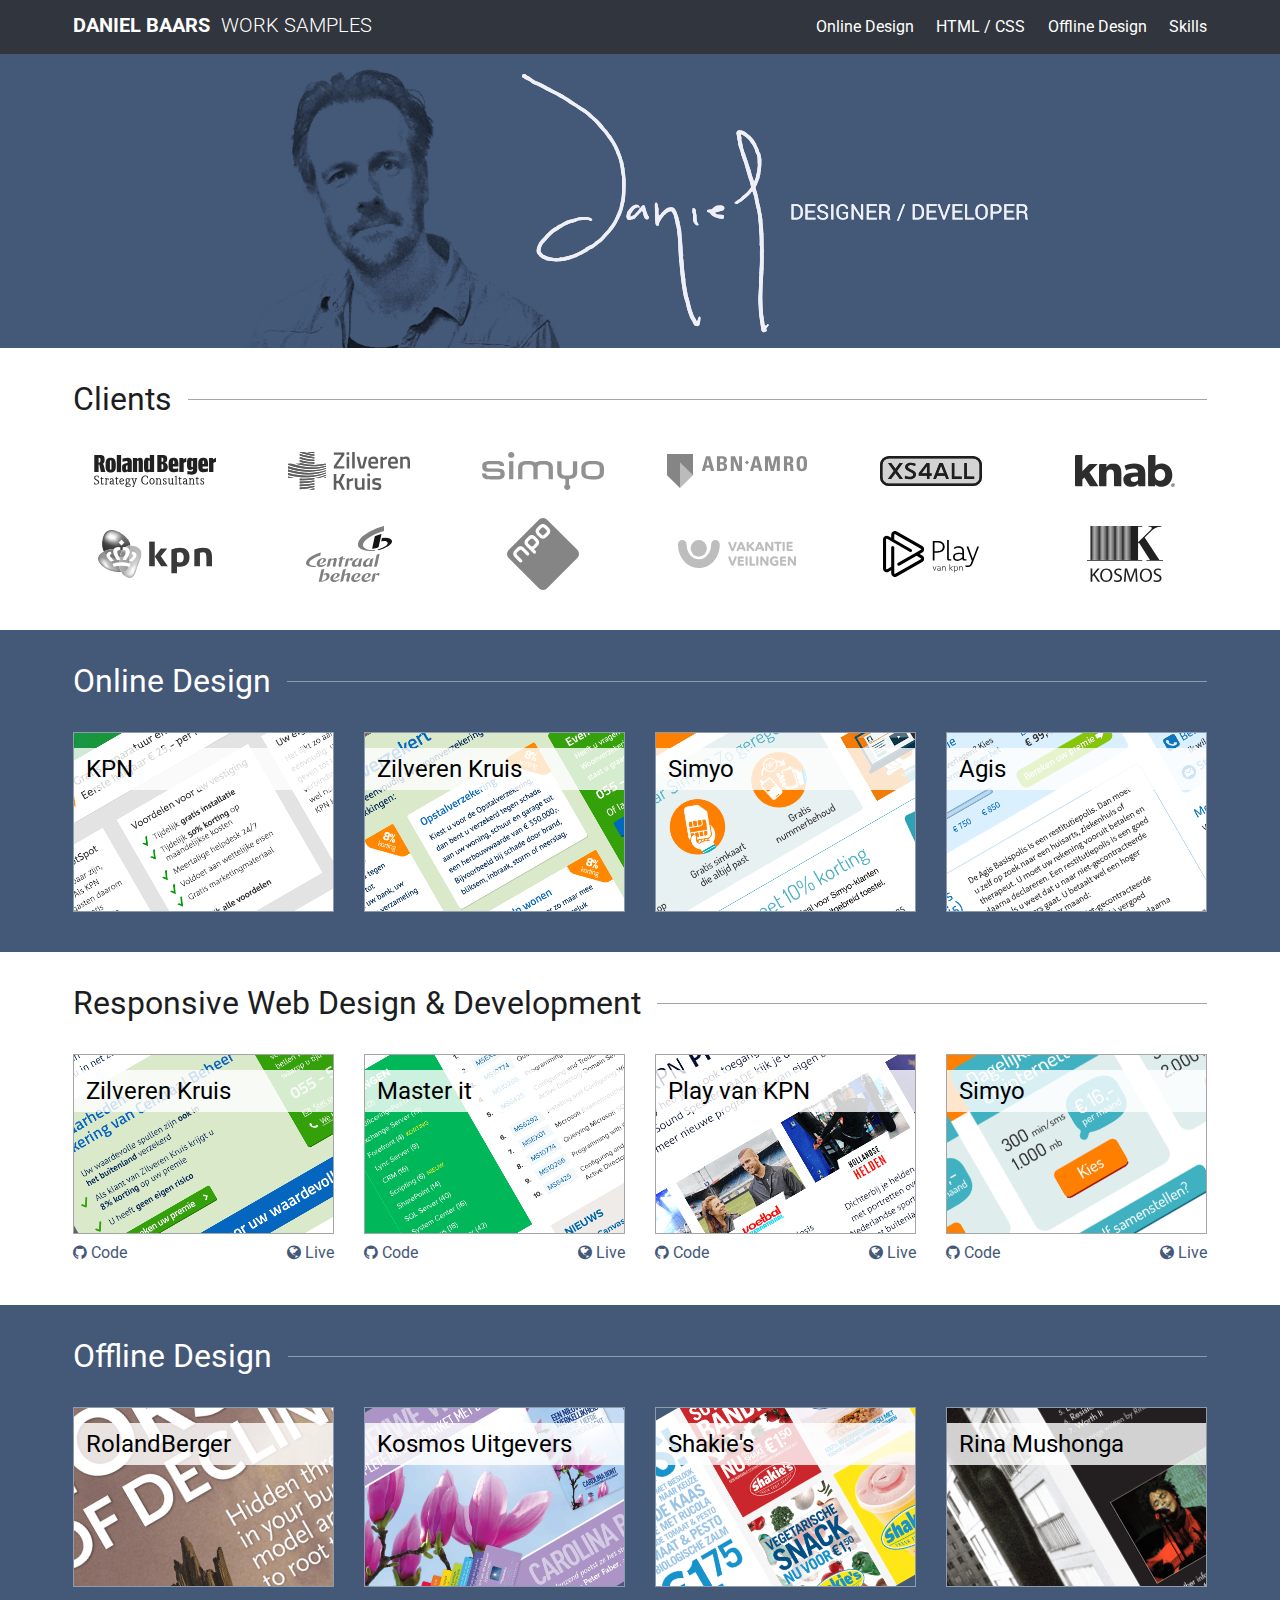
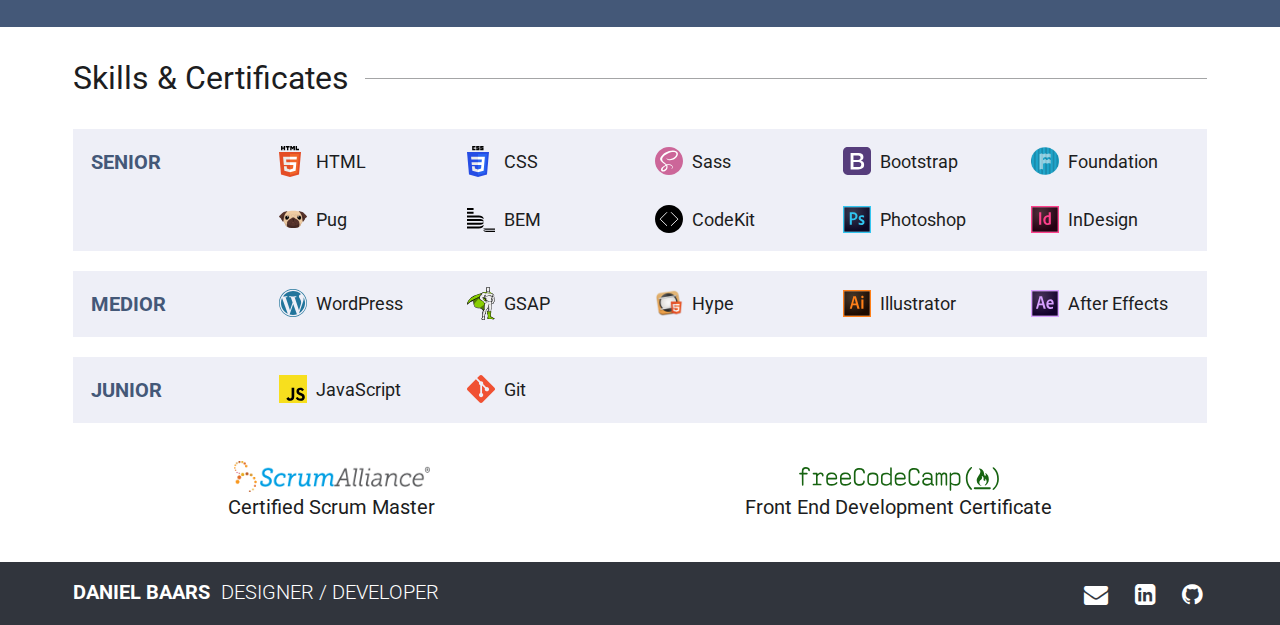
<file: index.html>
<!DOCTYPE html>
<html class="no-js" lang="en">
  <head>
    <meta charset="utf-8">
    <meta http-equiv="X-UA-Compatible" content="IE=edge">
    <meta name="viewport" content="width=device-width, initial-scale=1">
    <meta name="description" content="Portfolio of graphic designer / web developer Daniel Baars.">
    <meta name="author" content="Daniel Baars">
    <meta name="robots" content="noindex, nofollow">
    <title>Daniel Baars | Work Samples</title>
    <link rel="stylesheet" href="https://fonts.googleapis.com/css?family=Caveat:400|Roboto:300,400,400i,500,700">
    <link rel="stylesheet" href="https://maxcdn.bootstrapcdn.com/font-awesome/4.7.0/css/font-awesome.min.css">
    <link rel="stylesheet" href="css/app.css">
  </head>
  <body class="daniel-portfolio daniel-portfolio--design">
        <div class="nav__outer">
          <div class="row arow">
            <div class="column">
              <div class="top-bar nav">
                <div class="top-bar-left">
                  <h1 class="nav__header"><span class="nav__name">Daniel Baars</span> <span class="nav__subheader">Work Samples</span></h1>
                </div>
                <div class="top-bar-right show-for-medium">
                  <ul class="nav__menu menu">
                    <li><a href="#online">Online Design</a></li>
                    <li><a href="#html-css">HTML / CSS</a></li>
                    <li><a href="#offline">Offline Design</a></li>
                    <li><a href="#skills">Skills</a></li>
                  </ul>
                </div>
              </div>
            </div>
          </div>
        </div>
    <div class="hero__outer">
      <div class="row arow">
        <div class="column">
          <div class="hero">
            <div class="hero__content">
              <div class="hero__image imgc"><img src="img/daniel-portrait-bg-chambray.png"></div>
              <div class="hero__header-box">
                <div class="hero__logo imgc"><?xml version="1.0" encoding="utf-8"?>
<!-- Generator: Adobe Illustrator 21.1.0, SVG Export Plug-In . SVG Version: 6.00 Build 0)  -->
<svg version="1.1" xmlns="http://www.w3.org/2000/svg" xmlns:xlink="http://www.w3.org/1999/xlink" x="0px" y="0px"
	 viewBox="0 0 880.7 449.5" style="enable-background:new 0 0 880.7 449.5;" xml:space="preserve">
<g id="name">
	<g class="logo__name">
		<g class="logo__name">
			<path class="logo__name" d="M12,4.3c3.1,2.8,6.5,4.6,9.8,7c7.1,2.4,13.8,6.1,20.5,9.5c3.4,2.7,7.9,3.8,11.5,6.5
				c4.1,2.1,8.2,4.2,12.2,6.2c3.3,2,6.9,3.4,10,6c6.5,3.2,11.9,7.5,18,11.8c10.8,7.1,22.2,12.4,31,23.3c6.1,4.5,11.3,10,16.5,16.2
				c1.6,3.5,4.8,5.2,7,8.2c1.9,3,4.4,6.3,7,9.2c5.4,8.4,10.4,16.9,14,26c1.8,5.2,4,10.1,5.2,15.5c2.6,4.2,1.9,10.4,3.8,15.2
				c-0.4,5.4,1.7,9.9,1.2,15c0.6,0.3-0.1,1,0.5,1.2c0.6,12.7,0.1,26.2-1.2,38.8c-2.6,9-3.7,18.6-7.8,27c-1.9,2.1-1.6,5.2-3.8,7
				c-2.5,6.7-6.8,12.9-11.5,18.5c-5.6,5.9-10.7,12.8-16.8,18.5c-5.7,3.8-11.7,9.3-17.5,13.2c-4.4,0.8-6.9,4.6-11,6
				c-4.7,3.4-10,5.3-15,8c-1.3,1.5-3.8,0-4.8,2.2c-3.7,0-6,3-9.8,2.8c-4.6,1.6-9.8,1.9-14.8,2.8c-7.4,0.7-14.8-0.1-21.8-1.2
				c-3.2,0-5.1-3.2-8.2-3.2c-2.8-2.2-6-3.8-7.5-7c-2.5-1.2-2.8-3.8-3.2-6c0.3-10.1,6.1-18.3,13.2-24.8c4.7-5.6,10.3-11,16.5-15.5
				c4.1-1.1,6.7-5.7,11-6.2c5-3,9.9-6.3,15.5-7.8c5.9-1.9,12.1-3.1,18-5c6.8-0.2,15.2-1.4,21,2.2c0.4,0.4,1,1.1,1.5,1.8
				c0.4,1.6-1.5,2-2.5,2.5c-1.6,0-2.8-0.7-4-1.5c-4.7-0.9-10.1-1-14.5,0.5c-4.1-1-6.2,2.6-9.8,2.8c-2.7,1.2-6,1-8.5,2.8
				c-3.6,1.6-7.3,2.8-10.8,4.8c-2.9,2.4-6.5,3.5-9,6.2c-9.2,4.6-17.1,13.2-23.8,21.2c-4.6,3.7-6.9,9.6-7.2,15.8
				c3.2,7.1,11.3,9.9,18.5,11c4.3,1.1,9.2,2.2,13.8,1c2.5-1.7,6.4-0.2,9-1.8c13-2.2,24.6-7.8,35.8-14.5c1-1,2.4-2,3.8-2.8
				c1.2-0.1,2.1-1.1,3.2-1.2c1.9-2.5,5-2.1,7-4.2c3.1-1.8,4.3-5.1,7.8-6.2c7.2-4.7,11.6-12.1,18-18.2c5.1-6.8,11.2-13.4,14-21.5
				c3.1-7.5,7.2-14.6,8-23c4.4-15.1,3.1-32,3-48.8c-0.9-3.1-1.2-6.8-1.8-9.8c0.2-4-1.2-8-1.8-12c-1.1-6.8-3.4-13.1-6.5-19
				c-0.1-4.1-3.6-6.8-4.2-10.8c-1.2-1.3-2.2-2.8-2.5-4.5c-3.5-4.9-6.4-9.6-10-14.2c-0.5-2.2-3.1-2.8-3.5-5
				c-6.8-6.8-11.6-13.5-18.2-20.5c-1.7-0.7-3.2-3.1-5-4.2c-4.7-3.8-9.6-9.6-15-12.2c-5.7-2.9-10.3-8.2-16.2-10.5
				c-2.5-2.9-6.2-3.3-8.8-6c-5-3-9.2-6.3-14.5-8.5c-7.7-5.6-16.4-8.9-24.8-13c-5.3-4.2-11.7-5.7-17.2-9.2C18.5,18.2,15,12.6,9.8,11
				C7.4,9.1,4.9,9.3,3,6.8C2.4,6.3,1.5,6.6,1,6C0,5.1-0.2,3.5,0.2,2.3c0.4-1.2,2-1.8,3.2-2.2C6.9-0.1,8.7,4,12,4.3"/>
			<path class="logo__name" d="M429.5,437c0-0.9-1.1-1.2-1.8-1.8c-1.2,0.9-1.2,1.9-2.5,2.5c-1.1,0.4-3.1,0.5-3-1.2
				c-0.5-6.6-1.8-12.8-2.8-19.2c-0.4-8.8-1.2-18.3-1.2-27.2c0.3-9,0.3-19.6,1-28.8c-0.1-6.2,1.2-12.7,0.8-19c0.5-0.3,0-1,0.5-1.2
				c-0.3-9,0.5-16.9,0.2-25.5c-0.5-3.9,1-8.6-0.2-12.2c0.3-8.8-0.5-18.3-0.2-26.8c-0.4-0.1,0-0.6-0.5-0.8c0.2-7.7-1.4-15.2-1.5-23
				c-0.9-4.8-1.1-10-2.8-14.5c0-6.3-2.7-11.5-3.5-17.5c-0.5-4.6-1.8-8.8-2.8-13.2c-0.9-2.9-1.8-5.8-2.5-8.8
				c-1.4-3.5,2.8-5.4,2.8-8.8c1.8-2.8,2.2-6.1,3.8-9c0.1-3,1.8-5.3,1.5-8.5c1.7-7.8,1.9-16.5,1.8-24.8c-1-3-1-6.5-2-9.5
				c-2.3-2.5-2.5-5.8-3.8-8.8c-1.1-2.4-2.8-4.6-3.2-7.2c-3.1-5.5-6.5-10.9-11.5-15c-5.8-4.9-11.7-10.7-19.8-9
				c-6.2,3.3-0.8,9.2-1.8,14.5c1.2,1.3,0.6,3.3,1.5,4.8c-0.3,8.6,5.2,14.9,5.5,23.2c2.3,3.9,2.4,8.7,4.8,12.5c1.8,7,4.1,13.8,6,20.8
				c1.5,5,2.8,10,4.8,14.8c-0.2,3.2,2.4,5.7,1.2,9c-4.5,5.6-8.8,11.2-15,14.8c-3.2,6.1-10,6.5-13.5,11.8c-0.3,1.9,0.9-0.4,1.5,0
				c2.1,0.4-0.9,1.3-0.2,2c1.7-0.2,4.5,0.7,5.5-1.8c7.3-2.8,11.4-8.5,17.8-13.5c1.1-1.9,3.3-2.6,4.2-4.8c0.8-0.7,1-2.5,2.5-2
				c1.7,2.6,1.7,5.8,3,8.5c0.8,6.2,2.3,12,3.5,18c2.2,8.2,4,16.5,4,25.5c1.2,5.5,0.8,12,1.2,17.5c1,7.4,1.2,15.5,0.8,23.2
				c0.2,1.2,0.5,2.3,0.8,3.5c-0.7,12.8,0.5,27.9-1,40.8c0.5,2.7-1.4,5.1,0,7.5c-1,4.2-0.5,8.1-1,12.5c0.8,12.2-1.4,23.2-1,35.2
				c0.5,7.3,1.1,14.6,1.2,21.8c1.5,7.4,2,15.3,3.5,22.8c0.2,3,0.1,6.9,3.5,8c2.1,1.6,3.8-0.8,5.8-1.2c1.2-1.4,0.5-2.8-0.5-4
				C425.7,441,428.5,439.5,429.5,437z M404,187.8c-1.6-1.3-0.8-4-2-5.8c-2.7-6.5-3.5-13.8-6.2-20.2c-2.2-6.9-4.3-14-7-20.8
				c-0.1-2.9-2.7-4.9-2.5-8c-2.5-4.9-2.1-11-4.2-16c-0.7-3,0.5-6.8-1-9.5c0.2-0.8-0.6-2.6,0.8-2.5c6.3,3.1,12.9,8.4,16.5,14.8
				c3.3,3.2,4.5,7.3,6.8,11c0.2,2.7,1.5,4.8,2.2,7.2c3.7,5.4,2.2,13.3,3.2,20c-0.6,4.7-0.8,9.5-1.8,14c-0.9,2.5-1.3,5.3-1.8,8
				c-1.2,1.5-0.7,3.6-2,5C405.1,186.1,403.9,186.7,404,187.8z"/>
			<path class="logo__name" d="M236.8,230.5c-0.2,0.9,0.2,2.1,0.8,3c0.1,4-0.2,8.5,0.2,12c1.1,2.1,2.9-0.8,3.8-1.8
				c5.1-6.1,11.8-13.4,20.8-11.5c4,1.3,5.4,5.9,7,9.2c0.8,4.3,3.4,7.9,3.5,12.5c2.3,3,0.4,7.8,2.8,10.8c-0.2,1.8,0.1,3.4,1,4.8
				c1.2,14.4,2.6,27.8,3.2,42.5c1.7,3.2-0.8,7.1,0.8,10.5c0.8,8,1.3,17.2,2.2,25.2l0.5,0.5c0.2,2.8-0.2,5.9,1,8.2
				c-0.7,7.2,2,13.7,2.5,20.8c1,3.1,0.9,6.6,2,9.8c4.6,13.4,5.5,28.4,13.8,40.2c0.8,1,0.4,3.1,2.2,3c2-2.4,0.9-6.5,4-8
				c3.4,1.5,0.8,5.8,1.2,8.8c-0.7,1.9-0.7,4-1.5,5.8c-1.4,1.4-3.2,2.6-5.2,1.8c-5.1-1.3-5.3-6.8-8-10.2c-0.4-1.6-2.1-2.6-2.5-4.2
				c-3.5-8.7-6.4-17.6-8-27c-4.2-10.2-5.1-21.9-7-33c-1.6-11.7-3-23.5-3.8-35.5c-0.2-0.7-0.5-1.3-0.8-2c0.3-10.2-1.6-21-1.2-31.5
				c-0.9-4.8-0.2-10.8-1.5-15.8c-0.3-6.2-1.1-13-3.2-18.8c0.3-2.8-1.6-4.7-1.2-7.5c-1.7-3-0.8-7.1-3.5-9.8c0.3-2.2-2-3.3-3-5
				c-1.8,0.3-4.1,1-5.8,2.2c-2.9,0.5-3.2,3.7-5.8,4.5c-2.1,3.3-5,5.5-6.5,9c-2.2,2-3.2,5-3.2,8.2c-0.2,0.7-1,1.2-1.5,1.8
				c-2.4,0.9-3.7-1.5-4.5-3c-1.2-10.8-0.8-23.4-1.2-34.2c0.4-1.1,0.1-1.9,1.2-2.5c0.7-0.4,1.8-0.4,2.5,0
				C235.4,226.3,236.4,228.3,236.8,230.5"/>
			<path class="logo__name" d="M204.5,230.5c0,0.9,0.2,3.2-1.2,2.2c-1.9-2-4.2,0.5-6.2,0.8c-4.2,2.1-5.2,6.8-8.2,10
				c-0.5,1.4-0.2,3.2-0.2,4.8c2.7,0.4,4.7-2.5,7.2-3.2c2.3-4.1,7.3-6.5,8.8-11c3.2-1.6,3.5-7.1,8-5.5c2.4,3.2,2.3,8,4,11.8
				c1.1,2.9,2,5.8,4.2,8.2c-0.6,0.9,0.2,2.5-0.8,3.2c-1,1.2-2.6,1.6-4,1c-5.4-2.5-4-9.7-6.8-14.2c-0.2-0.3-0.5-0.2-0.8-0.2
				c-3.9,4.4-7.7,7.8-11.8,12.5c-1.7,1.4-3.9,2.5-6,2c-1,2.3-3.8,0.8-5.2,1.2c-2.4-0.9-3.6-3.7-3.8-6.2c0.5-2.8,0.9-5.6,1.8-8.2
				c3.9-4.8,7.8-10.8,14-12.2C200.3,227.2,203.4,227.9,204.5,230.5"/>
			<path class="logo__name" d="M352.2,232.5c0.3,1.6-0.5,2.8-1.2,4c-3.9,2.4-9,2.1-13,4.2c-0.8-0.6-1.8,0-2.5,0.5c0,0.9,1,1.3,1.5,2
				c1.5-0.2,1.7,1.3,3,1.5c3.3,0.6,7.1,0.8,10.5,0.8c1,1.2,1.2,3.3,0.8,5c-0.8,0.5-1.1,1.7-2,1.8c-3.2-0.8-6.8-0.3-9.5-2.2
				c-4.2-1-8.3-2.7-11.2-6c-0.2-1-0.5-2-1.5-2.8c-1.9-0.6-4.6-0.5-5.2-3c0-1.1,0.8-1.9,1.8-2.2c2.2,0.5,4.4-0.9,6.8-0.8
				c3-2.5,5.5-4.8,9-6.2C343.9,229.4,350.1,227.6,352.2,232.5"/>
			<path class="logo__name" d="M344.4,233.5c-2.1,0.7-5.2,0.3-7.1,0.4C339.7,232.5,342.2,232.4,344.4,233.5"/>
			<path class="logo__name" d="M301.8,235.5c1.3,2.9,0.4,6.7,1.8,9.5c0.4,5.8-0.3,12.1,3.5,16.5c0.1,0.8,0,1.8-1,1.8
				c-2.9,0.6-4.8-2-6.5-4c-3-4.3-1.6-10.3-2-15.8c-1.8-2.8-0.9-6-0.8-9.2C298.3,232.8,300.9,233.6,301.8,235.5"/>
		</g>
		<g class="logo__name">
			<path class="logo__name" d="M12,4.3c3.1,2.8,6.5,4.6,9.8,7c7.1,2.4,13.8,6.1,20.5,9.5c3.4,2.7,7.9,3.8,11.5,6.5
				c4.1,2.1,8.2,4.2,12.2,6.2c3.3,2,6.9,3.4,10,6c6.5,3.2,11.9,7.5,18,11.8c10.8,7.1,22.2,12.4,31,23.3c6.1,4.5,11.3,10,16.5,16.2
				c1.6,3.5,4.8,5.2,7,8.2c1.9,3,4.4,6.3,7,9.2c5.4,8.4,10.4,16.9,14,26c1.8,5.2,4,10.1,5.2,15.5c2.6,4.2,1.9,10.4,3.8,15.2
				c-0.4,5.4,1.7,9.9,1.2,15c0.6,0.3-0.1,1,0.5,1.2c0.6,12.7,0.1,26.2-1.2,38.8c-2.6,9-3.7,18.6-7.8,27c-1.9,2.1-1.6,5.2-3.8,7
				c-2.5,6.7-6.8,12.9-11.5,18.5c-5.6,5.9-10.7,12.8-16.8,18.5c-5.7,3.8-11.7,9.3-17.5,13.2c-4.4,0.8-6.9,4.6-11,6
				c-4.7,3.4-10,5.3-15,8c-1.3,1.5-3.8,0-4.8,2.2c-3.7,0-6,3-9.8,2.8c-4.6,1.6-9.8,1.9-14.8,2.8c-7.4,0.7-14.8-0.1-21.8-1.2
				c-3.2,0-5.1-3.2-8.2-3.2c-2.8-2.2-6-3.8-7.5-7c-2.5-1.2-2.8-3.8-3.2-6c0.3-10.1,6.1-18.3,13.2-24.8c4.7-5.6,10.3-11,16.5-15.5
				c4.1-1.1,6.7-5.7,11-6.2c5-3,9.9-6.3,15.5-7.8c5.9-1.9,12.1-3.1,18-5c6.8-0.2,15.2-1.4,21,2.2c0.4,0.4,1,1.1,1.5,1.8
				c0.4,1.6-1.5,2-2.5,2.5c-1.6,0-2.8-0.7-4-1.5c-4.7-0.9-10.1-1-14.5,0.5c-4.1-1-6.2,2.6-9.8,2.8c-2.7,1.2-6,1-8.5,2.8
				c-3.6,1.6-7.3,2.8-10.8,4.8c-2.9,2.4-6.5,3.5-9,6.2c-9.2,4.6-17.1,13.2-23.8,21.2c-4.6,3.7-6.9,9.6-7.2,15.8
				c3.2,7.1,11.3,9.9,18.5,11c4.3,1.1,9.2,2.2,13.8,1c2.5-1.7,6.4-0.2,9-1.8c13-2.2,24.6-7.8,35.8-14.5c1-1,2.4-2,3.8-2.8
				c1.2-0.1,2.1-1.1,3.2-1.2c1.9-2.5,5-2.1,7-4.2c3.1-1.8,4.3-5.1,7.8-6.2c7.2-4.7,11.6-12.1,18-18.2c5.1-6.8,11.2-13.4,14-21.5
				c3.1-7.5,7.2-14.6,8-23c4.4-15.1,3.1-32,3-48.8c-0.9-3.1-1.2-6.8-1.8-9.8c0.2-4-1.2-8-1.8-12c-1.1-6.8-3.4-13.1-6.5-19
				c-0.1-4.1-3.6-6.8-4.2-10.8c-1.2-1.3-2.2-2.8-2.5-4.5c-3.5-4.9-6.4-9.6-10-14.2c-0.5-2.2-3.1-2.8-3.5-5
				c-6.8-6.8-11.6-13.5-18.2-20.5c-1.7-0.7-3.2-3.1-5-4.2c-4.7-3.8-9.6-9.6-15-12.2c-5.7-2.9-10.3-8.2-16.2-10.5
				c-2.5-2.9-6.2-3.3-8.8-6c-5-3-9.2-6.3-14.5-8.5c-7.7-5.6-16.4-8.9-24.8-13c-5.3-4.2-11.7-5.7-17.2-9.2C18.5,18.2,15,12.6,9.8,11
				C7.4,9.1,4.9,9.3,3,6.8C2.4,6.3,1.5,6.6,1,6C0,5.1-0.2,3.5,0.2,2.3c0.4-1.2,2-1.8,3.2-2.2C6.9-0.1,8.7,4,12,4.3"/>
			<path class="logo__name" d="M429.5,437c0-0.9-1.1-1.2-1.8-1.8c-1.2,0.9-1.2,1.9-2.5,2.5c-1.1,0.4-3.1,0.5-3-1.2
				c-0.5-6.6-1.8-12.8-2.8-19.2c-0.4-8.8-1.2-18.3-1.2-27.2c0.3-9,0.3-19.6,1-28.8c-0.1-6.2,1.2-12.7,0.8-19c0.5-0.3,0-1,0.5-1.2
				c-0.3-9,0.5-16.9,0.2-25.5c-0.5-3.9,1-8.6-0.2-12.2c0.3-8.8-0.5-18.3-0.2-26.8c-0.4-0.1,0-0.6-0.5-0.8c0.2-7.7-1.4-15.2-1.5-23
				c-0.9-4.8-1.1-10-2.8-14.5c0-6.3-2.7-11.5-3.5-17.5c-0.5-4.6-1.8-8.8-2.8-13.2c-0.9-2.9-1.8-5.8-2.5-8.8
				c-1.4-3.5,2.8-5.4,2.8-8.8c1.8-2.8,2.2-6.1,3.8-9c0.1-3,1.8-5.3,1.5-8.5c1.7-7.8,1.9-16.5,1.8-24.8c-1-3-1-6.5-2-9.5
				c-2.3-2.5-2.5-5.8-3.8-8.8c-1.1-2.4-2.8-4.6-3.2-7.2c-3.1-5.5-6.5-10.9-11.5-15c-5.8-4.9-11.7-10.7-19.8-9
				c-6.2,3.3-0.8,9.2-1.8,14.5c1.2,1.3,0.6,3.3,1.5,4.8c-0.3,8.6,5.2,14.9,5.5,23.2c2.3,3.9,2.4,8.7,4.8,12.5c1.8,7,4.1,13.8,6,20.8
				c1.5,5,2.8,10,4.8,14.8c-0.2,3.2,2.4,5.7,1.2,9c-4.5,5.6-8.8,11.2-15,14.8c-3.2,6.1-10,6.5-13.5,11.8c-0.3,1.9,0.9-0.4,1.5,0
				c2.1,0.4-0.9,1.3-0.2,2c1.7-0.2,4.5,0.7,5.5-1.8c7.3-2.8,11.4-8.5,17.8-13.5c1.1-1.9,3.3-2.6,4.2-4.8c0.8-0.7,1-2.5,2.5-2
				c1.7,2.6,1.7,5.8,3,8.5c0.8,6.2,2.3,12,3.5,18c2.2,8.2,4,16.5,4,25.5c1.2,5.5,0.8,12,1.2,17.5c1,7.4,1.2,15.5,0.8,23.2
				c0.2,1.2,0.5,2.3,0.8,3.5c-0.7,12.8,0.5,27.9-1,40.8c0.5,2.7-1.4,5.1,0,7.5c-1,4.2-0.5,8.1-1,12.5c0.8,12.2-1.4,23.2-1,35.2
				c0.5,7.3,1.1,14.6,1.2,21.8c1.5,7.4,2,15.3,3.5,22.8c0.2,3,0.1,6.9,3.5,8c2.1,1.6,3.8-0.8,5.8-1.2c1.2-1.4,0.5-2.8-0.5-4
				C425.7,441,428.5,439.5,429.5,437z M404,187.8c-1.6-1.3-0.8-4-2-5.8c-2.7-6.5-3.5-13.8-6.2-20.2c-2.2-6.9-4.3-14-7-20.8
				c-0.1-2.9-2.7-4.9-2.5-8c-2.5-4.9-2.1-11-4.2-16c-0.7-3,0.5-6.8-1-9.5c0.2-0.8-0.6-2.6,0.8-2.5c6.3,3.1,12.9,8.4,16.5,14.8
				c3.3,3.2,4.5,7.3,6.8,11c0.2,2.7,1.5,4.8,2.2,7.2c3.7,5.4,2.2,13.3,3.2,20c-0.6,4.7-0.8,9.5-1.8,14c-0.9,2.5-1.3,5.3-1.8,8
				c-1.2,1.5-0.7,3.6-2,5C405.1,186.1,403.9,186.7,404,187.8z"/>
			<path class="logo__name" d="M236.8,230.5c-0.2,0.9,0.2,2.1,0.8,3c0.1,4-0.2,8.5,0.2,12c1.1,2.1,2.9-0.8,3.8-1.8
				c5.1-6.1,11.8-13.4,20.8-11.5c4,1.3,5.4,5.9,7,9.2c0.8,4.3,3.4,7.9,3.5,12.5c2.3,3,0.4,7.8,2.8,10.8c-0.2,1.8,0.1,3.4,1,4.8
				c1.2,14.4,2.6,27.8,3.2,42.5c1.7,3.2-0.8,7.1,0.8,10.5c0.8,8,1.3,17.2,2.2,25.2l0.5,0.5c0.2,2.8-0.2,5.9,1,8.2
				c-0.7,7.2,2,13.7,2.5,20.8c1,3.1,0.9,6.6,2,9.8c4.6,13.4,5.5,28.4,13.8,40.2c0.8,1,0.4,3.1,2.2,3c2-2.4,0.9-6.5,4-8
				c3.4,1.5,0.8,5.8,1.2,8.8c-0.7,1.9-0.7,4-1.5,5.8c-1.4,1.4-3.2,2.6-5.2,1.8c-5.1-1.3-5.3-6.8-8-10.2c-0.4-1.6-2.1-2.6-2.5-4.2
				c-3.5-8.7-6.4-17.6-8-27c-4.2-10.2-5.1-21.9-7-33c-1.6-11.7-3-23.5-3.8-35.5c-0.2-0.7-0.5-1.3-0.8-2c0.3-10.2-1.6-21-1.2-31.5
				c-0.9-4.8-0.2-10.8-1.5-15.8c-0.3-6.2-1.1-13-3.2-18.8c0.3-2.8-1.6-4.7-1.2-7.5c-1.7-3-0.8-7.1-3.5-9.8c0.3-2.2-2-3.3-3-5
				c-1.8,0.3-4.1,1-5.8,2.2c-2.9,0.5-3.2,3.7-5.8,4.5c-2.1,3.3-5,5.5-6.5,9c-2.2,2-3.2,5-3.2,8.2c-0.2,0.7-1,1.2-1.5,1.8
				c-2.4,0.9-3.7-1.5-4.5-3c-1.2-10.8-0.8-23.4-1.2-34.2c0.4-1.1,0.1-1.9,1.2-2.5c0.7-0.4,1.8-0.4,2.5,0
				C235.4,226.3,236.4,228.3,236.8,230.5"/>
			<path class="logo__name" d="M204.5,230.5c0,0.9,0.2,3.2-1.2,2.2c-1.9-2-4.2,0.5-6.2,0.8c-4.2,2.1-5.2,6.8-8.2,10
				c-0.5,1.4-0.2,3.2-0.2,4.8c2.7,0.4,4.7-2.5,7.2-3.2c2.3-4.1,7.3-6.5,8.8-11c3.2-1.6,3.5-7.1,8-5.5c2.4,3.2,2.3,8,4,11.8
				c1.1,2.9,2,5.8,4.2,8.2c-0.6,0.9,0.2,2.5-0.8,3.2c-1,1.2-2.6,1.6-4,1c-5.4-2.5-4-9.7-6.8-14.2c-0.2-0.3-0.5-0.2-0.8-0.2
				c-3.9,4.4-7.7,7.8-11.8,12.5c-1.7,1.4-3.9,2.5-6,2c-1,2.3-3.8,0.8-5.2,1.2c-2.4-0.9-3.6-3.7-3.8-6.2c0.5-2.8,0.9-5.6,1.8-8.2
				c3.9-4.8,7.8-10.8,14-12.2C200.3,227.2,203.4,227.9,204.5,230.5"/>
			<path class="logo__name" d="M352.2,232.5c0.3,1.6-0.5,2.8-1.2,4c-3.9,2.4-9,2.1-13,4.2c-0.8-0.6-1.8,0-2.5,0.5c0,0.9,1,1.3,1.5,2
				c1.5-0.2,1.7,1.3,3,1.5c3.3,0.6,7.1,0.8,10.5,0.8c1,1.2,1.2,3.3,0.8,5c-0.8,0.5-1.1,1.7-2,1.8c-3.2-0.8-6.8-0.3-9.5-2.2
				c-4.2-1-8.3-2.7-11.2-6c-0.2-1-0.5-2-1.5-2.8c-1.9-0.6-4.6-0.5-5.2-3c0-1.1,0.8-1.9,1.8-2.2c2.2,0.5,4.4-0.9,6.8-0.8
				c3-2.5,5.5-4.8,9-6.2C343.9,229.4,350.1,227.6,352.2,232.5"/>
			<path class="logo__name" d="M344.4,233.5c-2.1,0.7-5.2,0.3-7.1,0.4C339.7,232.5,342.2,232.4,344.4,233.5"/>
			<path class="logo__name" d="M301.8,235.5c1.3,2.9,0.4,6.7,1.8,9.5c0.4,5.8-0.3,12.1,3.5,16.5c0.1,0.8,0,1.8-1,1.8
				c-2.9,0.6-4.8-2-6.5-4c-3-4.3-1.6-10.3-2-15.8c-1.8-2.8-0.9-6-0.8-9.2C298.3,232.8,300.9,233.6,301.8,235.5"/>
		</g>
	</g>
</g>
<g id="title">
	<g class="logo__title">
		<g class="logo__title">
			<path class="logo__title" d="M469.1,253.2v-26.3h8.1c3.4,0,6.2,1.1,8.3,3.2c2.1,2.1,3.1,4.8,3.1,8.2v3.6c0,3.4-1,6.1-3.1,8.2
				c-2.1,2.1-4.8,3.2-8.3,3.2H469.1z M472.6,229.7v20.7h4.5c2.4,0,4.4-0.8,5.8-2.4c1.4-1.6,2.1-3.7,2.1-6.2v-3.6
				c0-2.5-0.7-4.5-2.1-6.1c-1.4-1.6-3.3-2.4-5.8-2.4H472.6z"/>
			<path class="logo__title" d="M509,241H497v9.4h13.9v2.8h-17.5v-26.3h17.3v2.8H497v8.5H509V241z"/>
			<path class="logo__title" d="M529.4,246.6c0-1.2-0.5-2.2-1.4-3c-0.9-0.8-2.5-1.5-4.8-2c-2.8-0.7-5-1.6-6.5-2.9
				c-1.6-1.3-2.3-2.9-2.3-4.9c0-2.1,0.8-3.8,2.5-5.1c1.7-1.4,3.9-2.1,6.5-2.1c2.9,0,5.2,0.8,6.9,2.4c1.7,1.6,2.5,3.4,2.5,5.5l0,0.1
				h-3.4c0-1.5-0.5-2.8-1.5-3.7c-1-1-2.5-1.4-4.4-1.4c-1.8,0-3.1,0.4-4.1,1.2c-0.9,0.8-1.4,1.8-1.4,3.1c0,1.1,0.5,2.1,1.5,2.9
				c1,0.8,2.7,1.4,5,2c2.8,0.7,4.9,1.7,6.3,3s2.2,3,2.2,5c0,2.1-0.9,3.8-2.6,5.1c-1.7,1.3-4,1.9-6.8,1.9c-2.6,0-4.9-0.7-7-2.1
				c-2-1.4-3-3.3-2.9-5.7l0-0.1h3.4c0,1.7,0.6,3,1.9,3.8c1.2,0.9,2.8,1.3,4.6,1.3c1.8,0,3.2-0.4,4.3-1.1S529.4,247.9,529.4,246.6z"
				/>
			<path class="logo__title" d="M541.9,253.2h-3.6v-26.3h3.6V253.2z"/>
			<path class="logo__title" d="M567.6,249.7c-0.6,1-1.7,1.8-3.3,2.7c-1.5,0.8-3.5,1.2-6,1.2c-3.1,0-5.7-1-7.8-3
				c-2.1-2-3.1-4.6-3.1-7.8v-5.4c0-3.2,1-5.8,2.9-7.8c1.9-2,4.4-3,7.4-3c3,0,5.4,0.7,7.1,2.2s2.6,3.4,2.6,5.7l0,0.1h-3.4
				c-0.1-1.5-0.7-2.8-1.7-3.8c-1.1-1-2.6-1.5-4.6-1.5c-2,0-3.6,0.8-4.9,2.3c-1.2,1.5-1.8,3.4-1.8,5.7v5.5c0,2.3,0.7,4.3,2.1,5.8
				s3.1,2.3,5.2,2.3c1.5,0,2.7-0.2,3.7-0.6c1-0.4,1.6-0.8,2-1.4v-6h-5.8v-2.8h9.3V249.7z"/>
			<path class="logo__title" d="M593.7,253.2h-3.6l-12.7-20.3l-0.1,0v20.3h-3.6v-26.3h3.6l12.7,20.3l0.1,0v-20.3h3.6V253.2z"/>
			<path class="logo__title" d="M615.8,241h-12.1v9.4h13.9v2.8h-17.5v-26.3h17.3v2.8h-13.7v8.5h12.1V241z"/>
			<path class="logo__title" d="M625.4,241.8v11.4h-3.6v-26.3h9.5c2.9,0,5.1,0.6,6.6,1.9c1.5,1.3,2.3,3.1,2.3,5.6
				c0,1.3-0.4,2.5-1.1,3.5c-0.7,1-1.7,1.8-3.1,2.4c1.4,0.5,2.5,1.2,3.1,2.3c0.6,1.1,0.9,2.4,0.9,3.9v2.5c0,0.8,0.1,1.6,0.3,2.2
				c0.2,0.7,0.5,1.2,0.9,1.6v0.4h-3.7c-0.5-0.4-0.8-1-0.9-1.8s-0.2-1.6-0.2-2.5v-2.4c0-1.4-0.4-2.6-1.2-3.4s-1.9-1.3-3.3-1.3H625.4z
				 M625.4,239h5.6c2,0,3.5-0.4,4.3-1.1c0.9-0.8,1.3-1.9,1.3-3.5c0-1.5-0.4-2.6-1.3-3.4c-0.9-0.8-2.2-1.2-4-1.2h-6V239z"/>
			<path class="logo__title" d="M655.6,255.5h-3l11-28.6h3L655.6,255.5z"/>
			<path class="logo__title" d="M680.1,253.2v-26.3h8.1c3.4,0,6.2,1.1,8.3,3.2c2.1,2.1,3.1,4.8,3.1,8.2v3.6c0,3.4-1,6.1-3.1,8.2
				c-2.1,2.1-4.8,3.2-8.3,3.2H680.1z M683.6,229.7v20.7h4.5c2.4,0,4.4-0.8,5.8-2.4c1.4-1.6,2.1-3.7,2.1-6.2v-3.6
				c0-2.5-0.7-4.5-2.1-6.1c-1.4-1.6-3.3-2.4-5.8-2.4H683.6z"/>
			<path class="logo__title" d="M720.1,241H708v9.4h13.9v2.8h-17.5v-26.3h17.3v2.8H708v8.5h12.1V241z"/>
			<path class="logo__title" d="M733.9,246.7l0.6,2.1h0.1l0.6-2.1l6.8-19.8h3.8l-9.8,26.3H733l-9.8-26.3h3.9L733.9,246.7z"/>
			<path class="logo__title" d="M765.1,241H753v9.4h13.9v2.8h-17.5v-26.3h17.3v2.8H753v8.5h12.1V241z"/>
			<path class="logo__title" d="M774.7,250.4h12.4v2.8h-16v-26.3h3.6V250.4z"/>
			<path class="logo__title" d="M810.5,242.4c0,3.2-1,5.9-3,8c-2,2.1-4.6,3.2-7.8,3.2c-3.1,0-5.6-1.1-7.5-3.2
				c-1.9-2.1-2.9-4.8-2.9-8v-4.7c0-3.2,1-5.9,2.9-8s4.4-3.2,7.5-3.2c3.2,0,5.8,1.1,7.8,3.2c2,2.1,3,4.8,3,8V242.4z M807,237.7
				c0-2.4-0.7-4.4-2-5.9c-1.3-1.5-3-2.3-5.2-2.3c-2.1,0-3.7,0.8-5,2.3c-1.2,1.5-1.9,3.5-1.9,5.9v4.7c0,2.4,0.6,4.4,1.9,6
				c1.2,1.5,2.9,2.3,5,2.3c2.2,0,4-0.8,5.2-2.3c1.3-1.5,1.9-3.5,1.9-6V237.7z"/>
			<path class="logo__title" d="M819.4,242.6v10.6h-3.6v-26.3h10.1c2.8,0,5,0.7,6.5,2.2c1.6,1.4,2.3,3.3,2.3,5.7
				c0,2.4-0.8,4.3-2.3,5.7c-1.6,1.4-3.7,2.1-6.5,2.1H819.4z M819.4,239.8h6.5c1.8,0,3.1-0.5,4-1.4c0.9-1,1.3-2.2,1.3-3.6
				c0-1.5-0.4-2.7-1.3-3.6c-0.9-1-2.2-1.5-4-1.5h-6.5V239.8z"/>
			<path class="logo__title" d="M855.2,241h-12.1v9.4H857v2.8h-17.5v-26.3h17.3v2.8h-13.7v8.5h12.1V241z"/>
			<path class="logo__title" d="M864.7,241.8v11.4h-3.6v-26.3h9.5c2.9,0,5.1,0.6,6.6,1.9c1.5,1.3,2.3,3.1,2.3,5.6
				c0,1.3-0.4,2.5-1.1,3.5c-0.7,1-1.7,1.8-3.1,2.4c1.4,0.5,2.5,1.2,3.1,2.3c0.6,1.1,0.9,2.4,0.9,3.9v2.5c0,0.8,0.1,1.6,0.3,2.2
				c0.2,0.7,0.5,1.2,0.9,1.6v0.4H877c-0.5-0.4-0.8-1-0.9-1.8s-0.2-1.6-0.2-2.5v-2.4c0-1.4-0.4-2.6-1.2-3.4s-1.9-1.3-3.3-1.3H864.7z
				 M864.7,239h5.6c2,0,3.5-0.4,4.3-1.1c0.9-0.8,1.3-1.9,1.3-3.5c0-1.5-0.4-2.6-1.3-3.4c-0.9-0.8-2.2-1.2-4-1.2h-6V239z"/>
		</g>
		<g class="logo__title">
			<path class="logo__title" d="M469.1,253.2v-26.3h8.1c3.4,0,6.2,1.1,8.3,3.2c2.1,2.1,3.1,4.8,3.1,8.2v3.6c0,3.4-1,6.1-3.1,8.2
				c-2.1,2.1-4.8,3.2-8.3,3.2H469.1z M472.6,229.7v20.7h4.5c2.4,0,4.4-0.8,5.8-2.4c1.4-1.6,2.1-3.7,2.1-6.2v-3.6
				c0-2.5-0.7-4.5-2.1-6.1c-1.4-1.6-3.3-2.4-5.8-2.4H472.6z"/>
			<path class="logo__title" d="M509,241H497v9.4h13.9v2.8h-17.5v-26.3h17.3v2.8H497v8.5H509V241z"/>
			<path class="logo__title" d="M529.4,246.6c0-1.2-0.5-2.2-1.4-3c-0.9-0.8-2.5-1.5-4.8-2c-2.8-0.7-5-1.6-6.5-2.9
				c-1.6-1.3-2.3-2.9-2.3-4.9c0-2.1,0.8-3.8,2.5-5.1c1.7-1.4,3.9-2.1,6.5-2.1c2.9,0,5.2,0.8,6.9,2.4c1.7,1.6,2.5,3.4,2.5,5.5l0,0.1
				h-3.4c0-1.5-0.5-2.8-1.5-3.7c-1-1-2.5-1.4-4.4-1.4c-1.8,0-3.1,0.4-4.1,1.2c-0.9,0.8-1.4,1.8-1.4,3.1c0,1.1,0.5,2.1,1.5,2.9
				c1,0.8,2.7,1.4,5,2c2.8,0.7,4.9,1.7,6.3,3s2.2,3,2.2,5c0,2.1-0.9,3.8-2.6,5.1c-1.7,1.3-4,1.9-6.8,1.9c-2.6,0-4.9-0.7-7-2.1
				c-2-1.4-3-3.3-2.9-5.7l0-0.1h3.4c0,1.7,0.6,3,1.9,3.8c1.2,0.9,2.8,1.3,4.6,1.3c1.8,0,3.2-0.4,4.3-1.1S529.4,247.9,529.4,246.6z"
				/>
			<path class="logo__title" d="M541.9,253.2h-3.6v-26.3h3.6V253.2z"/>
			<path class="logo__title" d="M567.6,249.7c-0.6,1-1.7,1.8-3.3,2.7c-1.5,0.8-3.5,1.2-6,1.2c-3.1,0-5.7-1-7.8-3
				c-2.1-2-3.1-4.6-3.1-7.8v-5.4c0-3.2,1-5.8,2.9-7.8c1.9-2,4.4-3,7.4-3c3,0,5.4,0.7,7.1,2.2s2.6,3.4,2.6,5.7l0,0.1h-3.4
				c-0.1-1.5-0.7-2.8-1.7-3.8c-1.1-1-2.6-1.5-4.6-1.5c-2,0-3.6,0.8-4.9,2.3c-1.2,1.5-1.8,3.4-1.8,5.7v5.5c0,2.3,0.7,4.3,2.1,5.8
				s3.1,2.3,5.2,2.3c1.5,0,2.7-0.2,3.7-0.6c1-0.4,1.6-0.8,2-1.4v-6h-5.8v-2.8h9.3V249.7z"/>
			<path class="logo__title" d="M593.7,253.2h-3.6l-12.7-20.3l-0.1,0v20.3h-3.6v-26.3h3.6l12.7,20.3l0.1,0v-20.3h3.6V253.2z"/>
			<path class="logo__title" d="M615.8,241h-12.1v9.4h13.9v2.8h-17.5v-26.3h17.3v2.8h-13.7v8.5h12.1V241z"/>
			<path class="logo__title" d="M625.4,241.8v11.4h-3.6v-26.3h9.5c2.9,0,5.1,0.6,6.6,1.9c1.5,1.3,2.3,3.1,2.3,5.6
				c0,1.3-0.4,2.5-1.1,3.5c-0.7,1-1.7,1.8-3.1,2.4c1.4,0.5,2.5,1.2,3.1,2.3c0.6,1.1,0.9,2.4,0.9,3.9v2.5c0,0.8,0.1,1.6,0.3,2.2
				c0.2,0.7,0.5,1.2,0.9,1.6v0.4h-3.7c-0.5-0.4-0.8-1-0.9-1.8s-0.2-1.6-0.2-2.5v-2.4c0-1.4-0.4-2.6-1.2-3.4s-1.9-1.3-3.3-1.3H625.4z
				 M625.4,239h5.6c2,0,3.5-0.4,4.3-1.1c0.9-0.8,1.3-1.9,1.3-3.5c0-1.5-0.4-2.6-1.3-3.4c-0.9-0.8-2.2-1.2-4-1.2h-6V239z"/>
			<path class="logo__title" d="M655.6,255.5h-3l11-28.6h3L655.6,255.5z"/>
			<path class="logo__title" d="M680.1,253.2v-26.3h8.1c3.4,0,6.2,1.1,8.3,3.2c2.1,2.1,3.1,4.8,3.1,8.2v3.6c0,3.4-1,6.1-3.1,8.2
				c-2.1,2.1-4.8,3.2-8.3,3.2H680.1z M683.6,229.7v20.7h4.5c2.4,0,4.4-0.8,5.8-2.4c1.4-1.6,2.1-3.7,2.1-6.2v-3.6
				c0-2.5-0.7-4.5-2.1-6.1c-1.4-1.6-3.3-2.4-5.8-2.4H683.6z"/>
			<path class="logo__title" d="M720.1,241H708v9.4h13.9v2.8h-17.5v-26.3h17.3v2.8H708v8.5h12.1V241z"/>
			<path class="logo__title" d="M733.9,246.7l0.6,2.1h0.1l0.6-2.1l6.8-19.8h3.8l-9.8,26.3H733l-9.8-26.3h3.9L733.9,246.7z"/>
			<path class="logo__title" d="M765.1,241H753v9.4h13.9v2.8h-17.5v-26.3h17.3v2.8H753v8.5h12.1V241z"/>
			<path class="logo__title" d="M774.7,250.4h12.4v2.8h-16v-26.3h3.6V250.4z"/>
			<path class="logo__title" d="M810.5,242.4c0,3.2-1,5.9-3,8c-2,2.1-4.6,3.2-7.8,3.2c-3.1,0-5.6-1.1-7.5-3.2
				c-1.9-2.1-2.9-4.8-2.9-8v-4.7c0-3.2,1-5.9,2.9-8s4.4-3.2,7.5-3.2c3.2,0,5.8,1.1,7.8,3.2c2,2.1,3,4.8,3,8V242.4z M807,237.7
				c0-2.4-0.7-4.4-2-5.9c-1.3-1.5-3-2.3-5.2-2.3c-2.1,0-3.7,0.8-5,2.3c-1.2,1.5-1.9,3.5-1.9,5.9v4.7c0,2.4,0.6,4.4,1.9,6
				c1.2,1.5,2.9,2.3,5,2.3c2.2,0,4-0.8,5.2-2.3c1.3-1.5,1.9-3.5,1.9-6V237.7z"/>
			<path class="logo__title" d="M819.4,242.6v10.6h-3.6v-26.3h10.1c2.8,0,5,0.7,6.5,2.2c1.6,1.4,2.3,3.3,2.3,5.7
				c0,2.4-0.8,4.3-2.3,5.7c-1.6,1.4-3.7,2.1-6.5,2.1H819.4z M819.4,239.8h6.5c1.8,0,3.1-0.5,4-1.4c0.9-1,1.3-2.2,1.3-3.6
				c0-1.5-0.4-2.7-1.3-3.6c-0.9-1-2.2-1.5-4-1.5h-6.5V239.8z"/>
			<path class="logo__title" d="M855.2,241h-12.1v9.4H857v2.8h-17.5v-26.3h17.3v2.8h-13.7v8.5h12.1V241z"/>
			<path class="logo__title" d="M864.7,241.8v11.4h-3.6v-26.3h9.5c2.9,0,5.1,0.6,6.6,1.9c1.5,1.3,2.3,3.1,2.3,5.6
				c0,1.3-0.4,2.5-1.1,3.5c-0.7,1-1.7,1.8-3.1,2.4c1.4,0.5,2.5,1.2,3.1,2.3c0.6,1.1,0.9,2.4,0.9,3.9v2.5c0,0.8,0.1,1.6,0.3,2.2
				c0.2,0.7,0.5,1.2,0.9,1.6v0.4H877c-0.5-0.4-0.8-1-0.9-1.8s-0.2-1.6-0.2-2.5v-2.4c0-1.4-0.4-2.6-1.2-3.4s-1.9-1.3-3.3-1.3H864.7z
				 M864.7,239h5.6c2,0,3.5-0.4,4.3-1.1c0.9-0.8,1.3-1.9,1.3-3.5c0-1.5-0.4-2.6-1.3-3.4c-0.9-0.8-2.2-1.2-4-1.2h-6V239z"/>
		</g>
	</g>
</g>
<g id="Layer_2">
</g>
</svg>

                </div>
              </div>
            </div>
          </div>
        </div>
      </div>
    </div>
    <div class="clients__outer section__outer">
      <div class="row arow">
        <div class="column">
          <h2 class="section-header section-header--clients" id="clients"><span class="section-header__title section-header__title--full">Clients</span><span class="section-header__title section-header__title--short">Clients				</span>
          </h2>
          <div class="row xsmall-up-3 small-up-4 medium-up-5 large-up-6 client-logo-row">
            <div class="column client-logo-column--1">
              <div class="client-logo-box">
                <div class="client-logo client-logo--rb" style="width: 74%;"><img src="logos/rb-logo.svg"></div>
              </div>
            </div>
            <div class="column client-logo-column--2">
              <div class="client-logo-box">
                <div class="client-logo client-logo--zk" style="width: 74%;"><img src="logos/zk-logo.svg"></div>
              </div>
            </div>
            <div class="column client-logo-column--3">
              <div class="client-logo-box">
                <div class="client-logo client-logo--simyo" style="width: 74%;"><img src="logos/simyo-logo.svg"></div>
              </div>
            </div>
            <div class="column client-logo-column--4">
              <div class="client-logo-box">
                <div class="client-logo client-logo--abn" style="width: 85%;"><img src="logos/abn-logo.svg"></div>
              </div>
            </div>
            <div class="column client-logo-column--5">
              <div class="client-logo-box">
                <div class="client-logo client-logo--xs4all" style="width: 62%;"><img src="logos/xs4all-logo.svg"></div>
              </div>
            </div>
            <div class="column client-logo-column--6">
              <div class="client-logo-box">
                <div class="client-logo client-logo--knab" style="width: 61%;"><img src="logos/knab-logo.svg"></div>
              </div>
            </div>
            <div class="column client-logo-column--7">
              <div class="client-logo-box">
                <div class="client-logo client-logo--kpn" style="width: 70%;"><img src="logos/kpn-logo.svg"></div>
              </div>
            </div>
            <div class="column client-logo-column--8">
              <div class="client-logo-box">
                <div class="client-logo client-logo--cb" style="width: 53%;"><img src="logos/cb-logo.svg"></div>
              </div>
            </div>
            <div class="column client-logo-column--9">
              <div class="client-logo-box">
                <div class="client-logo client-logo--npo" style="width: 44%;"><img src="logos/npo-logo.svg"></div>
              </div>
            </div>
            <div class="column client-logo-column--10">
              <div class="client-logo-box">
                <div class="client-logo client-logo--vv" style="width: 72%;"><img src="logos/vv-logo.svg"></div>
              </div>
            </div>
            <div class="column client-logo-column--11">
              <div class="client-logo-box">
                <div class="client-logo client-logo--play" style="width: 58%;"><img src="logos/play-logo.svg"></div>
              </div>
            </div>
            <div class="column client-logo-column--12">
              <div class="client-logo-box">
                <div class="client-logo client-logo--kosmos" style="width: 46%;"><img src="logos/kosmos-logo.svg"></div>
              </div>
            </div>
            <div class="column client-logo-column--13">
              <div class="client-logo-box">
                <div class="client-logo client-logo--achmea" style="width: 97%;"><img src="logos/achmea-logo.svg"></div>
              </div>
            </div>
            <div class="column client-logo-column--14">
              <div class="client-logo-box">
                <div class="client-logo client-logo--nlziet" style="width: 69%;"><img src="logos/nlziet-logo.svg"></div>
              </div>
            </div>
            <div class="column client-logo-column--15">
              <div class="client-logo-box">
                <div class="client-logo client-logo--master-it" style="width: 69%;"><img src="logos/master-it-logo.svg"></div>
              </div>
            </div>
            <div class="column client-logo-column--16">
              <div class="client-logo-box">
                <div class="client-logo client-logo--qicq" style="width: 71%;"><img src="logos/qicq-logo.svg"></div>
              </div>
            </div>
            <div class="column client-logo-column--17">
              <div class="client-logo-box">
                <div class="client-logo client-logo--thuiscomfort" style="width: 88%;"><img src="logos/thuiscomfort-logo.svg"></div>
              </div>
            </div>
            <div class="column client-logo-column--18">
              <div class="client-logo-box">
                <div class="client-logo client-logo--wijnbeurs" style="width: 85%;"><img src="logos/wijnbeurs-logo.svg"></div>
              </div>
            </div>
          </div>
        </div>
      </div>
    </div>
    <div class="online__outer section__outer">
      <div class="row arow">
        <div class="column">
          <h2 class="section-header section-header--online" id="online"><span class="section-header__title section-header__title--full">Online Design</span><span class="section-header__title section-header__title--short">Online Design				</span>
          </h2>
          <div class="row xsmall-up-1 small-up-2 large-up-4">
            <div class="column column-block project-column--d1 project-column--kpn-hotspots-site"><a class="project project--kpn-hotspots-site" data-open="kpn-hotspots-site-modal">
                <div class="project__name">KPN</div></a>
            </div>
            <div class="reveal" id="kpn-hotspots-site-modal" data-reveal="" data-v-offset="20">
              <button class="close-button" data-close="" aria-label="Close modal" type="button"><span aria-hidden="true">&times;</span></button>
              <div class="project__img"><img data-interchange="[img/mockup-portrait-kpn-hotspots-site-686p.png, xsmall], [img/mockup-portrait-kpn-hotspots-site-1096p.png, medium], [img/mockup-kpn-hotspots-site-1920p.png, large], [img/mockup-kpn-hotspots-site-2400p.png, xlarge], [img/mockup-kpn-hotspots-site-1780p.png, full-hd]"/></div>
            </div>
            <div class="column column-block project-column--d2 project-column--zk-lp-woon"><a class="project project--zk-lp-woon" data-open="zk-lp-woon-modal">
                <div class="project__name">Zilveren Kruis</div></a>
            </div>
            <div class="reveal" id="zk-lp-woon-modal" data-reveal="" data-v-offset="20">
              <button class="close-button" data-close="" aria-label="Close modal" type="button"><span aria-hidden="true">&times;</span></button>
              <div class="project__img"><img data-interchange="[img/mockup-portrait-zk-lp-woon-686p.png, xsmall], [img/mockup-portrait-zk-lp-woon-1096p.png, medium], [img/mockup-zk-lp-woon-1920p.png, large], [img/mockup-zk-lp-woon-2400p.png, xlarge], [img/mockup-zk-lp-woon-1780p.png, full-hd]"/></div>
            </div>
            <div class="column column-block project-column--d3 project-column--simyo-homepage"><a class="project project--simyo-homepage" data-open="simyo-homepage-modal">
                <div class="project__name">Simyo</div></a>
            </div>
            <div class="reveal" id="simyo-homepage-modal" data-reveal="" data-v-offset="20">
              <button class="close-button" data-close="" aria-label="Close modal" type="button"><span aria-hidden="true">&times;</span></button>
              <div class="project__img"><img data-interchange="[img/mockup-portrait-simyo-homepage-686p.png, xsmall], [img/mockup-portrait-simyo-homepage-1096p.png, medium], [img/mockup-simyo-homepage-1920p.png, large], [img/mockup-simyo-homepage-2400p.png, xlarge], [img/mockup-simyo-homepage-1780p.png, full-hd]"/></div>
            </div>
            <div class="column column-block project-column--d4 project-column--agis-productpage"><a class="project project--agis-productpage" data-open="agis-productpage-modal">
                <div class="project__name">Agis</div></a>
            </div>
            <div class="reveal" id="agis-productpage-modal" data-reveal="" data-v-offset="20">
              <button class="close-button" data-close="" aria-label="Close modal" type="button"><span aria-hidden="true">&times;</span></button>
              <div class="project__img"><img data-interchange="[img/mockup-portrait-agis-productpage-686p.png, xsmall], [img/mockup-portrait-agis-productpage-1096p.png, medium], [img/mockup-agis-productpage-1920p.png, large], [img/mockup-agis-productpage-2400p.png, xlarge], [img/mockup-agis-productpage-1780p.png, full-hd]"/></div>
            </div>
          </div>
        </div>
      </div>
    </div>
    <div class="html-css__outer section__outer">
      <div class="row arow">
        <div class="column">
          <h2 class="section-header section-header--html-css" id="html-css"><span class="section-header__title section-header__title--full">Responsive Web Design &amp; Development</span><span class="section-header__title section-header__title--short">Responsive Web Design</span>
          </h2>
          <div class="row xsmall-up-1 small-up-2 large-up-4">
            <div class="column column-block project-column--h1 project-column--zk-lp-micro"><a class="project project--zk-lp-micro" data-open="zk-lp-micro-modal">
                <div class="project__name">Zilveren Kruis</div></a>
              <div class="project__links align-justify"><a class="project__code" href="https://github.com/danielbaars/zk-cb-xsell-lp" target="_blank"><i class="fa fa-github"></i> Code</a><a class="project__url" href="https://danielbaars.github.io/zk-cb-xsell-lp/woon-micro-q2-pubers.html" target="_blank"><i class="fa fa-globe"></i> Live</a></div>
            </div>
            <div class="reveal" id="zk-lp-micro-modal" data-reveal="" data-v-offset="20">
              <button class="close-button" data-close="" aria-label="Close modal" type="button"><span aria-hidden="true">&times;</span></button>
              <div class="project__img"><img data-interchange="[img/mockup-portrait-zk-lp-micro-686p.png, xsmall], [img/mockup-portrait-zk-lp-micro-1096p.png, medium], [img/mockup-zk-lp-micro-1920p.png, large], [img/mockup-zk-lp-micro-2400p.png, xlarge], [img/mockup-zk-lp-micro-1780p.png, full-hd]"/></div>
            </div>
            <div class="column column-block project-column--h2 project-column--master-it-site"><a class="project project--master-it-site" data-open="master-it-site-modal">
                <div class="project__name">Master it</div></a>
              <div class="project__links align-justify"><a class="project__code" href="https://github.com/danielbaars/master-it-site" target="_blank"><i class="fa fa-github"></i> Code</a><a class="project__url" href="https://danielbaars.github.io/master-it-site/" target="_blank"><i class="fa fa-globe"></i> Live</a></div>
            </div>
            <div class="reveal" id="master-it-site-modal" data-reveal="" data-v-offset="20">
              <button class="close-button" data-close="" aria-label="Close modal" type="button"><span aria-hidden="true">&times;</span></button>
              <div class="project__img"><img data-interchange="[img/mockup-portrait-master-it-site-686p.png, xsmall], [img/mockup-portrait-master-it-site-1096p.png, medium], [img/mockup-master-it-site-1920p.png, large], [img/mockup-master-it-site-2400p.png, xlarge], [img/mockup-master-it-site-1780p.png, full-hd]"/></div>
            </div>
            <div class="column column-block project-column--h3 project-column--play-lp-sound-speakers"><a class="project project--play-lp-sound-speakers" data-open="play-lp-sound-speakers-modal">
                <div class="project__name">Play van KPN</div></a>
              <div class="project__links align-justify"><a class="project__code" href="https://github.com/danielbaars/play-van-kpn-lp-sound-speakers" target="_blank"><i class="fa fa-github"></i> Code</a><a class="project__url" href="https://danielbaars.github.io/play-van-kpn-lp-sound-speakers/" target="_blank"><i class="fa fa-globe"></i> Live</a></div>
            </div>
            <div class="reveal" id="play-lp-sound-speakers-modal" data-reveal="" data-v-offset="20">
              <button class="close-button" data-close="" aria-label="Close modal" type="button"><span aria-hidden="true">&times;</span></button>
              <div class="project__img"><img data-interchange="[img/mockup-portrait-play-lp-sound-speakers-686p.png, xsmall], [img/mockup-portrait-play-lp-sound-speakers-1096p.png, medium], [img/mockup-play-lp-sound-speakers-1920p.png, large], [img/mockup-play-lp-sound-speakers-2400p.png, xlarge], [img/mockup-play-lp-sound-speakers-1780p.png, full-hd]"/></div>
            </div>
            <div class="column column-block project-column--h4 project-column--simyo-lp"><a class="project project--simyo-lp" data-open="simyo-lp-modal">
                <div class="project__name">Simyo</div></a>
              <div class="project__links align-justify"><a class="project__code" href="https://github.com/danielbaars/simyo-lp-spontane-beslisser" target="_blank"><i class="fa fa-github"></i> Code</a><a class="project__url" href="https://danielbaars.github.io/simyo-lp-spontane-beslisser/" target="_blank"><i class="fa fa-globe"></i> Live</a></div>
            </div>
            <div class="reveal" id="simyo-lp-modal" data-reveal="" data-v-offset="20">
              <button class="close-button" data-close="" aria-label="Close modal" type="button"><span aria-hidden="true">&times;</span></button>
              <div class="project__img"><img data-interchange="[img/mockup-portrait-simyo-lp-686p.png, xsmall], [img/mockup-portrait-simyo-lp-1096p.png, medium], [img/mockup-simyo-lp-1920p.png, large], [img/mockup-simyo-lp-2400p.png, xlarge], [img/mockup-simyo-lp-1780p.png, full-hd]"/></div>
            </div>
          </div>
        </div>
      </div>
    </div>
    <div class="offline__outer section__outer">
      <div class="row arow">
        <div class="column">
          <h2 class="section-header section-header--offline" id="offline"><span class="section-header__title section-header__title--full">Offline Design</span><span class="section-header__title section-header__title--short">Offline Design				</span>
          </h2>
          <div class="row xsmall-up-1 small-up-2 large-up-4">
            <div class="column column-block project-column--d1 project-column--rb-book"><a class="project project--rb-book" data-open="rb-book-modal">
                <div class="project__name">RolandBerger</div></a>
            </div>
            <div class="reveal" id="rb-book-modal" data-reveal="" data-v-offset="20">
              <button class="close-button" data-close="" aria-label="Close modal" type="button"><span aria-hidden="true">&times;</span></button>
              <div class="project__img"><img data-interchange="[img/mockup-portrait-rb-book-686p.png, xsmall], [img/mockup-portrait-rb-book-1096p.png, medium], [img/mockup-rb-book-1920p.png, large], [img/mockup-rb-book-2400p.png, xlarge], [img/mockup-rb-book-1780p.png, full-hd]"/></div>
            </div>
            <div class="column column-block project-column--d2 project-column--carolina-enw"><a class="project project--carolina-enw" data-open="carolina-enw-modal">
                <div class="project__name">Kosmos Uitgevers</div></a>
            </div>
            <div class="reveal" id="carolina-enw-modal" data-reveal="" data-v-offset="20">
              <button class="close-button" data-close="" aria-label="Close modal" type="button"><span aria-hidden="true">&times;</span></button>
              <div class="project__img"><img data-interchange="[img/mockup-portrait-carolina-enw-686p.png, xsmall], [img/mockup-portrait-carolina-enw-1096p.png, medium], [img/mockup-carolina-enw-1920p.png, large], [img/mockup-carolina-enw-2400p.png, xlarge], [img/mockup-carolina-enw-1780p.png, full-hd]"/></div>
            </div>
            <div class="column column-block project-column--d3 project-column--shakies-print"><a class="project project--shakies-print" data-open="shakies-print-modal">
                <div class="project__name">Shakie's</div></a>
            </div>
            <div class="reveal" id="shakies-print-modal" data-reveal="" data-v-offset="20">
              <button class="close-button" data-close="" aria-label="Close modal" type="button"><span aria-hidden="true">&times;</span></button>
              <div class="project__img"><img data-interchange="[img/mockup-portrait-shakies-print-686p.png, xsmall], [img/mockup-portrait-shakies-print-1096p.png, medium], [img/mockup-shakies-print-1920p.png, large], [img/mockup-shakies-print-2400p.png, xlarge], [img/mockup-shakies-print-1780p.png, full-hd]"/></div>
            </div>
            <div class="column column-block project-column--d4 project-column--rina-cd"><a class="project project--rina-cd" data-open="rina-cd-modal">
                <div class="project__name">Rina Mushonga</div></a>
            </div>
            <div class="reveal" id="rina-cd-modal" data-reveal="" data-v-offset="20">
              <button class="close-button" data-close="" aria-label="Close modal" type="button"><span aria-hidden="true">&times;</span></button>
              <div class="project__img"><img data-interchange="[img/mockup-portrait-rina-cd-686p.png, xsmall], [img/mockup-portrait-rina-cd-1096p.png, medium], [img/mockup-rina-cd-1920p.png, large], [img/mockup-rina-cd-2400p.png, xlarge], [img/mockup-rina-cd-1780p.png, full-hd]"/></div>
            </div>
          </div>
        </div>
      </div>
    </div>
    <div class="skills__outer section__outer">
      <div class="row arow">
        <div class="column">
          <h2 class="section-header section-header--skills" id="skills"><span class="section-header__title section-header__title--full">Skills &amp; Certificates</span><span class="section-header__title section-header__title--short">Skills</span>
          </h2>
              <div class="row">
                <div class="column">
                  <div class="skills__row skills__row--senior">
                    <div class="row">
                      <div class="xsmall-5 small-2 medium-3 large-2 column">
                        <div class="skills__level"> <span>senior</span></div>
                      </div>
                      <div class="xsmall-7 small-10 medium-9 large-10 column">
                        <div class="row xsmall-up-1 small-up-3 large-up-5">
                          <div class="column column-block skills__column"><span class="skills__logo imgc skills__logo--html"><img src="skills-logos/HTML5_logo_and_wordmark.svg"></span><span class="skills__name">HTML</span></div>
                          <div class="column column-block skills__column"><span class="skills__logo imgc skills__logo--css"><img src="skills-logos/CSS3_logo_and_wordmark.svg"></span><span class="skills__name">CSS</span></div>
                          <div class="column column-block skills__column"><span class="skills__logo imgc skills__logo--sass"><img src="skills-logos/Sass-Logo-Seal-Color.svg"></span><span class="skills__name">Sass</span></div>
                          <div class="column column-block skills__column"><span class="skills__logo imgc skills__logo--bootstrap"><img src="skills-logos/bootstrap-solid.svg"></span><span class="skills__name">Bootstrap</span></div>
                          <div class="column column-block skills__column"><span class="skills__logo imgc skills__logo--foundation"><img src="skills-logos/intro-foundation.png"></span><span class="skills__name">Foundation</span></div>
                          <div class="column column-block skills__column"><span class="skills__logo imgc skills__logo--pug"><img src="skills-logos/pug-final-logo-_-colour-128.svg"></span><span class="skills__name">Pug</span></div>
                          <div class="column column-block skills__column"><span class="skills__logo imgc skills__logo--bem"><img src="skills-logos/bem-logo.svg"></span><span class="skills__name">BEM</span></div>
                          <div class="column column-block skills__column"><span class="skills__logo imgc skills__logo--codekit"><img src="skills-logos/codekit-logo.svg"></span><span class="skills__name">CodeKit</span></div>
                          <div class="column column-block skills__column"><span class="skills__logo imgc skills__logo--photoshop"><img src="skills-logos/photoshop-cc.svg"></span><span class="skills__name">Photoshop</span></div>
                          <div class="column column-block skills__column"><span class="skills__logo imgc skills__logo--indesign"><img src="skills-logos/indesign-cc.svg"></span><span class="skills__name">InDesign</span></div>
                        </div>
                      </div>
                    </div>
                  </div>
                </div>
              </div>
              <div class="row">
                <div class="column">
                  <div class="skills__row skills__row--medior">
                    <div class="row">
                      <div class="xsmall-5 small-2 medium-3 large-2 column">
                        <div class="skills__level"> <span>medior</span></div>
                      </div>
                      <div class="xsmall-7 small-10 medium-9 large-10 column">
                        <div class="row xsmall-up-1 small-up-3 large-up-5">
                          <div class="column column-block skills__column"><span class="skills__logo imgc skills__logo--wordpress"><img src="skills-logos/wordpress-logo-notext.svg"></span><span class="skills__name">WordPress</span></div>
                          <div class="column column-block skills__column"><span class="skills__logo imgc skills__logo--gsap"><img src="skills-logos/greensock-man-logo.svg"></span><span class="skills__name">GSAP</span></div>
                          <div class="column column-block skills__column"><span class="skills__logo imgc skills__logo--hype"><img src="skills-logos/HypeApp-512.png"></span><span class="skills__name">Hype</span></div>
                          <div class="column column-block skills__column"><span class="skills__logo imgc skills__logo--illustrator"><img src="skills-logos/adobe-illustrator-cc.svg"></span><span class="skills__name">Illustrator</span></div>
                          <div class="column column-block skills__column"><span class="skills__logo imgc skills__logo--aftereffects"><img src="skills-logos/after-effects-cc.svg"></span><span class="skills__name">After Effects</span></div>
                        </div>
                      </div>
                    </div>
                  </div>
                </div>
              </div>
              <div class="row">
                <div class="column">
                  <div class="skills__row skills__row--junior">
                    <div class="row">
                      <div class="xsmall-5 small-2 medium-3 large-2 column">
                        <div class="skills__level"> <span>junior</span></div>
                      </div>
                      <div class="xsmall-7 small-10 medium-9 large-10 column">
                        <div class="row xsmall-up-1 small-up-3 large-up-5">
                          <div class="column column-block skills__column"><span class="skills__logo imgc skills__logo--javascript"><img src="skills-logos/Unofficial_JavaScript_logo_2.svg"></span><span class="skills__name">JavaScript</span></div>
                          <div class="column column-block skills__column"><span class="skills__logo imgc skills__logo--git"><img src="skills-logos/Git-Icon-1788C.svg"></span><span class="skills__name">Git</span></div>
                        </div>
                      </div>
                    </div>
                  </div>
                </div>
              </div>
          <div class="skills__certificate-box">
            <div class="skills__certificate"> <span class="certificate__logo certificate__logo--scrum imgc"><img src="skills-logos/Logos_SCR-Primary-RGB.png"></span><span class="certificate__title">Certified Scrum Master</span></div>
            <div class="skills__certificate"> <span class="certificate__logo certificate__logo--fcc imgc"><img src="skills-logos/Free-Code-Camp-logo.svg"></span><span class="certificate__title">Front End Development Certificate</span></div>
          </div>
        </div>
      </div>
    </div>
    <div class="footer__outer">
      <div class="row arow">
        <div class="column">
          <div class="top-bar footer">
            <div class="top-bar-left show-for-medium">
              <h1 class="nav__header">Daniel Baars <span class="nav__subheader">Designer / Developer</span></h1>
            </div>
            <div class="top-bar-right footer__right">
              <ul class="nav__menu footer__menu menu">
                <li><a href="mailto:info@danielbaars.nl" target="_blank"><i class="fa fa-envelope"></i></a></li>
                <li><a href="https://www.linkedin.com/in/danieldesign/" target="_blank"><i class="fa fa-linkedin-square"></i></a></li>
                <li><a href="https://github.com/danielbaars" target="_blank"><i class="fa fa-github"></i></a></li>
              </ul>
            </div>
          </div>
        </div>
      </div>
    </div>
    <script src="bower_components/jquery/dist/jquery.js"></script>
    <script src="bower_components/what-input/dist/what-input.js"></script>
    <script src="bower_components/foundation-sites/dist/js/foundation.js"></script>
    <script src="js/app.js"></script>
  </body>
</html>
</file>
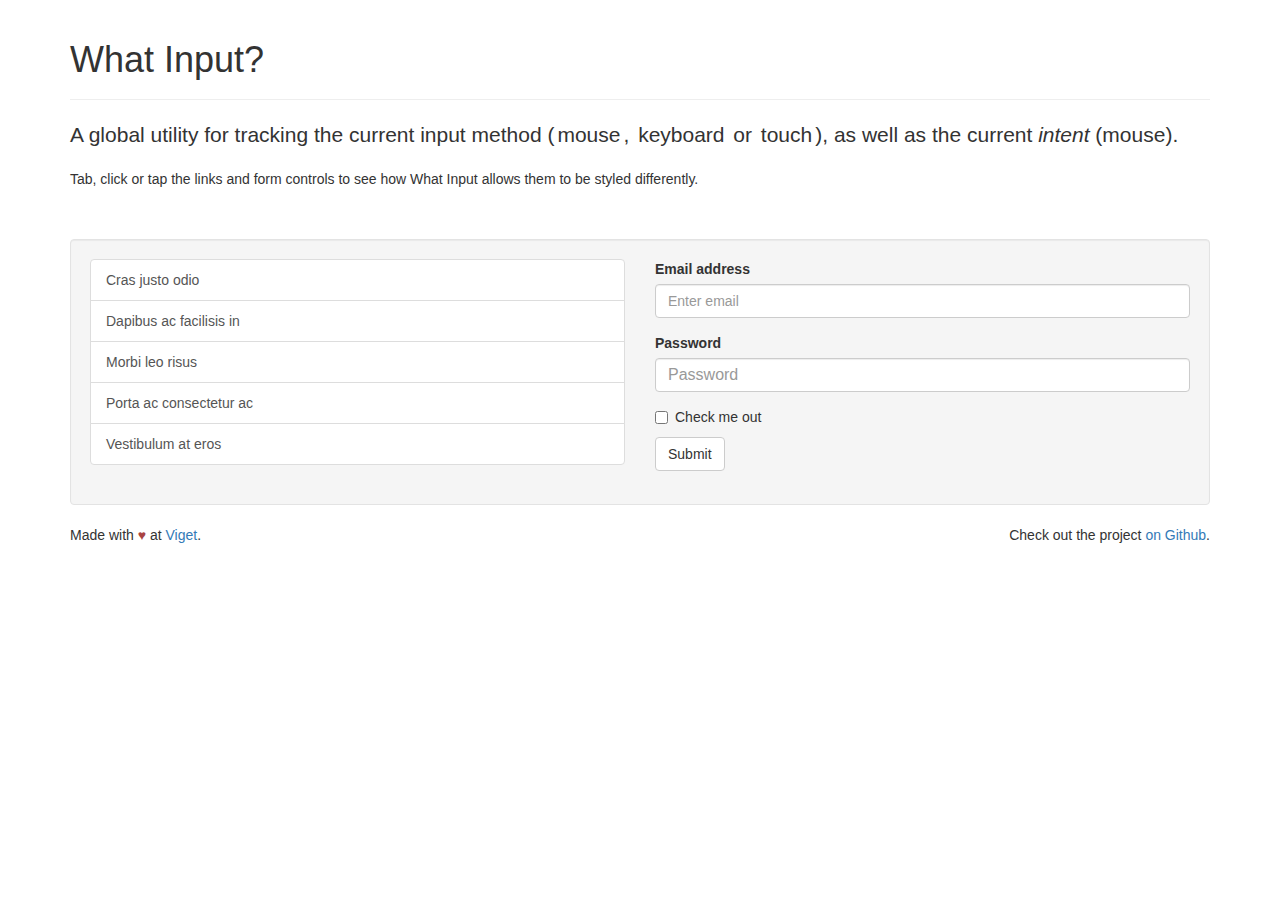
<file: bower_components/what-input/index.html>
<!DOCTYPE html>
<html lang="en">
  <head>

    <meta charset="utf-8">
    <meta name="viewport" content="width=device-width, initial-scale=1">

    <title>What Input?</title>

    <link
      href="https://maxcdn.bootstrapcdn.com/bootstrap/3.3.7/css/bootstrap.min.css"
      rel="stylesheet">

    <style>
      .test-row {
        margin-top: 50px;
      }

      input[type="text"],
      input[type="password"] {
        font-size: 16px;
      }

      /* indicator */
      .input-display {
        border-radius: 3px;
        display: inline-block;
        padding: 0 3px;
        -webkit-transition: all 200ms;
        transition: all 200ms;
      }

      [data-whatinput="mouse"] .input-display.-mouse,
      [data-whatintent="mouse"] .input-intent.-mouse {
        background-color: #d9edf7;
        color: #31708f;
      }

      [data-whatinput="keyboard"] .-keyboard {
        background-color: #dff0d8;
        color: #3c763d;
      }

      [data-whatinput="touch"] .-touch {
        background-color: #fcf8e3;
        color: #8a6d3b;
      }

      /* links */
      a:focus {
        position: relative;
        z-index: 1;
      }

      [data-whatinput="keyboard"]  a:focus {
        box-shadow: 0 0 8px 2px rgba(60, 118, 61, 0.6);
        outline: 2px solid #3c763d;
      }

      /* form controls */
      [data-whatinput="mouse"] .form-control:focus {
        border-color: #31708f;
        outline: 0;
        box-shadow:
          inset 0 1px 1px rgba(0, 0, 0, .075),
          0 0 8px rgba(49, 112, 143, 0.6);
      }

      [data-whatinput="keyboard"] .form-control:focus {
        border-color: #3c763d;
        outline: 0;
        box-shadow:
          inset 0 1px 1px rgba(0, 0, 0, .075),
          0 0 8px rgba(60, 118, 61, 0.6);
      }

      [data-whatinput="touch"] .form-control:focus {
        border-color: #8a6d3b;
        outline: 0;
        box-shadow:
          inset 0 1px 1px rgba(0, 0, 0, .075),
          0 0 8px rgba(138, 109, 59, 0.6);
      }
    </style>

    <!--[if lte IE 8]>
      <script src="dist/lte-IE8.js"></script>
    <![endif]-->

  </head>
  <body>

    <div class="container">
      <div class="page-header">
        <h1>What Input?</h1>
      </div>

      <p class="lead">A global utility for tracking the current input method (<span class="input-display -mouse">mouse</span>, <span class="input-display -keyboard">keyboard</span> or <span class="input-display -touch">touch</span>), as well as the current <em>intent</em> (<span class="input-intent -mouse">mouse</span>).</p>

      <p>Tab, click or tap the links and form controls to see how What Input allows them to be styled differently.</p>

      <div class="well test-row">
        <div class="row">

          <div class="col-md-6">
            <div class="list-group">
              <a class="list-group-item" href="#">Cras justo odio</a>
              <a class="list-group-item" href="#">Dapibus ac facilisis in</a>
              <a class="list-group-item" href="#">Morbi leo risus</a>
              <a class="list-group-item" href="#">Porta ac consectetur ac</a>
              <a class="list-group-item" href="#">Vestibulum at eros</a>
            </div>
          </div>

          <div class="col-md-6">
            <form>
              <div class="form-group">
                <label for="exampleInputEmail1">Email address</label>
                <input type="email" class="form-control" id="exampleInputEmail1" placeholder="Enter email">
              </div>
              <div class="form-group">
                <label for="exampleInputPassword1">Password</label>
                <input type="password" class="form-control" id="exampleInputPassword1" placeholder="Password">
              </div>
              <div class="checkbox">
                <label>
                  <input type="checkbox"> Check me out
                </label>
              </div>
              <button type="submit" class="btn btn-default">Submit</button>
            </form>
          </div>

        </div>
      </div>

      <footer>
        <p class="pull-right">
          Check out the project <a href="https://github.com/ten1seven/what-input">on Github</a>.
        </p>

        <p>
          Made with <span class="text-danger">&hearts;</span> at <a href="http://viget.com/">Viget</a>.
        </p>
      </footer>

    </div>

    <script src="dist/what-input.js"></script>

    <script>
      var links = document.querySelectorAll('a');

      for (var i = 0, len = links.length; i < len; i++) {
        links[i].addEventListener('click', function(event) {
          console.log( '[script test] ' + whatInput.ask() );

          event.preventDefault();
        });
      }
    </script>

  </body>
</html>
</file>
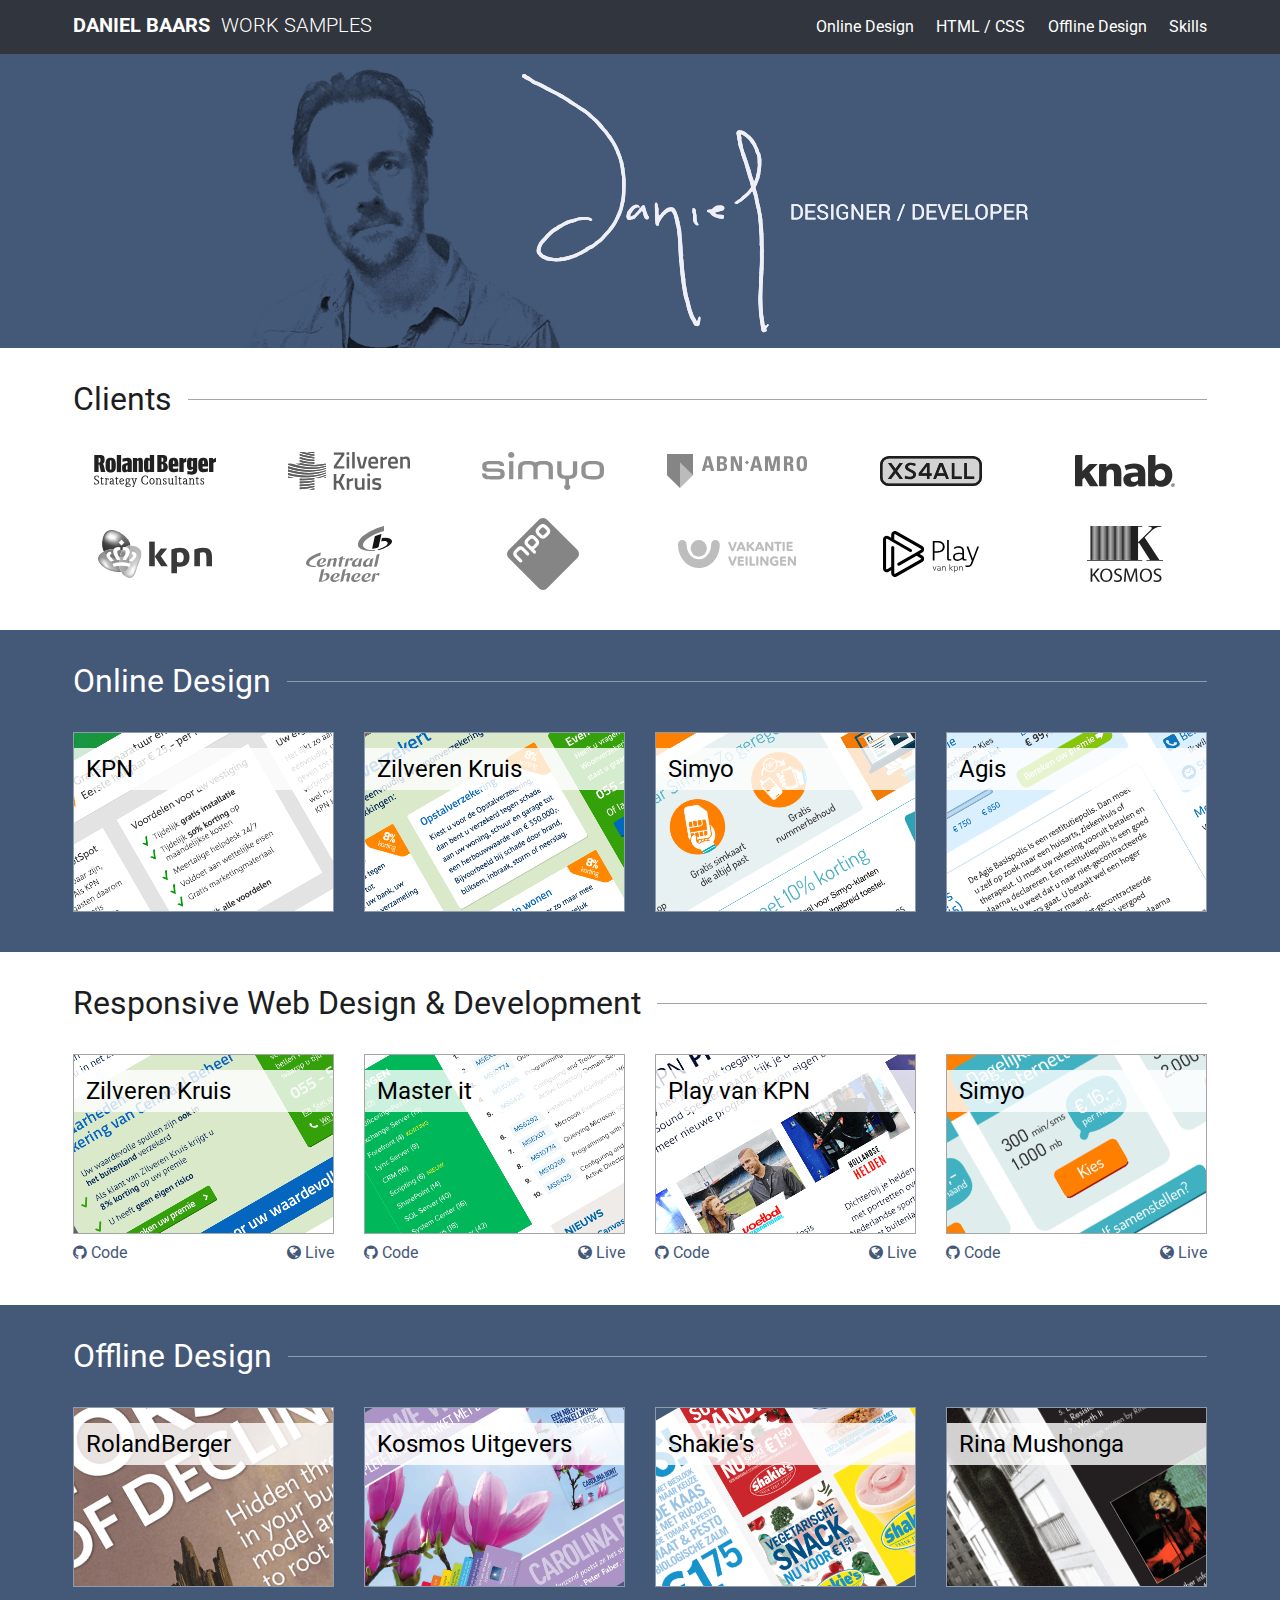
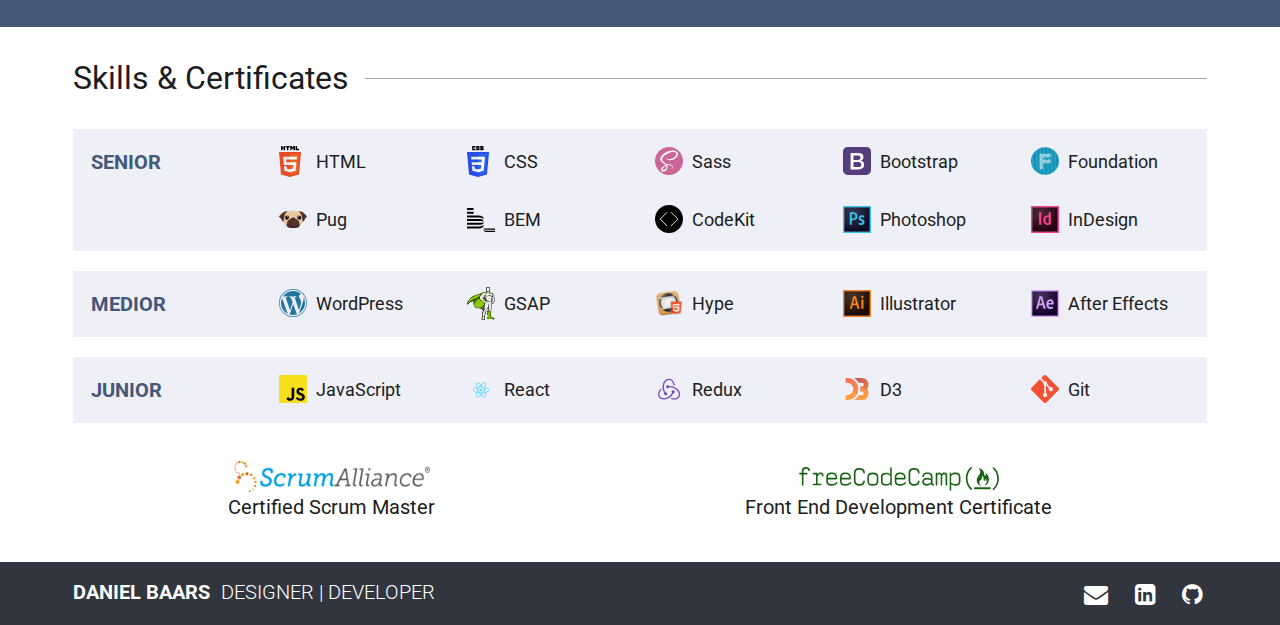
<file: design.html>
<!DOCTYPE html>
<html class="no-js" lang="en">
  <head>
    <meta charset="utf-8">
    <meta http-equiv="X-UA-Compatible" content="IE=edge">
    <meta name="viewport" content="width=device-width, initial-scale=1">
    <meta name="description" content="Portfolio of graphic designer / web developer Daniel Baars.">
    <meta name="author" content="Daniel Baars">
    <meta name="robots" content="noindex, nofollow">
    <title>Daniel Baars | Work Samples</title>
    <link rel="stylesheet" href="https://fonts.googleapis.com/css?family=Caveat:400|Roboto:300,400,400i,500,700">
    <link rel="stylesheet" href="https://maxcdn.bootstrapcdn.com/font-awesome/4.7.0/css/font-awesome.min.css">
    <link rel="stylesheet" href="css/app.css">
  </head>
  <body class="daniel-portfolio daniel-portfolio--design">
        <div class="nav__outer">
          <div class="row arow">
            <div class="column">
              <div class="top-bar nav">
                <div class="top-bar-left">
                  <h1 class="nav__header"><span class="nav__name">Daniel Baars</span> <span class="nav__subheader">Work Samples</span></h1>
                </div>
                <div class="top-bar-right show-for-medium">
                  <ul class="nav__menu menu">
                    <li><a href="#online">Online Design</a></li>
                    <li><a href="#html-css">HTML / CSS</a></li>
                    <li><a href="#offline">Offline Design</a></li>
                    <li><a href="#skills">Skills</a></li>
                  </ul>
                </div>
              </div>
            </div>
          </div>
        </div>
        <div class="hero__outer">
          <div class="row arow">
            <div class="column">
              <div class="hero">
                <div class="hero__content">
                  <div class="hero__image imgc"><img src="img/daniel-portrait-bg-chambray.png"></div>
                  <div class="hero__header-box">
                    <div class="hero__logo imgc"><?xml version="1.0" encoding="utf-8"?>
<!-- Generator: Adobe Illustrator 21.1.0, SVG Export Plug-In . SVG Version: 6.00 Build 0)  -->
<svg version="1.1" xmlns="http://www.w3.org/2000/svg" xmlns:xlink="http://www.w3.org/1999/xlink" x="0px" y="0px"
	 viewBox="0 0 880.7 449.5" style="enable-background:new 0 0 880.7 449.5;" xml:space="preserve">
<g id="name">
	<g class="logo__name">
		<g class="logo__name">
			<path class="logo__name" d="M12,4.3c3.1,2.8,6.5,4.6,9.8,7c7.1,2.4,13.8,6.1,20.5,9.5c3.4,2.7,7.9,3.8,11.5,6.5
				c4.1,2.1,8.2,4.2,12.2,6.2c3.3,2,6.9,3.4,10,6c6.5,3.2,11.9,7.5,18,11.8c10.8,7.1,22.2,12.4,31,23.3c6.1,4.5,11.3,10,16.5,16.2
				c1.6,3.5,4.8,5.2,7,8.2c1.9,3,4.4,6.3,7,9.2c5.4,8.4,10.4,16.9,14,26c1.8,5.2,4,10.1,5.2,15.5c2.6,4.2,1.9,10.4,3.8,15.2
				c-0.4,5.4,1.7,9.9,1.2,15c0.6,0.3-0.1,1,0.5,1.2c0.6,12.7,0.1,26.2-1.2,38.8c-2.6,9-3.7,18.6-7.8,27c-1.9,2.1-1.6,5.2-3.8,7
				c-2.5,6.7-6.8,12.9-11.5,18.5c-5.6,5.9-10.7,12.8-16.8,18.5c-5.7,3.8-11.7,9.3-17.5,13.2c-4.4,0.8-6.9,4.6-11,6
				c-4.7,3.4-10,5.3-15,8c-1.3,1.5-3.8,0-4.8,2.2c-3.7,0-6,3-9.8,2.8c-4.6,1.6-9.8,1.9-14.8,2.8c-7.4,0.7-14.8-0.1-21.8-1.2
				c-3.2,0-5.1-3.2-8.2-3.2c-2.8-2.2-6-3.8-7.5-7c-2.5-1.2-2.8-3.8-3.2-6c0.3-10.1,6.1-18.3,13.2-24.8c4.7-5.6,10.3-11,16.5-15.5
				c4.1-1.1,6.7-5.7,11-6.2c5-3,9.9-6.3,15.5-7.8c5.9-1.9,12.1-3.1,18-5c6.8-0.2,15.2-1.4,21,2.2c0.4,0.4,1,1.1,1.5,1.8
				c0.4,1.6-1.5,2-2.5,2.5c-1.6,0-2.8-0.7-4-1.5c-4.7-0.9-10.1-1-14.5,0.5c-4.1-1-6.2,2.6-9.8,2.8c-2.7,1.2-6,1-8.5,2.8
				c-3.6,1.6-7.3,2.8-10.8,4.8c-2.9,2.4-6.5,3.5-9,6.2c-9.2,4.6-17.1,13.2-23.8,21.2c-4.6,3.7-6.9,9.6-7.2,15.8
				c3.2,7.1,11.3,9.9,18.5,11c4.3,1.1,9.2,2.2,13.8,1c2.5-1.7,6.4-0.2,9-1.8c13-2.2,24.6-7.8,35.8-14.5c1-1,2.4-2,3.8-2.8
				c1.2-0.1,2.1-1.1,3.2-1.2c1.9-2.5,5-2.1,7-4.2c3.1-1.8,4.3-5.1,7.8-6.2c7.2-4.7,11.6-12.1,18-18.2c5.1-6.8,11.2-13.4,14-21.5
				c3.1-7.5,7.2-14.6,8-23c4.4-15.1,3.1-32,3-48.8c-0.9-3.1-1.2-6.8-1.8-9.8c0.2-4-1.2-8-1.8-12c-1.1-6.8-3.4-13.1-6.5-19
				c-0.1-4.1-3.6-6.8-4.2-10.8c-1.2-1.3-2.2-2.8-2.5-4.5c-3.5-4.9-6.4-9.6-10-14.2c-0.5-2.2-3.1-2.8-3.5-5
				c-6.8-6.8-11.6-13.5-18.2-20.5c-1.7-0.7-3.2-3.1-5-4.2c-4.7-3.8-9.6-9.6-15-12.2c-5.7-2.9-10.3-8.2-16.2-10.5
				c-2.5-2.9-6.2-3.3-8.8-6c-5-3-9.2-6.3-14.5-8.5c-7.7-5.6-16.4-8.9-24.8-13c-5.3-4.2-11.7-5.7-17.2-9.2C18.5,18.2,15,12.6,9.8,11
				C7.4,9.1,4.9,9.3,3,6.8C2.4,6.3,1.5,6.6,1,6C0,5.1-0.2,3.5,0.2,2.3c0.4-1.2,2-1.8,3.2-2.2C6.9-0.1,8.7,4,12,4.3"/>
			<path class="logo__name" d="M429.5,437c0-0.9-1.1-1.2-1.8-1.8c-1.2,0.9-1.2,1.9-2.5,2.5c-1.1,0.4-3.1,0.5-3-1.2
				c-0.5-6.6-1.8-12.8-2.8-19.2c-0.4-8.8-1.2-18.3-1.2-27.2c0.3-9,0.3-19.6,1-28.8c-0.1-6.2,1.2-12.7,0.8-19c0.5-0.3,0-1,0.5-1.2
				c-0.3-9,0.5-16.9,0.2-25.5c-0.5-3.9,1-8.6-0.2-12.2c0.3-8.8-0.5-18.3-0.2-26.8c-0.4-0.1,0-0.6-0.5-0.8c0.2-7.7-1.4-15.2-1.5-23
				c-0.9-4.8-1.1-10-2.8-14.5c0-6.3-2.7-11.5-3.5-17.5c-0.5-4.6-1.8-8.8-2.8-13.2c-0.9-2.9-1.8-5.8-2.5-8.8
				c-1.4-3.5,2.8-5.4,2.8-8.8c1.8-2.8,2.2-6.1,3.8-9c0.1-3,1.8-5.3,1.5-8.5c1.7-7.8,1.9-16.5,1.8-24.8c-1-3-1-6.5-2-9.5
				c-2.3-2.5-2.5-5.8-3.8-8.8c-1.1-2.4-2.8-4.6-3.2-7.2c-3.1-5.5-6.5-10.9-11.5-15c-5.8-4.9-11.7-10.7-19.8-9
				c-6.2,3.3-0.8,9.2-1.8,14.5c1.2,1.3,0.6,3.3,1.5,4.8c-0.3,8.6,5.2,14.9,5.5,23.2c2.3,3.9,2.4,8.7,4.8,12.5c1.8,7,4.1,13.8,6,20.8
				c1.5,5,2.8,10,4.8,14.8c-0.2,3.2,2.4,5.7,1.2,9c-4.5,5.6-8.8,11.2-15,14.8c-3.2,6.1-10,6.5-13.5,11.8c-0.3,1.9,0.9-0.4,1.5,0
				c2.1,0.4-0.9,1.3-0.2,2c1.7-0.2,4.5,0.7,5.5-1.8c7.3-2.8,11.4-8.5,17.8-13.5c1.1-1.9,3.3-2.6,4.2-4.8c0.8-0.7,1-2.5,2.5-2
				c1.7,2.6,1.7,5.8,3,8.5c0.8,6.2,2.3,12,3.5,18c2.2,8.2,4,16.5,4,25.5c1.2,5.5,0.8,12,1.2,17.5c1,7.4,1.2,15.5,0.8,23.2
				c0.2,1.2,0.5,2.3,0.8,3.5c-0.7,12.8,0.5,27.9-1,40.8c0.5,2.7-1.4,5.1,0,7.5c-1,4.2-0.5,8.1-1,12.5c0.8,12.2-1.4,23.2-1,35.2
				c0.5,7.3,1.1,14.6,1.2,21.8c1.5,7.4,2,15.3,3.5,22.8c0.2,3,0.1,6.9,3.5,8c2.1,1.6,3.8-0.8,5.8-1.2c1.2-1.4,0.5-2.8-0.5-4
				C425.7,441,428.5,439.5,429.5,437z M404,187.8c-1.6-1.3-0.8-4-2-5.8c-2.7-6.5-3.5-13.8-6.2-20.2c-2.2-6.9-4.3-14-7-20.8
				c-0.1-2.9-2.7-4.9-2.5-8c-2.5-4.9-2.1-11-4.2-16c-0.7-3,0.5-6.8-1-9.5c0.2-0.8-0.6-2.6,0.8-2.5c6.3,3.1,12.9,8.4,16.5,14.8
				c3.3,3.2,4.5,7.3,6.8,11c0.2,2.7,1.5,4.8,2.2,7.2c3.7,5.4,2.2,13.3,3.2,20c-0.6,4.7-0.8,9.5-1.8,14c-0.9,2.5-1.3,5.3-1.8,8
				c-1.2,1.5-0.7,3.6-2,5C405.1,186.1,403.9,186.7,404,187.8z"/>
			<path class="logo__name" d="M236.8,230.5c-0.2,0.9,0.2,2.1,0.8,3c0.1,4-0.2,8.5,0.2,12c1.1,2.1,2.9-0.8,3.8-1.8
				c5.1-6.1,11.8-13.4,20.8-11.5c4,1.3,5.4,5.9,7,9.2c0.8,4.3,3.4,7.9,3.5,12.5c2.3,3,0.4,7.8,2.8,10.8c-0.2,1.8,0.1,3.4,1,4.8
				c1.2,14.4,2.6,27.8,3.2,42.5c1.7,3.2-0.8,7.1,0.8,10.5c0.8,8,1.3,17.2,2.2,25.2l0.5,0.5c0.2,2.8-0.2,5.9,1,8.2
				c-0.7,7.2,2,13.7,2.5,20.8c1,3.1,0.9,6.6,2,9.8c4.6,13.4,5.5,28.4,13.8,40.2c0.8,1,0.4,3.1,2.2,3c2-2.4,0.9-6.5,4-8
				c3.4,1.5,0.8,5.8,1.2,8.8c-0.7,1.9-0.7,4-1.5,5.8c-1.4,1.4-3.2,2.6-5.2,1.8c-5.1-1.3-5.3-6.8-8-10.2c-0.4-1.6-2.1-2.6-2.5-4.2
				c-3.5-8.7-6.4-17.6-8-27c-4.2-10.2-5.1-21.9-7-33c-1.6-11.7-3-23.5-3.8-35.5c-0.2-0.7-0.5-1.3-0.8-2c0.3-10.2-1.6-21-1.2-31.5
				c-0.9-4.8-0.2-10.8-1.5-15.8c-0.3-6.2-1.1-13-3.2-18.8c0.3-2.8-1.6-4.7-1.2-7.5c-1.7-3-0.8-7.1-3.5-9.8c0.3-2.2-2-3.3-3-5
				c-1.8,0.3-4.1,1-5.8,2.2c-2.9,0.5-3.2,3.7-5.8,4.5c-2.1,3.3-5,5.5-6.5,9c-2.2,2-3.2,5-3.2,8.2c-0.2,0.7-1,1.2-1.5,1.8
				c-2.4,0.9-3.7-1.5-4.5-3c-1.2-10.8-0.8-23.4-1.2-34.2c0.4-1.1,0.1-1.9,1.2-2.5c0.7-0.4,1.8-0.4,2.5,0
				C235.4,226.3,236.4,228.3,236.8,230.5"/>
			<path class="logo__name" d="M204.5,230.5c0,0.9,0.2,3.2-1.2,2.2c-1.9-2-4.2,0.5-6.2,0.8c-4.2,2.1-5.2,6.8-8.2,10
				c-0.5,1.4-0.2,3.2-0.2,4.8c2.7,0.4,4.7-2.5,7.2-3.2c2.3-4.1,7.3-6.5,8.8-11c3.2-1.6,3.5-7.1,8-5.5c2.4,3.2,2.3,8,4,11.8
				c1.1,2.9,2,5.8,4.2,8.2c-0.6,0.9,0.2,2.5-0.8,3.2c-1,1.2-2.6,1.6-4,1c-5.4-2.5-4-9.7-6.8-14.2c-0.2-0.3-0.5-0.2-0.8-0.2
				c-3.9,4.4-7.7,7.8-11.8,12.5c-1.7,1.4-3.9,2.5-6,2c-1,2.3-3.8,0.8-5.2,1.2c-2.4-0.9-3.6-3.7-3.8-6.2c0.5-2.8,0.9-5.6,1.8-8.2
				c3.9-4.8,7.8-10.8,14-12.2C200.3,227.2,203.4,227.9,204.5,230.5"/>
			<path class="logo__name" d="M352.2,232.5c0.3,1.6-0.5,2.8-1.2,4c-3.9,2.4-9,2.1-13,4.2c-0.8-0.6-1.8,0-2.5,0.5c0,0.9,1,1.3,1.5,2
				c1.5-0.2,1.7,1.3,3,1.5c3.3,0.6,7.1,0.8,10.5,0.8c1,1.2,1.2,3.3,0.8,5c-0.8,0.5-1.1,1.7-2,1.8c-3.2-0.8-6.8-0.3-9.5-2.2
				c-4.2-1-8.3-2.7-11.2-6c-0.2-1-0.5-2-1.5-2.8c-1.9-0.6-4.6-0.5-5.2-3c0-1.1,0.8-1.9,1.8-2.2c2.2,0.5,4.4-0.9,6.8-0.8
				c3-2.5,5.5-4.8,9-6.2C343.9,229.4,350.1,227.6,352.2,232.5"/>
			<path class="logo__name" d="M344.4,233.5c-2.1,0.7-5.2,0.3-7.1,0.4C339.7,232.5,342.2,232.4,344.4,233.5"/>
			<path class="logo__name" d="M301.8,235.5c1.3,2.9,0.4,6.7,1.8,9.5c0.4,5.8-0.3,12.1,3.5,16.5c0.1,0.8,0,1.8-1,1.8
				c-2.9,0.6-4.8-2-6.5-4c-3-4.3-1.6-10.3-2-15.8c-1.8-2.8-0.9-6-0.8-9.2C298.3,232.8,300.9,233.6,301.8,235.5"/>
		</g>
		<g class="logo__name">
			<path class="logo__name" d="M12,4.3c3.1,2.8,6.5,4.6,9.8,7c7.1,2.4,13.8,6.1,20.5,9.5c3.4,2.7,7.9,3.8,11.5,6.5
				c4.1,2.1,8.2,4.2,12.2,6.2c3.3,2,6.9,3.4,10,6c6.5,3.2,11.9,7.5,18,11.8c10.8,7.1,22.2,12.4,31,23.3c6.1,4.5,11.3,10,16.5,16.2
				c1.6,3.5,4.8,5.2,7,8.2c1.9,3,4.4,6.3,7,9.2c5.4,8.4,10.4,16.9,14,26c1.8,5.2,4,10.1,5.2,15.5c2.6,4.2,1.9,10.4,3.8,15.2
				c-0.4,5.4,1.7,9.9,1.2,15c0.6,0.3-0.1,1,0.5,1.2c0.6,12.7,0.1,26.2-1.2,38.8c-2.6,9-3.7,18.6-7.8,27c-1.9,2.1-1.6,5.2-3.8,7
				c-2.5,6.7-6.8,12.9-11.5,18.5c-5.6,5.9-10.7,12.8-16.8,18.5c-5.7,3.8-11.7,9.3-17.5,13.2c-4.4,0.8-6.9,4.6-11,6
				c-4.7,3.4-10,5.3-15,8c-1.3,1.5-3.8,0-4.8,2.2c-3.7,0-6,3-9.8,2.8c-4.6,1.6-9.8,1.9-14.8,2.8c-7.4,0.7-14.8-0.1-21.8-1.2
				c-3.2,0-5.1-3.2-8.2-3.2c-2.8-2.2-6-3.8-7.5-7c-2.5-1.2-2.8-3.8-3.2-6c0.3-10.1,6.1-18.3,13.2-24.8c4.7-5.6,10.3-11,16.5-15.5
				c4.1-1.1,6.7-5.7,11-6.2c5-3,9.9-6.3,15.5-7.8c5.9-1.9,12.1-3.1,18-5c6.8-0.2,15.2-1.4,21,2.2c0.4,0.4,1,1.1,1.5,1.8
				c0.4,1.6-1.5,2-2.5,2.5c-1.6,0-2.8-0.7-4-1.5c-4.7-0.9-10.1-1-14.5,0.5c-4.1-1-6.2,2.6-9.8,2.8c-2.7,1.2-6,1-8.5,2.8
				c-3.6,1.6-7.3,2.8-10.8,4.8c-2.9,2.4-6.5,3.5-9,6.2c-9.2,4.6-17.1,13.2-23.8,21.2c-4.6,3.7-6.9,9.6-7.2,15.8
				c3.2,7.1,11.3,9.9,18.5,11c4.3,1.1,9.2,2.2,13.8,1c2.5-1.7,6.4-0.2,9-1.8c13-2.2,24.6-7.8,35.8-14.5c1-1,2.4-2,3.8-2.8
				c1.2-0.1,2.1-1.1,3.2-1.2c1.9-2.5,5-2.1,7-4.2c3.1-1.8,4.3-5.1,7.8-6.2c7.2-4.7,11.6-12.1,18-18.2c5.1-6.8,11.2-13.4,14-21.5
				c3.1-7.5,7.2-14.6,8-23c4.4-15.1,3.1-32,3-48.8c-0.9-3.1-1.2-6.8-1.8-9.8c0.2-4-1.2-8-1.8-12c-1.1-6.8-3.4-13.1-6.5-19
				c-0.1-4.1-3.6-6.8-4.2-10.8c-1.2-1.3-2.2-2.8-2.5-4.5c-3.5-4.9-6.4-9.6-10-14.2c-0.5-2.2-3.1-2.8-3.5-5
				c-6.8-6.8-11.6-13.5-18.2-20.5c-1.7-0.7-3.2-3.1-5-4.2c-4.7-3.8-9.6-9.6-15-12.2c-5.7-2.9-10.3-8.2-16.2-10.5
				c-2.5-2.9-6.2-3.3-8.8-6c-5-3-9.2-6.3-14.5-8.5c-7.7-5.6-16.4-8.9-24.8-13c-5.3-4.2-11.7-5.7-17.2-9.2C18.5,18.2,15,12.6,9.8,11
				C7.4,9.1,4.9,9.3,3,6.8C2.4,6.3,1.5,6.6,1,6C0,5.1-0.2,3.5,0.2,2.3c0.4-1.2,2-1.8,3.2-2.2C6.9-0.1,8.7,4,12,4.3"/>
			<path class="logo__name" d="M429.5,437c0-0.9-1.1-1.2-1.8-1.8c-1.2,0.9-1.2,1.9-2.5,2.5c-1.1,0.4-3.1,0.5-3-1.2
				c-0.5-6.6-1.8-12.8-2.8-19.2c-0.4-8.8-1.2-18.3-1.2-27.2c0.3-9,0.3-19.6,1-28.8c-0.1-6.2,1.2-12.7,0.8-19c0.5-0.3,0-1,0.5-1.2
				c-0.3-9,0.5-16.9,0.2-25.5c-0.5-3.9,1-8.6-0.2-12.2c0.3-8.8-0.5-18.3-0.2-26.8c-0.4-0.1,0-0.6-0.5-0.8c0.2-7.7-1.4-15.2-1.5-23
				c-0.9-4.8-1.1-10-2.8-14.5c0-6.3-2.7-11.5-3.5-17.5c-0.5-4.6-1.8-8.8-2.8-13.2c-0.9-2.9-1.8-5.8-2.5-8.8
				c-1.4-3.5,2.8-5.4,2.8-8.8c1.8-2.8,2.2-6.1,3.8-9c0.1-3,1.8-5.3,1.5-8.5c1.7-7.8,1.9-16.5,1.8-24.8c-1-3-1-6.5-2-9.5
				c-2.3-2.5-2.5-5.8-3.8-8.8c-1.1-2.4-2.8-4.6-3.2-7.2c-3.1-5.5-6.5-10.9-11.5-15c-5.8-4.9-11.7-10.7-19.8-9
				c-6.2,3.3-0.8,9.2-1.8,14.5c1.2,1.3,0.6,3.3,1.5,4.8c-0.3,8.6,5.2,14.9,5.5,23.2c2.3,3.9,2.4,8.7,4.8,12.5c1.8,7,4.1,13.8,6,20.8
				c1.5,5,2.8,10,4.8,14.8c-0.2,3.2,2.4,5.7,1.2,9c-4.5,5.6-8.8,11.2-15,14.8c-3.2,6.1-10,6.5-13.5,11.8c-0.3,1.9,0.9-0.4,1.5,0
				c2.1,0.4-0.9,1.3-0.2,2c1.7-0.2,4.5,0.7,5.5-1.8c7.3-2.8,11.4-8.5,17.8-13.5c1.1-1.9,3.3-2.6,4.2-4.8c0.8-0.7,1-2.5,2.5-2
				c1.7,2.6,1.7,5.8,3,8.5c0.8,6.2,2.3,12,3.5,18c2.2,8.2,4,16.5,4,25.5c1.2,5.5,0.8,12,1.2,17.5c1,7.4,1.2,15.5,0.8,23.2
				c0.2,1.2,0.5,2.3,0.8,3.5c-0.7,12.8,0.5,27.9-1,40.8c0.5,2.7-1.4,5.1,0,7.5c-1,4.2-0.5,8.1-1,12.5c0.8,12.2-1.4,23.2-1,35.2
				c0.5,7.3,1.1,14.6,1.2,21.8c1.5,7.4,2,15.3,3.5,22.8c0.2,3,0.1,6.9,3.5,8c2.1,1.6,3.8-0.8,5.8-1.2c1.2-1.4,0.5-2.8-0.5-4
				C425.7,441,428.5,439.5,429.5,437z M404,187.8c-1.6-1.3-0.8-4-2-5.8c-2.7-6.5-3.5-13.8-6.2-20.2c-2.2-6.9-4.3-14-7-20.8
				c-0.1-2.9-2.7-4.9-2.5-8c-2.5-4.9-2.1-11-4.2-16c-0.7-3,0.5-6.8-1-9.5c0.2-0.8-0.6-2.6,0.8-2.5c6.3,3.1,12.9,8.4,16.5,14.8
				c3.3,3.2,4.5,7.3,6.8,11c0.2,2.7,1.5,4.8,2.2,7.2c3.7,5.4,2.2,13.3,3.2,20c-0.6,4.7-0.8,9.5-1.8,14c-0.9,2.5-1.3,5.3-1.8,8
				c-1.2,1.5-0.7,3.6-2,5C405.1,186.1,403.9,186.7,404,187.8z"/>
			<path class="logo__name" d="M236.8,230.5c-0.2,0.9,0.2,2.1,0.8,3c0.1,4-0.2,8.5,0.2,12c1.1,2.1,2.9-0.8,3.8-1.8
				c5.1-6.1,11.8-13.4,20.8-11.5c4,1.3,5.4,5.9,7,9.2c0.8,4.3,3.4,7.9,3.5,12.5c2.3,3,0.4,7.8,2.8,10.8c-0.2,1.8,0.1,3.4,1,4.8
				c1.2,14.4,2.6,27.8,3.2,42.5c1.7,3.2-0.8,7.1,0.8,10.5c0.8,8,1.3,17.2,2.2,25.2l0.5,0.5c0.2,2.8-0.2,5.9,1,8.2
				c-0.7,7.2,2,13.7,2.5,20.8c1,3.1,0.9,6.6,2,9.8c4.6,13.4,5.5,28.4,13.8,40.2c0.8,1,0.4,3.1,2.2,3c2-2.4,0.9-6.5,4-8
				c3.4,1.5,0.8,5.8,1.2,8.8c-0.7,1.9-0.7,4-1.5,5.8c-1.4,1.4-3.2,2.6-5.2,1.8c-5.1-1.3-5.3-6.8-8-10.2c-0.4-1.6-2.1-2.6-2.5-4.2
				c-3.5-8.7-6.4-17.6-8-27c-4.2-10.2-5.1-21.9-7-33c-1.6-11.7-3-23.5-3.8-35.5c-0.2-0.7-0.5-1.3-0.8-2c0.3-10.2-1.6-21-1.2-31.5
				c-0.9-4.8-0.2-10.8-1.5-15.8c-0.3-6.2-1.1-13-3.2-18.8c0.3-2.8-1.6-4.7-1.2-7.5c-1.7-3-0.8-7.1-3.5-9.8c0.3-2.2-2-3.3-3-5
				c-1.8,0.3-4.1,1-5.8,2.2c-2.9,0.5-3.2,3.7-5.8,4.5c-2.1,3.3-5,5.5-6.5,9c-2.2,2-3.2,5-3.2,8.2c-0.2,0.7-1,1.2-1.5,1.8
				c-2.4,0.9-3.7-1.5-4.5-3c-1.2-10.8-0.8-23.4-1.2-34.2c0.4-1.1,0.1-1.9,1.2-2.5c0.7-0.4,1.8-0.4,2.5,0
				C235.4,226.3,236.4,228.3,236.8,230.5"/>
			<path class="logo__name" d="M204.5,230.5c0,0.9,0.2,3.2-1.2,2.2c-1.9-2-4.2,0.5-6.2,0.8c-4.2,2.1-5.2,6.8-8.2,10
				c-0.5,1.4-0.2,3.2-0.2,4.8c2.7,0.4,4.7-2.5,7.2-3.2c2.3-4.1,7.3-6.5,8.8-11c3.2-1.6,3.5-7.1,8-5.5c2.4,3.2,2.3,8,4,11.8
				c1.1,2.9,2,5.8,4.2,8.2c-0.6,0.9,0.2,2.5-0.8,3.2c-1,1.2-2.6,1.6-4,1c-5.4-2.5-4-9.7-6.8-14.2c-0.2-0.3-0.5-0.2-0.8-0.2
				c-3.9,4.4-7.7,7.8-11.8,12.5c-1.7,1.4-3.9,2.5-6,2c-1,2.3-3.8,0.8-5.2,1.2c-2.4-0.9-3.6-3.7-3.8-6.2c0.5-2.8,0.9-5.6,1.8-8.2
				c3.9-4.8,7.8-10.8,14-12.2C200.3,227.2,203.4,227.9,204.5,230.5"/>
			<path class="logo__name" d="M352.2,232.5c0.3,1.6-0.5,2.8-1.2,4c-3.9,2.4-9,2.1-13,4.2c-0.8-0.6-1.8,0-2.5,0.5c0,0.9,1,1.3,1.5,2
				c1.5-0.2,1.7,1.3,3,1.5c3.3,0.6,7.1,0.8,10.5,0.8c1,1.2,1.2,3.3,0.8,5c-0.8,0.5-1.1,1.7-2,1.8c-3.2-0.8-6.8-0.3-9.5-2.2
				c-4.2-1-8.3-2.7-11.2-6c-0.2-1-0.5-2-1.5-2.8c-1.9-0.6-4.6-0.5-5.2-3c0-1.1,0.8-1.9,1.8-2.2c2.2,0.5,4.4-0.9,6.8-0.8
				c3-2.5,5.5-4.8,9-6.2C343.9,229.4,350.1,227.6,352.2,232.5"/>
			<path class="logo__name" d="M344.4,233.5c-2.1,0.7-5.2,0.3-7.1,0.4C339.7,232.5,342.2,232.4,344.4,233.5"/>
			<path class="logo__name" d="M301.8,235.5c1.3,2.9,0.4,6.7,1.8,9.5c0.4,5.8-0.3,12.1,3.5,16.5c0.1,0.8,0,1.8-1,1.8
				c-2.9,0.6-4.8-2-6.5-4c-3-4.3-1.6-10.3-2-15.8c-1.8-2.8-0.9-6-0.8-9.2C298.3,232.8,300.9,233.6,301.8,235.5"/>
		</g>
	</g>
</g>
<g id="title">
	<g class="logo__title">
		<g class="logo__title">
			<path class="logo__title" d="M469.1,253.2v-26.3h8.1c3.4,0,6.2,1.1,8.3,3.2c2.1,2.1,3.1,4.8,3.1,8.2v3.6c0,3.4-1,6.1-3.1,8.2
				c-2.1,2.1-4.8,3.2-8.3,3.2H469.1z M472.6,229.7v20.7h4.5c2.4,0,4.4-0.8,5.8-2.4c1.4-1.6,2.1-3.7,2.1-6.2v-3.6
				c0-2.5-0.7-4.5-2.1-6.1c-1.4-1.6-3.3-2.4-5.8-2.4H472.6z"/>
			<path class="logo__title" d="M509,241H497v9.4h13.9v2.8h-17.5v-26.3h17.3v2.8H497v8.5H509V241z"/>
			<path class="logo__title" d="M529.4,246.6c0-1.2-0.5-2.2-1.4-3c-0.9-0.8-2.5-1.5-4.8-2c-2.8-0.7-5-1.6-6.5-2.9
				c-1.6-1.3-2.3-2.9-2.3-4.9c0-2.1,0.8-3.8,2.5-5.1c1.7-1.4,3.9-2.1,6.5-2.1c2.9,0,5.2,0.8,6.9,2.4c1.7,1.6,2.5,3.4,2.5,5.5l0,0.1
				h-3.4c0-1.5-0.5-2.8-1.5-3.7c-1-1-2.5-1.4-4.4-1.4c-1.8,0-3.1,0.4-4.1,1.2c-0.9,0.8-1.4,1.8-1.4,3.1c0,1.1,0.5,2.1,1.5,2.9
				c1,0.8,2.7,1.4,5,2c2.8,0.7,4.9,1.7,6.3,3s2.2,3,2.2,5c0,2.1-0.9,3.8-2.6,5.1c-1.7,1.3-4,1.9-6.8,1.9c-2.6,0-4.9-0.7-7-2.1
				c-2-1.4-3-3.3-2.9-5.7l0-0.1h3.4c0,1.7,0.6,3,1.9,3.8c1.2,0.9,2.8,1.3,4.6,1.3c1.8,0,3.2-0.4,4.3-1.1S529.4,247.9,529.4,246.6z"
				/>
			<path class="logo__title" d="M541.9,253.2h-3.6v-26.3h3.6V253.2z"/>
			<path class="logo__title" d="M567.6,249.7c-0.6,1-1.7,1.8-3.3,2.7c-1.5,0.8-3.5,1.2-6,1.2c-3.1,0-5.7-1-7.8-3
				c-2.1-2-3.1-4.6-3.1-7.8v-5.4c0-3.2,1-5.8,2.9-7.8c1.9-2,4.4-3,7.4-3c3,0,5.4,0.7,7.1,2.2s2.6,3.4,2.6,5.7l0,0.1h-3.4
				c-0.1-1.5-0.7-2.8-1.7-3.8c-1.1-1-2.6-1.5-4.6-1.5c-2,0-3.6,0.8-4.9,2.3c-1.2,1.5-1.8,3.4-1.8,5.7v5.5c0,2.3,0.7,4.3,2.1,5.8
				s3.1,2.3,5.2,2.3c1.5,0,2.7-0.2,3.7-0.6c1-0.4,1.6-0.8,2-1.4v-6h-5.8v-2.8h9.3V249.7z"/>
			<path class="logo__title" d="M593.7,253.2h-3.6l-12.7-20.3l-0.1,0v20.3h-3.6v-26.3h3.6l12.7,20.3l0.1,0v-20.3h3.6V253.2z"/>
			<path class="logo__title" d="M615.8,241h-12.1v9.4h13.9v2.8h-17.5v-26.3h17.3v2.8h-13.7v8.5h12.1V241z"/>
			<path class="logo__title" d="M625.4,241.8v11.4h-3.6v-26.3h9.5c2.9,0,5.1,0.6,6.6,1.9c1.5,1.3,2.3,3.1,2.3,5.6
				c0,1.3-0.4,2.5-1.1,3.5c-0.7,1-1.7,1.8-3.1,2.4c1.4,0.5,2.5,1.2,3.1,2.3c0.6,1.1,0.9,2.4,0.9,3.9v2.5c0,0.8,0.1,1.6,0.3,2.2
				c0.2,0.7,0.5,1.2,0.9,1.6v0.4h-3.7c-0.5-0.4-0.8-1-0.9-1.8s-0.2-1.6-0.2-2.5v-2.4c0-1.4-0.4-2.6-1.2-3.4s-1.9-1.3-3.3-1.3H625.4z
				 M625.4,239h5.6c2,0,3.5-0.4,4.3-1.1c0.9-0.8,1.3-1.9,1.3-3.5c0-1.5-0.4-2.6-1.3-3.4c-0.9-0.8-2.2-1.2-4-1.2h-6V239z"/>
			<path class="logo__title" d="M655.6,255.5h-3l11-28.6h3L655.6,255.5z"/>
			<path class="logo__title" d="M680.1,253.2v-26.3h8.1c3.4,0,6.2,1.1,8.3,3.2c2.1,2.1,3.1,4.8,3.1,8.2v3.6c0,3.4-1,6.1-3.1,8.2
				c-2.1,2.1-4.8,3.2-8.3,3.2H680.1z M683.6,229.7v20.7h4.5c2.4,0,4.4-0.8,5.8-2.4c1.4-1.6,2.1-3.7,2.1-6.2v-3.6
				c0-2.5-0.7-4.5-2.1-6.1c-1.4-1.6-3.3-2.4-5.8-2.4H683.6z"/>
			<path class="logo__title" d="M720.1,241H708v9.4h13.9v2.8h-17.5v-26.3h17.3v2.8H708v8.5h12.1V241z"/>
			<path class="logo__title" d="M733.9,246.7l0.6,2.1h0.1l0.6-2.1l6.8-19.8h3.8l-9.8,26.3H733l-9.8-26.3h3.9L733.9,246.7z"/>
			<path class="logo__title" d="M765.1,241H753v9.4h13.9v2.8h-17.5v-26.3h17.3v2.8H753v8.5h12.1V241z"/>
			<path class="logo__title" d="M774.7,250.4h12.4v2.8h-16v-26.3h3.6V250.4z"/>
			<path class="logo__title" d="M810.5,242.4c0,3.2-1,5.9-3,8c-2,2.1-4.6,3.2-7.8,3.2c-3.1,0-5.6-1.1-7.5-3.2
				c-1.9-2.1-2.9-4.8-2.9-8v-4.7c0-3.2,1-5.9,2.9-8s4.4-3.2,7.5-3.2c3.2,0,5.8,1.1,7.8,3.2c2,2.1,3,4.8,3,8V242.4z M807,237.7
				c0-2.4-0.7-4.4-2-5.9c-1.3-1.5-3-2.3-5.2-2.3c-2.1,0-3.7,0.8-5,2.3c-1.2,1.5-1.9,3.5-1.9,5.9v4.7c0,2.4,0.6,4.4,1.9,6
				c1.2,1.5,2.9,2.3,5,2.3c2.2,0,4-0.8,5.2-2.3c1.3-1.5,1.9-3.5,1.9-6V237.7z"/>
			<path class="logo__title" d="M819.4,242.6v10.6h-3.6v-26.3h10.1c2.8,0,5,0.7,6.5,2.2c1.6,1.4,2.3,3.3,2.3,5.7
				c0,2.4-0.8,4.3-2.3,5.7c-1.6,1.4-3.7,2.1-6.5,2.1H819.4z M819.4,239.8h6.5c1.8,0,3.1-0.5,4-1.4c0.9-1,1.3-2.2,1.3-3.6
				c0-1.5-0.4-2.7-1.3-3.6c-0.9-1-2.2-1.5-4-1.5h-6.5V239.8z"/>
			<path class="logo__title" d="M855.2,241h-12.1v9.4H857v2.8h-17.5v-26.3h17.3v2.8h-13.7v8.5h12.1V241z"/>
			<path class="logo__title" d="M864.7,241.8v11.4h-3.6v-26.3h9.5c2.9,0,5.1,0.6,6.6,1.9c1.5,1.3,2.3,3.1,2.3,5.6
				c0,1.3-0.4,2.5-1.1,3.5c-0.7,1-1.7,1.8-3.1,2.4c1.4,0.5,2.5,1.2,3.1,2.3c0.6,1.1,0.9,2.4,0.9,3.9v2.5c0,0.8,0.1,1.6,0.3,2.2
				c0.2,0.7,0.5,1.2,0.9,1.6v0.4H877c-0.5-0.4-0.8-1-0.9-1.8s-0.2-1.6-0.2-2.5v-2.4c0-1.4-0.4-2.6-1.2-3.4s-1.9-1.3-3.3-1.3H864.7z
				 M864.7,239h5.6c2,0,3.5-0.4,4.3-1.1c0.9-0.8,1.3-1.9,1.3-3.5c0-1.5-0.4-2.6-1.3-3.4c-0.9-0.8-2.2-1.2-4-1.2h-6V239z"/>
		</g>
		<g class="logo__title">
			<path class="logo__title" d="M469.1,253.2v-26.3h8.1c3.4,0,6.2,1.1,8.3,3.2c2.1,2.1,3.1,4.8,3.1,8.2v3.6c0,3.4-1,6.1-3.1,8.2
				c-2.1,2.1-4.8,3.2-8.3,3.2H469.1z M472.6,229.7v20.7h4.5c2.4,0,4.4-0.8,5.8-2.4c1.4-1.6,2.1-3.7,2.1-6.2v-3.6
				c0-2.5-0.7-4.5-2.1-6.1c-1.4-1.6-3.3-2.4-5.8-2.4H472.6z"/>
			<path class="logo__title" d="M509,241H497v9.4h13.9v2.8h-17.5v-26.3h17.3v2.8H497v8.5H509V241z"/>
			<path class="logo__title" d="M529.4,246.6c0-1.2-0.5-2.2-1.4-3c-0.9-0.8-2.5-1.5-4.8-2c-2.8-0.7-5-1.6-6.5-2.9
				c-1.6-1.3-2.3-2.9-2.3-4.9c0-2.1,0.8-3.8,2.5-5.1c1.7-1.4,3.9-2.1,6.5-2.1c2.9,0,5.2,0.8,6.9,2.4c1.7,1.6,2.5,3.4,2.5,5.5l0,0.1
				h-3.4c0-1.5-0.5-2.8-1.5-3.7c-1-1-2.5-1.4-4.4-1.4c-1.8,0-3.1,0.4-4.1,1.2c-0.9,0.8-1.4,1.8-1.4,3.1c0,1.1,0.5,2.1,1.5,2.9
				c1,0.8,2.7,1.4,5,2c2.8,0.7,4.9,1.7,6.3,3s2.2,3,2.2,5c0,2.1-0.9,3.8-2.6,5.1c-1.7,1.3-4,1.9-6.8,1.9c-2.6,0-4.9-0.7-7-2.1
				c-2-1.4-3-3.3-2.9-5.7l0-0.1h3.4c0,1.7,0.6,3,1.9,3.8c1.2,0.9,2.8,1.3,4.6,1.3c1.8,0,3.2-0.4,4.3-1.1S529.4,247.9,529.4,246.6z"
				/>
			<path class="logo__title" d="M541.9,253.2h-3.6v-26.3h3.6V253.2z"/>
			<path class="logo__title" d="M567.6,249.7c-0.6,1-1.7,1.8-3.3,2.7c-1.5,0.8-3.5,1.2-6,1.2c-3.1,0-5.7-1-7.8-3
				c-2.1-2-3.1-4.6-3.1-7.8v-5.4c0-3.2,1-5.8,2.9-7.8c1.9-2,4.4-3,7.4-3c3,0,5.4,0.7,7.1,2.2s2.6,3.4,2.6,5.7l0,0.1h-3.4
				c-0.1-1.5-0.7-2.8-1.7-3.8c-1.1-1-2.6-1.5-4.6-1.5c-2,0-3.6,0.8-4.9,2.3c-1.2,1.5-1.8,3.4-1.8,5.7v5.5c0,2.3,0.7,4.3,2.1,5.8
				s3.1,2.3,5.2,2.3c1.5,0,2.7-0.2,3.7-0.6c1-0.4,1.6-0.8,2-1.4v-6h-5.8v-2.8h9.3V249.7z"/>
			<path class="logo__title" d="M593.7,253.2h-3.6l-12.7-20.3l-0.1,0v20.3h-3.6v-26.3h3.6l12.7,20.3l0.1,0v-20.3h3.6V253.2z"/>
			<path class="logo__title" d="M615.8,241h-12.1v9.4h13.9v2.8h-17.5v-26.3h17.3v2.8h-13.7v8.5h12.1V241z"/>
			<path class="logo__title" d="M625.4,241.8v11.4h-3.6v-26.3h9.5c2.9,0,5.1,0.6,6.6,1.9c1.5,1.3,2.3,3.1,2.3,5.6
				c0,1.3-0.4,2.5-1.1,3.5c-0.7,1-1.7,1.8-3.1,2.4c1.4,0.5,2.5,1.2,3.1,2.3c0.6,1.1,0.9,2.4,0.9,3.9v2.5c0,0.8,0.1,1.6,0.3,2.2
				c0.2,0.7,0.5,1.2,0.9,1.6v0.4h-3.7c-0.5-0.4-0.8-1-0.9-1.8s-0.2-1.6-0.2-2.5v-2.4c0-1.4-0.4-2.6-1.2-3.4s-1.9-1.3-3.3-1.3H625.4z
				 M625.4,239h5.6c2,0,3.5-0.4,4.3-1.1c0.9-0.8,1.3-1.9,1.3-3.5c0-1.5-0.4-2.6-1.3-3.4c-0.9-0.8-2.2-1.2-4-1.2h-6V239z"/>
			<path class="logo__title" d="M655.6,255.5h-3l11-28.6h3L655.6,255.5z"/>
			<path class="logo__title" d="M680.1,253.2v-26.3h8.1c3.4,0,6.2,1.1,8.3,3.2c2.1,2.1,3.1,4.8,3.1,8.2v3.6c0,3.4-1,6.1-3.1,8.2
				c-2.1,2.1-4.8,3.2-8.3,3.2H680.1z M683.6,229.7v20.7h4.5c2.4,0,4.4-0.8,5.8-2.4c1.4-1.6,2.1-3.7,2.1-6.2v-3.6
				c0-2.5-0.7-4.5-2.1-6.1c-1.4-1.6-3.3-2.4-5.8-2.4H683.6z"/>
			<path class="logo__title" d="M720.1,241H708v9.4h13.9v2.8h-17.5v-26.3h17.3v2.8H708v8.5h12.1V241z"/>
			<path class="logo__title" d="M733.9,246.7l0.6,2.1h0.1l0.6-2.1l6.8-19.8h3.8l-9.8,26.3H733l-9.8-26.3h3.9L733.9,246.7z"/>
			<path class="logo__title" d="M765.1,241H753v9.4h13.9v2.8h-17.5v-26.3h17.3v2.8H753v8.5h12.1V241z"/>
			<path class="logo__title" d="M774.7,250.4h12.4v2.8h-16v-26.3h3.6V250.4z"/>
			<path class="logo__title" d="M810.5,242.4c0,3.2-1,5.9-3,8c-2,2.1-4.6,3.2-7.8,3.2c-3.1,0-5.6-1.1-7.5-3.2
				c-1.9-2.1-2.9-4.8-2.9-8v-4.7c0-3.2,1-5.9,2.9-8s4.4-3.2,7.5-3.2c3.2,0,5.8,1.1,7.8,3.2c2,2.1,3,4.8,3,8V242.4z M807,237.7
				c0-2.4-0.7-4.4-2-5.9c-1.3-1.5-3-2.3-5.2-2.3c-2.1,0-3.7,0.8-5,2.3c-1.2,1.5-1.9,3.5-1.9,5.9v4.7c0,2.4,0.6,4.4,1.9,6
				c1.2,1.5,2.9,2.3,5,2.3c2.2,0,4-0.8,5.2-2.3c1.3-1.5,1.9-3.5,1.9-6V237.7z"/>
			<path class="logo__title" d="M819.4,242.6v10.6h-3.6v-26.3h10.1c2.8,0,5,0.7,6.5,2.2c1.6,1.4,2.3,3.3,2.3,5.7
				c0,2.4-0.8,4.3-2.3,5.7c-1.6,1.4-3.7,2.1-6.5,2.1H819.4z M819.4,239.8h6.5c1.8,0,3.1-0.5,4-1.4c0.9-1,1.3-2.2,1.3-3.6
				c0-1.5-0.4-2.7-1.3-3.6c-0.9-1-2.2-1.5-4-1.5h-6.5V239.8z"/>
			<path class="logo__title" d="M855.2,241h-12.1v9.4H857v2.8h-17.5v-26.3h17.3v2.8h-13.7v8.5h12.1V241z"/>
			<path class="logo__title" d="M864.7,241.8v11.4h-3.6v-26.3h9.5c2.9,0,5.1,0.6,6.6,1.9c1.5,1.3,2.3,3.1,2.3,5.6
				c0,1.3-0.4,2.5-1.1,3.5c-0.7,1-1.7,1.8-3.1,2.4c1.4,0.5,2.5,1.2,3.1,2.3c0.6,1.1,0.9,2.4,0.9,3.9v2.5c0,0.8,0.1,1.6,0.3,2.2
				c0.2,0.7,0.5,1.2,0.9,1.6v0.4H877c-0.5-0.4-0.8-1-0.9-1.8s-0.2-1.6-0.2-2.5v-2.4c0-1.4-0.4-2.6-1.2-3.4s-1.9-1.3-3.3-1.3H864.7z
				 M864.7,239h5.6c2,0,3.5-0.4,4.3-1.1c0.9-0.8,1.3-1.9,1.3-3.5c0-1.5-0.4-2.6-1.3-3.4c-0.9-0.8-2.2-1.2-4-1.2h-6V239z"/>
		</g>
	</g>
</g>
</svg>

                    </div>
                  </div>
                </div>
              </div>
            </div>
          </div>
        </div>
    <div class="clients__outer section__outer">
      <div class="row arow">
        <div class="column">
          <h2 class="section-header section-header--clients" id="clients"><span class="section-header__title section-header__title--full">Clients</span><span class="section-header__title section-header__title--short">Clients				</span>
          </h2>
          <div class="row xsmall-up-3 small-up-4 medium-up-5 large-up-6 client-logo-row">
            <div class="column client-logo-column--1">
              <div class="client-logo-box">
                <div class="client-logo client-logo--rb" style="width: 74%;"><img src="logos/rb-logo.svg"></div>
              </div>
            </div>
            <div class="column client-logo-column--2">
              <div class="client-logo-box">
                <div class="client-logo client-logo--zk" style="width: 74%;"><img src="logos/zk-logo.svg"></div>
              </div>
            </div>
            <div class="column client-logo-column--3">
              <div class="client-logo-box">
                <div class="client-logo client-logo--simyo" style="width: 74%;"><img src="logos/simyo-logo.svg"></div>
              </div>
            </div>
            <div class="column client-logo-column--4">
              <div class="client-logo-box">
                <div class="client-logo client-logo--abn" style="width: 85%;"><img src="logos/abn-logo.svg"></div>
              </div>
            </div>
            <div class="column client-logo-column--5">
              <div class="client-logo-box">
                <div class="client-logo client-logo--xs4all" style="width: 62%;"><img src="logos/xs4all-logo.svg"></div>
              </div>
            </div>
            <div class="column client-logo-column--6">
              <div class="client-logo-box">
                <div class="client-logo client-logo--knab" style="width: 61%;"><img src="logos/knab-logo.svg"></div>
              </div>
            </div>
            <div class="column client-logo-column--7">
              <div class="client-logo-box">
                <div class="client-logo client-logo--kpn" style="width: 70%;"><img src="logos/kpn-logo.svg"></div>
              </div>
            </div>
            <div class="column client-logo-column--8">
              <div class="client-logo-box">
                <div class="client-logo client-logo--cb" style="width: 53%;"><img src="logos/cb-logo.svg"></div>
              </div>
            </div>
            <div class="column client-logo-column--9">
              <div class="client-logo-box">
                <div class="client-logo client-logo--npo" style="width: 44%;"><img src="logos/npo-logo.svg"></div>
              </div>
            </div>
            <div class="column client-logo-column--10">
              <div class="client-logo-box">
                <div class="client-logo client-logo--vv" style="width: 72%;"><img src="logos/vv-logo.svg"></div>
              </div>
            </div>
            <div class="column client-logo-column--11">
              <div class="client-logo-box">
                <div class="client-logo client-logo--play" style="width: 58%;"><img src="logos/play-logo.svg"></div>
              </div>
            </div>
            <div class="column client-logo-column--12">
              <div class="client-logo-box">
                <div class="client-logo client-logo--kosmos" style="width: 46%;"><img src="logos/kosmos-logo.svg"></div>
              </div>
            </div>
            <div class="column client-logo-column--13">
              <div class="client-logo-box">
                <div class="client-logo client-logo--achmea" style="width: 97%;"><img src="logos/achmea-logo.svg"></div>
              </div>
            </div>
            <div class="column client-logo-column--14">
              <div class="client-logo-box">
                <div class="client-logo client-logo--nlziet" style="width: 69%;"><img src="logos/nlziet-logo.svg"></div>
              </div>
            </div>
            <div class="column client-logo-column--15">
              <div class="client-logo-box">
                <div class="client-logo client-logo--master-it" style="width: 69%;"><img src="logos/master-it-logo.svg"></div>
              </div>
            </div>
            <div class="column client-logo-column--16">
              <div class="client-logo-box">
                <div class="client-logo client-logo--qicq" style="width: 71%;"><img src="logos/qicq-logo.svg"></div>
              </div>
            </div>
            <div class="column client-logo-column--17">
              <div class="client-logo-box">
                <div class="client-logo client-logo--thuiscomfort" style="width: 88%;"><img src="logos/thuiscomfort-logo.svg"></div>
              </div>
            </div>
            <div class="column client-logo-column--18">
              <div class="client-logo-box">
                <div class="client-logo client-logo--wijnbeurs" style="width: 85%;"><img src="logos/wijnbeurs-logo.svg"></div>
              </div>
            </div>
          </div>
        </div>
      </div>
    </div>
    <div class="online__outer section__outer">
      <div class="row arow">
        <div class="column">
          <h2 class="section-header section-header--online" id="online"><span class="section-header__title section-header__title--full">Online Design</span><span class="section-header__title section-header__title--short">Online Design				</span>
          </h2>
          <div class="row xsmall-up-1 small-up-2 large-up-4">
            <div class="column column-block project-column--d1 project-column--kpn-hotspots-site"><a class="project project--kpn-hotspots-site" data-open="kpn-hotspots-site-modal">
                <div class="project__name">KPN</div></a>
            </div>
            <div class="reveal" id="kpn-hotspots-site-modal" data-reveal="" data-v-offset="20">
              <button class="close-button" data-close="" aria-label="Close modal" type="button"><span aria-hidden="true">&times;</span></button>
              <div class="project__img"><img data-interchange="[img/mockup-portrait-kpn-hotspots-site-686p.png, xsmall], [img/mockup-portrait-kpn-hotspots-site-1096p.png, medium], [img/mockup-kpn-hotspots-site-1920p.png, large], [img/mockup-kpn-hotspots-site-2400p.png, xlarge], [img/mockup-kpn-hotspots-site-1780p.png, full-hd]"/></div>
            </div>
            <div class="column column-block project-column--d2 project-column--zk-lp-woon"><a class="project project--zk-lp-woon" data-open="zk-lp-woon-modal">
                <div class="project__name">Zilveren Kruis</div></a>
            </div>
            <div class="reveal" id="zk-lp-woon-modal" data-reveal="" data-v-offset="20">
              <button class="close-button" data-close="" aria-label="Close modal" type="button"><span aria-hidden="true">&times;</span></button>
              <div class="project__img"><img data-interchange="[img/mockup-portrait-zk-lp-woon-686p.png, xsmall], [img/mockup-portrait-zk-lp-woon-1096p.png, medium], [img/mockup-zk-lp-woon-1920p.png, large], [img/mockup-zk-lp-woon-2400p.png, xlarge], [img/mockup-zk-lp-woon-1780p.png, full-hd]"/></div>
            </div>
            <div class="column column-block project-column--d3 project-column--simyo-homepage"><a class="project project--simyo-homepage" data-open="simyo-homepage-modal">
                <div class="project__name">Simyo</div></a>
            </div>
            <div class="reveal" id="simyo-homepage-modal" data-reveal="" data-v-offset="20">
              <button class="close-button" data-close="" aria-label="Close modal" type="button"><span aria-hidden="true">&times;</span></button>
              <div class="project__img"><img data-interchange="[img/mockup-portrait-simyo-homepage-686p.png, xsmall], [img/mockup-portrait-simyo-homepage-1096p.png, medium], [img/mockup-simyo-homepage-1920p.png, large], [img/mockup-simyo-homepage-2400p.png, xlarge], [img/mockup-simyo-homepage-1780p.png, full-hd]"/></div>
            </div>
            <div class="column column-block project-column--d4 project-column--agis-productpage"><a class="project project--agis-productpage" data-open="agis-productpage-modal">
                <div class="project__name">Agis</div></a>
            </div>
            <div class="reveal" id="agis-productpage-modal" data-reveal="" data-v-offset="20">
              <button class="close-button" data-close="" aria-label="Close modal" type="button"><span aria-hidden="true">&times;</span></button>
              <div class="project__img"><img data-interchange="[img/mockup-portrait-agis-productpage-686p.png, xsmall], [img/mockup-portrait-agis-productpage-1096p.png, medium], [img/mockup-agis-productpage-1920p.png, large], [img/mockup-agis-productpage-2400p.png, xlarge], [img/mockup-agis-productpage-1780p.png, full-hd]"/></div>
            </div>
          </div>
        </div>
      </div>
    </div>
    <div class="html-css__outer section__outer">
      <div class="row arow">
        <div class="column">
          <h2 class="section-header section-header--html-css" id="html-css"><span class="section-header__title section-header__title--full">Responsive Web Design &amp; Development</span><span class="section-header__title section-header__title--short">Responsive Web Design</span>
          </h2>
          <div class="row xsmall-up-1 small-up-2 large-up-4">
            <div class="column column-block project-column--h1 project-column--zk-lp-micro"><a class="project project--zk-lp-micro" data-open="zk-lp-micro-modal">
                <div class="project__name">Zilveren Kruis</div></a>
              <div class="project__links align-justify"><a class="project__code" href="https://github.com/danielbaars/zk-cb-xsell-lp" target="_blank"><i class="fa fa-github"></i> Code</a><a class="project__url" href="https://danielbaars.github.io/zk-cb-xsell-lp/woon-micro-q2-pubers.html" target="_blank"><i class="fa fa-globe"></i> Live</a></div>
            </div>
            <div class="reveal" id="zk-lp-micro-modal" data-reveal="" data-v-offset="20">
              <button class="close-button" data-close="" aria-label="Close modal" type="button"><span aria-hidden="true">&times;</span></button>
              <div class="project__img"><img data-interchange="[img/mockup-portrait-zk-lp-micro-686p.png, xsmall], [img/mockup-portrait-zk-lp-micro-1096p.png, medium], [img/mockup-zk-lp-micro-1920p.png, large], [img/mockup-zk-lp-micro-2400p.png, xlarge], [img/mockup-zk-lp-micro-1780p.png, full-hd]"/></div>
            </div>
            <div class="column column-block project-column--h2 project-column--master-it-site"><a class="project project--master-it-site" data-open="master-it-site-modal">
                <div class="project__name">Master it</div></a>
              <div class="project__links align-justify"><a class="project__code" href="https://github.com/danielbaars/master-it-site" target="_blank"><i class="fa fa-github"></i> Code</a><a class="project__url" href="https://danielbaars.github.io/master-it-site/" target="_blank"><i class="fa fa-globe"></i> Live</a></div>
            </div>
            <div class="reveal" id="master-it-site-modal" data-reveal="" data-v-offset="20">
              <button class="close-button" data-close="" aria-label="Close modal" type="button"><span aria-hidden="true">&times;</span></button>
              <div class="project__img"><img data-interchange="[img/mockup-portrait-master-it-site-686p.png, xsmall], [img/mockup-portrait-master-it-site-1096p.png, medium], [img/mockup-master-it-site-1920p.png, large], [img/mockup-master-it-site-2400p.png, xlarge], [img/mockup-master-it-site-1780p.png, full-hd]"/></div>
            </div>
            <div class="column column-block project-column--h3 project-column--play-lp-sound-speakers"><a class="project project--play-lp-sound-speakers" data-open="play-lp-sound-speakers-modal">
                <div class="project__name">Play van KPN</div></a>
              <div class="project__links align-justify"><a class="project__code" href="https://github.com/danielbaars/play-van-kpn-lp-sound-speakers" target="_blank"><i class="fa fa-github"></i> Code</a><a class="project__url" href="https://danielbaars.github.io/play-van-kpn-lp-sound-speakers/" target="_blank"><i class="fa fa-globe"></i> Live</a></div>
            </div>
            <div class="reveal" id="play-lp-sound-speakers-modal" data-reveal="" data-v-offset="20">
              <button class="close-button" data-close="" aria-label="Close modal" type="button"><span aria-hidden="true">&times;</span></button>
              <div class="project__img"><img data-interchange="[img/mockup-portrait-play-lp-sound-speakers-686p.png, xsmall], [img/mockup-portrait-play-lp-sound-speakers-1096p.png, medium], [img/mockup-play-lp-sound-speakers-1920p.png, large], [img/mockup-play-lp-sound-speakers-2400p.png, xlarge], [img/mockup-play-lp-sound-speakers-1780p.png, full-hd]"/></div>
            </div>
            <div class="column column-block project-column--h4 project-column--simyo-lp"><a class="project project--simyo-lp" data-open="simyo-lp-modal">
                <div class="project__name">Simyo</div></a>
              <div class="project__links align-justify"><a class="project__code" href="https://github.com/danielbaars/simyo-lp-spontane-beslisser" target="_blank"><i class="fa fa-github"></i> Code</a><a class="project__url" href="https://danielbaars.github.io/simyo-lp-spontane-beslisser/" target="_blank"><i class="fa fa-globe"></i> Live</a></div>
            </div>
            <div class="reveal" id="simyo-lp-modal" data-reveal="" data-v-offset="20">
              <button class="close-button" data-close="" aria-label="Close modal" type="button"><span aria-hidden="true">&times;</span></button>
              <div class="project__img"><img data-interchange="[img/mockup-portrait-simyo-lp-686p.png, xsmall], [img/mockup-portrait-simyo-lp-1096p.png, medium], [img/mockup-simyo-lp-1920p.png, large], [img/mockup-simyo-lp-2400p.png, xlarge], [img/mockup-simyo-lp-1780p.png, full-hd]"/></div>
            </div>
          </div>
        </div>
      </div>
    </div>
    <div class="offline__outer section__outer">
      <div class="row arow">
        <div class="column">
          <h2 class="section-header section-header--offline" id="offline"><span class="section-header__title section-header__title--full">Offline Design</span><span class="section-header__title section-header__title--short">Offline Design				</span>
          </h2>
          <div class="row xsmall-up-1 small-up-2 large-up-4">
            <div class="column column-block project-column--d1 project-column--rb-book"><a class="project project--rb-book" data-open="rb-book-modal">
                <div class="project__name">RolandBerger</div></a>
            </div>
            <div class="reveal" id="rb-book-modal" data-reveal="" data-v-offset="20">
              <button class="close-button" data-close="" aria-label="Close modal" type="button"><span aria-hidden="true">&times;</span></button>
              <div class="project__img"><img data-interchange="[img/mockup-portrait-rb-book-686p.png, xsmall], [img/mockup-portrait-rb-book-1096p.png, medium], [img/mockup-rb-book-1920p.png, large], [img/mockup-rb-book-2400p.png, xlarge], [img/mockup-rb-book-1780p.png, full-hd]"/></div>
            </div>
            <div class="column column-block project-column--d2 project-column--carolina-enw"><a class="project project--carolina-enw" data-open="carolina-enw-modal">
                <div class="project__name">Kosmos Uitgevers</div></a>
            </div>
            <div class="reveal" id="carolina-enw-modal" data-reveal="" data-v-offset="20">
              <button class="close-button" data-close="" aria-label="Close modal" type="button"><span aria-hidden="true">&times;</span></button>
              <div class="project__img"><img data-interchange="[img/mockup-portrait-carolina-enw-686p.png, xsmall], [img/mockup-portrait-carolina-enw-1096p.png, medium], [img/mockup-carolina-enw-1920p.png, large], [img/mockup-carolina-enw-2400p.png, xlarge], [img/mockup-carolina-enw-1780p.png, full-hd]"/></div>
            </div>
            <div class="column column-block project-column--d3 project-column--shakies-print"><a class="project project--shakies-print" data-open="shakies-print-modal">
                <div class="project__name">Shakie's</div></a>
            </div>
            <div class="reveal" id="shakies-print-modal" data-reveal="" data-v-offset="20">
              <button class="close-button" data-close="" aria-label="Close modal" type="button"><span aria-hidden="true">&times;</span></button>
              <div class="project__img"><img data-interchange="[img/mockup-portrait-shakies-print-686p.png, xsmall], [img/mockup-portrait-shakies-print-1096p.png, medium], [img/mockup-shakies-print-1920p.png, large], [img/mockup-shakies-print-2400p.png, xlarge], [img/mockup-shakies-print-1780p.png, full-hd]"/></div>
            </div>
            <div class="column column-block project-column--d4 project-column--rina-cd"><a class="project project--rina-cd" data-open="rina-cd-modal">
                <div class="project__name">Rina Mushonga</div></a>
            </div>
            <div class="reveal" id="rina-cd-modal" data-reveal="" data-v-offset="20">
              <button class="close-button" data-close="" aria-label="Close modal" type="button"><span aria-hidden="true">&times;</span></button>
              <div class="project__img"><img data-interchange="[img/mockup-portrait-rina-cd-686p.png, xsmall], [img/mockup-portrait-rina-cd-1096p.png, medium], [img/mockup-rina-cd-1920p.png, large], [img/mockup-rina-cd-2400p.png, xlarge], [img/mockup-rina-cd-1780p.png, full-hd]"/></div>
            </div>
          </div>
        </div>
      </div>
    </div>
    <div class="skills__outer section__outer">
      <div class="row arow">
        <div class="column">
          <h2 class="section-header section-header--skills" id="skills"><span class="section-header__title section-header__title--full">Skills &amp; Certificates</span><span class="section-header__title section-header__title--short">Skills</span>
          </h2>
              <div class="row">
                <div class="column">
                  <div class="skills__row skills__row--senior">
                    <div class="row">
                      <div class="xsmall-5 small-2 medium-3 large-2 column">
                        <div class="skills__level"> <span>senior</span></div>
                      </div>
                      <div class="xsmall-7 small-10 medium-9 large-10 column">
                        <div class="row xsmall-up-1 small-up-3 large-up-5">
                          <div class="column column-block skills__column"><span class="skills__logo imgc skills__logo--html"><img src="skills-logos/HTML5_logo_and_wordmark.svg"></span><span class="skills__name">HTML</span></div>
                          <div class="column column-block skills__column"><span class="skills__logo imgc skills__logo--css"><img src="skills-logos/CSS3_logo_and_wordmark.svg"></span><span class="skills__name">CSS</span></div>
                          <div class="column column-block skills__column"><span class="skills__logo imgc skills__logo--sass"><img src="skills-logos/Sass-Logo-Seal-Color.svg"></span><span class="skills__name">Sass</span></div>
                          <div class="column column-block skills__column"><span class="skills__logo imgc skills__logo--bootstrap"><img src="skills-logos/bootstrap-solid.svg"></span><span class="skills__name">Bootstrap</span></div>
                          <div class="column column-block skills__column"><span class="skills__logo imgc skills__logo--foundation"><img src="skills-logos/intro-foundation.png"></span><span class="skills__name">Foundation</span></div>
                          <div class="column column-block skills__column"><span class="skills__logo imgc skills__logo--pug"><img src="skills-logos/pug-final-logo-_-colour-128.svg"></span><span class="skills__name">Pug</span></div>
                          <div class="column column-block skills__column"><span class="skills__logo imgc skills__logo--bem"><img src="skills-logos/bem-logo.svg"></span><span class="skills__name">BEM</span></div>
                          <div class="column column-block skills__column"><span class="skills__logo imgc skills__logo--codekit"><img src="skills-logos/codekit-logo.svg"></span><span class="skills__name">CodeKit</span></div>
                          <div class="column column-block skills__column"><span class="skills__logo imgc skills__logo--photoshop"><img src="skills-logos/photoshop-cc.svg"></span><span class="skills__name">Photoshop</span></div>
                          <div class="column column-block skills__column"><span class="skills__logo imgc skills__logo--indesign"><img src="skills-logos/indesign-cc.svg"></span><span class="skills__name">InDesign</span></div>
                        </div>
                      </div>
                    </div>
                  </div>
                </div>
              </div>
              <div class="row">
                <div class="column">
                  <div class="skills__row skills__row--medior">
                    <div class="row">
                      <div class="xsmall-5 small-2 medium-3 large-2 column">
                        <div class="skills__level"> <span>medior</span></div>
                      </div>
                      <div class="xsmall-7 small-10 medium-9 large-10 column">
                        <div class="row xsmall-up-1 small-up-3 large-up-5">
                          <div class="column column-block skills__column"><span class="skills__logo imgc skills__logo--wordpress"><img src="skills-logos/wordpress-logo-notext.svg"></span><span class="skills__name">WordPress</span></div>
                          <div class="column column-block skills__column"><span class="skills__logo imgc skills__logo--gsap"><img src="skills-logos/greensock-man-logo.svg"></span><span class="skills__name">GSAP</span></div>
                          <div class="column column-block skills__column"><span class="skills__logo imgc skills__logo--hype"><img src="skills-logos/HypeApp-512.png"></span><span class="skills__name">Hype</span></div>
                          <div class="column column-block skills__column"><span class="skills__logo imgc skills__logo--illustrator"><img src="skills-logos/adobe-illustrator-cc.svg"></span><span class="skills__name">Illustrator</span></div>
                          <div class="column column-block skills__column"><span class="skills__logo imgc skills__logo--aftereffects"><img src="skills-logos/after-effects-cc.svg"></span><span class="skills__name">After Effects</span></div>
                        </div>
                      </div>
                    </div>
                  </div>
                </div>
              </div>
              <div class="row">
                <div class="column">
                  <div class="skills__row skills__row--junior">
                    <div class="row">
                      <div class="xsmall-5 small-2 medium-3 large-2 column">
                        <div class="skills__level"> <span>junior</span></div>
                      </div>
                      <div class="xsmall-7 small-10 medium-9 large-10 column">
                        <div class="row xsmall-up-1 small-up-3 large-up-5">
                          <div class="column column-block skills__column"><span class="skills__logo imgc skills__logo--javascript"><img src="skills-logos/Unofficial_JavaScript_logo_2.svg"></span><span class="skills__name">JavaScript</span></div>
                          <div class="column column-block skills__column"><span class="skills__logo imgc skills__logo--react"><img src="skills-logos/React-icon.svg"></span><span class="skills__name">React</span></div>
                          <div class="column column-block skills__column"><span class="skills__logo imgc skills__logo--redux"><img src="skills-logos/redux-logo.svg"></span><span class="skills__name">Redux</span></div>
                          <div class="column column-block skills__column"><span class="skills__logo imgc skills__logo--d3"><img src="skills-logos/d3-logo.svg"></span><span class="skills__name">D3</span></div>
                          <div class="column column-block skills__column"><span class="skills__logo imgc skills__logo--git"><img src="skills-logos/Git-Icon-1788C.svg"></span><span class="skills__name">Git</span></div>
                        </div>
                      </div>
                    </div>
                  </div>
                </div>
              </div>
          <div class="skills__certificate-box">
            <div class="skills__certificate"> <span class="certificate__logo certificate__logo--scrum imgc"><img src="skills-logos/Logos_SCR-Primary-RGB.png"></span><span class="certificate__title">Certified Scrum Master</span></div>
            <div class="skills__certificate"> <span class="certificate__logo certificate__logo--fcc imgc"><img src="skills-logos/Free-Code-Camp-logo.svg"></span><span class="certificate__title">Front End Development Certificate</span></div>
          </div>
        </div>
      </div>
    </div>
        <div class="footer__outer">
          <div class="row arow">
            <div class="column">
              <div class="top-bar footer">
                <div class="top-bar-left show-for-medium">
                  <h1 class="nav__header">Daniel Baars <span class="nav__subheader">Designer | Developer</span></h1>
                </div>
                <div class="top-bar-right footer__right">
                  <ul class="nav__menu footer__menu menu">
                    <li><a href="mailto:info@danielbaars.nl" target="_blank"><i class="fa fa-envelope"></i></a></li>
                    <li><a href="https://www.linkedin.com/in/danieldesign/" target="_blank"><i class="fa fa-linkedin-square"></i></a></li>
                    <li><a href="https://github.com/danielbaars" target="_blank"><i class="fa fa-github"></i></a></li>
                  </ul>
                </div>
              </div>
            </div>
          </div>
        </div>
    <script src="bower_components/jquery/dist/jquery.js"></script>
    <script src="bower_components/what-input/dist/what-input.js"></script>
    <script src="bower_components/foundation-sites/dist/js/foundation.js"></script>
    <script src="js/app.js"></script>
  </body>
</html>
</file>
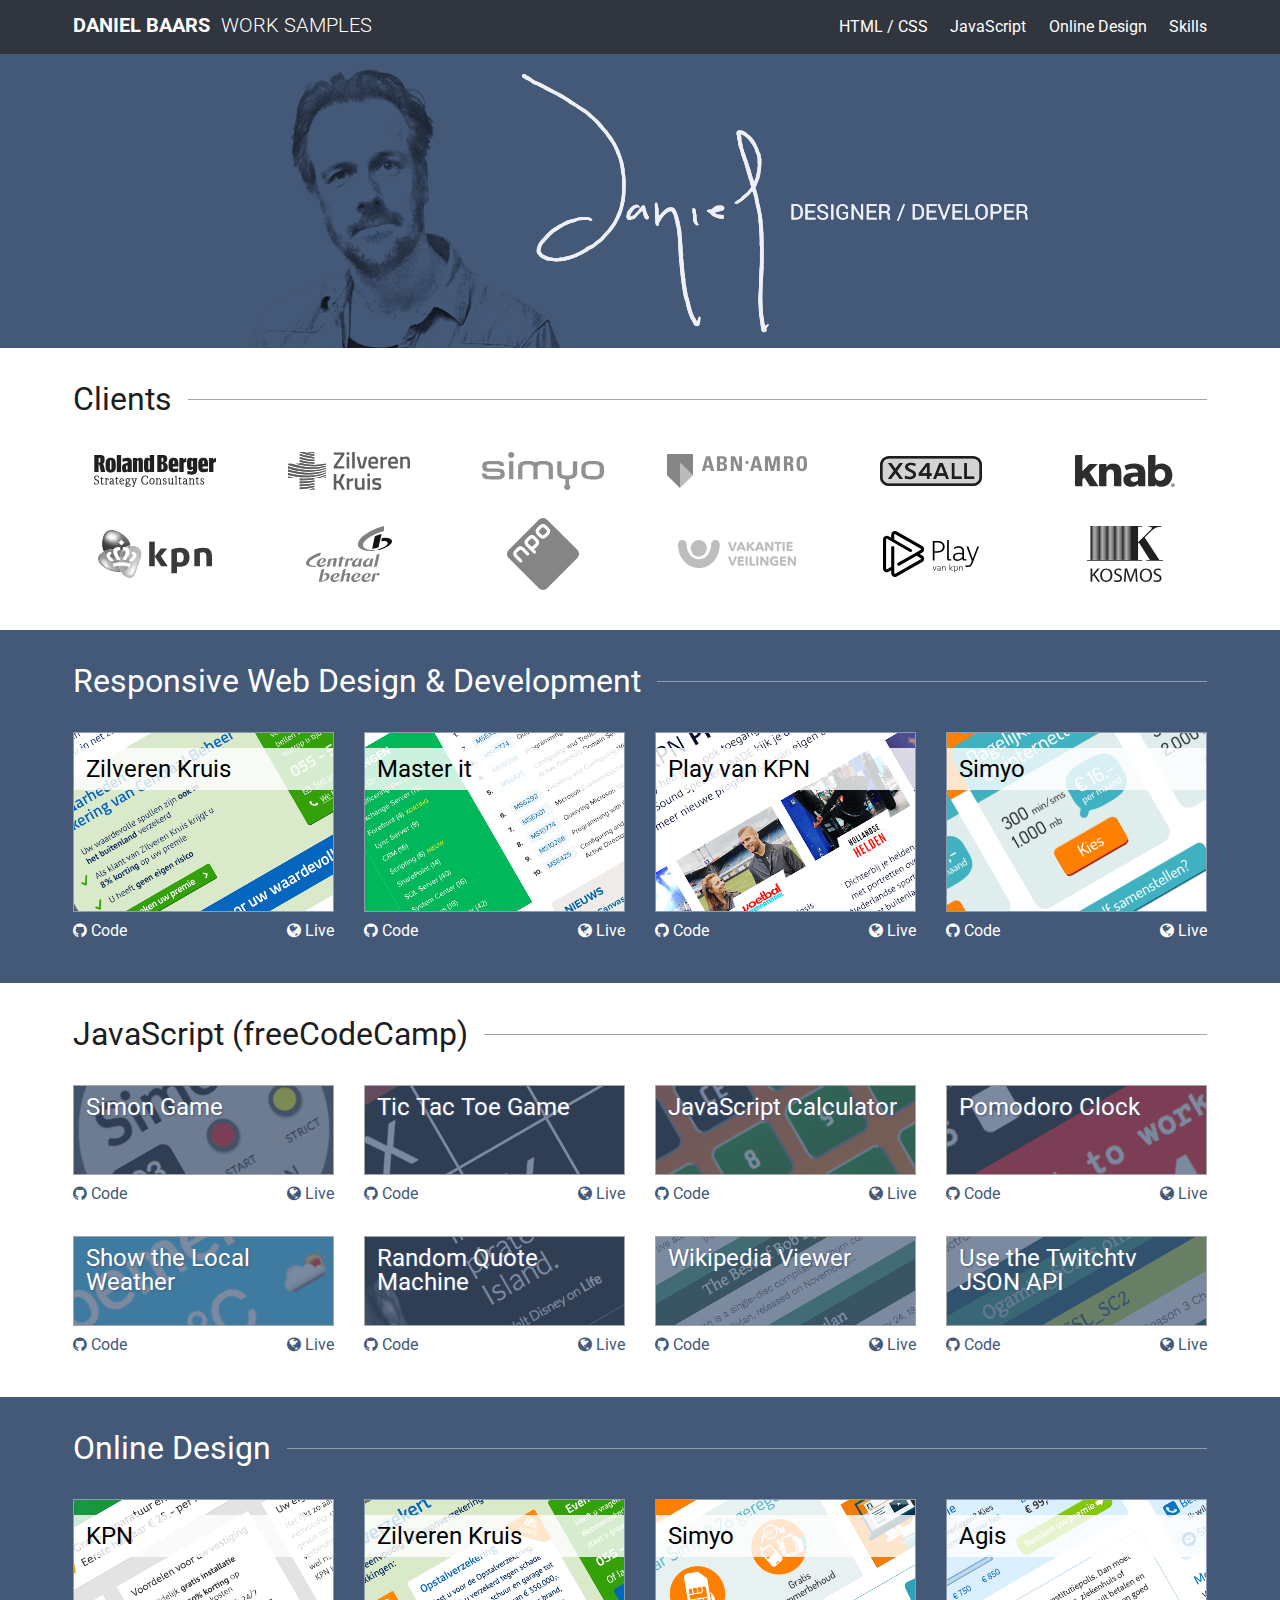
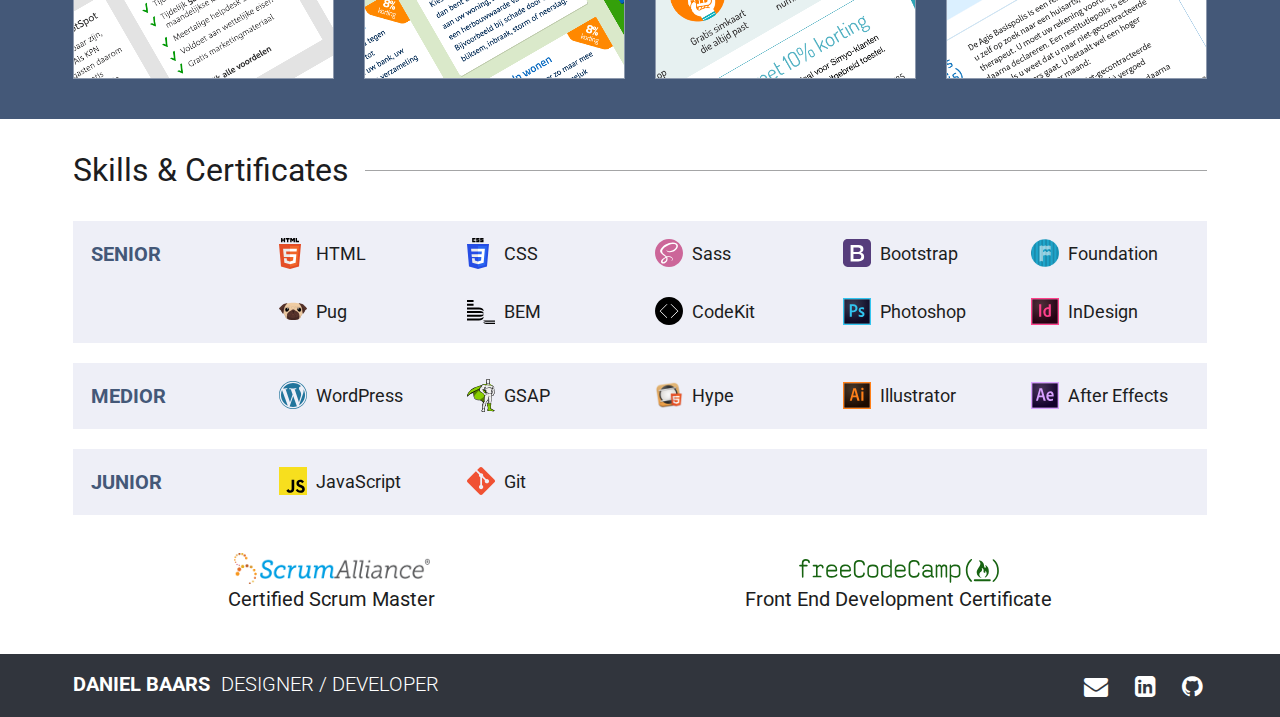
<file: dev.html>
<!DOCTYPE html>
<html class="no-js" lang="en">
  <head>
    <meta charset="utf-8">
    <meta http-equiv="X-UA-Compatible" content="IE=edge">
    <meta name="viewport" content="width=device-width, initial-scale=1">
    <meta name="description" content="Portfolio of web developer Daniel Baars.">
    <meta name="author" content="Daniel Baars">
    <meta name="robots" content="noindex, nofollow">
    <title>Daniel Baars | Work Samples</title>
    <link rel="stylesheet" href="https://fonts.googleapis.com/css?family=Caveat:400|Roboto:300,400,400i,500,700">
    <link rel="stylesheet" href="https://maxcdn.bootstrapcdn.com/font-awesome/4.7.0/css/font-awesome.min.css">
    <link rel="stylesheet" href="css/app.css">
  </head>
  <body class="daniel-portfolio daniel-portfolio--dev">
        <div class="nav__outer">
          <div class="row arow">
            <div class="column">
              <div class="top-bar nav">
                <div class="top-bar-left">
                  <h1 class="nav__header"><span class="nav__name">Daniel Baars</span> <span class="nav__subheader">Work Samples</span></h1>
                </div>
                <div class="top-bar-right show-for-medium">
                  <ul class="nav__menu menu">
                    <li><a href="#html-css">HTML / CSS</a></li>
                    <li><a href="#javascript">JavaScript</a></li>
                    <li><a href="#online">Online Design</a></li>
                    <li><a href="#skills">Skills</a></li>
                  </ul>
                </div>
              </div>
            </div>
          </div>
        </div>
    <div class="hero__outer">
      <div class="row arow">
        <div class="column">
          <div class="hero">
            <div class="hero__content">
              <div class="hero__image imgc"><img src="img/daniel-portrait-bg-chambray.png"></div>
              <div class="hero__header-box">
                <div class="hero__logo imgc"><?xml version="1.0" encoding="utf-8"?>
<!-- Generator: Adobe Illustrator 21.1.0, SVG Export Plug-In . SVG Version: 6.00 Build 0)  -->
<svg version="1.1" xmlns="http://www.w3.org/2000/svg" xmlns:xlink="http://www.w3.org/1999/xlink" x="0px" y="0px"
	 viewBox="0 0 880.7 449.5" style="enable-background:new 0 0 880.7 449.5;" xml:space="preserve">
<g id="name">
	<g class="logo__name">
		<g class="logo__name">
			<path class="logo__name" d="M12,4.3c3.1,2.8,6.5,4.6,9.8,7c7.1,2.4,13.8,6.1,20.5,9.5c3.4,2.7,7.9,3.8,11.5,6.5
				c4.1,2.1,8.2,4.2,12.2,6.2c3.3,2,6.9,3.4,10,6c6.5,3.2,11.9,7.5,18,11.8c10.8,7.1,22.2,12.4,31,23.3c6.1,4.5,11.3,10,16.5,16.2
				c1.6,3.5,4.8,5.2,7,8.2c1.9,3,4.4,6.3,7,9.2c5.4,8.4,10.4,16.9,14,26c1.8,5.2,4,10.1,5.2,15.5c2.6,4.2,1.9,10.4,3.8,15.2
				c-0.4,5.4,1.7,9.9,1.2,15c0.6,0.3-0.1,1,0.5,1.2c0.6,12.7,0.1,26.2-1.2,38.8c-2.6,9-3.7,18.6-7.8,27c-1.9,2.1-1.6,5.2-3.8,7
				c-2.5,6.7-6.8,12.9-11.5,18.5c-5.6,5.9-10.7,12.8-16.8,18.5c-5.7,3.8-11.7,9.3-17.5,13.2c-4.4,0.8-6.9,4.6-11,6
				c-4.7,3.4-10,5.3-15,8c-1.3,1.5-3.8,0-4.8,2.2c-3.7,0-6,3-9.8,2.8c-4.6,1.6-9.8,1.9-14.8,2.8c-7.4,0.7-14.8-0.1-21.8-1.2
				c-3.2,0-5.1-3.2-8.2-3.2c-2.8-2.2-6-3.8-7.5-7c-2.5-1.2-2.8-3.8-3.2-6c0.3-10.1,6.1-18.3,13.2-24.8c4.7-5.6,10.3-11,16.5-15.5
				c4.1-1.1,6.7-5.7,11-6.2c5-3,9.9-6.3,15.5-7.8c5.9-1.9,12.1-3.1,18-5c6.8-0.2,15.2-1.4,21,2.2c0.4,0.4,1,1.1,1.5,1.8
				c0.4,1.6-1.5,2-2.5,2.5c-1.6,0-2.8-0.7-4-1.5c-4.7-0.9-10.1-1-14.5,0.5c-4.1-1-6.2,2.6-9.8,2.8c-2.7,1.2-6,1-8.5,2.8
				c-3.6,1.6-7.3,2.8-10.8,4.8c-2.9,2.4-6.5,3.5-9,6.2c-9.2,4.6-17.1,13.2-23.8,21.2c-4.6,3.7-6.9,9.6-7.2,15.8
				c3.2,7.1,11.3,9.9,18.5,11c4.3,1.1,9.2,2.2,13.8,1c2.5-1.7,6.4-0.2,9-1.8c13-2.2,24.6-7.8,35.8-14.5c1-1,2.4-2,3.8-2.8
				c1.2-0.1,2.1-1.1,3.2-1.2c1.9-2.5,5-2.1,7-4.2c3.1-1.8,4.3-5.1,7.8-6.2c7.2-4.7,11.6-12.1,18-18.2c5.1-6.8,11.2-13.4,14-21.5
				c3.1-7.5,7.2-14.6,8-23c4.4-15.1,3.1-32,3-48.8c-0.9-3.1-1.2-6.8-1.8-9.8c0.2-4-1.2-8-1.8-12c-1.1-6.8-3.4-13.1-6.5-19
				c-0.1-4.1-3.6-6.8-4.2-10.8c-1.2-1.3-2.2-2.8-2.5-4.5c-3.5-4.9-6.4-9.6-10-14.2c-0.5-2.2-3.1-2.8-3.5-5
				c-6.8-6.8-11.6-13.5-18.2-20.5c-1.7-0.7-3.2-3.1-5-4.2c-4.7-3.8-9.6-9.6-15-12.2c-5.7-2.9-10.3-8.2-16.2-10.5
				c-2.5-2.9-6.2-3.3-8.8-6c-5-3-9.2-6.3-14.5-8.5c-7.7-5.6-16.4-8.9-24.8-13c-5.3-4.2-11.7-5.7-17.2-9.2C18.5,18.2,15,12.6,9.8,11
				C7.4,9.1,4.9,9.3,3,6.8C2.4,6.3,1.5,6.6,1,6C0,5.1-0.2,3.5,0.2,2.3c0.4-1.2,2-1.8,3.2-2.2C6.9-0.1,8.7,4,12,4.3"/>
			<path class="logo__name" d="M429.5,437c0-0.9-1.1-1.2-1.8-1.8c-1.2,0.9-1.2,1.9-2.5,2.5c-1.1,0.4-3.1,0.5-3-1.2
				c-0.5-6.6-1.8-12.8-2.8-19.2c-0.4-8.8-1.2-18.3-1.2-27.2c0.3-9,0.3-19.6,1-28.8c-0.1-6.2,1.2-12.7,0.8-19c0.5-0.3,0-1,0.5-1.2
				c-0.3-9,0.5-16.9,0.2-25.5c-0.5-3.9,1-8.6-0.2-12.2c0.3-8.8-0.5-18.3-0.2-26.8c-0.4-0.1,0-0.6-0.5-0.8c0.2-7.7-1.4-15.2-1.5-23
				c-0.9-4.8-1.1-10-2.8-14.5c0-6.3-2.7-11.5-3.5-17.5c-0.5-4.6-1.8-8.8-2.8-13.2c-0.9-2.9-1.8-5.8-2.5-8.8
				c-1.4-3.5,2.8-5.4,2.8-8.8c1.8-2.8,2.2-6.1,3.8-9c0.1-3,1.8-5.3,1.5-8.5c1.7-7.8,1.9-16.5,1.8-24.8c-1-3-1-6.5-2-9.5
				c-2.3-2.5-2.5-5.8-3.8-8.8c-1.1-2.4-2.8-4.6-3.2-7.2c-3.1-5.5-6.5-10.9-11.5-15c-5.8-4.9-11.7-10.7-19.8-9
				c-6.2,3.3-0.8,9.2-1.8,14.5c1.2,1.3,0.6,3.3,1.5,4.8c-0.3,8.6,5.2,14.9,5.5,23.2c2.3,3.9,2.4,8.7,4.8,12.5c1.8,7,4.1,13.8,6,20.8
				c1.5,5,2.8,10,4.8,14.8c-0.2,3.2,2.4,5.7,1.2,9c-4.5,5.6-8.8,11.2-15,14.8c-3.2,6.1-10,6.5-13.5,11.8c-0.3,1.9,0.9-0.4,1.5,0
				c2.1,0.4-0.9,1.3-0.2,2c1.7-0.2,4.5,0.7,5.5-1.8c7.3-2.8,11.4-8.5,17.8-13.5c1.1-1.9,3.3-2.6,4.2-4.8c0.8-0.7,1-2.5,2.5-2
				c1.7,2.6,1.7,5.8,3,8.5c0.8,6.2,2.3,12,3.5,18c2.2,8.2,4,16.5,4,25.5c1.2,5.5,0.8,12,1.2,17.5c1,7.4,1.2,15.5,0.8,23.2
				c0.2,1.2,0.5,2.3,0.8,3.5c-0.7,12.8,0.5,27.9-1,40.8c0.5,2.7-1.4,5.1,0,7.5c-1,4.2-0.5,8.1-1,12.5c0.8,12.2-1.4,23.2-1,35.2
				c0.5,7.3,1.1,14.6,1.2,21.8c1.5,7.4,2,15.3,3.5,22.8c0.2,3,0.1,6.9,3.5,8c2.1,1.6,3.8-0.8,5.8-1.2c1.2-1.4,0.5-2.8-0.5-4
				C425.7,441,428.5,439.5,429.5,437z M404,187.8c-1.6-1.3-0.8-4-2-5.8c-2.7-6.5-3.5-13.8-6.2-20.2c-2.2-6.9-4.3-14-7-20.8
				c-0.1-2.9-2.7-4.9-2.5-8c-2.5-4.9-2.1-11-4.2-16c-0.7-3,0.5-6.8-1-9.5c0.2-0.8-0.6-2.6,0.8-2.5c6.3,3.1,12.9,8.4,16.5,14.8
				c3.3,3.2,4.5,7.3,6.8,11c0.2,2.7,1.5,4.8,2.2,7.2c3.7,5.4,2.2,13.3,3.2,20c-0.6,4.7-0.8,9.5-1.8,14c-0.9,2.5-1.3,5.3-1.8,8
				c-1.2,1.5-0.7,3.6-2,5C405.1,186.1,403.9,186.7,404,187.8z"/>
			<path class="logo__name" d="M236.8,230.5c-0.2,0.9,0.2,2.1,0.8,3c0.1,4-0.2,8.5,0.2,12c1.1,2.1,2.9-0.8,3.8-1.8
				c5.1-6.1,11.8-13.4,20.8-11.5c4,1.3,5.4,5.9,7,9.2c0.8,4.3,3.4,7.9,3.5,12.5c2.3,3,0.4,7.8,2.8,10.8c-0.2,1.8,0.1,3.4,1,4.8
				c1.2,14.4,2.6,27.8,3.2,42.5c1.7,3.2-0.8,7.1,0.8,10.5c0.8,8,1.3,17.2,2.2,25.2l0.5,0.5c0.2,2.8-0.2,5.9,1,8.2
				c-0.7,7.2,2,13.7,2.5,20.8c1,3.1,0.9,6.6,2,9.8c4.6,13.4,5.5,28.4,13.8,40.2c0.8,1,0.4,3.1,2.2,3c2-2.4,0.9-6.5,4-8
				c3.4,1.5,0.8,5.8,1.2,8.8c-0.7,1.9-0.7,4-1.5,5.8c-1.4,1.4-3.2,2.6-5.2,1.8c-5.1-1.3-5.3-6.8-8-10.2c-0.4-1.6-2.1-2.6-2.5-4.2
				c-3.5-8.7-6.4-17.6-8-27c-4.2-10.2-5.1-21.9-7-33c-1.6-11.7-3-23.5-3.8-35.5c-0.2-0.7-0.5-1.3-0.8-2c0.3-10.2-1.6-21-1.2-31.5
				c-0.9-4.8-0.2-10.8-1.5-15.8c-0.3-6.2-1.1-13-3.2-18.8c0.3-2.8-1.6-4.7-1.2-7.5c-1.7-3-0.8-7.1-3.5-9.8c0.3-2.2-2-3.3-3-5
				c-1.8,0.3-4.1,1-5.8,2.2c-2.9,0.5-3.2,3.7-5.8,4.5c-2.1,3.3-5,5.5-6.5,9c-2.2,2-3.2,5-3.2,8.2c-0.2,0.7-1,1.2-1.5,1.8
				c-2.4,0.9-3.7-1.5-4.5-3c-1.2-10.8-0.8-23.4-1.2-34.2c0.4-1.1,0.1-1.9,1.2-2.5c0.7-0.4,1.8-0.4,2.5,0
				C235.4,226.3,236.4,228.3,236.8,230.5"/>
			<path class="logo__name" d="M204.5,230.5c0,0.9,0.2,3.2-1.2,2.2c-1.9-2-4.2,0.5-6.2,0.8c-4.2,2.1-5.2,6.8-8.2,10
				c-0.5,1.4-0.2,3.2-0.2,4.8c2.7,0.4,4.7-2.5,7.2-3.2c2.3-4.1,7.3-6.5,8.8-11c3.2-1.6,3.5-7.1,8-5.5c2.4,3.2,2.3,8,4,11.8
				c1.1,2.9,2,5.8,4.2,8.2c-0.6,0.9,0.2,2.5-0.8,3.2c-1,1.2-2.6,1.6-4,1c-5.4-2.5-4-9.7-6.8-14.2c-0.2-0.3-0.5-0.2-0.8-0.2
				c-3.9,4.4-7.7,7.8-11.8,12.5c-1.7,1.4-3.9,2.5-6,2c-1,2.3-3.8,0.8-5.2,1.2c-2.4-0.9-3.6-3.7-3.8-6.2c0.5-2.8,0.9-5.6,1.8-8.2
				c3.9-4.8,7.8-10.8,14-12.2C200.3,227.2,203.4,227.9,204.5,230.5"/>
			<path class="logo__name" d="M352.2,232.5c0.3,1.6-0.5,2.8-1.2,4c-3.9,2.4-9,2.1-13,4.2c-0.8-0.6-1.8,0-2.5,0.5c0,0.9,1,1.3,1.5,2
				c1.5-0.2,1.7,1.3,3,1.5c3.3,0.6,7.1,0.8,10.5,0.8c1,1.2,1.2,3.3,0.8,5c-0.8,0.5-1.1,1.7-2,1.8c-3.2-0.8-6.8-0.3-9.5-2.2
				c-4.2-1-8.3-2.7-11.2-6c-0.2-1-0.5-2-1.5-2.8c-1.9-0.6-4.6-0.5-5.2-3c0-1.1,0.8-1.9,1.8-2.2c2.2,0.5,4.4-0.9,6.8-0.8
				c3-2.5,5.5-4.8,9-6.2C343.9,229.4,350.1,227.6,352.2,232.5"/>
			<path class="logo__name" d="M344.4,233.5c-2.1,0.7-5.2,0.3-7.1,0.4C339.7,232.5,342.2,232.4,344.4,233.5"/>
			<path class="logo__name" d="M301.8,235.5c1.3,2.9,0.4,6.7,1.8,9.5c0.4,5.8-0.3,12.1,3.5,16.5c0.1,0.8,0,1.8-1,1.8
				c-2.9,0.6-4.8-2-6.5-4c-3-4.3-1.6-10.3-2-15.8c-1.8-2.8-0.9-6-0.8-9.2C298.3,232.8,300.9,233.6,301.8,235.5"/>
		</g>
		<g class="logo__name">
			<path class="logo__name" d="M12,4.3c3.1,2.8,6.5,4.6,9.8,7c7.1,2.4,13.8,6.1,20.5,9.5c3.4,2.7,7.9,3.8,11.5,6.5
				c4.1,2.1,8.2,4.2,12.2,6.2c3.3,2,6.9,3.4,10,6c6.5,3.2,11.9,7.5,18,11.8c10.8,7.1,22.2,12.4,31,23.3c6.1,4.5,11.3,10,16.5,16.2
				c1.6,3.5,4.8,5.2,7,8.2c1.9,3,4.4,6.3,7,9.2c5.4,8.4,10.4,16.9,14,26c1.8,5.2,4,10.1,5.2,15.5c2.6,4.2,1.9,10.4,3.8,15.2
				c-0.4,5.4,1.7,9.9,1.2,15c0.6,0.3-0.1,1,0.5,1.2c0.6,12.7,0.1,26.2-1.2,38.8c-2.6,9-3.7,18.6-7.8,27c-1.9,2.1-1.6,5.2-3.8,7
				c-2.5,6.7-6.8,12.9-11.5,18.5c-5.6,5.9-10.7,12.8-16.8,18.5c-5.7,3.8-11.7,9.3-17.5,13.2c-4.4,0.8-6.9,4.6-11,6
				c-4.7,3.4-10,5.3-15,8c-1.3,1.5-3.8,0-4.8,2.2c-3.7,0-6,3-9.8,2.8c-4.6,1.6-9.8,1.9-14.8,2.8c-7.4,0.7-14.8-0.1-21.8-1.2
				c-3.2,0-5.1-3.2-8.2-3.2c-2.8-2.2-6-3.8-7.5-7c-2.5-1.2-2.8-3.8-3.2-6c0.3-10.1,6.1-18.3,13.2-24.8c4.7-5.6,10.3-11,16.5-15.5
				c4.1-1.1,6.7-5.7,11-6.2c5-3,9.9-6.3,15.5-7.8c5.9-1.9,12.1-3.1,18-5c6.8-0.2,15.2-1.4,21,2.2c0.4,0.4,1,1.1,1.5,1.8
				c0.4,1.6-1.5,2-2.5,2.5c-1.6,0-2.8-0.7-4-1.5c-4.7-0.9-10.1-1-14.5,0.5c-4.1-1-6.2,2.6-9.8,2.8c-2.7,1.2-6,1-8.5,2.8
				c-3.6,1.6-7.3,2.8-10.8,4.8c-2.9,2.4-6.5,3.5-9,6.2c-9.2,4.6-17.1,13.2-23.8,21.2c-4.6,3.7-6.9,9.6-7.2,15.8
				c3.2,7.1,11.3,9.9,18.5,11c4.3,1.1,9.2,2.2,13.8,1c2.5-1.7,6.4-0.2,9-1.8c13-2.2,24.6-7.8,35.8-14.5c1-1,2.4-2,3.8-2.8
				c1.2-0.1,2.1-1.1,3.2-1.2c1.9-2.5,5-2.1,7-4.2c3.1-1.8,4.3-5.1,7.8-6.2c7.2-4.7,11.6-12.1,18-18.2c5.1-6.8,11.2-13.4,14-21.5
				c3.1-7.5,7.2-14.6,8-23c4.4-15.1,3.1-32,3-48.8c-0.9-3.1-1.2-6.8-1.8-9.8c0.2-4-1.2-8-1.8-12c-1.1-6.8-3.4-13.1-6.5-19
				c-0.1-4.1-3.6-6.8-4.2-10.8c-1.2-1.3-2.2-2.8-2.5-4.5c-3.5-4.9-6.4-9.6-10-14.2c-0.5-2.2-3.1-2.8-3.5-5
				c-6.8-6.8-11.6-13.5-18.2-20.5c-1.7-0.7-3.2-3.1-5-4.2c-4.7-3.8-9.6-9.6-15-12.2c-5.7-2.9-10.3-8.2-16.2-10.5
				c-2.5-2.9-6.2-3.3-8.8-6c-5-3-9.2-6.3-14.5-8.5c-7.7-5.6-16.4-8.9-24.8-13c-5.3-4.2-11.7-5.7-17.2-9.2C18.5,18.2,15,12.6,9.8,11
				C7.4,9.1,4.9,9.3,3,6.8C2.4,6.3,1.5,6.6,1,6C0,5.1-0.2,3.5,0.2,2.3c0.4-1.2,2-1.8,3.2-2.2C6.9-0.1,8.7,4,12,4.3"/>
			<path class="logo__name" d="M429.5,437c0-0.9-1.1-1.2-1.8-1.8c-1.2,0.9-1.2,1.9-2.5,2.5c-1.1,0.4-3.1,0.5-3-1.2
				c-0.5-6.6-1.8-12.8-2.8-19.2c-0.4-8.8-1.2-18.3-1.2-27.2c0.3-9,0.3-19.6,1-28.8c-0.1-6.2,1.2-12.7,0.8-19c0.5-0.3,0-1,0.5-1.2
				c-0.3-9,0.5-16.9,0.2-25.5c-0.5-3.9,1-8.6-0.2-12.2c0.3-8.8-0.5-18.3-0.2-26.8c-0.4-0.1,0-0.6-0.5-0.8c0.2-7.7-1.4-15.2-1.5-23
				c-0.9-4.8-1.1-10-2.8-14.5c0-6.3-2.7-11.5-3.5-17.5c-0.5-4.6-1.8-8.8-2.8-13.2c-0.9-2.9-1.8-5.8-2.5-8.8
				c-1.4-3.5,2.8-5.4,2.8-8.8c1.8-2.8,2.2-6.1,3.8-9c0.1-3,1.8-5.3,1.5-8.5c1.7-7.8,1.9-16.5,1.8-24.8c-1-3-1-6.5-2-9.5
				c-2.3-2.5-2.5-5.8-3.8-8.8c-1.1-2.4-2.8-4.6-3.2-7.2c-3.1-5.5-6.5-10.9-11.5-15c-5.8-4.9-11.7-10.7-19.8-9
				c-6.2,3.3-0.8,9.2-1.8,14.5c1.2,1.3,0.6,3.3,1.5,4.8c-0.3,8.6,5.2,14.9,5.5,23.2c2.3,3.9,2.4,8.7,4.8,12.5c1.8,7,4.1,13.8,6,20.8
				c1.5,5,2.8,10,4.8,14.8c-0.2,3.2,2.4,5.7,1.2,9c-4.5,5.6-8.8,11.2-15,14.8c-3.2,6.1-10,6.5-13.5,11.8c-0.3,1.9,0.9-0.4,1.5,0
				c2.1,0.4-0.9,1.3-0.2,2c1.7-0.2,4.5,0.7,5.5-1.8c7.3-2.8,11.4-8.5,17.8-13.5c1.1-1.9,3.3-2.6,4.2-4.8c0.8-0.7,1-2.5,2.5-2
				c1.7,2.6,1.7,5.8,3,8.5c0.8,6.2,2.3,12,3.5,18c2.2,8.2,4,16.5,4,25.5c1.2,5.5,0.8,12,1.2,17.5c1,7.4,1.2,15.5,0.8,23.2
				c0.2,1.2,0.5,2.3,0.8,3.5c-0.7,12.8,0.5,27.9-1,40.8c0.5,2.7-1.4,5.1,0,7.5c-1,4.2-0.5,8.1-1,12.5c0.8,12.2-1.4,23.2-1,35.2
				c0.5,7.3,1.1,14.6,1.2,21.8c1.5,7.4,2,15.3,3.5,22.8c0.2,3,0.1,6.9,3.5,8c2.1,1.6,3.8-0.8,5.8-1.2c1.2-1.4,0.5-2.8-0.5-4
				C425.7,441,428.5,439.5,429.5,437z M404,187.8c-1.6-1.3-0.8-4-2-5.8c-2.7-6.5-3.5-13.8-6.2-20.2c-2.2-6.9-4.3-14-7-20.8
				c-0.1-2.9-2.7-4.9-2.5-8c-2.5-4.9-2.1-11-4.2-16c-0.7-3,0.5-6.8-1-9.5c0.2-0.8-0.6-2.6,0.8-2.5c6.3,3.1,12.9,8.4,16.5,14.8
				c3.3,3.2,4.5,7.3,6.8,11c0.2,2.7,1.5,4.8,2.2,7.2c3.7,5.4,2.2,13.3,3.2,20c-0.6,4.7-0.8,9.5-1.8,14c-0.9,2.5-1.3,5.3-1.8,8
				c-1.2,1.5-0.7,3.6-2,5C405.1,186.1,403.9,186.7,404,187.8z"/>
			<path class="logo__name" d="M236.8,230.5c-0.2,0.9,0.2,2.1,0.8,3c0.1,4-0.2,8.5,0.2,12c1.1,2.1,2.9-0.8,3.8-1.8
				c5.1-6.1,11.8-13.4,20.8-11.5c4,1.3,5.4,5.9,7,9.2c0.8,4.3,3.4,7.9,3.5,12.5c2.3,3,0.4,7.8,2.8,10.8c-0.2,1.8,0.1,3.4,1,4.8
				c1.2,14.4,2.6,27.8,3.2,42.5c1.7,3.2-0.8,7.1,0.8,10.5c0.8,8,1.3,17.2,2.2,25.2l0.5,0.5c0.2,2.8-0.2,5.9,1,8.2
				c-0.7,7.2,2,13.7,2.5,20.8c1,3.1,0.9,6.6,2,9.8c4.6,13.4,5.5,28.4,13.8,40.2c0.8,1,0.4,3.1,2.2,3c2-2.4,0.9-6.5,4-8
				c3.4,1.5,0.8,5.8,1.2,8.8c-0.7,1.9-0.7,4-1.5,5.8c-1.4,1.4-3.2,2.6-5.2,1.8c-5.1-1.3-5.3-6.8-8-10.2c-0.4-1.6-2.1-2.6-2.5-4.2
				c-3.5-8.7-6.4-17.6-8-27c-4.2-10.2-5.1-21.9-7-33c-1.6-11.7-3-23.5-3.8-35.5c-0.2-0.7-0.5-1.3-0.8-2c0.3-10.2-1.6-21-1.2-31.5
				c-0.9-4.8-0.2-10.8-1.5-15.8c-0.3-6.2-1.1-13-3.2-18.8c0.3-2.8-1.6-4.7-1.2-7.5c-1.7-3-0.8-7.1-3.5-9.8c0.3-2.2-2-3.3-3-5
				c-1.8,0.3-4.1,1-5.8,2.2c-2.9,0.5-3.2,3.7-5.8,4.5c-2.1,3.3-5,5.5-6.5,9c-2.2,2-3.2,5-3.2,8.2c-0.2,0.7-1,1.2-1.5,1.8
				c-2.4,0.9-3.7-1.5-4.5-3c-1.2-10.8-0.8-23.4-1.2-34.2c0.4-1.1,0.1-1.9,1.2-2.5c0.7-0.4,1.8-0.4,2.5,0
				C235.4,226.3,236.4,228.3,236.8,230.5"/>
			<path class="logo__name" d="M204.5,230.5c0,0.9,0.2,3.2-1.2,2.2c-1.9-2-4.2,0.5-6.2,0.8c-4.2,2.1-5.2,6.8-8.2,10
				c-0.5,1.4-0.2,3.2-0.2,4.8c2.7,0.4,4.7-2.5,7.2-3.2c2.3-4.1,7.3-6.5,8.8-11c3.2-1.6,3.5-7.1,8-5.5c2.4,3.2,2.3,8,4,11.8
				c1.1,2.9,2,5.8,4.2,8.2c-0.6,0.9,0.2,2.5-0.8,3.2c-1,1.2-2.6,1.6-4,1c-5.4-2.5-4-9.7-6.8-14.2c-0.2-0.3-0.5-0.2-0.8-0.2
				c-3.9,4.4-7.7,7.8-11.8,12.5c-1.7,1.4-3.9,2.5-6,2c-1,2.3-3.8,0.8-5.2,1.2c-2.4-0.9-3.6-3.7-3.8-6.2c0.5-2.8,0.9-5.6,1.8-8.2
				c3.9-4.8,7.8-10.8,14-12.2C200.3,227.2,203.4,227.9,204.5,230.5"/>
			<path class="logo__name" d="M352.2,232.5c0.3,1.6-0.5,2.8-1.2,4c-3.9,2.4-9,2.1-13,4.2c-0.8-0.6-1.8,0-2.5,0.5c0,0.9,1,1.3,1.5,2
				c1.5-0.2,1.7,1.3,3,1.5c3.3,0.6,7.1,0.8,10.5,0.8c1,1.2,1.2,3.3,0.8,5c-0.8,0.5-1.1,1.7-2,1.8c-3.2-0.8-6.8-0.3-9.5-2.2
				c-4.2-1-8.3-2.7-11.2-6c-0.2-1-0.5-2-1.5-2.8c-1.9-0.6-4.6-0.5-5.2-3c0-1.1,0.8-1.9,1.8-2.2c2.2,0.5,4.4-0.9,6.8-0.8
				c3-2.5,5.5-4.8,9-6.2C343.9,229.4,350.1,227.6,352.2,232.5"/>
			<path class="logo__name" d="M344.4,233.5c-2.1,0.7-5.2,0.3-7.1,0.4C339.7,232.5,342.2,232.4,344.4,233.5"/>
			<path class="logo__name" d="M301.8,235.5c1.3,2.9,0.4,6.7,1.8,9.5c0.4,5.8-0.3,12.1,3.5,16.5c0.1,0.8,0,1.8-1,1.8
				c-2.9,0.6-4.8-2-6.5-4c-3-4.3-1.6-10.3-2-15.8c-1.8-2.8-0.9-6-0.8-9.2C298.3,232.8,300.9,233.6,301.8,235.5"/>
		</g>
	</g>
</g>
<g id="title">
	<g class="logo__title">
		<g class="logo__title">
			<path class="logo__title" d="M469.1,253.2v-26.3h8.1c3.4,0,6.2,1.1,8.3,3.2c2.1,2.1,3.1,4.8,3.1,8.2v3.6c0,3.4-1,6.1-3.1,8.2
				c-2.1,2.1-4.8,3.2-8.3,3.2H469.1z M472.6,229.7v20.7h4.5c2.4,0,4.4-0.8,5.8-2.4c1.4-1.6,2.1-3.7,2.1-6.2v-3.6
				c0-2.5-0.7-4.5-2.1-6.1c-1.4-1.6-3.3-2.4-5.8-2.4H472.6z"/>
			<path class="logo__title" d="M509,241H497v9.4h13.9v2.8h-17.5v-26.3h17.3v2.8H497v8.5H509V241z"/>
			<path class="logo__title" d="M529.4,246.6c0-1.2-0.5-2.2-1.4-3c-0.9-0.8-2.5-1.5-4.8-2c-2.8-0.7-5-1.6-6.5-2.9
				c-1.6-1.3-2.3-2.9-2.3-4.9c0-2.1,0.8-3.8,2.5-5.1c1.7-1.4,3.9-2.1,6.5-2.1c2.9,0,5.2,0.8,6.9,2.4c1.7,1.6,2.5,3.4,2.5,5.5l0,0.1
				h-3.4c0-1.5-0.5-2.8-1.5-3.7c-1-1-2.5-1.4-4.4-1.4c-1.8,0-3.1,0.4-4.1,1.2c-0.9,0.8-1.4,1.8-1.4,3.1c0,1.1,0.5,2.1,1.5,2.9
				c1,0.8,2.7,1.4,5,2c2.8,0.7,4.9,1.7,6.3,3s2.2,3,2.2,5c0,2.1-0.9,3.8-2.6,5.1c-1.7,1.3-4,1.9-6.8,1.9c-2.6,0-4.9-0.7-7-2.1
				c-2-1.4-3-3.3-2.9-5.7l0-0.1h3.4c0,1.7,0.6,3,1.9,3.8c1.2,0.9,2.8,1.3,4.6,1.3c1.8,0,3.2-0.4,4.3-1.1S529.4,247.9,529.4,246.6z"
				/>
			<path class="logo__title" d="M541.9,253.2h-3.6v-26.3h3.6V253.2z"/>
			<path class="logo__title" d="M567.6,249.7c-0.6,1-1.7,1.8-3.3,2.7c-1.5,0.8-3.5,1.2-6,1.2c-3.1,0-5.7-1-7.8-3
				c-2.1-2-3.1-4.6-3.1-7.8v-5.4c0-3.2,1-5.8,2.9-7.8c1.9-2,4.4-3,7.4-3c3,0,5.4,0.7,7.1,2.2s2.6,3.4,2.6,5.7l0,0.1h-3.4
				c-0.1-1.5-0.7-2.8-1.7-3.8c-1.1-1-2.6-1.5-4.6-1.5c-2,0-3.6,0.8-4.9,2.3c-1.2,1.5-1.8,3.4-1.8,5.7v5.5c0,2.3,0.7,4.3,2.1,5.8
				s3.1,2.3,5.2,2.3c1.5,0,2.7-0.2,3.7-0.6c1-0.4,1.6-0.8,2-1.4v-6h-5.8v-2.8h9.3V249.7z"/>
			<path class="logo__title" d="M593.7,253.2h-3.6l-12.7-20.3l-0.1,0v20.3h-3.6v-26.3h3.6l12.7,20.3l0.1,0v-20.3h3.6V253.2z"/>
			<path class="logo__title" d="M615.8,241h-12.1v9.4h13.9v2.8h-17.5v-26.3h17.3v2.8h-13.7v8.5h12.1V241z"/>
			<path class="logo__title" d="M625.4,241.8v11.4h-3.6v-26.3h9.5c2.9,0,5.1,0.6,6.6,1.9c1.5,1.3,2.3,3.1,2.3,5.6
				c0,1.3-0.4,2.5-1.1,3.5c-0.7,1-1.7,1.8-3.1,2.4c1.4,0.5,2.5,1.2,3.1,2.3c0.6,1.1,0.9,2.4,0.9,3.9v2.5c0,0.8,0.1,1.6,0.3,2.2
				c0.2,0.7,0.5,1.2,0.9,1.6v0.4h-3.7c-0.5-0.4-0.8-1-0.9-1.8s-0.2-1.6-0.2-2.5v-2.4c0-1.4-0.4-2.6-1.2-3.4s-1.9-1.3-3.3-1.3H625.4z
				 M625.4,239h5.6c2,0,3.5-0.4,4.3-1.1c0.9-0.8,1.3-1.9,1.3-3.5c0-1.5-0.4-2.6-1.3-3.4c-0.9-0.8-2.2-1.2-4-1.2h-6V239z"/>
			<path class="logo__title" d="M655.6,255.5h-3l11-28.6h3L655.6,255.5z"/>
			<path class="logo__title" d="M680.1,253.2v-26.3h8.1c3.4,0,6.2,1.1,8.3,3.2c2.1,2.1,3.1,4.8,3.1,8.2v3.6c0,3.4-1,6.1-3.1,8.2
				c-2.1,2.1-4.8,3.2-8.3,3.2H680.1z M683.6,229.7v20.7h4.5c2.4,0,4.4-0.8,5.8-2.4c1.4-1.6,2.1-3.7,2.1-6.2v-3.6
				c0-2.5-0.7-4.5-2.1-6.1c-1.4-1.6-3.3-2.4-5.8-2.4H683.6z"/>
			<path class="logo__title" d="M720.1,241H708v9.4h13.9v2.8h-17.5v-26.3h17.3v2.8H708v8.5h12.1V241z"/>
			<path class="logo__title" d="M733.9,246.7l0.6,2.1h0.1l0.6-2.1l6.8-19.8h3.8l-9.8,26.3H733l-9.8-26.3h3.9L733.9,246.7z"/>
			<path class="logo__title" d="M765.1,241H753v9.4h13.9v2.8h-17.5v-26.3h17.3v2.8H753v8.5h12.1V241z"/>
			<path class="logo__title" d="M774.7,250.4h12.4v2.8h-16v-26.3h3.6V250.4z"/>
			<path class="logo__title" d="M810.5,242.4c0,3.2-1,5.9-3,8c-2,2.1-4.6,3.2-7.8,3.2c-3.1,0-5.6-1.1-7.5-3.2
				c-1.9-2.1-2.9-4.8-2.9-8v-4.7c0-3.2,1-5.9,2.9-8s4.4-3.2,7.5-3.2c3.2,0,5.8,1.1,7.8,3.2c2,2.1,3,4.8,3,8V242.4z M807,237.7
				c0-2.4-0.7-4.4-2-5.9c-1.3-1.5-3-2.3-5.2-2.3c-2.1,0-3.7,0.8-5,2.3c-1.2,1.5-1.9,3.5-1.9,5.9v4.7c0,2.4,0.6,4.4,1.9,6
				c1.2,1.5,2.9,2.3,5,2.3c2.2,0,4-0.8,5.2-2.3c1.3-1.5,1.9-3.5,1.9-6V237.7z"/>
			<path class="logo__title" d="M819.4,242.6v10.6h-3.6v-26.3h10.1c2.8,0,5,0.7,6.5,2.2c1.6,1.4,2.3,3.3,2.3,5.7
				c0,2.4-0.8,4.3-2.3,5.7c-1.6,1.4-3.7,2.1-6.5,2.1H819.4z M819.4,239.8h6.5c1.8,0,3.1-0.5,4-1.4c0.9-1,1.3-2.2,1.3-3.6
				c0-1.5-0.4-2.7-1.3-3.6c-0.9-1-2.2-1.5-4-1.5h-6.5V239.8z"/>
			<path class="logo__title" d="M855.2,241h-12.1v9.4H857v2.8h-17.5v-26.3h17.3v2.8h-13.7v8.5h12.1V241z"/>
			<path class="logo__title" d="M864.7,241.8v11.4h-3.6v-26.3h9.5c2.9,0,5.1,0.6,6.6,1.9c1.5,1.3,2.3,3.1,2.3,5.6
				c0,1.3-0.4,2.5-1.1,3.5c-0.7,1-1.7,1.8-3.1,2.4c1.4,0.5,2.5,1.2,3.1,2.3c0.6,1.1,0.9,2.4,0.9,3.9v2.5c0,0.8,0.1,1.6,0.3,2.2
				c0.2,0.7,0.5,1.2,0.9,1.6v0.4H877c-0.5-0.4-0.8-1-0.9-1.8s-0.2-1.6-0.2-2.5v-2.4c0-1.4-0.4-2.6-1.2-3.4s-1.9-1.3-3.3-1.3H864.7z
				 M864.7,239h5.6c2,0,3.5-0.4,4.3-1.1c0.9-0.8,1.3-1.9,1.3-3.5c0-1.5-0.4-2.6-1.3-3.4c-0.9-0.8-2.2-1.2-4-1.2h-6V239z"/>
		</g>
		<g class="logo__title">
			<path class="logo__title" d="M469.1,253.2v-26.3h8.1c3.4,0,6.2,1.1,8.3,3.2c2.1,2.1,3.1,4.8,3.1,8.2v3.6c0,3.4-1,6.1-3.1,8.2
				c-2.1,2.1-4.8,3.2-8.3,3.2H469.1z M472.6,229.7v20.7h4.5c2.4,0,4.4-0.8,5.8-2.4c1.4-1.6,2.1-3.7,2.1-6.2v-3.6
				c0-2.5-0.7-4.5-2.1-6.1c-1.4-1.6-3.3-2.4-5.8-2.4H472.6z"/>
			<path class="logo__title" d="M509,241H497v9.4h13.9v2.8h-17.5v-26.3h17.3v2.8H497v8.5H509V241z"/>
			<path class="logo__title" d="M529.4,246.6c0-1.2-0.5-2.2-1.4-3c-0.9-0.8-2.5-1.5-4.8-2c-2.8-0.7-5-1.6-6.5-2.9
				c-1.6-1.3-2.3-2.9-2.3-4.9c0-2.1,0.8-3.8,2.5-5.1c1.7-1.4,3.9-2.1,6.5-2.1c2.9,0,5.2,0.8,6.9,2.4c1.7,1.6,2.5,3.4,2.5,5.5l0,0.1
				h-3.4c0-1.5-0.5-2.8-1.5-3.7c-1-1-2.5-1.4-4.4-1.4c-1.8,0-3.1,0.4-4.1,1.2c-0.9,0.8-1.4,1.8-1.4,3.1c0,1.1,0.5,2.1,1.5,2.9
				c1,0.8,2.7,1.4,5,2c2.8,0.7,4.9,1.7,6.3,3s2.2,3,2.2,5c0,2.1-0.9,3.8-2.6,5.1c-1.7,1.3-4,1.9-6.8,1.9c-2.6,0-4.9-0.7-7-2.1
				c-2-1.4-3-3.3-2.9-5.7l0-0.1h3.4c0,1.7,0.6,3,1.9,3.8c1.2,0.9,2.8,1.3,4.6,1.3c1.8,0,3.2-0.4,4.3-1.1S529.4,247.9,529.4,246.6z"
				/>
			<path class="logo__title" d="M541.9,253.2h-3.6v-26.3h3.6V253.2z"/>
			<path class="logo__title" d="M567.6,249.7c-0.6,1-1.7,1.8-3.3,2.7c-1.5,0.8-3.5,1.2-6,1.2c-3.1,0-5.7-1-7.8-3
				c-2.1-2-3.1-4.6-3.1-7.8v-5.4c0-3.2,1-5.8,2.9-7.8c1.9-2,4.4-3,7.4-3c3,0,5.4,0.7,7.1,2.2s2.6,3.4,2.6,5.7l0,0.1h-3.4
				c-0.1-1.5-0.7-2.8-1.7-3.8c-1.1-1-2.6-1.5-4.6-1.5c-2,0-3.6,0.8-4.9,2.3c-1.2,1.5-1.8,3.4-1.8,5.7v5.5c0,2.3,0.7,4.3,2.1,5.8
				s3.1,2.3,5.2,2.3c1.5,0,2.7-0.2,3.7-0.6c1-0.4,1.6-0.8,2-1.4v-6h-5.8v-2.8h9.3V249.7z"/>
			<path class="logo__title" d="M593.7,253.2h-3.6l-12.7-20.3l-0.1,0v20.3h-3.6v-26.3h3.6l12.7,20.3l0.1,0v-20.3h3.6V253.2z"/>
			<path class="logo__title" d="M615.8,241h-12.1v9.4h13.9v2.8h-17.5v-26.3h17.3v2.8h-13.7v8.5h12.1V241z"/>
			<path class="logo__title" d="M625.4,241.8v11.4h-3.6v-26.3h9.5c2.9,0,5.1,0.6,6.6,1.9c1.5,1.3,2.3,3.1,2.3,5.6
				c0,1.3-0.4,2.5-1.1,3.5c-0.7,1-1.7,1.8-3.1,2.4c1.4,0.5,2.5,1.2,3.1,2.3c0.6,1.1,0.9,2.4,0.9,3.9v2.5c0,0.8,0.1,1.6,0.3,2.2
				c0.2,0.7,0.5,1.2,0.9,1.6v0.4h-3.7c-0.5-0.4-0.8-1-0.9-1.8s-0.2-1.6-0.2-2.5v-2.4c0-1.4-0.4-2.6-1.2-3.4s-1.9-1.3-3.3-1.3H625.4z
				 M625.4,239h5.6c2,0,3.5-0.4,4.3-1.1c0.9-0.8,1.3-1.9,1.3-3.5c0-1.5-0.4-2.6-1.3-3.4c-0.9-0.8-2.2-1.2-4-1.2h-6V239z"/>
			<path class="logo__title" d="M655.6,255.5h-3l11-28.6h3L655.6,255.5z"/>
			<path class="logo__title" d="M680.1,253.2v-26.3h8.1c3.4,0,6.2,1.1,8.3,3.2c2.1,2.1,3.1,4.8,3.1,8.2v3.6c0,3.4-1,6.1-3.1,8.2
				c-2.1,2.1-4.8,3.2-8.3,3.2H680.1z M683.6,229.7v20.7h4.5c2.4,0,4.4-0.8,5.8-2.4c1.4-1.6,2.1-3.7,2.1-6.2v-3.6
				c0-2.5-0.7-4.5-2.1-6.1c-1.4-1.6-3.3-2.4-5.8-2.4H683.6z"/>
			<path class="logo__title" d="M720.1,241H708v9.4h13.9v2.8h-17.5v-26.3h17.3v2.8H708v8.5h12.1V241z"/>
			<path class="logo__title" d="M733.9,246.7l0.6,2.1h0.1l0.6-2.1l6.8-19.8h3.8l-9.8,26.3H733l-9.8-26.3h3.9L733.9,246.7z"/>
			<path class="logo__title" d="M765.1,241H753v9.4h13.9v2.8h-17.5v-26.3h17.3v2.8H753v8.5h12.1V241z"/>
			<path class="logo__title" d="M774.7,250.4h12.4v2.8h-16v-26.3h3.6V250.4z"/>
			<path class="logo__title" d="M810.5,242.4c0,3.2-1,5.9-3,8c-2,2.1-4.6,3.2-7.8,3.2c-3.1,0-5.6-1.1-7.5-3.2
				c-1.9-2.1-2.9-4.8-2.9-8v-4.7c0-3.2,1-5.9,2.9-8s4.4-3.2,7.5-3.2c3.2,0,5.8,1.1,7.8,3.2c2,2.1,3,4.8,3,8V242.4z M807,237.7
				c0-2.4-0.7-4.4-2-5.9c-1.3-1.5-3-2.3-5.2-2.3c-2.1,0-3.7,0.8-5,2.3c-1.2,1.5-1.9,3.5-1.9,5.9v4.7c0,2.4,0.6,4.4,1.9,6
				c1.2,1.5,2.9,2.3,5,2.3c2.2,0,4-0.8,5.2-2.3c1.3-1.5,1.9-3.5,1.9-6V237.7z"/>
			<path class="logo__title" d="M819.4,242.6v10.6h-3.6v-26.3h10.1c2.8,0,5,0.7,6.5,2.2c1.6,1.4,2.3,3.3,2.3,5.7
				c0,2.4-0.8,4.3-2.3,5.7c-1.6,1.4-3.7,2.1-6.5,2.1H819.4z M819.4,239.8h6.5c1.8,0,3.1-0.5,4-1.4c0.9-1,1.3-2.2,1.3-3.6
				c0-1.5-0.4-2.7-1.3-3.6c-0.9-1-2.2-1.5-4-1.5h-6.5V239.8z"/>
			<path class="logo__title" d="M855.2,241h-12.1v9.4H857v2.8h-17.5v-26.3h17.3v2.8h-13.7v8.5h12.1V241z"/>
			<path class="logo__title" d="M864.7,241.8v11.4h-3.6v-26.3h9.5c2.9,0,5.1,0.6,6.6,1.9c1.5,1.3,2.3,3.1,2.3,5.6
				c0,1.3-0.4,2.5-1.1,3.5c-0.7,1-1.7,1.8-3.1,2.4c1.4,0.5,2.5,1.2,3.1,2.3c0.6,1.1,0.9,2.4,0.9,3.9v2.5c0,0.8,0.1,1.6,0.3,2.2
				c0.2,0.7,0.5,1.2,0.9,1.6v0.4H877c-0.5-0.4-0.8-1-0.9-1.8s-0.2-1.6-0.2-2.5v-2.4c0-1.4-0.4-2.6-1.2-3.4s-1.9-1.3-3.3-1.3H864.7z
				 M864.7,239h5.6c2,0,3.5-0.4,4.3-1.1c0.9-0.8,1.3-1.9,1.3-3.5c0-1.5-0.4-2.6-1.3-3.4c-0.9-0.8-2.2-1.2-4-1.2h-6V239z"/>
		</g>
	</g>
</g>
<g id="Layer_2">
</g>
</svg>

                </div>
              </div>
            </div>
          </div>
        </div>
      </div>
    </div>
    <div class="clients__outer section__outer">
      <div class="row arow">
        <div class="column">
          <h2 class="section-header section-header--clients" id="clients"><span class="section-header__title section-header__title--full">Clients</span><span class="section-header__title section-header__title--short">Clients				</span>
          </h2>
          <div class="row xsmall-up-3 small-up-4 medium-up-5 large-up-6 client-logo-row">
            <div class="column client-logo-column--1">
              <div class="client-logo-box">
                <div class="client-logo client-logo--rb" style="width: 74%;"><img src="logos/rb-logo.svg"></div>
              </div>
            </div>
            <div class="column client-logo-column--2">
              <div class="client-logo-box">
                <div class="client-logo client-logo--zk" style="width: 74%;"><img src="logos/zk-logo.svg"></div>
              </div>
            </div>
            <div class="column client-logo-column--3">
              <div class="client-logo-box">
                <div class="client-logo client-logo--simyo" style="width: 74%;"><img src="logos/simyo-logo.svg"></div>
              </div>
            </div>
            <div class="column client-logo-column--4">
              <div class="client-logo-box">
                <div class="client-logo client-logo--abn" style="width: 85%;"><img src="logos/abn-logo.svg"></div>
              </div>
            </div>
            <div class="column client-logo-column--5">
              <div class="client-logo-box">
                <div class="client-logo client-logo--xs4all" style="width: 62%;"><img src="logos/xs4all-logo.svg"></div>
              </div>
            </div>
            <div class="column client-logo-column--6">
              <div class="client-logo-box">
                <div class="client-logo client-logo--knab" style="width: 61%;"><img src="logos/knab-logo.svg"></div>
              </div>
            </div>
            <div class="column client-logo-column--7">
              <div class="client-logo-box">
                <div class="client-logo client-logo--kpn" style="width: 70%;"><img src="logos/kpn-logo.svg"></div>
              </div>
            </div>
            <div class="column client-logo-column--8">
              <div class="client-logo-box">
                <div class="client-logo client-logo--cb" style="width: 53%;"><img src="logos/cb-logo.svg"></div>
              </div>
            </div>
            <div class="column client-logo-column--9">
              <div class="client-logo-box">
                <div class="client-logo client-logo--npo" style="width: 44%;"><img src="logos/npo-logo.svg"></div>
              </div>
            </div>
            <div class="column client-logo-column--10">
              <div class="client-logo-box">
                <div class="client-logo client-logo--vv" style="width: 72%;"><img src="logos/vv-logo.svg"></div>
              </div>
            </div>
            <div class="column client-logo-column--11">
              <div class="client-logo-box">
                <div class="client-logo client-logo--play" style="width: 58%;"><img src="logos/play-logo.svg"></div>
              </div>
            </div>
            <div class="column client-logo-column--12">
              <div class="client-logo-box">
                <div class="client-logo client-logo--kosmos" style="width: 46%;"><img src="logos/kosmos-logo.svg"></div>
              </div>
            </div>
            <div class="column client-logo-column--13">
              <div class="client-logo-box">
                <div class="client-logo client-logo--achmea" style="width: 97%;"><img src="logos/achmea-logo.svg"></div>
              </div>
            </div>
            <div class="column client-logo-column--14">
              <div class="client-logo-box">
                <div class="client-logo client-logo--nlziet" style="width: 69%;"><img src="logos/nlziet-logo.svg"></div>
              </div>
            </div>
            <div class="column client-logo-column--15">
              <div class="client-logo-box">
                <div class="client-logo client-logo--master-it" style="width: 69%;"><img src="logos/master-it-logo.svg"></div>
              </div>
            </div>
            <div class="column client-logo-column--16">
              <div class="client-logo-box">
                <div class="client-logo client-logo--qicq" style="width: 71%;"><img src="logos/qicq-logo.svg"></div>
              </div>
            </div>
            <div class="column client-logo-column--17">
              <div class="client-logo-box">
                <div class="client-logo client-logo--thuiscomfort" style="width: 88%;"><img src="logos/thuiscomfort-logo.svg"></div>
              </div>
            </div>
            <div class="column client-logo-column--18">
              <div class="client-logo-box">
                <div class="client-logo client-logo--wijnbeurs" style="width: 85%;"><img src="logos/wijnbeurs-logo.svg"></div>
              </div>
            </div>
          </div>
        </div>
      </div>
    </div>
    <div class="html-css__outer section__outer">
      <div class="row arow">
        <div class="column">
          <h2 class="section-header section-header--html-css" id="html-css"><span class="section-header__title section-header__title--full">Responsive Web Design &amp; Development</span><span class="section-header__title section-header__title--short">Responsive Web Design</span>
          </h2>
          <div class="row xsmall-up-1 small-up-2 large-up-4">
            <div class="column column-block project-column--h1 project-column--zk-lp-micro"><a class="project project--zk-lp-micro" data-open="zk-lp-micro-modal">
                <div class="project__name">Zilveren Kruis</div></a>
              <div class="project__links align-justify"><a class="project__code" href="https://github.com/danielbaars/zk-cb-xsell-lp" target="_blank"><i class="fa fa-github"></i> Code</a><a class="project__url" href="https://danielbaars.github.io/zk-cb-xsell-lp/woon-micro-q2-pubers.html" target="_blank"><i class="fa fa-globe"></i> Live</a></div>
            </div>
            <div class="reveal" id="zk-lp-micro-modal" data-reveal="" data-v-offset="20">
              <button class="close-button" data-close="" aria-label="Close modal" type="button"><span aria-hidden="true">&times;</span></button>
              <div class="project__img"><img data-interchange="[img/mockup-portrait-zk-lp-micro-686p.png, xsmall], [img/mockup-portrait-zk-lp-micro-1096p.png, medium], [img/mockup-zk-lp-micro-1920p.png, large], [img/mockup-zk-lp-micro-2400p.png, xlarge], [img/mockup-zk-lp-micro-1780p.png, full-hd]"/></div>
            </div>
            <div class="column column-block project-column--h2 project-column--master-it-site"><a class="project project--master-it-site" data-open="master-it-site-modal">
                <div class="project__name">Master it</div></a>
              <div class="project__links align-justify"><a class="project__code" href="https://github.com/danielbaars/master-it-site" target="_blank"><i class="fa fa-github"></i> Code</a><a class="project__url" href="https://danielbaars.github.io/master-it-site/" target="_blank"><i class="fa fa-globe"></i> Live</a></div>
            </div>
            <div class="reveal" id="master-it-site-modal" data-reveal="" data-v-offset="20">
              <button class="close-button" data-close="" aria-label="Close modal" type="button"><span aria-hidden="true">&times;</span></button>
              <div class="project__img"><img data-interchange="[img/mockup-portrait-master-it-site-686p.png, xsmall], [img/mockup-portrait-master-it-site-1096p.png, medium], [img/mockup-master-it-site-1920p.png, large], [img/mockup-master-it-site-2400p.png, xlarge], [img/mockup-master-it-site-1780p.png, full-hd]"/></div>
            </div>
            <div class="column column-block project-column--h3 project-column--play-lp-sound-speakers"><a class="project project--play-lp-sound-speakers" data-open="play-lp-sound-speakers-modal">
                <div class="project__name">Play van KPN</div></a>
              <div class="project__links align-justify"><a class="project__code" href="https://github.com/danielbaars/play-van-kpn-lp-sound-speakers" target="_blank"><i class="fa fa-github"></i> Code</a><a class="project__url" href="https://danielbaars.github.io/play-van-kpn-lp-sound-speakers/" target="_blank"><i class="fa fa-globe"></i> Live</a></div>
            </div>
            <div class="reveal" id="play-lp-sound-speakers-modal" data-reveal="" data-v-offset="20">
              <button class="close-button" data-close="" aria-label="Close modal" type="button"><span aria-hidden="true">&times;</span></button>
              <div class="project__img"><img data-interchange="[img/mockup-portrait-play-lp-sound-speakers-686p.png, xsmall], [img/mockup-portrait-play-lp-sound-speakers-1096p.png, medium], [img/mockup-play-lp-sound-speakers-1920p.png, large], [img/mockup-play-lp-sound-speakers-2400p.png, xlarge], [img/mockup-play-lp-sound-speakers-1780p.png, full-hd]"/></div>
            </div>
            <div class="column column-block project-column--h4 project-column--simyo-lp"><a class="project project--simyo-lp" data-open="simyo-lp-modal">
                <div class="project__name">Simyo</div></a>
              <div class="project__links align-justify"><a class="project__code" href="https://github.com/danielbaars/simyo-lp-spontane-beslisser" target="_blank"><i class="fa fa-github"></i> Code</a><a class="project__url" href="https://danielbaars.github.io/simyo-lp-spontane-beslisser/" target="_blank"><i class="fa fa-globe"></i> Live</a></div>
            </div>
            <div class="reveal" id="simyo-lp-modal" data-reveal="" data-v-offset="20">
              <button class="close-button" data-close="" aria-label="Close modal" type="button"><span aria-hidden="true">&times;</span></button>
              <div class="project__img"><img data-interchange="[img/mockup-portrait-simyo-lp-686p.png, xsmall], [img/mockup-portrait-simyo-lp-1096p.png, medium], [img/mockup-simyo-lp-1920p.png, large], [img/mockup-simyo-lp-2400p.png, xlarge], [img/mockup-simyo-lp-1780p.png, full-hd]"/></div>
            </div>
          </div>
        </div>
      </div>
    </div>
    <div class="javascript__outer section__outer">
      <div class="row arow">
        <div class="column">
          <h2 class="section-header section-header--javascript" id="javascript"><span class="section-header__title section-header__title--full">JavaScript (freeCodeCamp)</span><span class="section-header__title section-header__title--short">JavaScript</span>
          </h2>
          <div class="row xsmall-up-2 small-up-3 medium-up-4">
            <div class="column column-block project-column--j1 project-column--fcc-simon-game"><a class="project project--fcc project--fcc-simon-game" href="https://github.com/danielbaars/fcc-simon-game" target="_blank">
                <div class="project__name">Simon Game</div></a>
              <div class="project__links align-justify"><a class="project__code" href="https://github.com/danielbaars/fcc-simon-game" target="_blank"><i class="fa fa-github"></i> Code</a><a class="project__url" href="https://danielbaars.github.io/fcc-simon-game" target="_blank"><i class="fa fa-globe"></i> Live</a></div>
            </div>
            <div class="column column-block project-column--j2 project-column--fcc-tic-tac-toe"><a class="project project--fcc project--fcc-tic-tac-toe" href="https://github.com/danielbaars/fcc-tic-tac-toe" target="_blank">
                <div class="project__name">Tic Tac Toe Game</div></a>
              <div class="project__links align-justify"><a class="project__code" href="https://github.com/danielbaars/fcc-tic-tac-toe" target="_blank"><i class="fa fa-github"></i> Code</a><a class="project__url" href="https://danielbaars.github.io/fcc-tic-tac-toe" target="_blank"><i class="fa fa-globe"></i> Live</a></div>
            </div>
            <div class="column column-block project-column--j3 project-column--fcc-calculator"><a class="project project--fcc project--fcc-calculator" href="https://github.com/danielbaars/fcc-calculator" target="_blank">
                <div class="project__name">JavaScript Calculator</div></a>
              <div class="project__links align-justify"><a class="project__code" href="https://github.com/danielbaars/fcc-calculator" target="_blank"><i class="fa fa-github"></i> Code</a><a class="project__url" href="https://danielbaars.github.io/fcc-calculator" target="_blank"><i class="fa fa-globe"></i> Live</a></div>
            </div>
            <div class="column column-block project-column--j4 project-column--fcc-pomodoro"><a class="project project--fcc project--fcc-pomodoro" href="https://github.com/danielbaars/fcc-pomodoro" target="_blank">
                <div class="project__name">Pomodoro Clock</div></a>
              <div class="project__links align-justify"><a class="project__code" href="https://github.com/danielbaars/fcc-pomodoro" target="_blank"><i class="fa fa-github"></i> Code</a><a class="project__url" href="https://danielbaars.github.io/fcc-pomodoro" target="_blank"><i class="fa fa-globe"></i> Live</a></div>
            </div>
            <div class="column column-block project-column--j5 project-column--fcc-local-weather"><a class="project project--fcc project--fcc-local-weather" href="https://github.com/danielbaars/fcc-local-weather" target="_blank">
                <div class="project__name">Show the Local Weather</div></a>
              <div class="project__links align-justify"><a class="project__code" href="https://github.com/danielbaars/fcc-local-weather" target="_blank"><i class="fa fa-github"></i> Code</a><a class="project__url" href="https://danielbaars.github.io/fcc-local-weather" target="_blank"><i class="fa fa-globe"></i> Live</a></div>
            </div>
            <div class="column column-block project-column--j6 project-column--fcc-quote-machine"><a class="project project--fcc project--fcc-quote-machine" href="https://github.com/danielbaars/fcc-quote-machine" target="_blank">
                <div class="project__name">Random Quote Machine</div></a>
              <div class="project__links align-justify"><a class="project__code" href="https://github.com/danielbaars/fcc-quote-machine" target="_blank"><i class="fa fa-github"></i> Code</a><a class="project__url" href="https://danielbaars.github.io/fcc-quote-machine" target="_blank"><i class="fa fa-globe"></i> Live</a></div>
            </div>
            <div class="column column-block project-column--j7 project-column--fcc-wikipedia-viewer"><a class="project project--fcc project--fcc-wikipedia-viewer" href="https://github.com/danielbaars/fcc-wikipedia-viewer" target="_blank">
                <div class="project__name">Wikipedia Viewer</div></a>
              <div class="project__links align-justify"><a class="project__code" href="https://github.com/danielbaars/fcc-wikipedia-viewer" target="_blank"><i class="fa fa-github"></i> Code</a><a class="project__url" href="https://danielbaars.github.io/fcc-wikipedia-viewer" target="_blank"><i class="fa fa-globe"></i> Live</a></div>
            </div>
            <div class="column column-block project-column--j8 project-column--fcc-twitch-tv"><a class="project project--fcc project--fcc-twitch-tv" href="https://github.com/danielbaars/fcc-twitch-tv" target="_blank">
                <div class="project__name">Use the Twitchtv JSON API</div></a>
              <div class="project__links align-justify"><a class="project__code" href="https://github.com/danielbaars/fcc-twitch-tv" target="_blank"><i class="fa fa-github"></i> Code</a><a class="project__url" href="https://danielbaars.github.io/fcc-twitch-tv" target="_blank"><i class="fa fa-globe"></i> Live</a></div>
            </div>
          </div>
        </div>
      </div>
    </div>
    <div class="online__outer section__outer">
      <div class="row arow">
        <div class="column">
          <h2 class="section-header section-header--online" id="online"><span class="section-header__title section-header__title--full">Online Design</span><span class="section-header__title section-header__title--short">Online Design				</span>
          </h2>
          <div class="row xsmall-up-1 small-up-2 large-up-4">
            <div class="column column-block project-column--d1 project-column--kpn-hotspots-site"><a class="project project--kpn-hotspots-site" data-open="kpn-hotspots-site-modal">
                <div class="project__name">KPN</div></a>
            </div>
            <div class="reveal" id="kpn-hotspots-site-modal" data-reveal="" data-v-offset="20">
              <button class="close-button" data-close="" aria-label="Close modal" type="button"><span aria-hidden="true">&times;</span></button>
              <div class="project__img"><img data-interchange="[img/mockup-portrait-kpn-hotspots-site-686p.png, xsmall], [img/mockup-portrait-kpn-hotspots-site-1096p.png, medium], [img/mockup-kpn-hotspots-site-1920p.png, large], [img/mockup-kpn-hotspots-site-2400p.png, xlarge], [img/mockup-kpn-hotspots-site-1780p.png, full-hd]"/></div>
            </div>
            <div class="column column-block project-column--d2 project-column--zk-lp-woon"><a class="project project--zk-lp-woon" data-open="zk-lp-woon-modal">
                <div class="project__name">Zilveren Kruis</div></a>
            </div>
            <div class="reveal" id="zk-lp-woon-modal" data-reveal="" data-v-offset="20">
              <button class="close-button" data-close="" aria-label="Close modal" type="button"><span aria-hidden="true">&times;</span></button>
              <div class="project__img"><img data-interchange="[img/mockup-portrait-zk-lp-woon-686p.png, xsmall], [img/mockup-portrait-zk-lp-woon-1096p.png, medium], [img/mockup-zk-lp-woon-1920p.png, large], [img/mockup-zk-lp-woon-2400p.png, xlarge], [img/mockup-zk-lp-woon-1780p.png, full-hd]"/></div>
            </div>
            <div class="column column-block project-column--d3 project-column--simyo-homepage"><a class="project project--simyo-homepage" data-open="simyo-homepage-modal">
                <div class="project__name">Simyo</div></a>
            </div>
            <div class="reveal" id="simyo-homepage-modal" data-reveal="" data-v-offset="20">
              <button class="close-button" data-close="" aria-label="Close modal" type="button"><span aria-hidden="true">&times;</span></button>
              <div class="project__img"><img data-interchange="[img/mockup-portrait-simyo-homepage-686p.png, xsmall], [img/mockup-portrait-simyo-homepage-1096p.png, medium], [img/mockup-simyo-homepage-1920p.png, large], [img/mockup-simyo-homepage-2400p.png, xlarge], [img/mockup-simyo-homepage-1780p.png, full-hd]"/></div>
            </div>
            <div class="column column-block project-column--d4 project-column--agis-productpage"><a class="project project--agis-productpage" data-open="agis-productpage-modal">
                <div class="project__name">Agis</div></a>
            </div>
            <div class="reveal" id="agis-productpage-modal" data-reveal="" data-v-offset="20">
              <button class="close-button" data-close="" aria-label="Close modal" type="button"><span aria-hidden="true">&times;</span></button>
              <div class="project__img"><img data-interchange="[img/mockup-portrait-agis-productpage-686p.png, xsmall], [img/mockup-portrait-agis-productpage-1096p.png, medium], [img/mockup-agis-productpage-1920p.png, large], [img/mockup-agis-productpage-2400p.png, xlarge], [img/mockup-agis-productpage-1780p.png, full-hd]"/></div>
            </div>
          </div>
        </div>
      </div>
    </div>
    <div class="skills__outer section__outer">
      <div class="row arow">
        <div class="column">
          <h2 class="section-header section-header--skills" id="skills"><span class="section-header__title section-header__title--full">Skills &amp; Certificates</span><span class="section-header__title section-header__title--short">Skills</span>
          </h2>
              <div class="row">
                <div class="column">
                  <div class="skills__row skills__row--senior">
                    <div class="row">
                      <div class="xsmall-5 small-2 medium-3 large-2 column">
                        <div class="skills__level"> <span>senior</span></div>
                      </div>
                      <div class="xsmall-7 small-10 medium-9 large-10 column">
                        <div class="row xsmall-up-1 small-up-3 large-up-5">
                          <div class="column column-block skills__column"><span class="skills__logo imgc skills__logo--html"><img src="skills-logos/HTML5_logo_and_wordmark.svg"></span><span class="skills__name">HTML</span></div>
                          <div class="column column-block skills__column"><span class="skills__logo imgc skills__logo--css"><img src="skills-logos/CSS3_logo_and_wordmark.svg"></span><span class="skills__name">CSS</span></div>
                          <div class="column column-block skills__column"><span class="skills__logo imgc skills__logo--sass"><img src="skills-logos/Sass-Logo-Seal-Color.svg"></span><span class="skills__name">Sass</span></div>
                          <div class="column column-block skills__column"><span class="skills__logo imgc skills__logo--bootstrap"><img src="skills-logos/bootstrap-solid.svg"></span><span class="skills__name">Bootstrap</span></div>
                          <div class="column column-block skills__column"><span class="skills__logo imgc skills__logo--foundation"><img src="skills-logos/intro-foundation.png"></span><span class="skills__name">Foundation</span></div>
                          <div class="column column-block skills__column"><span class="skills__logo imgc skills__logo--pug"><img src="skills-logos/pug-final-logo-_-colour-128.svg"></span><span class="skills__name">Pug</span></div>
                          <div class="column column-block skills__column"><span class="skills__logo imgc skills__logo--bem"><img src="skills-logos/bem-logo.svg"></span><span class="skills__name">BEM</span></div>
                          <div class="column column-block skills__column"><span class="skills__logo imgc skills__logo--codekit"><img src="skills-logos/codekit-logo.svg"></span><span class="skills__name">CodeKit</span></div>
                          <div class="column column-block skills__column"><span class="skills__logo imgc skills__logo--photoshop"><img src="skills-logos/photoshop-cc.svg"></span><span class="skills__name">Photoshop</span></div>
                          <div class="column column-block skills__column"><span class="skills__logo imgc skills__logo--indesign"><img src="skills-logos/indesign-cc.svg"></span><span class="skills__name">InDesign</span></div>
                        </div>
                      </div>
                    </div>
                  </div>
                </div>
              </div>
              <div class="row">
                <div class="column">
                  <div class="skills__row skills__row--medior">
                    <div class="row">
                      <div class="xsmall-5 small-2 medium-3 large-2 column">
                        <div class="skills__level"> <span>medior</span></div>
                      </div>
                      <div class="xsmall-7 small-10 medium-9 large-10 column">
                        <div class="row xsmall-up-1 small-up-3 large-up-5">
                          <div class="column column-block skills__column"><span class="skills__logo imgc skills__logo--wordpress"><img src="skills-logos/wordpress-logo-notext.svg"></span><span class="skills__name">WordPress</span></div>
                          <div class="column column-block skills__column"><span class="skills__logo imgc skills__logo--gsap"><img src="skills-logos/greensock-man-logo.svg"></span><span class="skills__name">GSAP</span></div>
                          <div class="column column-block skills__column"><span class="skills__logo imgc skills__logo--hype"><img src="skills-logos/HypeApp-512.png"></span><span class="skills__name">Hype</span></div>
                          <div class="column column-block skills__column"><span class="skills__logo imgc skills__logo--illustrator"><img src="skills-logos/adobe-illustrator-cc.svg"></span><span class="skills__name">Illustrator</span></div>
                          <div class="column column-block skills__column"><span class="skills__logo imgc skills__logo--aftereffects"><img src="skills-logos/after-effects-cc.svg"></span><span class="skills__name">After Effects</span></div>
                        </div>
                      </div>
                    </div>
                  </div>
                </div>
              </div>
              <div class="row">
                <div class="column">
                  <div class="skills__row skills__row--junior">
                    <div class="row">
                      <div class="xsmall-5 small-2 medium-3 large-2 column">
                        <div class="skills__level"> <span>junior</span></div>
                      </div>
                      <div class="xsmall-7 small-10 medium-9 large-10 column">
                        <div class="row xsmall-up-1 small-up-3 large-up-5">
                          <div class="column column-block skills__column"><span class="skills__logo imgc skills__logo--javascript"><img src="skills-logos/Unofficial_JavaScript_logo_2.svg"></span><span class="skills__name">JavaScript</span></div>
                          <div class="column column-block skills__column"><span class="skills__logo imgc skills__logo--git"><img src="skills-logos/Git-Icon-1788C.svg"></span><span class="skills__name">Git</span></div>
                        </div>
                      </div>
                    </div>
                  </div>
                </div>
              </div>
          <div class="skills__certificate-box">
            <div class="skills__certificate"> <span class="certificate__logo certificate__logo--scrum imgc"><img src="skills-logos/Logos_SCR-Primary-RGB.png"></span><span class="certificate__title">Certified Scrum Master</span></div>
            <div class="skills__certificate"> <span class="certificate__logo certificate__logo--fcc imgc"><img src="skills-logos/Free-Code-Camp-logo.svg"></span><span class="certificate__title">Front End Development Certificate</span></div>
          </div>
        </div>
      </div>
    </div>
    <div class="footer__outer">
      <div class="row arow">
        <div class="column">
          <div class="top-bar footer">
            <div class="top-bar-left show-for-medium">
              <h1 class="nav__header">Daniel Baars <span class="nav__subheader">Designer / Developer</span></h1>
            </div>
            <div class="top-bar-right footer__right">
              <ul class="nav__menu footer__menu menu">
                <li><a href="mailto:info@danielbaars.nl" target="_blank"><i class="fa fa-envelope"></i></a></li>
                <li><a href="https://www.linkedin.com/in/danieldesign/" target="_blank"><i class="fa fa-linkedin-square"></i></a></li>
                <li><a href="https://github.com/danielbaars" target="_blank"><i class="fa fa-github"></i></a></li>
              </ul>
            </div>
          </div>
        </div>
      </div>
    </div>
    <script src="bower_components/jquery/dist/jquery.js"></script>
    <script src="bower_components/what-input/dist/what-input.js"></script>
    <script src="bower_components/foundation-sites/dist/js/foundation.js"></script>
    <script src="js/app.js"></script>
  </body>
</html>
</file>
<file: css/app.css>
@charset "UTF-8";
body {
  background-color: white; }

.nav__outer,
.nav,
.nav ul,
.footer__outer,
.footer,
.footer ul {
  background-color: #31353D !important;
  color: white !important; }

.nav ul a,
.footer ul a {
  color: white; }

.hero__outer {
  background-color: #445878; }

.daniel-portfolio--design .clients__outer,
.daniel-portfolio--design .html-css__outer,
.daniel-portfolio--design .skills__outer, .daniel-portfolio--dev .clients__outer,
.daniel-portfolio--dev .javascript__outer,
.daniel-portfolio--dev .skills__outer {
  background-color: white; }
  .daniel-portfolio--design .clients__outer .section-header:before,
  .daniel-portfolio--design .html-css__outer .section-header:before,
  .daniel-portfolio--design .skills__outer .section-header:before, .daniel-portfolio--dev .clients__outer .section-header:before,
  .daniel-portfolio--dev .javascript__outer .section-header:before,
  .daniel-portfolio--dev .skills__outer .section-header:before {
    border-color: rgba(28, 29, 33, 0.4); }
  .daniel-portfolio--design .clients__outer .section-header__title,
  .daniel-portfolio--design .html-css__outer .section-header__title,
  .daniel-portfolio--design .skills__outer .section-header__title, .daniel-portfolio--dev .clients__outer .section-header__title,
  .daniel-portfolio--dev .javascript__outer .section-header__title,
  .daniel-portfolio--dev .skills__outer .section-header__title {
    background-color: white;
    color: #1C1D21; }
  .daniel-portfolio--design .clients__outer .project,
  .daniel-portfolio--design .html-css__outer .project,
  .daniel-portfolio--design .skills__outer .project, .daniel-portfolio--dev .clients__outer .project,
  .daniel-portfolio--dev .javascript__outer .project,
  .daniel-portfolio--dev .skills__outer .project {
    border: 1px solid rgba(28, 29, 33, 0.4); }
  .daniel-portfolio--design .clients__outer .project__links a,
  .daniel-portfolio--design .html-css__outer .project__links a,
  .daniel-portfolio--design .skills__outer .project__links a, .daniel-portfolio--dev .clients__outer .project__links a,
  .daniel-portfolio--dev .javascript__outer .project__links a,
  .daniel-portfolio--dev .skills__outer .project__links a {
    color: #445878; }
    .daniel-portfolio--design .clients__outer .project__links a:hover,
    .daniel-portfolio--design .html-css__outer .project__links a:hover,
    .daniel-portfolio--design .skills__outer .project__links a:hover, .daniel-portfolio--dev .clients__outer .project__links a:hover,
    .daniel-portfolio--dev .javascript__outer .project__links a:hover,
    .daniel-portfolio--dev .skills__outer .project__links a:hover {
      color: #1C1D21; }

.daniel-portfolio--design .online__outer,
.daniel-portfolio--design .offline__outer, .daniel-portfolio--dev .html-css__outer,
.daniel-portfolio--dev .online__outer {
  background-color: #445878; }
  .daniel-portfolio--design .online__outer .section-header:before,
  .daniel-portfolio--design .offline__outer .section-header:before, .daniel-portfolio--dev .html-css__outer .section-header:before,
  .daniel-portfolio--dev .online__outer .section-header:before {
    border-color: rgba(255, 255, 255, 0.4); }
  .daniel-portfolio--design .online__outer .section-header__title,
  .daniel-portfolio--design .offline__outer .section-header__title, .daniel-portfolio--dev .html-css__outer .section-header__title,
  .daniel-portfolio--dev .online__outer .section-header__title {
    background-color: #445878;
    color: white; }
  .daniel-portfolio--design .online__outer .project,
  .daniel-portfolio--design .offline__outer .project, .daniel-portfolio--dev .html-css__outer .project,
  .daniel-portfolio--dev .online__outer .project {
    border: 1px solid rgba(255, 255, 255, 0.4); }
  .daniel-portfolio--design .online__outer .project__links a,
  .daniel-portfolio--design .offline__outer .project__links a, .daniel-portfolio--dev .html-css__outer .project__links a,
  .daniel-portfolio--dev .online__outer .project__links a {
    color: white; }
    .daniel-portfolio--design .online__outer .project__links a:hover,
    .daniel-portfolio--design .offline__outer .project__links a:hover, .daniel-portfolio--dev .html-css__outer .project__links a:hover,
    .daniel-portfolio--dev .online__outer .project__links a:hover {
      color: #92CDCF; }

/*
$breakpoints: (
  small: 0,
  medium: 640px,
  large: 1024px,
  xlarge: 1200px,
  xxlarge: 1440px,
);
$print-breakpoint: large;
$breakpoint-classes: (small medium large);
*/
/**
 * Foundation for Sites by ZURB
 * Version 6.3.1
 * foundation.zurb.com
 * Licensed under MIT Open Source
 */
.slide-in-down.mui-enter {
  -webkit-transition-duration: 500ms;
          transition-duration: 500ms;
  -webkit-transition-timing-function: linear;
          transition-timing-function: linear;
  -webkit-transform: translateY(-100%);
          transform: translateY(-100%);
  -webkit-transition-property: opacity, -webkit-transform;
  transition-property: opacity, -webkit-transform;
  transition-property: transform, opacity;
  transition-property: transform, opacity, -webkit-transform;
  -webkit-backface-visibility: hidden;
          backface-visibility: hidden; }

.slide-in-down.mui-enter.mui-enter-active {
  -webkit-transform: translateY(0);
          transform: translateY(0); }

.slide-in-left.mui-enter {
  -webkit-transition-duration: 500ms;
          transition-duration: 500ms;
  -webkit-transition-timing-function: linear;
          transition-timing-function: linear;
  -webkit-transform: translateX(-100%);
          transform: translateX(-100%);
  -webkit-transition-property: opacity, -webkit-transform;
  transition-property: opacity, -webkit-transform;
  transition-property: transform, opacity;
  transition-property: transform, opacity, -webkit-transform;
  -webkit-backface-visibility: hidden;
          backface-visibility: hidden; }

.slide-in-left.mui-enter.mui-enter-active {
  -webkit-transform: translateX(0);
          transform: translateX(0); }

.slide-in-up.mui-enter {
  -webkit-transition-duration: 500ms;
          transition-duration: 500ms;
  -webkit-transition-timing-function: linear;
          transition-timing-function: linear;
  -webkit-transform: translateY(100%);
          transform: translateY(100%);
  -webkit-transition-property: opacity, -webkit-transform;
  transition-property: opacity, -webkit-transform;
  transition-property: transform, opacity;
  transition-property: transform, opacity, -webkit-transform;
  -webkit-backface-visibility: hidden;
          backface-visibility: hidden; }

.slide-in-up.mui-enter.mui-enter-active {
  -webkit-transform: translateY(0);
          transform: translateY(0); }

.slide-in-right.mui-enter {
  -webkit-transition-duration: 500ms;
          transition-duration: 500ms;
  -webkit-transition-timing-function: linear;
          transition-timing-function: linear;
  -webkit-transform: translateX(100%);
          transform: translateX(100%);
  -webkit-transition-property: opacity, -webkit-transform;
  transition-property: opacity, -webkit-transform;
  transition-property: transform, opacity;
  transition-property: transform, opacity, -webkit-transform;
  -webkit-backface-visibility: hidden;
          backface-visibility: hidden; }

.slide-in-right.mui-enter.mui-enter-active {
  -webkit-transform: translateX(0);
          transform: translateX(0); }

.slide-out-down.mui-leave {
  -webkit-transition-duration: 500ms;
          transition-duration: 500ms;
  -webkit-transition-timing-function: linear;
          transition-timing-function: linear;
  -webkit-transform: translateY(0);
          transform: translateY(0);
  -webkit-transition-property: opacity, -webkit-transform;
  transition-property: opacity, -webkit-transform;
  transition-property: transform, opacity;
  transition-property: transform, opacity, -webkit-transform;
  -webkit-backface-visibility: hidden;
          backface-visibility: hidden; }

.slide-out-down.mui-leave.mui-leave-active {
  -webkit-transform: translateY(100%);
          transform: translateY(100%); }

.slide-out-right.mui-leave {
  -webkit-transition-duration: 500ms;
          transition-duration: 500ms;
  -webkit-transition-timing-function: linear;
          transition-timing-function: linear;
  -webkit-transform: translateX(0);
          transform: translateX(0);
  -webkit-transition-property: opacity, -webkit-transform;
  transition-property: opacity, -webkit-transform;
  transition-property: transform, opacity;
  transition-property: transform, opacity, -webkit-transform;
  -webkit-backface-visibility: hidden;
          backface-visibility: hidden; }

.slide-out-right.mui-leave.mui-leave-active {
  -webkit-transform: translateX(100%);
          transform: translateX(100%); }

.slide-out-up.mui-leave {
  -webkit-transition-duration: 500ms;
          transition-duration: 500ms;
  -webkit-transition-timing-function: linear;
          transition-timing-function: linear;
  -webkit-transform: translateY(0);
          transform: translateY(0);
  -webkit-transition-property: opacity, -webkit-transform;
  transition-property: opacity, -webkit-transform;
  transition-property: transform, opacity;
  transition-property: transform, opacity, -webkit-transform;
  -webkit-backface-visibility: hidden;
          backface-visibility: hidden; }

.slide-out-up.mui-leave.mui-leave-active {
  -webkit-transform: translateY(-100%);
          transform: translateY(-100%); }

.slide-out-left.mui-leave {
  -webkit-transition-duration: 500ms;
          transition-duration: 500ms;
  -webkit-transition-timing-function: linear;
          transition-timing-function: linear;
  -webkit-transform: translateX(0);
          transform: translateX(0);
  -webkit-transition-property: opacity, -webkit-transform;
  transition-property: opacity, -webkit-transform;
  transition-property: transform, opacity;
  transition-property: transform, opacity, -webkit-transform;
  -webkit-backface-visibility: hidden;
          backface-visibility: hidden; }

.slide-out-left.mui-leave.mui-leave-active {
  -webkit-transform: translateX(-100%);
          transform: translateX(-100%); }

.fade-in.mui-enter {
  -webkit-transition-duration: 500ms;
          transition-duration: 500ms;
  -webkit-transition-timing-function: linear;
          transition-timing-function: linear;
  opacity: 0;
  -webkit-transition-property: opacity;
  transition-property: opacity; }

.fade-in.mui-enter.mui-enter-active {
  opacity: 1; }

.fade-out.mui-leave {
  -webkit-transition-duration: 500ms;
          transition-duration: 500ms;
  -webkit-transition-timing-function: linear;
          transition-timing-function: linear;
  opacity: 1;
  -webkit-transition-property: opacity;
  transition-property: opacity; }

.fade-out.mui-leave.mui-leave-active {
  opacity: 0; }

.hinge-in-from-top.mui-enter {
  -webkit-transition-duration: 500ms;
          transition-duration: 500ms;
  -webkit-transition-timing-function: linear;
          transition-timing-function: linear;
  -webkit-transform: perspective(2000px) rotateX(-90deg);
          transform: perspective(2000px) rotateX(-90deg);
  -webkit-transform-origin: top;
          transform-origin: top;
  -webkit-transition-property: opacity, -webkit-transform;
  transition-property: opacity, -webkit-transform;
  transition-property: transform, opacity;
  transition-property: transform, opacity, -webkit-transform;
  opacity: 0; }

.hinge-in-from-top.mui-enter.mui-enter-active {
  -webkit-transform: perspective(2000px) rotate(0deg);
          transform: perspective(2000px) rotate(0deg);
  opacity: 1; }

.hinge-in-from-right.mui-enter {
  -webkit-transition-duration: 500ms;
          transition-duration: 500ms;
  -webkit-transition-timing-function: linear;
          transition-timing-function: linear;
  -webkit-transform: perspective(2000px) rotateY(-90deg);
          transform: perspective(2000px) rotateY(-90deg);
  -webkit-transform-origin: right;
          transform-origin: right;
  -webkit-transition-property: opacity, -webkit-transform;
  transition-property: opacity, -webkit-transform;
  transition-property: transform, opacity;
  transition-property: transform, opacity, -webkit-transform;
  opacity: 0; }

.hinge-in-from-right.mui-enter.mui-enter-active {
  -webkit-transform: perspective(2000px) rotate(0deg);
          transform: perspective(2000px) rotate(0deg);
  opacity: 1; }

.hinge-in-from-bottom.mui-enter {
  -webkit-transition-duration: 500ms;
          transition-duration: 500ms;
  -webkit-transition-timing-function: linear;
          transition-timing-function: linear;
  -webkit-transform: perspective(2000px) rotateX(90deg);
          transform: perspective(2000px) rotateX(90deg);
  -webkit-transform-origin: bottom;
          transform-origin: bottom;
  -webkit-transition-property: opacity, -webkit-transform;
  transition-property: opacity, -webkit-transform;
  transition-property: transform, opacity;
  transition-property: transform, opacity, -webkit-transform;
  opacity: 0; }

.hinge-in-from-bottom.mui-enter.mui-enter-active {
  -webkit-transform: perspective(2000px) rotate(0deg);
          transform: perspective(2000px) rotate(0deg);
  opacity: 1; }

.hinge-in-from-left.mui-enter {
  -webkit-transition-duration: 500ms;
          transition-duration: 500ms;
  -webkit-transition-timing-function: linear;
          transition-timing-function: linear;
  -webkit-transform: perspective(2000px) rotateY(90deg);
          transform: perspective(2000px) rotateY(90deg);
  -webkit-transform-origin: left;
          transform-origin: left;
  -webkit-transition-property: opacity, -webkit-transform;
  transition-property: opacity, -webkit-transform;
  transition-property: transform, opacity;
  transition-property: transform, opacity, -webkit-transform;
  opacity: 0; }

.hinge-in-from-left.mui-enter.mui-enter-active {
  -webkit-transform: perspective(2000px) rotate(0deg);
          transform: perspective(2000px) rotate(0deg);
  opacity: 1; }

.hinge-in-from-middle-x.mui-enter {
  -webkit-transition-duration: 500ms;
          transition-duration: 500ms;
  -webkit-transition-timing-function: linear;
          transition-timing-function: linear;
  -webkit-transform: perspective(2000px) rotateX(-90deg);
          transform: perspective(2000px) rotateX(-90deg);
  -webkit-transform-origin: center;
          transform-origin: center;
  -webkit-transition-property: opacity, -webkit-transform;
  transition-property: opacity, -webkit-transform;
  transition-property: transform, opacity;
  transition-property: transform, opacity, -webkit-transform;
  opacity: 0; }

.hinge-in-from-middle-x.mui-enter.mui-enter-active {
  -webkit-transform: perspective(2000px) rotate(0deg);
          transform: perspective(2000px) rotate(0deg);
  opacity: 1; }

.hinge-in-from-middle-y.mui-enter {
  -webkit-transition-duration: 500ms;
          transition-duration: 500ms;
  -webkit-transition-timing-function: linear;
          transition-timing-function: linear;
  -webkit-transform: perspective(2000px) rotateY(-90deg);
          transform: perspective(2000px) rotateY(-90deg);
  -webkit-transform-origin: center;
          transform-origin: center;
  -webkit-transition-property: opacity, -webkit-transform;
  transition-property: opacity, -webkit-transform;
  transition-property: transform, opacity;
  transition-property: transform, opacity, -webkit-transform;
  opacity: 0; }

.hinge-in-from-middle-y.mui-enter.mui-enter-active {
  -webkit-transform: perspective(2000px) rotate(0deg);
          transform: perspective(2000px) rotate(0deg);
  opacity: 1; }

.hinge-out-from-top.mui-leave {
  -webkit-transition-duration: 500ms;
          transition-duration: 500ms;
  -webkit-transition-timing-function: linear;
          transition-timing-function: linear;
  -webkit-transform: perspective(2000px) rotate(0deg);
          transform: perspective(2000px) rotate(0deg);
  -webkit-transform-origin: top;
          transform-origin: top;
  -webkit-transition-property: opacity, -webkit-transform;
  transition-property: opacity, -webkit-transform;
  transition-property: transform, opacity;
  transition-property: transform, opacity, -webkit-transform;
  opacity: 1; }

.hinge-out-from-top.mui-leave.mui-leave-active {
  -webkit-transform: perspective(2000px) rotateX(-90deg);
          transform: perspective(2000px) rotateX(-90deg);
  opacity: 0; }

.hinge-out-from-right.mui-leave {
  -webkit-transition-duration: 500ms;
          transition-duration: 500ms;
  -webkit-transition-timing-function: linear;
          transition-timing-function: linear;
  -webkit-transform: perspective(2000px) rotate(0deg);
          transform: perspective(2000px) rotate(0deg);
  -webkit-transform-origin: right;
          transform-origin: right;
  -webkit-transition-property: opacity, -webkit-transform;
  transition-property: opacity, -webkit-transform;
  transition-property: transform, opacity;
  transition-property: transform, opacity, -webkit-transform;
  opacity: 1; }

.hinge-out-from-right.mui-leave.mui-leave-active {
  -webkit-transform: perspective(2000px) rotateY(-90deg);
          transform: perspective(2000px) rotateY(-90deg);
  opacity: 0; }

.hinge-out-from-bottom.mui-leave {
  -webkit-transition-duration: 500ms;
          transition-duration: 500ms;
  -webkit-transition-timing-function: linear;
          transition-timing-function: linear;
  -webkit-transform: perspective(2000px) rotate(0deg);
          transform: perspective(2000px) rotate(0deg);
  -webkit-transform-origin: bottom;
          transform-origin: bottom;
  -webkit-transition-property: opacity, -webkit-transform;
  transition-property: opacity, -webkit-transform;
  transition-property: transform, opacity;
  transition-property: transform, opacity, -webkit-transform;
  opacity: 1; }

.hinge-out-from-bottom.mui-leave.mui-leave-active {
  -webkit-transform: perspective(2000px) rotateX(90deg);
          transform: perspective(2000px) rotateX(90deg);
  opacity: 0; }

.hinge-out-from-left.mui-leave {
  -webkit-transition-duration: 500ms;
          transition-duration: 500ms;
  -webkit-transition-timing-function: linear;
          transition-timing-function: linear;
  -webkit-transform: perspective(2000px) rotate(0deg);
          transform: perspective(2000px) rotate(0deg);
  -webkit-transform-origin: left;
          transform-origin: left;
  -webkit-transition-property: opacity, -webkit-transform;
  transition-property: opacity, -webkit-transform;
  transition-property: transform, opacity;
  transition-property: transform, opacity, -webkit-transform;
  opacity: 1; }

.hinge-out-from-left.mui-leave.mui-leave-active {
  -webkit-transform: perspective(2000px) rotateY(90deg);
          transform: perspective(2000px) rotateY(90deg);
  opacity: 0; }

.hinge-out-from-middle-x.mui-leave {
  -webkit-transition-duration: 500ms;
          transition-duration: 500ms;
  -webkit-transition-timing-function: linear;
          transition-timing-function: linear;
  -webkit-transform: perspective(2000px) rotate(0deg);
          transform: perspective(2000px) rotate(0deg);
  -webkit-transform-origin: center;
          transform-origin: center;
  -webkit-transition-property: opacity, -webkit-transform;
  transition-property: opacity, -webkit-transform;
  transition-property: transform, opacity;
  transition-property: transform, opacity, -webkit-transform;
  opacity: 1; }

.hinge-out-from-middle-x.mui-leave.mui-leave-active {
  -webkit-transform: perspective(2000px) rotateX(-90deg);
          transform: perspective(2000px) rotateX(-90deg);
  opacity: 0; }

.hinge-out-from-middle-y.mui-leave {
  -webkit-transition-duration: 500ms;
          transition-duration: 500ms;
  -webkit-transition-timing-function: linear;
          transition-timing-function: linear;
  -webkit-transform: perspective(2000px) rotate(0deg);
          transform: perspective(2000px) rotate(0deg);
  -webkit-transform-origin: center;
          transform-origin: center;
  -webkit-transition-property: opacity, -webkit-transform;
  transition-property: opacity, -webkit-transform;
  transition-property: transform, opacity;
  transition-property: transform, opacity, -webkit-transform;
  opacity: 1; }

.hinge-out-from-middle-y.mui-leave.mui-leave-active {
  -webkit-transform: perspective(2000px) rotateY(-90deg);
          transform: perspective(2000px) rotateY(-90deg);
  opacity: 0; }

.scale-in-up.mui-enter {
  -webkit-transition-duration: 500ms;
          transition-duration: 500ms;
  -webkit-transition-timing-function: linear;
          transition-timing-function: linear;
  -webkit-transform: scale(0.5);
          transform: scale(0.5);
  -webkit-transition-property: opacity, -webkit-transform;
  transition-property: opacity, -webkit-transform;
  transition-property: transform, opacity;
  transition-property: transform, opacity, -webkit-transform;
  opacity: 0; }

.scale-in-up.mui-enter.mui-enter-active {
  -webkit-transform: scale(1);
          transform: scale(1);
  opacity: 1; }

.scale-in-down.mui-enter {
  -webkit-transition-duration: 500ms;
          transition-duration: 500ms;
  -webkit-transition-timing-function: linear;
          transition-timing-function: linear;
  -webkit-transform: scale(1.5);
          transform: scale(1.5);
  -webkit-transition-property: opacity, -webkit-transform;
  transition-property: opacity, -webkit-transform;
  transition-property: transform, opacity;
  transition-property: transform, opacity, -webkit-transform;
  opacity: 0; }

.scale-in-down.mui-enter.mui-enter-active {
  -webkit-transform: scale(1);
          transform: scale(1);
  opacity: 1; }

.scale-out-up.mui-leave {
  -webkit-transition-duration: 500ms;
          transition-duration: 500ms;
  -webkit-transition-timing-function: linear;
          transition-timing-function: linear;
  -webkit-transform: scale(1);
          transform: scale(1);
  -webkit-transition-property: opacity, -webkit-transform;
  transition-property: opacity, -webkit-transform;
  transition-property: transform, opacity;
  transition-property: transform, opacity, -webkit-transform;
  opacity: 1; }

.scale-out-up.mui-leave.mui-leave-active {
  -webkit-transform: scale(1.5);
          transform: scale(1.5);
  opacity: 0; }

.scale-out-down.mui-leave {
  -webkit-transition-duration: 500ms;
          transition-duration: 500ms;
  -webkit-transition-timing-function: linear;
          transition-timing-function: linear;
  -webkit-transform: scale(1);
          transform: scale(1);
  -webkit-transition-property: opacity, -webkit-transform;
  transition-property: opacity, -webkit-transform;
  transition-property: transform, opacity;
  transition-property: transform, opacity, -webkit-transform;
  opacity: 1; }

.scale-out-down.mui-leave.mui-leave-active {
  -webkit-transform: scale(0.5);
          transform: scale(0.5);
  opacity: 0; }

.spin-in.mui-enter {
  -webkit-transition-duration: 500ms;
          transition-duration: 500ms;
  -webkit-transition-timing-function: linear;
          transition-timing-function: linear;
  -webkit-transform: rotate(-0.75turn);
          transform: rotate(-0.75turn);
  -webkit-transition-property: opacity, -webkit-transform;
  transition-property: opacity, -webkit-transform;
  transition-property: transform, opacity;
  transition-property: transform, opacity, -webkit-transform;
  opacity: 0; }

.spin-in.mui-enter.mui-enter-active {
  -webkit-transform: rotate(0);
          transform: rotate(0);
  opacity: 1; }

.spin-out.mui-leave {
  -webkit-transition-duration: 500ms;
          transition-duration: 500ms;
  -webkit-transition-timing-function: linear;
          transition-timing-function: linear;
  -webkit-transform: rotate(0);
          transform: rotate(0);
  -webkit-transition-property: opacity, -webkit-transform;
  transition-property: opacity, -webkit-transform;
  transition-property: transform, opacity;
  transition-property: transform, opacity, -webkit-transform;
  opacity: 1; }

.spin-out.mui-leave.mui-leave-active {
  -webkit-transform: rotate(0.75turn);
          transform: rotate(0.75turn);
  opacity: 0; }

.spin-in-ccw.mui-enter {
  -webkit-transition-duration: 500ms;
          transition-duration: 500ms;
  -webkit-transition-timing-function: linear;
          transition-timing-function: linear;
  -webkit-transform: rotate(0.75turn);
          transform: rotate(0.75turn);
  -webkit-transition-property: opacity, -webkit-transform;
  transition-property: opacity, -webkit-transform;
  transition-property: transform, opacity;
  transition-property: transform, opacity, -webkit-transform;
  opacity: 0; }

.spin-in-ccw.mui-enter.mui-enter-active {
  -webkit-transform: rotate(0);
          transform: rotate(0);
  opacity: 1; }

.spin-out-ccw.mui-leave {
  -webkit-transition-duration: 500ms;
          transition-duration: 500ms;
  -webkit-transition-timing-function: linear;
          transition-timing-function: linear;
  -webkit-transform: rotate(0);
          transform: rotate(0);
  -webkit-transition-property: opacity, -webkit-transform;
  transition-property: opacity, -webkit-transform;
  transition-property: transform, opacity;
  transition-property: transform, opacity, -webkit-transform;
  opacity: 1; }

.spin-out-ccw.mui-leave.mui-leave-active {
  -webkit-transform: rotate(-0.75turn);
          transform: rotate(-0.75turn);
  opacity: 0; }

.slow {
  -webkit-transition-duration: 750ms !important;
          transition-duration: 750ms !important; }

.fast {
  -webkit-transition-duration: 250ms !important;
          transition-duration: 250ms !important; }

.linear {
  -webkit-transition-timing-function: linear !important;
          transition-timing-function: linear !important; }

.ease {
  -webkit-transition-timing-function: ease !important;
          transition-timing-function: ease !important; }

.ease-in {
  -webkit-transition-timing-function: ease-in !important;
          transition-timing-function: ease-in !important; }

.ease-out {
  -webkit-transition-timing-function: ease-out !important;
          transition-timing-function: ease-out !important; }

.ease-in-out {
  -webkit-transition-timing-function: ease-in-out !important;
          transition-timing-function: ease-in-out !important; }

.bounce-in {
  -webkit-transition-timing-function: cubic-bezier(0.485, 0.155, 0.24, 1.245) !important;
          transition-timing-function: cubic-bezier(0.485, 0.155, 0.24, 1.245) !important; }

.bounce-out {
  -webkit-transition-timing-function: cubic-bezier(0.485, 0.155, 0.515, 0.845) !important;
          transition-timing-function: cubic-bezier(0.485, 0.155, 0.515, 0.845) !important; }

.bounce-in-out {
  -webkit-transition-timing-function: cubic-bezier(0.76, -0.245, 0.24, 1.245) !important;
          transition-timing-function: cubic-bezier(0.76, -0.245, 0.24, 1.245) !important; }

.short-delay {
  -webkit-transition-delay: 300ms !important;
          transition-delay: 300ms !important; }

.long-delay {
  -webkit-transition-delay: 700ms !important;
          transition-delay: 700ms !important; }

.shake {
  -webkit-animation-name: shake-7;
          animation-name: shake-7; }

@-webkit-keyframes shake-7 {
  0%, 10%, 20%, 30%, 40%, 50%, 60%, 70%, 80%, 90% {
    -webkit-transform: translateX(7%);
            transform: translateX(7%); }
  5%, 15%, 25%, 35%, 45%, 55%, 65%, 75%, 85%, 95% {
    -webkit-transform: translateX(-7%);
            transform: translateX(-7%); } }

@keyframes shake-7 {
  0%, 10%, 20%, 30%, 40%, 50%, 60%, 70%, 80%, 90% {
    -webkit-transform: translateX(7%);
            transform: translateX(7%); }
  5%, 15%, 25%, 35%, 45%, 55%, 65%, 75%, 85%, 95% {
    -webkit-transform: translateX(-7%);
            transform: translateX(-7%); } }

.spin-cw {
  -webkit-animation-name: spin-cw-1turn;
          animation-name: spin-cw-1turn; }

@-webkit-keyframes spin-cw-1turn {
  0% {
    -webkit-transform: rotate(-1turn);
            transform: rotate(-1turn); }
  100% {
    -webkit-transform: rotate(0);
            transform: rotate(0); } }

@keyframes spin-cw-1turn {
  0% {
    -webkit-transform: rotate(-1turn);
            transform: rotate(-1turn); }
  100% {
    -webkit-transform: rotate(0);
            transform: rotate(0); } }

.spin-ccw {
  -webkit-animation-name: spin-cw-1turn;
          animation-name: spin-cw-1turn; }

@keyframes spin-cw-1turn {
  0% {
    -webkit-transform: rotate(0);
            transform: rotate(0); }
  100% {
    -webkit-transform: rotate(1turn);
            transform: rotate(1turn); } }

.wiggle {
  -webkit-animation-name: wiggle-7deg;
          animation-name: wiggle-7deg; }

@-webkit-keyframes wiggle-7deg {
  40%, 50%, 60% {
    -webkit-transform: rotate(7deg);
            transform: rotate(7deg); }
  35%, 45%, 55%, 65% {
    -webkit-transform: rotate(-7deg);
            transform: rotate(-7deg); }
  0%, 30%, 70%, 100% {
    -webkit-transform: rotate(0);
            transform: rotate(0); } }

@keyframes wiggle-7deg {
  40%, 50%, 60% {
    -webkit-transform: rotate(7deg);
            transform: rotate(7deg); }
  35%, 45%, 55%, 65% {
    -webkit-transform: rotate(-7deg);
            transform: rotate(-7deg); }
  0%, 30%, 70%, 100% {
    -webkit-transform: rotate(0);
            transform: rotate(0); } }

.shake,
.spin-cw,
.spin-ccw,
.wiggle {
  -webkit-animation-duration: 500ms;
          animation-duration: 500ms; }

.infinite {
  -webkit-animation-iteration-count: infinite;
          animation-iteration-count: infinite; }

.slow {
  -webkit-animation-duration: 750ms !important;
          animation-duration: 750ms !important; }

.fast {
  -webkit-animation-duration: 250ms !important;
          animation-duration: 250ms !important; }

.linear {
  -webkit-animation-timing-function: linear !important;
          animation-timing-function: linear !important; }

.ease {
  -webkit-animation-timing-function: ease !important;
          animation-timing-function: ease !important; }

.ease-in {
  -webkit-animation-timing-function: ease-in !important;
          animation-timing-function: ease-in !important; }

.ease-out {
  -webkit-animation-timing-function: ease-out !important;
          animation-timing-function: ease-out !important; }

.ease-in-out {
  -webkit-animation-timing-function: ease-in-out !important;
          animation-timing-function: ease-in-out !important; }

.bounce-in {
  -webkit-animation-timing-function: cubic-bezier(0.485, 0.155, 0.24, 1.245) !important;
          animation-timing-function: cubic-bezier(0.485, 0.155, 0.24, 1.245) !important; }

.bounce-out {
  -webkit-animation-timing-function: cubic-bezier(0.485, 0.155, 0.515, 0.845) !important;
          animation-timing-function: cubic-bezier(0.485, 0.155, 0.515, 0.845) !important; }

.bounce-in-out {
  -webkit-animation-timing-function: cubic-bezier(0.76, -0.245, 0.24, 1.245) !important;
          animation-timing-function: cubic-bezier(0.76, -0.245, 0.24, 1.245) !important; }

.short-delay {
  -webkit-animation-delay: 300ms !important;
          animation-delay: 300ms !important; }

.long-delay {
  -webkit-animation-delay: 700ms !important;
          animation-delay: 700ms !important; }

/*! normalize-scss | MIT/GPLv2 License | bit.ly/normalize-scss */
/* Document
       ========================================================================== */
/**
     * 1. Change the default font family in all browsers (opinionated).
     * 2. Correct the line height in all browsers.
     * 3. Prevent adjustments of font size after orientation changes in
     *    IE on Windows Phone and in iOS.
     */
html {
  font-family: sans-serif;
  /* 1 */
  line-height: 1.15;
  /* 2 */
  -ms-text-size-adjust: 100%;
  /* 3 */
  -webkit-text-size-adjust: 100%;
  /* 3 */ }

/* Sections
       ========================================================================== */
/**
     * Remove the margin in all browsers (opinionated).
     */
body {
  margin: 0; }

/**
     * Add the correct display in IE 9-.
     */
article,
aside,
footer,
header,
nav,
section {
  display: block; }

/**
     * Correct the font size and margin on `h1` elements within `section` and
     * `article` contexts in Chrome, Firefox, and Safari.
     */
h1 {
  font-size: 2em;
  margin: 0.67em 0; }

/* Grouping content
       ========================================================================== */
/**
     * Add the correct display in IE 9-.
     */
figcaption,
figure {
  display: block; }

/**
     * Add the correct margin in IE 8.
     */
figure {
  margin: 1em 40px; }

/**
     * 1. Add the correct box sizing in Firefox.
     * 2. Show the overflow in Edge and IE.
     */
hr {
  box-sizing: content-box;
  /* 1 */
  height: 0;
  /* 1 */
  overflow: visible;
  /* 2 */ }

/**
     * Add the correct display in IE.
     */
main {
  display: block; }

/**
     * 1. Correct the inheritance and scaling of font size in all browsers.
     * 2. Correct the odd `em` font sizing in all browsers.
     */
pre {
  font-family: monospace, monospace;
  /* 1 */
  font-size: 1em;
  /* 2 */ }

/* Links
       ========================================================================== */
/**
     * 1. Remove the gray background on active links in IE 10.
     * 2. Remove gaps in links underline in iOS 8+ and Safari 8+.
     */
a {
  background-color: transparent;
  /* 1 */
  -webkit-text-decoration-skip: objects;
  /* 2 */ }

/**
     * Remove the outline on focused links when they are also active or hovered
     * in all browsers (opinionated).
     */
a:active,
a:hover {
  outline-width: 0; }

/* Text-level semantics
       ========================================================================== */
/**
     * 1. Remove the bottom border in Firefox 39-.
     * 2. Add the correct text decoration in Chrome, Edge, IE, Opera, and Safari.
     */
abbr[title] {
  border-bottom: none;
  /* 1 */
  text-decoration: underline;
  /* 2 */
  text-decoration: underline dotted;
  /* 2 */ }

/**
     * Prevent the duplicate application of `bolder` by the next rule in Safari 6.
     */
b,
strong {
  font-weight: inherit; }

/**
     * Add the correct font weight in Chrome, Edge, and Safari.
     */
b,
strong {
  font-weight: bolder; }

/**
     * 1. Correct the inheritance and scaling of font size in all browsers.
     * 2. Correct the odd `em` font sizing in all browsers.
     */
code,
kbd,
samp {
  font-family: monospace, monospace;
  /* 1 */
  font-size: 1em;
  /* 2 */ }

/**
     * Add the correct font style in Android 4.3-.
     */
dfn {
  font-style: italic; }

/**
     * Add the correct background and color in IE 9-.
     */
mark {
  background-color: #ff0;
  color: #000; }

/**
     * Add the correct font size in all browsers.
     */
small {
  font-size: 80%; }

/**
     * Prevent `sub` and `sup` elements from affecting the line height in
     * all browsers.
     */
sub,
sup {
  font-size: 75%;
  line-height: 0;
  position: relative;
  vertical-align: baseline; }

sub {
  bottom: -0.25em; }

sup {
  top: -0.5em; }

/* Embedded content
       ========================================================================== */
/**
     * Add the correct display in IE 9-.
     */
audio,
video {
  display: inline-block; }

/**
     * Add the correct display in iOS 4-7.
     */
audio:not([controls]) {
  display: none;
  height: 0; }

/**
     * Remove the border on images inside links in IE 10-.
     */
img {
  border-style: none; }

/**
     * Hide the overflow in IE.
     */
svg:not(:root) {
  overflow: hidden; }

/* Forms
       ========================================================================== */
/**
     * 1. Change the font styles in all browsers (opinionated).
     * 2. Remove the margin in Firefox and Safari.
     */
button,
input,
optgroup,
select,
textarea {
  font-family: sans-serif;
  /* 1 */
  font-size: 100%;
  /* 1 */
  line-height: 1.15;
  /* 1 */
  margin: 0;
  /* 2 */ }

/**
     * Show the overflow in IE.
     */
button {
  overflow: visible; }

/**
     * Remove the inheritance of text transform in Edge, Firefox, and IE.
     * 1. Remove the inheritance of text transform in Firefox.
     */
button,
select {
  /* 1 */
  text-transform: none; }

/**
     * 1. Prevent a WebKit bug where (2) destroys native `audio` and `video`
     *    controls in Android 4.
     * 2. Correct the inability to style clickable types in iOS and Safari.
     */
button,
html [type="button"],
[type="reset"],
[type="submit"] {
  -webkit-appearance: button;
  /* 2 */ }

button,
[type="button"],
[type="reset"],
[type="submit"] {
  /**
       * Remove the inner border and padding in Firefox.
       */
  /**
       * Restore the focus styles unset by the previous rule.
       */ }
  button::-moz-focus-inner,
  [type="button"]::-moz-focus-inner,
  [type="reset"]::-moz-focus-inner,
  [type="submit"]::-moz-focus-inner {
    border-style: none;
    padding: 0; }
  button:-moz-focusring,
  [type="button"]:-moz-focusring,
  [type="reset"]:-moz-focusring,
  [type="submit"]:-moz-focusring {
    outline: 1px dotted ButtonText; }

/**
     * Show the overflow in Edge.
     */
input {
  overflow: visible; }

/**
     * 1. Add the correct box sizing in IE 10-.
     * 2. Remove the padding in IE 10-.
     */
[type="checkbox"],
[type="radio"] {
  box-sizing: border-box;
  /* 1 */
  padding: 0;
  /* 2 */ }

/**
     * Correct the cursor style of increment and decrement buttons in Chrome.
     */
[type="number"]::-webkit-inner-spin-button,
[type="number"]::-webkit-outer-spin-button {
  height: auto; }

/**
     * 1. Correct the odd appearance in Chrome and Safari.
     * 2. Correct the outline style in Safari.
     */
[type="search"] {
  -webkit-appearance: textfield;
  /* 1 */
  outline-offset: -2px;
  /* 2 */
  /**
       * Remove the inner padding and cancel buttons in Chrome and Safari on macOS.
       */ }
  [type="search"]::-webkit-search-cancel-button, [type="search"]::-webkit-search-decoration {
    -webkit-appearance: none; }

/**
     * 1. Correct the inability to style clickable types in iOS and Safari.
     * 2. Change font properties to `inherit` in Safari.
     */
::-webkit-file-upload-button {
  -webkit-appearance: button;
  /* 1 */
  font: inherit;
  /* 2 */ }

/**
     * Change the border, margin, and padding in all browsers (opinionated).
     */
fieldset {
  border: 1px solid #c0c0c0;
  margin: 0 2px;
  padding: 0.35em 0.625em 0.75em; }

/**
     * 1. Correct the text wrapping in Edge and IE.
     * 2. Correct the color inheritance from `fieldset` elements in IE.
     * 3. Remove the padding so developers are not caught out when they zero out
     *    `fieldset` elements in all browsers.
     */
legend {
  box-sizing: border-box;
  /* 1 */
  display: table;
  /* 1 */
  max-width: 100%;
  /* 1 */
  padding: 0;
  /* 3 */
  color: inherit;
  /* 2 */
  white-space: normal;
  /* 1 */ }

/**
     * 1. Add the correct display in IE 9-.
     * 2. Add the correct vertical alignment in Chrome, Firefox, and Opera.
     */
progress {
  display: inline-block;
  /* 1 */
  vertical-align: baseline;
  /* 2 */ }

/**
     * Remove the default vertical scrollbar in IE.
     */
textarea {
  overflow: auto; }

/* Interactive
       ========================================================================== */
/*
     * Add the correct display in Edge, IE, and Firefox.
     */
details {
  display: block; }

/*
     * Add the correct display in all browsers.
     */
summary {
  display: list-item; }

/*
     * Add the correct display in IE 9-.
     */
menu {
  display: block; }

/* Scripting
       ========================================================================== */
/**
     * Add the correct display in IE 9-.
     */
canvas {
  display: inline-block; }

/**
     * Add the correct display in IE.
     */
template {
  display: none; }

/* Hidden
       ========================================================================== */
/**
     * Add the correct display in IE 10-.
     */
[hidden] {
  display: none; }

.foundation-mq {
  font-family: "xsmall=0em&small=37.5em&medium=48em&large=64em&xlarge=75em"; }

html {
  box-sizing: border-box;
  font-size: 100%; }

*,
*::before,
*::after {
  box-sizing: inherit; }

body {
  margin: 0;
  padding: 0;
  background: #fefefe;
  font-family: "Roboto", "Helvetica", Helvetica, Roboto, Arial, sans-serif;
  font-weight: normal;
  line-height: 1.5;
  color: #1C1D21;
  -webkit-font-smoothing: antialiased;
  -moz-osx-font-smoothing: grayscale; }

img {
  display: inline-block;
  vertical-align: middle;
  max-width: 100%;
  height: auto;
  -ms-interpolation-mode: bicubic; }

textarea {
  height: auto;
  min-height: 50px;
  border-radius: 0; }

select {
  box-sizing: border-box;
  width: 100%;
  border-radius: 0; }

.map_canvas img,
.map_canvas embed,
.map_canvas object,
.mqa-display img,
.mqa-display embed,
.mqa-display object {
  max-width: none !important; }

button {
  padding: 0;
  -webkit-appearance: none;
     -moz-appearance: none;
          appearance: none;
  border: 0;
  border-radius: 0;
  background: transparent;
  line-height: 1; }
  [data-whatinput='mouse'] button {
    outline: 0; }

pre {
  overflow: auto; }

.is-visible {
  display: block !important; }

.is-hidden {
  display: none !important; }

.row {
  max-width: 72.75rem;
  margin-right: auto;
  margin-left: auto;
  display: -webkit-box;
  display: -ms-flexbox;
  display: flex;
  -webkit-box-orient: horizontal;
  -webkit-box-direction: normal;
      -ms-flex-flow: row wrap;
          flex-flow: row wrap; }
  .row .row {
    margin-right: -0.625rem;
    margin-left: -0.625rem; }
    @media print, screen and (min-width: 37.5em) {
      .row .row {
        margin-right: -0.625rem;
        margin-left: -0.625rem; } }
    @media print, screen and (min-width: 48em) {
      .row .row {
        margin-right: -0.9375rem;
        margin-left: -0.9375rem; } }
    @media print, screen and (min-width: 64em) {
      .row .row {
        margin-right: -0.9375rem;
        margin-left: -0.9375rem; } }
    @media screen and (min-width: 75em) {
      .row .row {
        margin-right: -0.9375rem;
        margin-left: -0.9375rem; } }
    .row .row.collapse {
      margin-right: 0;
      margin-left: 0; }
  .row.expanded {
    max-width: none; }
    .row.expanded .row {
      margin-right: auto;
      margin-left: auto; }
  .row:not(.expanded) .row {
    max-width: none; }
  .row.collapse > .column, .row.collapse > .columns {
    padding-right: 0;
    padding-left: 0; }
  .row.is-collapse-child,
  .row.collapse > .column > .row,
  .row.collapse > .columns > .row {
    margin-right: 0;
    margin-left: 0; }

.column, .columns {
  -webkit-box-flex: 1;
      -ms-flex: 1 1 0px;
          flex: 1 1 0px;
  padding-right: 0.625rem;
  padding-left: 0.625rem;
  min-width: initial; }
  @media print, screen and (min-width: 48em) {
    .column, .columns {
      padding-right: 0.9375rem;
      padding-left: 0.9375rem; } }

.column.row.row, .row.row.columns {
  float: none;
  display: block; }

.row .column.row.row, .row .row.row.columns {
  margin-right: 0;
  margin-left: 0;
  padding-right: 0;
  padding-left: 0; }

.flex-container {
  display: -webkit-box;
  display: -ms-flexbox;
  display: flex; }

.flex-child-auto {
  -webkit-box-flex: 1;
      -ms-flex: 1 1 auto;
          flex: 1 1 auto; }

.flex-child-grow {
  -webkit-box-flex: 1;
      -ms-flex: 1 0 auto;
          flex: 1 0 auto; }

.flex-child-shrink {
  -webkit-box-flex: 0;
      -ms-flex: 0 1 auto;
          flex: 0 1 auto; }

.flex-dir-row {
  -webkit-box-orient: horizontal;
  -webkit-box-direction: normal;
      -ms-flex-direction: row;
          flex-direction: row; }

.flex-dir-row-reverse {
  -webkit-box-orient: horizontal;
  -webkit-box-direction: reverse;
      -ms-flex-direction: row-reverse;
          flex-direction: row-reverse; }

.flex-dir-column {
  -webkit-box-orient: vertical;
  -webkit-box-direction: normal;
      -ms-flex-direction: column;
          flex-direction: column; }

.flex-dir-column-reverse {
  -webkit-box-orient: vertical;
  -webkit-box-direction: reverse;
      -ms-flex-direction: column-reverse;
          flex-direction: column-reverse; }

.xsmall-1 {
  -webkit-box-flex: 0;
      -ms-flex: 0 0 8.3333333333%;
          flex: 0 0 8.3333333333%;
  max-width: 8.3333333333%; }

.xsmall-offset-0 {
  margin-left: 0%; }

.xsmall-2 {
  -webkit-box-flex: 0;
      -ms-flex: 0 0 16.6666666667%;
          flex: 0 0 16.6666666667%;
  max-width: 16.6666666667%; }

.xsmall-offset-1 {
  margin-left: 8.3333333333%; }

.xsmall-3 {
  -webkit-box-flex: 0;
      -ms-flex: 0 0 25%;
          flex: 0 0 25%;
  max-width: 25%; }

.xsmall-offset-2 {
  margin-left: 16.6666666667%; }

.xsmall-4 {
  -webkit-box-flex: 0;
      -ms-flex: 0 0 33.3333333333%;
          flex: 0 0 33.3333333333%;
  max-width: 33.3333333333%; }

.xsmall-offset-3 {
  margin-left: 25%; }

.xsmall-5 {
  -webkit-box-flex: 0;
      -ms-flex: 0 0 41.6666666667%;
          flex: 0 0 41.6666666667%;
  max-width: 41.6666666667%; }

.xsmall-offset-4 {
  margin-left: 33.3333333333%; }

.xsmall-6 {
  -webkit-box-flex: 0;
      -ms-flex: 0 0 50%;
          flex: 0 0 50%;
  max-width: 50%; }

.xsmall-offset-5 {
  margin-left: 41.6666666667%; }

.xsmall-7 {
  -webkit-box-flex: 0;
      -ms-flex: 0 0 58.3333333333%;
          flex: 0 0 58.3333333333%;
  max-width: 58.3333333333%; }

.xsmall-offset-6 {
  margin-left: 50%; }

.xsmall-8 {
  -webkit-box-flex: 0;
      -ms-flex: 0 0 66.6666666667%;
          flex: 0 0 66.6666666667%;
  max-width: 66.6666666667%; }

.xsmall-offset-7 {
  margin-left: 58.3333333333%; }

.xsmall-9 {
  -webkit-box-flex: 0;
      -ms-flex: 0 0 75%;
          flex: 0 0 75%;
  max-width: 75%; }

.xsmall-offset-8 {
  margin-left: 66.6666666667%; }

.xsmall-10 {
  -webkit-box-flex: 0;
      -ms-flex: 0 0 83.3333333333%;
          flex: 0 0 83.3333333333%;
  max-width: 83.3333333333%; }

.xsmall-offset-9 {
  margin-left: 75%; }

.xsmall-11 {
  -webkit-box-flex: 0;
      -ms-flex: 0 0 91.6666666667%;
          flex: 0 0 91.6666666667%;
  max-width: 91.6666666667%; }

.xsmall-offset-10 {
  margin-left: 83.3333333333%; }

.xsmall-12 {
  -webkit-box-flex: 0;
      -ms-flex: 0 0 100%;
          flex: 0 0 100%;
  max-width: 100%; }

.xsmall-offset-11 {
  margin-left: 91.6666666667%; }

.xsmall-order-1 {
  -webkit-box-ordinal-group: 2;
      -ms-flex-order: 1;
          order: 1; }

.xsmall-order-2 {
  -webkit-box-ordinal-group: 3;
      -ms-flex-order: 2;
          order: 2; }

.xsmall-order-3 {
  -webkit-box-ordinal-group: 4;
      -ms-flex-order: 3;
          order: 3; }

.xsmall-order-4 {
  -webkit-box-ordinal-group: 5;
      -ms-flex-order: 4;
          order: 4; }

.xsmall-order-5 {
  -webkit-box-ordinal-group: 6;
      -ms-flex-order: 5;
          order: 5; }

.xsmall-order-6 {
  -webkit-box-ordinal-group: 7;
      -ms-flex-order: 6;
          order: 6; }

.xsmall-up-1 {
  -ms-flex-wrap: wrap;
      flex-wrap: wrap; }
  .xsmall-up-1 > .column, .xsmall-up-1 > .columns {
    -webkit-box-flex: 0;
        -ms-flex: 0 0 100%;
            flex: 0 0 100%;
    max-width: 100%; }

.xsmall-up-2 {
  -ms-flex-wrap: wrap;
      flex-wrap: wrap; }
  .xsmall-up-2 > .column, .xsmall-up-2 > .columns {
    -webkit-box-flex: 0;
        -ms-flex: 0 0 50%;
            flex: 0 0 50%;
    max-width: 50%; }

.xsmall-up-3 {
  -ms-flex-wrap: wrap;
      flex-wrap: wrap; }
  .xsmall-up-3 > .column, .xsmall-up-3 > .columns {
    -webkit-box-flex: 0;
        -ms-flex: 0 0 33.3333333333%;
            flex: 0 0 33.3333333333%;
    max-width: 33.3333333333%; }

.xsmall-up-4 {
  -ms-flex-wrap: wrap;
      flex-wrap: wrap; }
  .xsmall-up-4 > .column, .xsmall-up-4 > .columns {
    -webkit-box-flex: 0;
        -ms-flex: 0 0 25%;
            flex: 0 0 25%;
    max-width: 25%; }

.xsmall-up-5 {
  -ms-flex-wrap: wrap;
      flex-wrap: wrap; }
  .xsmall-up-5 > .column, .xsmall-up-5 > .columns {
    -webkit-box-flex: 0;
        -ms-flex: 0 0 20%;
            flex: 0 0 20%;
    max-width: 20%; }

.xsmall-up-6 {
  -ms-flex-wrap: wrap;
      flex-wrap: wrap; }
  .xsmall-up-6 > .column, .xsmall-up-6 > .columns {
    -webkit-box-flex: 0;
        -ms-flex: 0 0 16.6666666667%;
            flex: 0 0 16.6666666667%;
    max-width: 16.6666666667%; }

.xsmall-up-7 {
  -ms-flex-wrap: wrap;
      flex-wrap: wrap; }
  .xsmall-up-7 > .column, .xsmall-up-7 > .columns {
    -webkit-box-flex: 0;
        -ms-flex: 0 0 14.2857142857%;
            flex: 0 0 14.2857142857%;
    max-width: 14.2857142857%; }

.xsmall-up-8 {
  -ms-flex-wrap: wrap;
      flex-wrap: wrap; }
  .xsmall-up-8 > .column, .xsmall-up-8 > .columns {
    -webkit-box-flex: 0;
        -ms-flex: 0 0 12.5%;
            flex: 0 0 12.5%;
    max-width: 12.5%; }

.xsmall-collapse > .column, .xsmall-collapse > .columns {
  padding-right: 0;
  padding-left: 0; }

.xsmall-uncollapse > .column, .xsmall-uncollapse > .columns {
  padding-right: 0.625rem;
  padding-left: 0.625rem; }

@media print, screen and (min-width: 37.5em) {
  .small-1 {
    -webkit-box-flex: 0;
        -ms-flex: 0 0 8.3333333333%;
            flex: 0 0 8.3333333333%;
    max-width: 8.3333333333%; }
  .small-offset-0 {
    margin-left: 0%; }
  .small-2 {
    -webkit-box-flex: 0;
        -ms-flex: 0 0 16.6666666667%;
            flex: 0 0 16.6666666667%;
    max-width: 16.6666666667%; }
  .small-offset-1 {
    margin-left: 8.3333333333%; }
  .small-3 {
    -webkit-box-flex: 0;
        -ms-flex: 0 0 25%;
            flex: 0 0 25%;
    max-width: 25%; }
  .small-offset-2 {
    margin-left: 16.6666666667%; }
  .small-4 {
    -webkit-box-flex: 0;
        -ms-flex: 0 0 33.3333333333%;
            flex: 0 0 33.3333333333%;
    max-width: 33.3333333333%; }
  .small-offset-3 {
    margin-left: 25%; }
  .small-5 {
    -webkit-box-flex: 0;
        -ms-flex: 0 0 41.6666666667%;
            flex: 0 0 41.6666666667%;
    max-width: 41.6666666667%; }
  .small-offset-4 {
    margin-left: 33.3333333333%; }
  .small-6 {
    -webkit-box-flex: 0;
        -ms-flex: 0 0 50%;
            flex: 0 0 50%;
    max-width: 50%; }
  .small-offset-5 {
    margin-left: 41.6666666667%; }
  .small-7 {
    -webkit-box-flex: 0;
        -ms-flex: 0 0 58.3333333333%;
            flex: 0 0 58.3333333333%;
    max-width: 58.3333333333%; }
  .small-offset-6 {
    margin-left: 50%; }
  .small-8 {
    -webkit-box-flex: 0;
        -ms-flex: 0 0 66.6666666667%;
            flex: 0 0 66.6666666667%;
    max-width: 66.6666666667%; }
  .small-offset-7 {
    margin-left: 58.3333333333%; }
  .small-9 {
    -webkit-box-flex: 0;
        -ms-flex: 0 0 75%;
            flex: 0 0 75%;
    max-width: 75%; }
  .small-offset-8 {
    margin-left: 66.6666666667%; }
  .small-10 {
    -webkit-box-flex: 0;
        -ms-flex: 0 0 83.3333333333%;
            flex: 0 0 83.3333333333%;
    max-width: 83.3333333333%; }
  .small-offset-9 {
    margin-left: 75%; }
  .small-11 {
    -webkit-box-flex: 0;
        -ms-flex: 0 0 91.6666666667%;
            flex: 0 0 91.6666666667%;
    max-width: 91.6666666667%; }
  .small-offset-10 {
    margin-left: 83.3333333333%; }
  .small-12 {
    -webkit-box-flex: 0;
        -ms-flex: 0 0 100%;
            flex: 0 0 100%;
    max-width: 100%; }
  .small-offset-11 {
    margin-left: 91.6666666667%; }
  .small-order-1 {
    -webkit-box-ordinal-group: 2;
        -ms-flex-order: 1;
            order: 1; }
  .small-order-2 {
    -webkit-box-ordinal-group: 3;
        -ms-flex-order: 2;
            order: 2; }
  .small-order-3 {
    -webkit-box-ordinal-group: 4;
        -ms-flex-order: 3;
            order: 3; }
  .small-order-4 {
    -webkit-box-ordinal-group: 5;
        -ms-flex-order: 4;
            order: 4; }
  .small-order-5 {
    -webkit-box-ordinal-group: 6;
        -ms-flex-order: 5;
            order: 5; }
  .small-order-6 {
    -webkit-box-ordinal-group: 7;
        -ms-flex-order: 6;
            order: 6; }
  .small-up-1 {
    -ms-flex-wrap: wrap;
        flex-wrap: wrap; }
    .small-up-1 > .column, .small-up-1 > .columns {
      -webkit-box-flex: 0;
          -ms-flex: 0 0 100%;
              flex: 0 0 100%;
      max-width: 100%; }
  .small-up-2 {
    -ms-flex-wrap: wrap;
        flex-wrap: wrap; }
    .small-up-2 > .column, .small-up-2 > .columns {
      -webkit-box-flex: 0;
          -ms-flex: 0 0 50%;
              flex: 0 0 50%;
      max-width: 50%; }
  .small-up-3 {
    -ms-flex-wrap: wrap;
        flex-wrap: wrap; }
    .small-up-3 > .column, .small-up-3 > .columns {
      -webkit-box-flex: 0;
          -ms-flex: 0 0 33.3333333333%;
              flex: 0 0 33.3333333333%;
      max-width: 33.3333333333%; }
  .small-up-4 {
    -ms-flex-wrap: wrap;
        flex-wrap: wrap; }
    .small-up-4 > .column, .small-up-4 > .columns {
      -webkit-box-flex: 0;
          -ms-flex: 0 0 25%;
              flex: 0 0 25%;
      max-width: 25%; }
  .small-up-5 {
    -ms-flex-wrap: wrap;
        flex-wrap: wrap; }
    .small-up-5 > .column, .small-up-5 > .columns {
      -webkit-box-flex: 0;
          -ms-flex: 0 0 20%;
              flex: 0 0 20%;
      max-width: 20%; }
  .small-up-6 {
    -ms-flex-wrap: wrap;
        flex-wrap: wrap; }
    .small-up-6 > .column, .small-up-6 > .columns {
      -webkit-box-flex: 0;
          -ms-flex: 0 0 16.6666666667%;
              flex: 0 0 16.6666666667%;
      max-width: 16.6666666667%; }
  .small-up-7 {
    -ms-flex-wrap: wrap;
        flex-wrap: wrap; }
    .small-up-7 > .column, .small-up-7 > .columns {
      -webkit-box-flex: 0;
          -ms-flex: 0 0 14.2857142857%;
              flex: 0 0 14.2857142857%;
      max-width: 14.2857142857%; }
  .small-up-8 {
    -ms-flex-wrap: wrap;
        flex-wrap: wrap; }
    .small-up-8 > .column, .small-up-8 > .columns {
      -webkit-box-flex: 0;
          -ms-flex: 0 0 12.5%;
              flex: 0 0 12.5%;
      max-width: 12.5%; } }

@media print, screen and (min-width: 37.5em) and (min-width: 37.5em) {
  .small-expand {
    -webkit-box-flex: 1;
        -ms-flex: 1 1 0px;
            flex: 1 1 0px; } }

@media print, screen and (min-width: 37.5em) {
  .small-flex-dir-row {
    -webkit-box-orient: horizontal;
    -webkit-box-direction: normal;
        -ms-flex-direction: row;
            flex-direction: row; }
  .small-flex-dir-row-reverse {
    -webkit-box-orient: horizontal;
    -webkit-box-direction: reverse;
        -ms-flex-direction: row-reverse;
            flex-direction: row-reverse; }
  .small-flex-dir-column {
    -webkit-box-orient: vertical;
    -webkit-box-direction: normal;
        -ms-flex-direction: column;
            flex-direction: column; }
  .small-flex-dir-column-reverse {
    -webkit-box-orient: vertical;
    -webkit-box-direction: reverse;
        -ms-flex-direction: column-reverse;
            flex-direction: column-reverse; }
  .small-flex-child-auto {
    -webkit-box-flex: 1;
        -ms-flex: 1 1 auto;
            flex: 1 1 auto; }
  .small-flex-child-grow {
    -webkit-box-flex: 1;
        -ms-flex: 1 0 auto;
            flex: 1 0 auto; }
  .small-flex-child-shrink {
    -webkit-box-flex: 0;
        -ms-flex: 0 1 auto;
            flex: 0 1 auto; } }

.row.small-unstack > .column, .row.small-unstack > .columns {
  -webkit-box-flex: 0;
      -ms-flex: 0 0 100%;
          flex: 0 0 100%; }
  @media print, screen and (min-width: 37.5em) {
    .row.small-unstack > .column, .row.small-unstack > .columns {
      -webkit-box-flex: 1;
          -ms-flex: 1 1 0px;
              flex: 1 1 0px; } }

@media print, screen and (min-width: 37.5em) {
  .small-collapse > .column, .small-collapse > .columns {
    padding-right: 0;
    padding-left: 0; }
  .small-uncollapse > .column, .small-uncollapse > .columns {
    padding-right: 0.625rem;
    padding-left: 0.625rem; } }

@media print, screen and (min-width: 48em) {
  .medium-1 {
    -webkit-box-flex: 0;
        -ms-flex: 0 0 8.3333333333%;
            flex: 0 0 8.3333333333%;
    max-width: 8.3333333333%; }
  .medium-offset-0 {
    margin-left: 0%; }
  .medium-2 {
    -webkit-box-flex: 0;
        -ms-flex: 0 0 16.6666666667%;
            flex: 0 0 16.6666666667%;
    max-width: 16.6666666667%; }
  .medium-offset-1 {
    margin-left: 8.3333333333%; }
  .medium-3 {
    -webkit-box-flex: 0;
        -ms-flex: 0 0 25%;
            flex: 0 0 25%;
    max-width: 25%; }
  .medium-offset-2 {
    margin-left: 16.6666666667%; }
  .medium-4 {
    -webkit-box-flex: 0;
        -ms-flex: 0 0 33.3333333333%;
            flex: 0 0 33.3333333333%;
    max-width: 33.3333333333%; }
  .medium-offset-3 {
    margin-left: 25%; }
  .medium-5 {
    -webkit-box-flex: 0;
        -ms-flex: 0 0 41.6666666667%;
            flex: 0 0 41.6666666667%;
    max-width: 41.6666666667%; }
  .medium-offset-4 {
    margin-left: 33.3333333333%; }
  .medium-6 {
    -webkit-box-flex: 0;
        -ms-flex: 0 0 50%;
            flex: 0 0 50%;
    max-width: 50%; }
  .medium-offset-5 {
    margin-left: 41.6666666667%; }
  .medium-7 {
    -webkit-box-flex: 0;
        -ms-flex: 0 0 58.3333333333%;
            flex: 0 0 58.3333333333%;
    max-width: 58.3333333333%; }
  .medium-offset-6 {
    margin-left: 50%; }
  .medium-8 {
    -webkit-box-flex: 0;
        -ms-flex: 0 0 66.6666666667%;
            flex: 0 0 66.6666666667%;
    max-width: 66.6666666667%; }
  .medium-offset-7 {
    margin-left: 58.3333333333%; }
  .medium-9 {
    -webkit-box-flex: 0;
        -ms-flex: 0 0 75%;
            flex: 0 0 75%;
    max-width: 75%; }
  .medium-offset-8 {
    margin-left: 66.6666666667%; }
  .medium-10 {
    -webkit-box-flex: 0;
        -ms-flex: 0 0 83.3333333333%;
            flex: 0 0 83.3333333333%;
    max-width: 83.3333333333%; }
  .medium-offset-9 {
    margin-left: 75%; }
  .medium-11 {
    -webkit-box-flex: 0;
        -ms-flex: 0 0 91.6666666667%;
            flex: 0 0 91.6666666667%;
    max-width: 91.6666666667%; }
  .medium-offset-10 {
    margin-left: 83.3333333333%; }
  .medium-12 {
    -webkit-box-flex: 0;
        -ms-flex: 0 0 100%;
            flex: 0 0 100%;
    max-width: 100%; }
  .medium-offset-11 {
    margin-left: 91.6666666667%; }
  .medium-order-1 {
    -webkit-box-ordinal-group: 2;
        -ms-flex-order: 1;
            order: 1; }
  .medium-order-2 {
    -webkit-box-ordinal-group: 3;
        -ms-flex-order: 2;
            order: 2; }
  .medium-order-3 {
    -webkit-box-ordinal-group: 4;
        -ms-flex-order: 3;
            order: 3; }
  .medium-order-4 {
    -webkit-box-ordinal-group: 5;
        -ms-flex-order: 4;
            order: 4; }
  .medium-order-5 {
    -webkit-box-ordinal-group: 6;
        -ms-flex-order: 5;
            order: 5; }
  .medium-order-6 {
    -webkit-box-ordinal-group: 7;
        -ms-flex-order: 6;
            order: 6; }
  .medium-up-1 {
    -ms-flex-wrap: wrap;
        flex-wrap: wrap; }
    .medium-up-1 > .column, .medium-up-1 > .columns {
      -webkit-box-flex: 0;
          -ms-flex: 0 0 100%;
              flex: 0 0 100%;
      max-width: 100%; }
  .medium-up-2 {
    -ms-flex-wrap: wrap;
        flex-wrap: wrap; }
    .medium-up-2 > .column, .medium-up-2 > .columns {
      -webkit-box-flex: 0;
          -ms-flex: 0 0 50%;
              flex: 0 0 50%;
      max-width: 50%; }
  .medium-up-3 {
    -ms-flex-wrap: wrap;
        flex-wrap: wrap; }
    .medium-up-3 > .column, .medium-up-3 > .columns {
      -webkit-box-flex: 0;
          -ms-flex: 0 0 33.3333333333%;
              flex: 0 0 33.3333333333%;
      max-width: 33.3333333333%; }
  .medium-up-4 {
    -ms-flex-wrap: wrap;
        flex-wrap: wrap; }
    .medium-up-4 > .column, .medium-up-4 > .columns {
      -webkit-box-flex: 0;
          -ms-flex: 0 0 25%;
              flex: 0 0 25%;
      max-width: 25%; }
  .medium-up-5 {
    -ms-flex-wrap: wrap;
        flex-wrap: wrap; }
    .medium-up-5 > .column, .medium-up-5 > .columns {
      -webkit-box-flex: 0;
          -ms-flex: 0 0 20%;
              flex: 0 0 20%;
      max-width: 20%; }
  .medium-up-6 {
    -ms-flex-wrap: wrap;
        flex-wrap: wrap; }
    .medium-up-6 > .column, .medium-up-6 > .columns {
      -webkit-box-flex: 0;
          -ms-flex: 0 0 16.6666666667%;
              flex: 0 0 16.6666666667%;
      max-width: 16.6666666667%; }
  .medium-up-7 {
    -ms-flex-wrap: wrap;
        flex-wrap: wrap; }
    .medium-up-7 > .column, .medium-up-7 > .columns {
      -webkit-box-flex: 0;
          -ms-flex: 0 0 14.2857142857%;
              flex: 0 0 14.2857142857%;
      max-width: 14.2857142857%; }
  .medium-up-8 {
    -ms-flex-wrap: wrap;
        flex-wrap: wrap; }
    .medium-up-8 > .column, .medium-up-8 > .columns {
      -webkit-box-flex: 0;
          -ms-flex: 0 0 12.5%;
              flex: 0 0 12.5%;
      max-width: 12.5%; } }

@media print, screen and (min-width: 48em) and (min-width: 48em) {
  .medium-expand {
    -webkit-box-flex: 1;
        -ms-flex: 1 1 0px;
            flex: 1 1 0px; } }

@media print, screen and (min-width: 48em) {
  .medium-flex-dir-row {
    -webkit-box-orient: horizontal;
    -webkit-box-direction: normal;
        -ms-flex-direction: row;
            flex-direction: row; }
  .medium-flex-dir-row-reverse {
    -webkit-box-orient: horizontal;
    -webkit-box-direction: reverse;
        -ms-flex-direction: row-reverse;
            flex-direction: row-reverse; }
  .medium-flex-dir-column {
    -webkit-box-orient: vertical;
    -webkit-box-direction: normal;
        -ms-flex-direction: column;
            flex-direction: column; }
  .medium-flex-dir-column-reverse {
    -webkit-box-orient: vertical;
    -webkit-box-direction: reverse;
        -ms-flex-direction: column-reverse;
            flex-direction: column-reverse; }
  .medium-flex-child-auto {
    -webkit-box-flex: 1;
        -ms-flex: 1 1 auto;
            flex: 1 1 auto; }
  .medium-flex-child-grow {
    -webkit-box-flex: 1;
        -ms-flex: 1 0 auto;
            flex: 1 0 auto; }
  .medium-flex-child-shrink {
    -webkit-box-flex: 0;
        -ms-flex: 0 1 auto;
            flex: 0 1 auto; } }

.row.medium-unstack > .column, .row.medium-unstack > .columns {
  -webkit-box-flex: 0;
      -ms-flex: 0 0 100%;
          flex: 0 0 100%; }
  @media print, screen and (min-width: 48em) {
    .row.medium-unstack > .column, .row.medium-unstack > .columns {
      -webkit-box-flex: 1;
          -ms-flex: 1 1 0px;
              flex: 1 1 0px; } }

@media print, screen and (min-width: 48em) {
  .medium-collapse > .column, .medium-collapse > .columns {
    padding-right: 0;
    padding-left: 0; }
  .medium-uncollapse > .column, .medium-uncollapse > .columns {
    padding-right: 0.9375rem;
    padding-left: 0.9375rem; } }

@media print, screen and (min-width: 64em) {
  .large-1 {
    -webkit-box-flex: 0;
        -ms-flex: 0 0 8.3333333333%;
            flex: 0 0 8.3333333333%;
    max-width: 8.3333333333%; }
  .large-offset-0 {
    margin-left: 0%; }
  .large-2 {
    -webkit-box-flex: 0;
        -ms-flex: 0 0 16.6666666667%;
            flex: 0 0 16.6666666667%;
    max-width: 16.6666666667%; }
  .large-offset-1 {
    margin-left: 8.3333333333%; }
  .large-3 {
    -webkit-box-flex: 0;
        -ms-flex: 0 0 25%;
            flex: 0 0 25%;
    max-width: 25%; }
  .large-offset-2 {
    margin-left: 16.6666666667%; }
  .large-4 {
    -webkit-box-flex: 0;
        -ms-flex: 0 0 33.3333333333%;
            flex: 0 0 33.3333333333%;
    max-width: 33.3333333333%; }
  .large-offset-3 {
    margin-left: 25%; }
  .large-5 {
    -webkit-box-flex: 0;
        -ms-flex: 0 0 41.6666666667%;
            flex: 0 0 41.6666666667%;
    max-width: 41.6666666667%; }
  .large-offset-4 {
    margin-left: 33.3333333333%; }
  .large-6 {
    -webkit-box-flex: 0;
        -ms-flex: 0 0 50%;
            flex: 0 0 50%;
    max-width: 50%; }
  .large-offset-5 {
    margin-left: 41.6666666667%; }
  .large-7 {
    -webkit-box-flex: 0;
        -ms-flex: 0 0 58.3333333333%;
            flex: 0 0 58.3333333333%;
    max-width: 58.3333333333%; }
  .large-offset-6 {
    margin-left: 50%; }
  .large-8 {
    -webkit-box-flex: 0;
        -ms-flex: 0 0 66.6666666667%;
            flex: 0 0 66.6666666667%;
    max-width: 66.6666666667%; }
  .large-offset-7 {
    margin-left: 58.3333333333%; }
  .large-9 {
    -webkit-box-flex: 0;
        -ms-flex: 0 0 75%;
            flex: 0 0 75%;
    max-width: 75%; }
  .large-offset-8 {
    margin-left: 66.6666666667%; }
  .large-10 {
    -webkit-box-flex: 0;
        -ms-flex: 0 0 83.3333333333%;
            flex: 0 0 83.3333333333%;
    max-width: 83.3333333333%; }
  .large-offset-9 {
    margin-left: 75%; }
  .large-11 {
    -webkit-box-flex: 0;
        -ms-flex: 0 0 91.6666666667%;
            flex: 0 0 91.6666666667%;
    max-width: 91.6666666667%; }
  .large-offset-10 {
    margin-left: 83.3333333333%; }
  .large-12 {
    -webkit-box-flex: 0;
        -ms-flex: 0 0 100%;
            flex: 0 0 100%;
    max-width: 100%; }
  .large-offset-11 {
    margin-left: 91.6666666667%; }
  .large-order-1 {
    -webkit-box-ordinal-group: 2;
        -ms-flex-order: 1;
            order: 1; }
  .large-order-2 {
    -webkit-box-ordinal-group: 3;
        -ms-flex-order: 2;
            order: 2; }
  .large-order-3 {
    -webkit-box-ordinal-group: 4;
        -ms-flex-order: 3;
            order: 3; }
  .large-order-4 {
    -webkit-box-ordinal-group: 5;
        -ms-flex-order: 4;
            order: 4; }
  .large-order-5 {
    -webkit-box-ordinal-group: 6;
        -ms-flex-order: 5;
            order: 5; }
  .large-order-6 {
    -webkit-box-ordinal-group: 7;
        -ms-flex-order: 6;
            order: 6; }
  .large-up-1 {
    -ms-flex-wrap: wrap;
        flex-wrap: wrap; }
    .large-up-1 > .column, .large-up-1 > .columns {
      -webkit-box-flex: 0;
          -ms-flex: 0 0 100%;
              flex: 0 0 100%;
      max-width: 100%; }
  .large-up-2 {
    -ms-flex-wrap: wrap;
        flex-wrap: wrap; }
    .large-up-2 > .column, .large-up-2 > .columns {
      -webkit-box-flex: 0;
          -ms-flex: 0 0 50%;
              flex: 0 0 50%;
      max-width: 50%; }
  .large-up-3 {
    -ms-flex-wrap: wrap;
        flex-wrap: wrap; }
    .large-up-3 > .column, .large-up-3 > .columns {
      -webkit-box-flex: 0;
          -ms-flex: 0 0 33.3333333333%;
              flex: 0 0 33.3333333333%;
      max-width: 33.3333333333%; }
  .large-up-4 {
    -ms-flex-wrap: wrap;
        flex-wrap: wrap; }
    .large-up-4 > .column, .large-up-4 > .columns {
      -webkit-box-flex: 0;
          -ms-flex: 0 0 25%;
              flex: 0 0 25%;
      max-width: 25%; }
  .large-up-5 {
    -ms-flex-wrap: wrap;
        flex-wrap: wrap; }
    .large-up-5 > .column, .large-up-5 > .columns {
      -webkit-box-flex: 0;
          -ms-flex: 0 0 20%;
              flex: 0 0 20%;
      max-width: 20%; }
  .large-up-6 {
    -ms-flex-wrap: wrap;
        flex-wrap: wrap; }
    .large-up-6 > .column, .large-up-6 > .columns {
      -webkit-box-flex: 0;
          -ms-flex: 0 0 16.6666666667%;
              flex: 0 0 16.6666666667%;
      max-width: 16.6666666667%; }
  .large-up-7 {
    -ms-flex-wrap: wrap;
        flex-wrap: wrap; }
    .large-up-7 > .column, .large-up-7 > .columns {
      -webkit-box-flex: 0;
          -ms-flex: 0 0 14.2857142857%;
              flex: 0 0 14.2857142857%;
      max-width: 14.2857142857%; }
  .large-up-8 {
    -ms-flex-wrap: wrap;
        flex-wrap: wrap; }
    .large-up-8 > .column, .large-up-8 > .columns {
      -webkit-box-flex: 0;
          -ms-flex: 0 0 12.5%;
              flex: 0 0 12.5%;
      max-width: 12.5%; } }

@media print, screen and (min-width: 64em) and (min-width: 64em) {
  .large-expand {
    -webkit-box-flex: 1;
        -ms-flex: 1 1 0px;
            flex: 1 1 0px; } }

@media print, screen and (min-width: 64em) {
  .large-flex-dir-row {
    -webkit-box-orient: horizontal;
    -webkit-box-direction: normal;
        -ms-flex-direction: row;
            flex-direction: row; }
  .large-flex-dir-row-reverse {
    -webkit-box-orient: horizontal;
    -webkit-box-direction: reverse;
        -ms-flex-direction: row-reverse;
            flex-direction: row-reverse; }
  .large-flex-dir-column {
    -webkit-box-orient: vertical;
    -webkit-box-direction: normal;
        -ms-flex-direction: column;
            flex-direction: column; }
  .large-flex-dir-column-reverse {
    -webkit-box-orient: vertical;
    -webkit-box-direction: reverse;
        -ms-flex-direction: column-reverse;
            flex-direction: column-reverse; }
  .large-flex-child-auto {
    -webkit-box-flex: 1;
        -ms-flex: 1 1 auto;
            flex: 1 1 auto; }
  .large-flex-child-grow {
    -webkit-box-flex: 1;
        -ms-flex: 1 0 auto;
            flex: 1 0 auto; }
  .large-flex-child-shrink {
    -webkit-box-flex: 0;
        -ms-flex: 0 1 auto;
            flex: 0 1 auto; } }

.row.large-unstack > .column, .row.large-unstack > .columns {
  -webkit-box-flex: 0;
      -ms-flex: 0 0 100%;
          flex: 0 0 100%; }
  @media print, screen and (min-width: 64em) {
    .row.large-unstack > .column, .row.large-unstack > .columns {
      -webkit-box-flex: 1;
          -ms-flex: 1 1 0px;
              flex: 1 1 0px; } }

@media print, screen and (min-width: 64em) {
  .large-collapse > .column, .large-collapse > .columns {
    padding-right: 0;
    padding-left: 0; }
  .large-uncollapse > .column, .large-uncollapse > .columns {
    padding-right: 0.9375rem;
    padding-left: 0.9375rem; } }

@media screen and (min-width: 75em) {
  .xlarge-1 {
    -webkit-box-flex: 0;
        -ms-flex: 0 0 8.3333333333%;
            flex: 0 0 8.3333333333%;
    max-width: 8.3333333333%; }
  .xlarge-offset-0 {
    margin-left: 0%; }
  .xlarge-2 {
    -webkit-box-flex: 0;
        -ms-flex: 0 0 16.6666666667%;
            flex: 0 0 16.6666666667%;
    max-width: 16.6666666667%; }
  .xlarge-offset-1 {
    margin-left: 8.3333333333%; }
  .xlarge-3 {
    -webkit-box-flex: 0;
        -ms-flex: 0 0 25%;
            flex: 0 0 25%;
    max-width: 25%; }
  .xlarge-offset-2 {
    margin-left: 16.6666666667%; }
  .xlarge-4 {
    -webkit-box-flex: 0;
        -ms-flex: 0 0 33.3333333333%;
            flex: 0 0 33.3333333333%;
    max-width: 33.3333333333%; }
  .xlarge-offset-3 {
    margin-left: 25%; }
  .xlarge-5 {
    -webkit-box-flex: 0;
        -ms-flex: 0 0 41.6666666667%;
            flex: 0 0 41.6666666667%;
    max-width: 41.6666666667%; }
  .xlarge-offset-4 {
    margin-left: 33.3333333333%; }
  .xlarge-6 {
    -webkit-box-flex: 0;
        -ms-flex: 0 0 50%;
            flex: 0 0 50%;
    max-width: 50%; }
  .xlarge-offset-5 {
    margin-left: 41.6666666667%; }
  .xlarge-7 {
    -webkit-box-flex: 0;
        -ms-flex: 0 0 58.3333333333%;
            flex: 0 0 58.3333333333%;
    max-width: 58.3333333333%; }
  .xlarge-offset-6 {
    margin-left: 50%; }
  .xlarge-8 {
    -webkit-box-flex: 0;
        -ms-flex: 0 0 66.6666666667%;
            flex: 0 0 66.6666666667%;
    max-width: 66.6666666667%; }
  .xlarge-offset-7 {
    margin-left: 58.3333333333%; }
  .xlarge-9 {
    -webkit-box-flex: 0;
        -ms-flex: 0 0 75%;
            flex: 0 0 75%;
    max-width: 75%; }
  .xlarge-offset-8 {
    margin-left: 66.6666666667%; }
  .xlarge-10 {
    -webkit-box-flex: 0;
        -ms-flex: 0 0 83.3333333333%;
            flex: 0 0 83.3333333333%;
    max-width: 83.3333333333%; }
  .xlarge-offset-9 {
    margin-left: 75%; }
  .xlarge-11 {
    -webkit-box-flex: 0;
        -ms-flex: 0 0 91.6666666667%;
            flex: 0 0 91.6666666667%;
    max-width: 91.6666666667%; }
  .xlarge-offset-10 {
    margin-left: 83.3333333333%; }
  .xlarge-12 {
    -webkit-box-flex: 0;
        -ms-flex: 0 0 100%;
            flex: 0 0 100%;
    max-width: 100%; }
  .xlarge-offset-11 {
    margin-left: 91.6666666667%; }
  .xlarge-order-1 {
    -webkit-box-ordinal-group: 2;
        -ms-flex-order: 1;
            order: 1; }
  .xlarge-order-2 {
    -webkit-box-ordinal-group: 3;
        -ms-flex-order: 2;
            order: 2; }
  .xlarge-order-3 {
    -webkit-box-ordinal-group: 4;
        -ms-flex-order: 3;
            order: 3; }
  .xlarge-order-4 {
    -webkit-box-ordinal-group: 5;
        -ms-flex-order: 4;
            order: 4; }
  .xlarge-order-5 {
    -webkit-box-ordinal-group: 6;
        -ms-flex-order: 5;
            order: 5; }
  .xlarge-order-6 {
    -webkit-box-ordinal-group: 7;
        -ms-flex-order: 6;
            order: 6; }
  .xlarge-up-1 {
    -ms-flex-wrap: wrap;
        flex-wrap: wrap; }
    .xlarge-up-1 > .column, .xlarge-up-1 > .columns {
      -webkit-box-flex: 0;
          -ms-flex: 0 0 100%;
              flex: 0 0 100%;
      max-width: 100%; }
  .xlarge-up-2 {
    -ms-flex-wrap: wrap;
        flex-wrap: wrap; }
    .xlarge-up-2 > .column, .xlarge-up-2 > .columns {
      -webkit-box-flex: 0;
          -ms-flex: 0 0 50%;
              flex: 0 0 50%;
      max-width: 50%; }
  .xlarge-up-3 {
    -ms-flex-wrap: wrap;
        flex-wrap: wrap; }
    .xlarge-up-3 > .column, .xlarge-up-3 > .columns {
      -webkit-box-flex: 0;
          -ms-flex: 0 0 33.3333333333%;
              flex: 0 0 33.3333333333%;
      max-width: 33.3333333333%; }
  .xlarge-up-4 {
    -ms-flex-wrap: wrap;
        flex-wrap: wrap; }
    .xlarge-up-4 > .column, .xlarge-up-4 > .columns {
      -webkit-box-flex: 0;
          -ms-flex: 0 0 25%;
              flex: 0 0 25%;
      max-width: 25%; }
  .xlarge-up-5 {
    -ms-flex-wrap: wrap;
        flex-wrap: wrap; }
    .xlarge-up-5 > .column, .xlarge-up-5 > .columns {
      -webkit-box-flex: 0;
          -ms-flex: 0 0 20%;
              flex: 0 0 20%;
      max-width: 20%; }
  .xlarge-up-6 {
    -ms-flex-wrap: wrap;
        flex-wrap: wrap; }
    .xlarge-up-6 > .column, .xlarge-up-6 > .columns {
      -webkit-box-flex: 0;
          -ms-flex: 0 0 16.6666666667%;
              flex: 0 0 16.6666666667%;
      max-width: 16.6666666667%; }
  .xlarge-up-7 {
    -ms-flex-wrap: wrap;
        flex-wrap: wrap; }
    .xlarge-up-7 > .column, .xlarge-up-7 > .columns {
      -webkit-box-flex: 0;
          -ms-flex: 0 0 14.2857142857%;
              flex: 0 0 14.2857142857%;
      max-width: 14.2857142857%; }
  .xlarge-up-8 {
    -ms-flex-wrap: wrap;
        flex-wrap: wrap; }
    .xlarge-up-8 > .column, .xlarge-up-8 > .columns {
      -webkit-box-flex: 0;
          -ms-flex: 0 0 12.5%;
              flex: 0 0 12.5%;
      max-width: 12.5%; } }

@media screen and (min-width: 75em) and (min-width: 75em) {
  .xlarge-expand {
    -webkit-box-flex: 1;
        -ms-flex: 1 1 0px;
            flex: 1 1 0px; } }

@media screen and (min-width: 75em) {
  .xlarge-flex-dir-row {
    -webkit-box-orient: horizontal;
    -webkit-box-direction: normal;
        -ms-flex-direction: row;
            flex-direction: row; }
  .xlarge-flex-dir-row-reverse {
    -webkit-box-orient: horizontal;
    -webkit-box-direction: reverse;
        -ms-flex-direction: row-reverse;
            flex-direction: row-reverse; }
  .xlarge-flex-dir-column {
    -webkit-box-orient: vertical;
    -webkit-box-direction: normal;
        -ms-flex-direction: column;
            flex-direction: column; }
  .xlarge-flex-dir-column-reverse {
    -webkit-box-orient: vertical;
    -webkit-box-direction: reverse;
        -ms-flex-direction: column-reverse;
            flex-direction: column-reverse; }
  .xlarge-flex-child-auto {
    -webkit-box-flex: 1;
        -ms-flex: 1 1 auto;
            flex: 1 1 auto; }
  .xlarge-flex-child-grow {
    -webkit-box-flex: 1;
        -ms-flex: 1 0 auto;
            flex: 1 0 auto; }
  .xlarge-flex-child-shrink {
    -webkit-box-flex: 0;
        -ms-flex: 0 1 auto;
            flex: 0 1 auto; } }

.row.xlarge-unstack > .column, .row.xlarge-unstack > .columns {
  -webkit-box-flex: 0;
      -ms-flex: 0 0 100%;
          flex: 0 0 100%; }
  @media screen and (min-width: 75em) {
    .row.xlarge-unstack > .column, .row.xlarge-unstack > .columns {
      -webkit-box-flex: 1;
          -ms-flex: 1 1 0px;
              flex: 1 1 0px; } }

@media screen and (min-width: 75em) {
  .xlarge-collapse > .column, .xlarge-collapse > .columns {
    padding-right: 0;
    padding-left: 0; }
  .xlarge-uncollapse > .column, .xlarge-uncollapse > .columns {
    padding-right: 0.9375rem;
    padding-left: 0.9375rem; } }

.shrink {
  -webkit-box-flex: 0;
      -ms-flex: 0 0 auto;
          flex: 0 0 auto;
  max-width: 100%; }

.column-block {
  margin-bottom: 1.25rem; }
  .column-block > :last-child {
    margin-bottom: 0; }
  @media print, screen and (min-width: 48em) {
    .column-block {
      margin-bottom: 1.875rem; }
      .column-block > :last-child {
        margin-bottom: 0; } }

div,
dl,
dt,
dd,
ul,
ol,
li,
h1,
h2,
h3,
h4,
h5,
h6,
pre,
form,
p,
blockquote,
th,
td {
  margin: 0;
  padding: 0; }

p {
  margin-bottom: 1rem;
  font-size: inherit;
  line-height: 1.6;
  text-rendering: optimizeLegibility; }

em,
i {
  font-style: italic;
  line-height: inherit; }

strong,
b {
  font-weight: bold;
  line-height: inherit; }

small {
  font-size: 80%;
  line-height: inherit; }

h1,
h2,
h3,
h4,
h5,
h6 {
  font-family: "Roboto", "Helvetica", Helvetica, Roboto, Arial, sans-serif;
  font-style: normal;
  font-weight: normal;
  color: inherit;
  text-rendering: optimizeLegibility; }
  h1 small,
  h2 small,
  h3 small,
  h4 small,
  h5 small,
  h6 small {
    line-height: 0;
    color: #cacaca; }

@media print, screen and (min-width: 37.5em) {
  h1 {
    font-size: 1.5rem; }
  h2 {
    font-size: 1.25rem; }
  h3 {
    font-size: 1.1875rem; }
  h4 {
    font-size: 1.125rem; }
  h5 {
    font-size: 1.0625rem; }
  h6 {
    font-size: 1rem; } }

@media print, screen and (min-width: 48em) {
  h1 {
    font-size: 3rem; }
  h2 {
    font-size: 2.5rem; }
  h3 {
    font-size: 1.9375rem; }
  h4 {
    font-size: 1.5625rem; }
  h5 {
    font-size: 1.25rem; }
  h6 {
    font-size: 1rem; } }

a {
  line-height: inherit;
  color: #1779ba;
  text-decoration: none;
  cursor: pointer; }
  a:hover, a:focus {
    color: #1468a0; }
  a img {
    border: 0; }

hr {
  clear: both;
  max-width: 72.75rem;
  height: 0;
  margin: 1.25rem auto;
  border-top: 0;
  border-right: 0;
  border-bottom: 1px solid #cacaca;
  border-left: 0; }

ul,
ol,
dl {
  margin-bottom: 1rem;
  list-style-position: outside;
  line-height: 1.6; }

li {
  font-size: inherit; }

ul {
  margin-left: 1.25rem;
  list-style-type: disc; }

ol {
  margin-left: 1.25rem; }

ul ul, ol ul, ul ol, ol ol {
  margin-left: 1.25rem;
  margin-bottom: 0; }

dl {
  margin-bottom: 1rem; }
  dl dt {
    margin-bottom: 0.3rem;
    font-weight: bold; }

blockquote {
  margin: 0 0 1rem;
  padding: 0.5625rem 1.25rem 0 1.1875rem;
  border-left: 1px solid #cacaca; }
  blockquote, blockquote p {
    line-height: 1.6;
    color: #8a8a8a; }

cite {
  display: block;
  font-size: 0.8125rem;
  color: #8a8a8a; }
  cite:before {
    content: "— "; }

abbr {
  border-bottom: 1px dotted #1C1D21;
  color: #1C1D21;
  cursor: help; }

figure {
  margin: 0; }

code {
  padding: 0.125rem 0.3125rem 0.0625rem;
  border: 1px solid #cacaca;
  background-color: #e6e6e6;
  font-family: Consolas, "Liberation Mono", Courier, monospace;
  font-weight: normal;
  color: #1C1D21; }

kbd {
  margin: 0;
  padding: 0.125rem 0.25rem 0;
  background-color: #e6e6e6;
  font-family: Consolas, "Liberation Mono", Courier, monospace;
  color: #1C1D21; }

.subheader {
  margin-top: 0.2rem;
  margin-bottom: 0.5rem;
  font-weight: normal;
  line-height: 1.4;
  color: #8a8a8a; }

.lead {
  font-size: 125%;
  line-height: 1.6; }

.stat {
  font-size: 2.5rem;
  line-height: 1; }
  p + .stat {
    margin-top: -1rem; }

.no-bullet {
  margin-left: 0;
  list-style: none; }

.text-left {
  text-align: left; }

.text-right {
  text-align: right; }

.text-center {
  text-align: center; }

.text-justify {
  text-align: justify; }

@media print, screen and (min-width: 37.5em) {
  .small-text-left {
    text-align: left; }
  .small-text-right {
    text-align: right; }
  .small-text-center {
    text-align: center; }
  .small-text-justify {
    text-align: justify; } }

@media print, screen and (min-width: 48em) {
  .medium-text-left {
    text-align: left; }
  .medium-text-right {
    text-align: right; }
  .medium-text-center {
    text-align: center; }
  .medium-text-justify {
    text-align: justify; } }

@media print, screen and (min-width: 64em) {
  .large-text-left {
    text-align: left; }
  .large-text-right {
    text-align: right; }
  .large-text-center {
    text-align: center; }
  .large-text-justify {
    text-align: justify; } }

@media screen and (min-width: 75em) {
  .xlarge-text-left {
    text-align: left; }
  .xlarge-text-right {
    text-align: right; }
  .xlarge-text-center {
    text-align: center; }
  .xlarge-text-justify {
    text-align: justify; } }

.show-for-print {
  display: none !important; }

@media print {
  * {
    background: transparent !important;
    box-shadow: none !important;
    color: black !important;
    text-shadow: none !important; }
  .show-for-print {
    display: block !important; }
  .hide-for-print {
    display: none !important; }
  table.show-for-print {
    display: table !important; }
  thead.show-for-print {
    display: table-header-group !important; }
  tbody.show-for-print {
    display: table-row-group !important; }
  tr.show-for-print {
    display: table-row !important; }
  td.show-for-print {
    display: table-cell !important; }
  th.show-for-print {
    display: table-cell !important; }
  a,
  a:visited {
    text-decoration: underline; }
  a[href]:after {
    content: " (" attr(href) ")"; }
  .ir a:after,
  a[href^='javascript:']:after,
  a[href^='#']:after {
    content: ''; }
  abbr[title]:after {
    content: " (" attr(title) ")"; }
  pre,
  blockquote {
    border: 1px solid #8a8a8a;
    page-break-inside: avoid; }
  thead {
    display: table-header-group; }
  tr,
  img {
    page-break-inside: avoid; }
  img {
    max-width: 100% !important; }
  @page {
    margin: 0.5cm; }
  p,
  h2,
  h3 {
    orphans: 3;
    widows: 3; }
  h2,
  h3 {
    page-break-after: avoid; }
  .print-break-inside {
    page-break-inside: auto; } }

.button {
  display: inline-block;
  vertical-align: middle;
  margin: 0 0 1rem 0;
  padding: 0.85em 1em;
  -webkit-appearance: none;
  border: 1px solid transparent;
  border-radius: 0;
  -webkit-transition: background-color 0.25s ease-out, color 0.25s ease-out;
  transition: background-color 0.25s ease-out, color 0.25s ease-out;
  font-size: 0.9rem;
  line-height: 1;
  text-align: center;
  cursor: pointer;
  background-color: #1779ba;
  color: #fefefe; }
  [data-whatinput='mouse'] .button {
    outline: 0; }
  .button:hover, .button:focus {
    background-color: #14679e;
    color: #fefefe; }
  .button.tiny {
    font-size: 0.6rem; }
  .button.small {
    font-size: 0.75rem; }
  .button.large {
    font-size: 1.25rem; }
  .button.expanded {
    display: block;
    width: 100%;
    margin-right: 0;
    margin-left: 0; }
  .button.primary {
    background-color: #1779ba;
    color: #fefefe; }
    .button.primary:hover, .button.primary:focus {
      background-color: #126195;
      color: #fefefe; }
  .button.secondary {
    background-color: #767676;
    color: #fefefe; }
    .button.secondary:hover, .button.secondary:focus {
      background-color: #5e5e5e;
      color: #fefefe; }
  .button.success {
    background-color: #3adb76;
    color: #1C1D21; }
    .button.success:hover, .button.success:focus {
      background-color: #22bb5b;
      color: #1C1D21; }
  .button.warning {
    background-color: #ffae00;
    color: #1C1D21; }
    .button.warning:hover, .button.warning:focus {
      background-color: #cc8b00;
      color: #1C1D21; }
  .button.alert {
    background-color: #cc4b37;
    color: #fefefe; }
    .button.alert:hover, .button.alert:focus {
      background-color: #a53b2a;
      color: #fefefe; }
  .button.hollow {
    border: 1px solid #1779ba;
    color: #1779ba; }
    .button.hollow, .button.hollow:hover, .button.hollow:focus {
      background-color: transparent; }
    .button.hollow:hover, .button.hollow:focus {
      border-color: #0c3d5d;
      color: #0c3d5d; }
    .button.hollow.primary {
      border: 1px solid #1779ba;
      color: #1779ba; }
      .button.hollow.primary:hover, .button.hollow.primary:focus {
        border-color: #0c3d5d;
        color: #0c3d5d; }
    .button.hollow.secondary {
      border: 1px solid #767676;
      color: #767676; }
      .button.hollow.secondary:hover, .button.hollow.secondary:focus {
        border-color: #3b3b3b;
        color: #3b3b3b; }
    .button.hollow.success {
      border: 1px solid #3adb76;
      color: #3adb76; }
      .button.hollow.success:hover, .button.hollow.success:focus {
        border-color: #157539;
        color: #157539; }
    .button.hollow.warning {
      border: 1px solid #ffae00;
      color: #ffae00; }
      .button.hollow.warning:hover, .button.hollow.warning:focus {
        border-color: #805700;
        color: #805700; }
    .button.hollow.alert {
      border: 1px solid #cc4b37;
      color: #cc4b37; }
      .button.hollow.alert:hover, .button.hollow.alert:focus {
        border-color: #67251a;
        color: #67251a; }
  .button.disabled, .button[disabled] {
    opacity: 0.25;
    cursor: not-allowed; }
    .button.disabled, .button.disabled:hover, .button.disabled:focus, .button[disabled], .button[disabled]:hover, .button[disabled]:focus {
      background-color: #1779ba;
      color: #fefefe; }
    .button.disabled.primary, .button[disabled].primary {
      opacity: 0.25;
      cursor: not-allowed; }
      .button.disabled.primary, .button.disabled.primary:hover, .button.disabled.primary:focus, .button[disabled].primary, .button[disabled].primary:hover, .button[disabled].primary:focus {
        background-color: #1779ba;
        color: #fefefe; }
    .button.disabled.secondary, .button[disabled].secondary {
      opacity: 0.25;
      cursor: not-allowed; }
      .button.disabled.secondary, .button.disabled.secondary:hover, .button.disabled.secondary:focus, .button[disabled].secondary, .button[disabled].secondary:hover, .button[disabled].secondary:focus {
        background-color: #767676;
        color: #fefefe; }
    .button.disabled.success, .button[disabled].success {
      opacity: 0.25;
      cursor: not-allowed; }
      .button.disabled.success, .button.disabled.success:hover, .button.disabled.success:focus, .button[disabled].success, .button[disabled].success:hover, .button[disabled].success:focus {
        background-color: #3adb76;
        color: #1C1D21; }
    .button.disabled.warning, .button[disabled].warning {
      opacity: 0.25;
      cursor: not-allowed; }
      .button.disabled.warning, .button.disabled.warning:hover, .button.disabled.warning:focus, .button[disabled].warning, .button[disabled].warning:hover, .button[disabled].warning:focus {
        background-color: #ffae00;
        color: #1C1D21; }
    .button.disabled.alert, .button[disabled].alert {
      opacity: 0.25;
      cursor: not-allowed; }
      .button.disabled.alert, .button.disabled.alert:hover, .button.disabled.alert:focus, .button[disabled].alert, .button[disabled].alert:hover, .button[disabled].alert:focus {
        background-color: #cc4b37;
        color: #fefefe; }
  .button.dropdown::after {
    display: block;
    width: 0;
    height: 0;
    border: inset 0.4em;
    content: '';
    border-bottom-width: 0;
    border-top-style: solid;
    border-color: #fefefe transparent transparent;
    position: relative;
    top: 0.4em;
    display: inline-block;
    float: right;
    margin-left: 1em; }
  .button.dropdown.hollow::after {
    border-top-color: #1779ba; }
  .button.dropdown.hollow.primary::after {
    border-top-color: #1779ba; }
  .button.dropdown.hollow.secondary::after {
    border-top-color: #767676; }
  .button.dropdown.hollow.success::after {
    border-top-color: #3adb76; }
  .button.dropdown.hollow.warning::after {
    border-top-color: #ffae00; }
  .button.dropdown.hollow.alert::after {
    border-top-color: #cc4b37; }
  .button.arrow-only::after {
    top: -0.1em;
    float: none;
    margin-left: 0; }

.button-group {
  margin-bottom: 1rem;
  display: -webkit-box;
  display: -ms-flexbox;
  display: flex;
  -ms-flex-wrap: nowrap;
      flex-wrap: nowrap;
  -webkit-box-align: stretch;
      -ms-flex-align: stretch;
          align-items: stretch; }
  .button-group::before, .button-group::after {
    display: table;
    content: ' ';
    -ms-flex-preferred-size: 0;
        flex-basis: 0;
    -webkit-box-ordinal-group: 2;
        -ms-flex-order: 1;
            order: 1; }
  .button-group::after {
    clear: both; }
  .button-group .button {
    margin: 0;
    margin-right: 1px;
    margin-bottom: 1px;
    font-size: 0.9rem;
    -webkit-box-flex: 0;
        -ms-flex: 0 0 auto;
            flex: 0 0 auto; }
    .button-group .button:last-child {
      margin-right: 0; }
  .button-group.tiny .button {
    font-size: 0.6rem; }
  .button-group.small .button {
    font-size: 0.75rem; }
  .button-group.large .button {
    font-size: 1.25rem; }
  .button-group.expanded .button {
    -webkit-box-flex: 1;
        -ms-flex: 1 1 0px;
            flex: 1 1 0px; }
  .button-group.primary .button {
    background-color: #1779ba;
    color: #fefefe; }
    .button-group.primary .button:hover, .button-group.primary .button:focus {
      background-color: #126195;
      color: #fefefe; }
  .button-group.secondary .button {
    background-color: #767676;
    color: #fefefe; }
    .button-group.secondary .button:hover, .button-group.secondary .button:focus {
      background-color: #5e5e5e;
      color: #fefefe; }
  .button-group.success .button {
    background-color: #3adb76;
    color: #1C1D21; }
    .button-group.success .button:hover, .button-group.success .button:focus {
      background-color: #22bb5b;
      color: #1C1D21; }
  .button-group.warning .button {
    background-color: #ffae00;
    color: #1C1D21; }
    .button-group.warning .button:hover, .button-group.warning .button:focus {
      background-color: #cc8b00;
      color: #1C1D21; }
  .button-group.alert .button {
    background-color: #cc4b37;
    color: #fefefe; }
    .button-group.alert .button:hover, .button-group.alert .button:focus {
      background-color: #a53b2a;
      color: #fefefe; }
  .button-group.stacked, .button-group.stacked-for-small, .button-group.stacked-for-medium {
    -ms-flex-wrap: wrap;
        flex-wrap: wrap; }
    .button-group.stacked .button, .button-group.stacked-for-small .button, .button-group.stacked-for-medium .button {
      -webkit-box-flex: 0;
          -ms-flex: 0 0 100%;
              flex: 0 0 100%; }
      .button-group.stacked .button:last-child, .button-group.stacked-for-small .button:last-child, .button-group.stacked-for-medium .button:last-child {
        margin-bottom: 0; }
  @media print, screen and (min-width: 48em) {
    .button-group.stacked-for-small .button {
      -webkit-box-flex: 1;
          -ms-flex: 1 1 0px;
              flex: 1 1 0px;
      margin-bottom: 0; } }
  @media print, screen and (min-width: 64em) {
    .button-group.stacked-for-medium .button {
      -webkit-box-flex: 1;
          -ms-flex: 1 1 0px;
              flex: 1 1 0px;
      margin-bottom: 0; } }
  @media screen and (min-width: 37.5em) and (max-width: 47.9375em) {
    .button-group.stacked-for-small.expanded {
      display: block; }
      .button-group.stacked-for-small.expanded .button {
        display: block;
        margin-right: 0; } }

.callout {
  position: relative;
  margin: 0 0 1rem 0;
  padding: 1rem;
  border: 1px solid rgba(28, 29, 33, 0.25);
  border-radius: 0;
  background-color: white;
  color: #1C1D21; }
  .callout > :first-child {
    margin-top: 0; }
  .callout > :last-child {
    margin-bottom: 0; }
  .callout.primary {
    background-color: #d7ecfa;
    color: #1C1D21; }
  .callout.secondary {
    background-color: #eaeaea;
    color: #1C1D21; }
  .callout.success {
    background-color: #e1faea;
    color: #1C1D21; }
  .callout.warning {
    background-color: #fff3d9;
    color: #1C1D21; }
  .callout.alert {
    background-color: #f7e4e1;
    color: #1C1D21; }
  .callout.small {
    padding-top: 0.5rem;
    padding-right: 0.5rem;
    padding-bottom: 0.5rem;
    padding-left: 0.5rem; }
  .callout.large {
    padding-top: 3rem;
    padding-right: 3rem;
    padding-bottom: 3rem;
    padding-left: 3rem; }

.card {
  display: -webkit-box;
  display: -ms-flexbox;
  display: flex;
  -webkit-box-orient: vertical;
  -webkit-box-direction: normal;
      -ms-flex-direction: column;
          flex-direction: column;
  margin-bottom: 1rem;
  border: 1px solid #e6e6e6;
  border-radius: 0;
  background: #fefefe;
  box-shadow: none;
  overflow: hidden;
  color: #1C1D21; }
  .card > :last-child {
    margin-bottom: 0; }

.card-divider {
  -webkit-box-flex: 0;
      -ms-flex: 0 1 auto;
          flex: 0 1 auto;
  padding: 1rem;
  background: #e6e6e6; }
  .card-divider > :last-child {
    margin-bottom: 0; }

.card-section {
  -webkit-box-flex: 1;
      -ms-flex: 1 0 auto;
          flex: 1 0 auto;
  padding: 1rem; }
  .card-section > :last-child {
    margin-bottom: 0; }

.close-button {
  position: absolute;
  color: #8a8a8a;
  cursor: pointer; }
  [data-whatinput='mouse'] .close-button {
    outline: 0; }
  .close-button:hover, .close-button:focus {
    color: #1C1D21; }
  .close-button.small {
    right: 0.66rem;
    top: 0.33em;
    font-size: 1.5em;
    line-height: 1; }
  .close-button, .close-button.medium {
    right: 1rem;
    top: 0.5rem;
    font-size: 2em;
    line-height: 1; }

.menu {
  margin: 0;
  list-style-type: none;
  display: -webkit-box;
  display: -ms-flexbox;
  display: flex;
  -ms-flex-wrap: nowrap;
      flex-wrap: nowrap;
  -webkit-box-align: center;
      -ms-flex-align: center;
          align-items: center;
  width: 100%; }
  .menu > li {
    -webkit-box-flex: 0;
        -ms-flex: 0 0 auto;
            flex: 0 0 auto; }
    [data-whatinput='mouse'] .menu > li {
      outline: 0; }
  .menu > li > a {
    display: block;
    padding: 0.7rem 1rem;
    line-height: 1; }
  .menu input,
  .menu select,
  .menu a,
  .menu button {
    margin-bottom: 0; }
  .menu > li > a {
    display: -webkit-box;
    display: -ms-flexbox;
    display: flex; }
  .menu > li > a {
    -webkit-box-orient: horizontal;
    -webkit-box-direction: normal;
        -ms-flex-flow: row nowrap;
            flex-flow: row nowrap; }
    .menu > li > a img,
    .menu > li > a i,
    .menu > li > a svg {
      margin-right: 0.25rem; }
  .menu, .menu.horizontal {
    -ms-flex-wrap: nowrap;
        flex-wrap: nowrap; }
    .menu > li, .menu.horizontal > li {
      -webkit-box-flex: 0;
          -ms-flex: 0 0 auto;
              flex: 0 0 auto; }
  .menu.expanded > li {
    -webkit-box-flex: 1;
        -ms-flex: 1 1 0px;
            flex: 1 1 0px; }
  .menu.expanded > li:first-child:last-child {
    width: 100%; }
  .menu.vertical {
    -ms-flex-wrap: wrap;
        flex-wrap: wrap; }
    .menu.vertical > li {
      -webkit-box-flex: 0;
          -ms-flex: 0 0 100%;
              flex: 0 0 100%;
      max-width: 100%; }
    .menu.vertical > li > a {
      -webkit-box-pack: start;
          -ms-flex-pack: start;
              justify-content: flex-start;
      -webkit-box-align: start;
          -ms-flex-align: start;
              align-items: flex-start; }
  @media print, screen and (min-width: 37.5em) {
    .menu.small-horizontal {
      -ms-flex-wrap: nowrap;
          flex-wrap: nowrap; }
      .menu.small-horizontal > li {
        -webkit-box-flex: 0;
            -ms-flex: 0 0 auto;
                flex: 0 0 auto; }
    .menu.small-expanded > li {
      -webkit-box-flex: 1;
          -ms-flex: 1 1 0px;
              flex: 1 1 0px; }
    .menu.small-expanded > li:first-child:last-child {
      width: 100%; }
    .menu.small-vertical {
      -ms-flex-wrap: wrap;
          flex-wrap: wrap; }
      .menu.small-vertical > li {
        -webkit-box-flex: 0;
            -ms-flex: 0 0 100%;
                flex: 0 0 100%;
        max-width: 100%; }
      .menu.small-vertical > li > a {
        -webkit-box-pack: start;
            -ms-flex-pack: start;
                justify-content: flex-start;
        -webkit-box-align: start;
            -ms-flex-align: start;
                align-items: flex-start; } }
  @media print, screen and (min-width: 48em) {
    .menu.medium-horizontal {
      -ms-flex-wrap: nowrap;
          flex-wrap: nowrap; }
      .menu.medium-horizontal > li {
        -webkit-box-flex: 0;
            -ms-flex: 0 0 auto;
                flex: 0 0 auto; }
    .menu.medium-expanded > li {
      -webkit-box-flex: 1;
          -ms-flex: 1 1 0px;
              flex: 1 1 0px; }
    .menu.medium-expanded > li:first-child:last-child {
      width: 100%; }
    .menu.medium-vertical {
      -ms-flex-wrap: wrap;
          flex-wrap: wrap; }
      .menu.medium-vertical > li {
        -webkit-box-flex: 0;
            -ms-flex: 0 0 100%;
                flex: 0 0 100%;
        max-width: 100%; }
      .menu.medium-vertical > li > a {
        -webkit-box-pack: start;
            -ms-flex-pack: start;
                justify-content: flex-start;
        -webkit-box-align: start;
            -ms-flex-align: start;
                align-items: flex-start; } }
  @media print, screen and (min-width: 64em) {
    .menu.large-horizontal {
      -ms-flex-wrap: nowrap;
          flex-wrap: nowrap; }
      .menu.large-horizontal > li {
        -webkit-box-flex: 0;
            -ms-flex: 0 0 auto;
                flex: 0 0 auto; }
    .menu.large-expanded > li {
      -webkit-box-flex: 1;
          -ms-flex: 1 1 0px;
              flex: 1 1 0px; }
    .menu.large-expanded > li:first-child:last-child {
      width: 100%; }
    .menu.large-vertical {
      -ms-flex-wrap: wrap;
          flex-wrap: wrap; }
      .menu.large-vertical > li {
        -webkit-box-flex: 0;
            -ms-flex: 0 0 100%;
                flex: 0 0 100%;
        max-width: 100%; }
      .menu.large-vertical > li > a {
        -webkit-box-pack: start;
            -ms-flex-pack: start;
                justify-content: flex-start;
        -webkit-box-align: start;
            -ms-flex-align: start;
                align-items: flex-start; } }
  @media screen and (min-width: 75em) {
    .menu.xlarge-horizontal {
      -ms-flex-wrap: nowrap;
          flex-wrap: nowrap; }
      .menu.xlarge-horizontal > li {
        -webkit-box-flex: 0;
            -ms-flex: 0 0 auto;
                flex: 0 0 auto; }
    .menu.xlarge-expanded > li {
      -webkit-box-flex: 1;
          -ms-flex: 1 1 0px;
              flex: 1 1 0px; }
    .menu.xlarge-expanded > li:first-child:last-child {
      width: 100%; }
    .menu.xlarge-vertical {
      -ms-flex-wrap: wrap;
          flex-wrap: wrap; }
      .menu.xlarge-vertical > li {
        -webkit-box-flex: 0;
            -ms-flex: 0 0 100%;
                flex: 0 0 100%;
        max-width: 100%; }
      .menu.xlarge-vertical > li > a {
        -webkit-box-pack: start;
            -ms-flex-pack: start;
                justify-content: flex-start;
        -webkit-box-align: start;
            -ms-flex-align: start;
                align-items: flex-start; } }
  .menu.simple li {
    display: inline-block;
    vertical-align: top;
    line-height: 1; }
  .menu.simple a {
    padding: 0; }
  .menu.simple li {
    margin-left: 0;
    margin-right: 1rem; }
  .menu.simple.align-right li {
    margin-right: 0;
    margin-left: 1rem; }
  .menu.align-right {
    -webkit-box-pack: end;
        -ms-flex-pack: end;
            justify-content: flex-end; }
  .menu.icon-top > li > a {
    -webkit-box-orient: vertical;
    -webkit-box-direction: normal;
        -ms-flex-flow: column nowrap;
            flex-flow: column nowrap; }
    .menu.icon-top > li > a img,
    .menu.icon-top > li > a i,
    .menu.icon-top > li > a svg {
      -ms-flex-item-align: stretch;
          -ms-grid-row-align: stretch;
          align-self: stretch;
      margin-bottom: 0.25rem;
      text-align: center; }
  .menu.icon-top.vertical a > span {
    margin: auto; }
  .menu.nested {
    margin-left: 1rem; }
  .menu .active > a {
    background: #1779ba;
    color: #fefefe; }
  .menu.menu-bordered li {
    border: 1px solid #e6e6e6; }
    .menu.menu-bordered li:not(:first-child) {
      border-top: 0; }
  .menu.menu-hover li:hover {
    background-color: #e6e6e6; }

.menu-text {
  padding-top: 0;
  padding-bottom: 0;
  padding: 0.7rem 1rem;
  font-weight: bold;
  line-height: 1;
  color: inherit; }

.menu-centered {
  text-align: center; }
  .menu-centered > .menu {
    -webkit-box-pack: center;
        -ms-flex-pack: center;
            justify-content: center;
    -webkit-box-align: start;
        -ms-flex-align: start;
            align-items: flex-start; }

.no-js [data-responsive-menu] ul {
  display: none; }

.menu-icon {
  position: relative;
  display: inline-block;
  vertical-align: middle;
  width: 20px;
  height: 16px;
  cursor: pointer; }
  .menu-icon::after {
    position: absolute;
    top: 0;
    left: 0;
    display: block;
    width: 100%;
    height: 2px;
    background: #fefefe;
    box-shadow: 0 7px 0 #fefefe, 0 14px 0 #fefefe;
    content: ''; }
  .menu-icon:hover::after {
    background: #cacaca;
    box-shadow: 0 7px 0 #cacaca, 0 14px 0 #cacaca; }

.menu-icon.dark {
  position: relative;
  display: inline-block;
  vertical-align: middle;
  width: 20px;
  height: 16px;
  cursor: pointer; }
  .menu-icon.dark::after {
    position: absolute;
    top: 0;
    left: 0;
    display: block;
    width: 100%;
    height: 2px;
    background: #1C1D21;
    box-shadow: 0 7px 0 #1C1D21, 0 14px 0 #1C1D21;
    content: ''; }
  .menu-icon.dark:hover::after {
    background: #8a8a8a;
    box-shadow: 0 7px 0 #8a8a8a, 0 14px 0 #8a8a8a; }

.responsive-embed,
.flex-video {
  position: relative;
  height: 0;
  margin-bottom: 1rem;
  padding-bottom: 75%;
  overflow: hidden; }
  .responsive-embed iframe,
  .responsive-embed object,
  .responsive-embed embed,
  .responsive-embed video,
  .flex-video iframe,
  .flex-video object,
  .flex-video embed,
  .flex-video video {
    position: absolute;
    top: 0;
    left: 0;
    width: 100%;
    height: 100%; }
  .responsive-embed.widescreen,
  .flex-video.widescreen {
    padding-bottom: 56.25%; }

.label {
  display: inline-block;
  padding: 0.33333rem 0.5rem;
  border-radius: 0;
  font-size: 0.8rem;
  line-height: 1;
  white-space: nowrap;
  cursor: default;
  background: #1779ba;
  color: #fefefe; }
  .label.primary {
    background: #1779ba;
    color: #fefefe; }
  .label.secondary {
    background: #767676;
    color: #fefefe; }
  .label.success {
    background: #3adb76;
    color: #1C1D21; }
  .label.warning {
    background: #ffae00;
    color: #1C1D21; }
  .label.alert {
    background: #cc4b37;
    color: #fefefe; }

.media-object {
  display: -webkit-box;
  display: -ms-flexbox;
  display: flex;
  margin-bottom: 1rem;
  -ms-flex-wrap: nowrap;
      flex-wrap: nowrap; }
  .media-object img {
    max-width: none; }
  @media screen and (max-width: 37.4375em) {
    .media-object.stack-for-xsmall {
      -ms-flex-wrap: wrap;
          flex-wrap: wrap; } }
  @media screen and (max-width: 37.4375em) {
    .media-object.stack-for-xsmall .media-object-section {
      padding: 0;
      padding-bottom: 1rem;
      -ms-flex-preferred-size: 100%;
          flex-basis: 100%;
      max-width: 100%; }
      .media-object.stack-for-xsmall .media-object-section img {
        width: 100%; } }

.media-object-section {
  -webkit-box-flex: 0;
      -ms-flex: 0 1 auto;
          flex: 0 1 auto; }
  .media-object-section:first-child {
    padding-right: 1rem; }
  .media-object-section:last-child:not(:nth-child(2)) {
    padding-left: 1rem; }
  .media-object-section > :last-child {
    margin-bottom: 0; }
  .media-object-section.main-section {
    -webkit-box-flex: 1;
        -ms-flex: 1 1 0px;
            flex: 1 1 0px; }

.is-off-canvas-open {
  overflow: hidden; }

.js-off-canvas-overlay {
  position: absolute;
  top: 0;
  left: 0;
  width: 100%;
  height: 100%;
  -webkit-transition: opacity 0.5s ease, visibility 0.5s ease;
  transition: opacity 0.5s ease, visibility 0.5s ease;
  background: rgba(254, 254, 254, 0.25);
  opacity: 0;
  visibility: hidden;
  overflow: hidden; }
  .js-off-canvas-overlay.is-visible {
    opacity: 1;
    visibility: visible; }
  .js-off-canvas-overlay.is-closable {
    cursor: pointer; }
  .js-off-canvas-overlay.is-overlay-absolute {
    position: absolute; }
  .js-off-canvas-overlay.is-overlay-fixed {
    position: fixed; }

.off-canvas-wrapper {
  position: relative;
  overflow: hidden; }

.off-canvas {
  position: fixed;
  z-index: 1;
  -webkit-transition: -webkit-transform 0.5s ease;
  transition: -webkit-transform 0.5s ease;
  transition: transform 0.5s ease;
  transition: transform 0.5s ease, -webkit-transform 0.5s ease;
  -webkit-backface-visibility: hidden;
          backface-visibility: hidden;
  background: #e6e6e6; }
  [data-whatinput='mouse'] .off-canvas {
    outline: 0; }
  .off-canvas.is-transition-overlap {
    z-index: 10; }
    .off-canvas.is-transition-overlap.is-open {
      box-shadow: 0 0 10px rgba(28, 29, 33, 0.7); }
  .off-canvas.is-open {
    -webkit-transform: translate(0, 0);
            transform: translate(0, 0); }

.off-canvas-absolute {
  position: absolute;
  z-index: 1;
  -webkit-transition: -webkit-transform 0.5s ease;
  transition: -webkit-transform 0.5s ease;
  transition: transform 0.5s ease;
  transition: transform 0.5s ease, -webkit-transform 0.5s ease;
  -webkit-backface-visibility: hidden;
          backface-visibility: hidden;
  background: #e6e6e6; }
  [data-whatinput='mouse'] .off-canvas-absolute {
    outline: 0; }
  .off-canvas-absolute.is-transition-overlap {
    z-index: 10; }
    .off-canvas-absolute.is-transition-overlap.is-open {
      box-shadow: 0 0 10px rgba(28, 29, 33, 0.7); }
  .off-canvas-absolute.is-open {
    -webkit-transform: translate(0, 0);
            transform: translate(0, 0); }

.position-left {
  top: 0;
  left: 0;
  width: 250px;
  height: 100%;
  -webkit-transform: translateX(-250px);
          transform: translateX(-250px);
  overflow-y: auto; }
  .position-left.is-open ~ .off-canvas-content {
    -webkit-transform: translateX(250px);
            transform: translateX(250px); }
  .position-left.is-transition-push::after {
    position: absolute;
    top: 0;
    right: 0;
    height: 100%;
    width: 1px;
    box-shadow: 0 0 10px rgba(28, 29, 33, 0.7);
    content: " "; }
  .position-left.is-transition-overlap.is-open ~ .off-canvas-content {
    -webkit-transform: none;
            transform: none; }

.position-right {
  top: 0;
  right: 0;
  width: 250px;
  height: 100%;
  -webkit-transform: translateX(250px);
          transform: translateX(250px);
  overflow-y: auto; }
  .position-right.is-open ~ .off-canvas-content {
    -webkit-transform: translateX(-250px);
            transform: translateX(-250px); }
  .position-right.is-transition-push::after {
    position: absolute;
    top: 0;
    left: 0;
    height: 100%;
    width: 1px;
    box-shadow: 0 0 10px rgba(28, 29, 33, 0.7);
    content: " "; }
  .position-right.is-transition-overlap.is-open ~ .off-canvas-content {
    -webkit-transform: none;
            transform: none; }

.position-top {
  top: 0;
  left: 0;
  width: 100%;
  height: 250px;
  -webkit-transform: translateY(-250px);
          transform: translateY(-250px);
  overflow-x: auto; }
  .position-top.is-open ~ .off-canvas-content {
    -webkit-transform: translateY(250px);
            transform: translateY(250px); }
  .position-top.is-transition-push::after {
    position: absolute;
    bottom: 0;
    left: 0;
    height: 1px;
    width: 100%;
    box-shadow: 0 0 10px rgba(28, 29, 33, 0.7);
    content: " "; }
  .position-top.is-transition-overlap.is-open ~ .off-canvas-content {
    -webkit-transform: none;
            transform: none; }

.position-bottom {
  bottom: 0;
  left: 0;
  width: 100%;
  height: 250px;
  -webkit-transform: translateY(250px);
          transform: translateY(250px);
  overflow-x: auto; }
  .position-bottom.is-open ~ .off-canvas-content {
    -webkit-transform: translateY(-250px);
            transform: translateY(-250px); }
  .position-bottom.is-transition-push::after {
    position: absolute;
    top: 0;
    left: 0;
    height: 1px;
    width: 100%;
    box-shadow: 0 0 10px rgba(28, 29, 33, 0.7);
    content: " "; }
  .position-bottom.is-transition-overlap.is-open ~ .off-canvas-content {
    -webkit-transform: none;
            transform: none; }

.off-canvas-content {
  -webkit-transition: -webkit-transform 0.5s ease;
  transition: -webkit-transform 0.5s ease;
  transition: transform 0.5s ease;
  transition: transform 0.5s ease, -webkit-transform 0.5s ease;
  -webkit-backface-visibility: hidden;
          backface-visibility: hidden; }

@media print, screen and (min-width: 37.5em) {
  .position-left.reveal-for-small {
    -webkit-transform: none;
            transform: none;
    z-index: 1; }
    .position-left.reveal-for-small ~ .off-canvas-content {
      margin-left: 250px; }
  .position-right.reveal-for-small {
    -webkit-transform: none;
            transform: none;
    z-index: 1; }
    .position-right.reveal-for-small ~ .off-canvas-content {
      margin-right: 250px; }
  .position-top.reveal-for-small {
    -webkit-transform: none;
            transform: none;
    z-index: 1; }
    .position-top.reveal-for-small ~ .off-canvas-content {
      margin-top: 250px; }
  .position-bottom.reveal-for-small {
    -webkit-transform: none;
            transform: none;
    z-index: 1; }
    .position-bottom.reveal-for-small ~ .off-canvas-content {
      margin-bottom: 250px; } }

@media print, screen and (min-width: 48em) {
  .position-left.reveal-for-medium {
    -webkit-transform: none;
            transform: none;
    z-index: 1; }
    .position-left.reveal-for-medium ~ .off-canvas-content {
      margin-left: 250px; }
  .position-right.reveal-for-medium {
    -webkit-transform: none;
            transform: none;
    z-index: 1; }
    .position-right.reveal-for-medium ~ .off-canvas-content {
      margin-right: 250px; }
  .position-top.reveal-for-medium {
    -webkit-transform: none;
            transform: none;
    z-index: 1; }
    .position-top.reveal-for-medium ~ .off-canvas-content {
      margin-top: 250px; }
  .position-bottom.reveal-for-medium {
    -webkit-transform: none;
            transform: none;
    z-index: 1; }
    .position-bottom.reveal-for-medium ~ .off-canvas-content {
      margin-bottom: 250px; } }

@media print, screen and (min-width: 64em) {
  .position-left.reveal-for-large {
    -webkit-transform: none;
            transform: none;
    z-index: 1; }
    .position-left.reveal-for-large ~ .off-canvas-content {
      margin-left: 250px; }
  .position-right.reveal-for-large {
    -webkit-transform: none;
            transform: none;
    z-index: 1; }
    .position-right.reveal-for-large ~ .off-canvas-content {
      margin-right: 250px; }
  .position-top.reveal-for-large {
    -webkit-transform: none;
            transform: none;
    z-index: 1; }
    .position-top.reveal-for-large ~ .off-canvas-content {
      margin-top: 250px; }
  .position-bottom.reveal-for-large {
    -webkit-transform: none;
            transform: none;
    z-index: 1; }
    .position-bottom.reveal-for-large ~ .off-canvas-content {
      margin-bottom: 250px; } }

@media screen and (min-width: 75em) {
  .position-left.reveal-for-xlarge {
    -webkit-transform: none;
            transform: none;
    z-index: 1; }
    .position-left.reveal-for-xlarge ~ .off-canvas-content {
      margin-left: 250px; }
  .position-right.reveal-for-xlarge {
    -webkit-transform: none;
            transform: none;
    z-index: 1; }
    .position-right.reveal-for-xlarge ~ .off-canvas-content {
      margin-right: 250px; }
  .position-top.reveal-for-xlarge {
    -webkit-transform: none;
            transform: none;
    z-index: 1; }
    .position-top.reveal-for-xlarge ~ .off-canvas-content {
      margin-top: 250px; }
  .position-bottom.reveal-for-xlarge {
    -webkit-transform: none;
            transform: none;
    z-index: 1; }
    .position-bottom.reveal-for-xlarge ~ .off-canvas-content {
      margin-bottom: 250px; } }

.orbit {
  position: relative; }

.orbit-container {
  position: relative;
  height: 0;
  margin: 0;
  list-style: none;
  overflow: hidden; }

.orbit-slide {
  width: 100%; }
  .orbit-slide.no-motionui.is-active {
    top: 0;
    left: 0; }

.orbit-figure {
  margin: 0; }

.orbit-image {
  width: 100%;
  max-width: 100%;
  margin: 0; }

.orbit-caption {
  position: absolute;
  bottom: 0;
  width: 100%;
  margin-bottom: 0;
  padding: 1rem;
  background-color: rgba(28, 29, 33, 0.5);
  color: #fefefe; }

.orbit-previous, .orbit-next {
  position: absolute;
  top: 50%;
  -webkit-transform: translateY(-50%);
          transform: translateY(-50%);
  z-index: 10;
  padding: 1rem;
  color: #fefefe; }
  [data-whatinput='mouse'] .orbit-previous, [data-whatinput='mouse'] .orbit-next {
    outline: 0; }
  .orbit-previous:hover, .orbit-next:hover, .orbit-previous:active, .orbit-next:active, .orbit-previous:focus, .orbit-next:focus {
    background-color: rgba(28, 29, 33, 0.5); }

.orbit-previous {
  left: 0; }

.orbit-next {
  left: auto;
  right: 0; }

.orbit-bullets {
  position: relative;
  margin-top: 0.8rem;
  margin-bottom: 0.8rem;
  text-align: center; }
  [data-whatinput='mouse'] .orbit-bullets {
    outline: 0; }
  .orbit-bullets button {
    width: 1.2rem;
    height: 1.2rem;
    margin: 0.1rem;
    border-radius: 50%;
    background-color: #cacaca; }
    .orbit-bullets button:hover {
      background-color: #8a8a8a; }
    .orbit-bullets button.is-active {
      background-color: #8a8a8a; }

.slider {
  position: relative;
  height: 0.5rem;
  margin-top: 1.25rem;
  margin-bottom: 2.25rem;
  background-color: #e6e6e6;
  cursor: pointer;
  -webkit-user-select: none;
     -moz-user-select: none;
      -ms-user-select: none;
          user-select: none;
  -ms-touch-action: none;
      touch-action: none; }

.slider-fill {
  position: absolute;
  top: 0;
  left: 0;
  display: inline-block;
  max-width: 100%;
  height: 0.5rem;
  background-color: #cacaca;
  -webkit-transition: all 0.2s ease-in-out;
  transition: all 0.2s ease-in-out; }
  .slider-fill.is-dragging {
    -webkit-transition: all 0s linear;
    transition: all 0s linear; }

.slider-handle {
  position: absolute;
  top: 50%;
  -webkit-transform: translateY(-50%);
          transform: translateY(-50%);
  position: absolute;
  left: 0;
  z-index: 1;
  display: inline-block;
  width: 1.4rem;
  height: 1.4rem;
  border-radius: 0;
  background-color: #1779ba;
  -webkit-transition: all 0.2s ease-in-out;
  transition: all 0.2s ease-in-out;
  -ms-touch-action: manipulation;
      touch-action: manipulation; }
  [data-whatinput='mouse'] .slider-handle {
    outline: 0; }
  .slider-handle:hover {
    background-color: #14679e; }
  .slider-handle.is-dragging {
    -webkit-transition: all 0s linear;
    transition: all 0s linear; }

.slider.disabled,
.slider[disabled] {
  opacity: 0.25;
  cursor: not-allowed; }

.slider.vertical {
  display: inline-block;
  width: 0.5rem;
  height: 12.5rem;
  margin: 0 1.25rem;
  -webkit-transform: scale(1, -1);
          transform: scale(1, -1); }
  .slider.vertical .slider-fill {
    top: 0;
    width: 0.5rem;
    max-height: 100%; }
  .slider.vertical .slider-handle {
    position: absolute;
    top: 0;
    left: 50%;
    width: 1.4rem;
    height: 1.4rem;
    -webkit-transform: translateX(-50%);
            transform: translateX(-50%); }

body.is-reveal-open {
  overflow: hidden; }

html.is-reveal-open,
html.is-reveal-open body {
  min-height: 100%;
  overflow: hidden;
  position: fixed;
  -webkit-user-select: none;
     -moz-user-select: none;
      -ms-user-select: none;
          user-select: none; }

.reveal-overlay {
  position: fixed;
  top: 0;
  right: 0;
  bottom: 0;
  left: 0;
  z-index: 1005;
  display: none;
  background-color: rgba(28, 29, 33, 0.45);
  overflow-y: scroll; }

.reveal {
  z-index: 1006;
  -webkit-backface-visibility: hidden;
          backface-visibility: hidden;
  display: none;
  padding: 1rem;
  border: 1px solid #cacaca;
  border-radius: 0;
  background-color: #f6f6f6;
  position: relative;
  top: 100px;
  margin-right: auto;
  margin-left: auto;
  overflow-y: auto; }
  [data-whatinput='mouse'] .reveal {
    outline: 0; }
  @media print, screen and (min-width: 48em) {
    .reveal {
      min-height: 0; } }
  .reveal .column, .reveal .columns {
    min-width: 0; }
  .reveal > :last-child {
    margin-bottom: 0; }
  @media print, screen and (min-width: 48em) {
    .reveal {
      width: 1234px;
      max-width: 100%; } }
  @media print, screen and (min-width: 48em) {
    .reveal .reveal {
      right: auto;
      left: auto;
      margin: 0 auto; } }
  .reveal.collapse {
    padding: 0; }
  @media print, screen and (min-width: 48em) {
    .reveal.tiny {
      width: 30%;
      max-width: 100%; } }
  @media print, screen and (min-width: 48em) {
    .reveal.small {
      width: 50%;
      max-width: 100%; } }
  @media print, screen and (min-width: 48em) {
    .reveal.large {
      width: 90%;
      max-width: 100%; } }
  .reveal.full {
    top: 0;
    left: 0;
    width: 100%;
    max-width: none;
    height: 100%;
    height: 100vh;
    min-height: 100vh;
    margin-left: 0;
    border: 0;
    border-radius: 0; }
  @media screen and (max-width: 37.4375em) {
    .reveal {
      top: 0;
      left: 0;
      width: 100%;
      max-width: none;
      height: 100%;
      height: 100vh;
      min-height: 100vh;
      margin-left: 0;
      border: 0;
      border-radius: 0; } }
  .reveal.without-overlay {
    position: fixed; }

.top-bar {
  display: -webkit-box;
  display: -ms-flexbox;
  display: flex;
  -ms-flex-wrap: nowrap;
      flex-wrap: nowrap;
  -webkit-box-pack: justify;
      -ms-flex-pack: justify;
          justify-content: space-between;
  -webkit-box-align: center;
      -ms-flex-align: center;
          align-items: center;
  padding: 0.5rem;
  -ms-flex-wrap: wrap;
      flex-wrap: wrap; }
  .top-bar,
  .top-bar ul {
    background-color: #e6e6e6; }
  .top-bar input {
    max-width: 200px;
    margin-right: 1rem; }
  .top-bar .input-group-field {
    width: 100%;
    margin-right: 0; }
  .top-bar input.button {
    width: auto; }
  .top-bar .top-bar-left,
  .top-bar .top-bar-right {
    -webkit-box-flex: 0;
        -ms-flex: 0 0 100%;
            flex: 0 0 100%;
    max-width: 100%; }
  @media print, screen and (min-width: 48em) {
    .top-bar {
      -ms-flex-wrap: nowrap;
          flex-wrap: nowrap; }
      .top-bar .top-bar-left {
        -webkit-box-flex: 1;
            -ms-flex: 1 1 auto;
                flex: 1 1 auto; }
      .top-bar .top-bar-right {
        -webkit-box-flex: 0;
            -ms-flex: 0 1 auto;
                flex: 0 1 auto; } }
  @media screen and (max-width: 47.9375em) {
    .top-bar.stacked-for-small {
      -ms-flex-wrap: wrap;
          flex-wrap: wrap; }
      .top-bar.stacked-for-small .top-bar-left,
      .top-bar.stacked-for-small .top-bar-right {
        -webkit-box-flex: 0;
            -ms-flex: 0 0 100%;
                flex: 0 0 100%;
        max-width: 100%; } }
  @media screen and (max-width: 63.9375em) {
    .top-bar.stacked-for-medium {
      -ms-flex-wrap: wrap;
          flex-wrap: wrap; }
      .top-bar.stacked-for-medium .top-bar-left,
      .top-bar.stacked-for-medium .top-bar-right {
        -webkit-box-flex: 0;
            -ms-flex: 0 0 100%;
                flex: 0 0 100%;
        max-width: 100%; } }
  @media screen and (max-width: 74.9375em) {
    .top-bar.stacked-for-large {
      -ms-flex-wrap: wrap;
          flex-wrap: wrap; }
      .top-bar.stacked-for-large .top-bar-left,
      .top-bar.stacked-for-large .top-bar-right {
        -webkit-box-flex: 0;
            -ms-flex: 0 0 100%;
                flex: 0 0 100%;
        max-width: 100%; } }
  .top-bar.stacked-for-xlarge {
    -ms-flex-wrap: wrap;
        flex-wrap: wrap; }
    .top-bar.stacked-for-xlarge .top-bar-left,
    .top-bar.stacked-for-xlarge .top-bar-right {
      -webkit-box-flex: 0;
          -ms-flex: 0 0 100%;
              flex: 0 0 100%;
      max-width: 100%; }

.top-bar-title {
  -webkit-box-flex: 0;
      -ms-flex: 0 0 auto;
          flex: 0 0 auto;
  margin: 0.5rem 1rem 0.5rem 0; }

.top-bar-left,
.top-bar-right {
  -webkit-box-flex: 0;
      -ms-flex: 0 0 auto;
          flex: 0 0 auto; }

.hide {
  display: none !important; }

.invisible {
  visibility: hidden; }

@media screen and (max-width: 37.4375em) {
  .hide-for-xsmall-only {
    display: none !important; } }

@media screen and (max-width: 0em), screen and (min-width: 37.5em) {
  .show-for-xsmall-only {
    display: none !important; } }

@media print, screen and (min-width: 37.5em) {
  .hide-for-small {
    display: none !important; } }

@media screen and (max-width: 37.4375em) {
  .show-for-small {
    display: none !important; } }

@media screen and (min-width: 37.5em) and (max-width: 47.9375em) {
  .hide-for-small-only {
    display: none !important; } }

@media screen and (max-width: 37.4375em), screen and (min-width: 48em) {
  .show-for-small-only {
    display: none !important; } }

@media print, screen and (min-width: 48em) {
  .hide-for-medium {
    display: none !important; } }

@media screen and (max-width: 47.9375em) {
  .show-for-medium {
    display: none !important; } }

@media screen and (min-width: 48em) and (max-width: 63.9375em) {
  .hide-for-medium-only {
    display: none !important; } }

@media screen and (max-width: 47.9375em), screen and (min-width: 64em) {
  .show-for-medium-only {
    display: none !important; } }

@media print, screen and (min-width: 64em) {
  .hide-for-large {
    display: none !important; } }

@media screen and (max-width: 63.9375em) {
  .show-for-large {
    display: none !important; } }

@media screen and (min-width: 64em) and (max-width: 74.9375em) {
  .hide-for-large-only {
    display: none !important; } }

@media screen and (max-width: 63.9375em), screen and (min-width: 75em) {
  .show-for-large-only {
    display: none !important; } }

@media screen and (min-width: 75em) {
  .hide-for-xlarge {
    display: none !important; } }

@media screen and (max-width: 74.9375em) {
  .show-for-xlarge {
    display: none !important; } }

@media screen and (min-width: 75em) {
  .hide-for-xlarge-only {
    display: none !important; } }

@media screen and (max-width: 74.9375em) {
  .show-for-xlarge-only {
    display: none !important; } }

.show-for-sr,
.show-on-focus {
  position: absolute !important;
  width: 1px;
  height: 1px;
  overflow: hidden;
  clip: rect(0, 0, 0, 0); }

.show-on-focus:active, .show-on-focus:focus {
  position: static !important;
  width: auto;
  height: auto;
  overflow: visible;
  clip: auto; }

.show-for-landscape,
.hide-for-portrait {
  display: block !important; }
  @media screen and (orientation: landscape) {
    .show-for-landscape,
    .hide-for-portrait {
      display: block !important; } }
  @media screen and (orientation: portrait) {
    .show-for-landscape,
    .hide-for-portrait {
      display: none !important; } }

.hide-for-landscape,
.show-for-portrait {
  display: none !important; }
  @media screen and (orientation: landscape) {
    .hide-for-landscape,
    .show-for-portrait {
      display: none !important; } }
  @media screen and (orientation: portrait) {
    .hide-for-landscape,
    .show-for-portrait {
      display: block !important; } }

.float-left {
  float: left !important; }

.float-right {
  float: right !important; }

.float-center {
  display: block;
  margin-right: auto;
  margin-left: auto; }

.clearfix::before, .clearfix::after {
  display: table;
  content: ' ';
  -ms-flex-preferred-size: 0;
      flex-basis: 0;
  -webkit-box-ordinal-group: 2;
      -ms-flex-order: 1;
          order: 1; }

.clearfix::after {
  clear: both; }

.align-right {
  -webkit-box-pack: end;
      -ms-flex-pack: end;
          justify-content: flex-end; }

.align-center {
  -webkit-box-pack: center;
      -ms-flex-pack: center;
          justify-content: center; }

.align-justify {
  -webkit-box-pack: justify;
      -ms-flex-pack: justify;
          justify-content: space-between; }

.align-spaced {
  -ms-flex-pack: distribute;
      justify-content: space-around; }

.align-top {
  -webkit-box-align: start;
      -ms-flex-align: start;
          align-items: flex-start; }

.align-self-top {
  -ms-flex-item-align: start;
      align-self: flex-start; }

.align-bottom {
  -webkit-box-align: end;
      -ms-flex-align: end;
          align-items: flex-end; }

.align-self-bottom {
  -ms-flex-item-align: end;
      align-self: flex-end; }

.align-middle {
  -webkit-box-align: center;
      -ms-flex-align: center;
          align-items: center; }

.align-self-middle {
  -ms-flex-item-align: center;
      -ms-grid-row-align: center;
      align-self: center; }

.align-stretch {
  -webkit-box-align: stretch;
      -ms-flex-align: stretch;
          align-items: stretch; }

.align-self-stretch {
  -ms-flex-item-align: stretch;
      -ms-grid-row-align: stretch;
      align-self: stretch; }

.align-center-middle {
  -webkit-box-pack: center;
      -ms-flex-pack: center;
          justify-content: center;
  -webkit-box-align: center;
      -ms-flex-align: center;
          align-items: center;
  -ms-flex-line-pack: center;
      align-content: center; }

.xsmall-order-1 {
  -webkit-box-ordinal-group: 2;
      -ms-flex-order: 1;
          order: 1; }

.xsmall-order-2 {
  -webkit-box-ordinal-group: 3;
      -ms-flex-order: 2;
          order: 2; }

.xsmall-order-3 {
  -webkit-box-ordinal-group: 4;
      -ms-flex-order: 3;
          order: 3; }

.xsmall-order-4 {
  -webkit-box-ordinal-group: 5;
      -ms-flex-order: 4;
          order: 4; }

.xsmall-order-5 {
  -webkit-box-ordinal-group: 6;
      -ms-flex-order: 5;
          order: 5; }

.xsmall-order-6 {
  -webkit-box-ordinal-group: 7;
      -ms-flex-order: 6;
          order: 6; }

@media print, screen and (min-width: 37.5em) {
  .small-order-1 {
    -webkit-box-ordinal-group: 2;
        -ms-flex-order: 1;
            order: 1; }
  .small-order-2 {
    -webkit-box-ordinal-group: 3;
        -ms-flex-order: 2;
            order: 2; }
  .small-order-3 {
    -webkit-box-ordinal-group: 4;
        -ms-flex-order: 3;
            order: 3; }
  .small-order-4 {
    -webkit-box-ordinal-group: 5;
        -ms-flex-order: 4;
            order: 4; }
  .small-order-5 {
    -webkit-box-ordinal-group: 6;
        -ms-flex-order: 5;
            order: 5; }
  .small-order-6 {
    -webkit-box-ordinal-group: 7;
        -ms-flex-order: 6;
            order: 6; } }

@media print, screen and (min-width: 48em) {
  .medium-order-1 {
    -webkit-box-ordinal-group: 2;
        -ms-flex-order: 1;
            order: 1; }
  .medium-order-2 {
    -webkit-box-ordinal-group: 3;
        -ms-flex-order: 2;
            order: 2; }
  .medium-order-3 {
    -webkit-box-ordinal-group: 4;
        -ms-flex-order: 3;
            order: 3; }
  .medium-order-4 {
    -webkit-box-ordinal-group: 5;
        -ms-flex-order: 4;
            order: 4; }
  .medium-order-5 {
    -webkit-box-ordinal-group: 6;
        -ms-flex-order: 5;
            order: 5; }
  .medium-order-6 {
    -webkit-box-ordinal-group: 7;
        -ms-flex-order: 6;
            order: 6; } }

@media print, screen and (min-width: 64em) {
  .large-order-1 {
    -webkit-box-ordinal-group: 2;
        -ms-flex-order: 1;
            order: 1; }
  .large-order-2 {
    -webkit-box-ordinal-group: 3;
        -ms-flex-order: 2;
            order: 2; }
  .large-order-3 {
    -webkit-box-ordinal-group: 4;
        -ms-flex-order: 3;
            order: 3; }
  .large-order-4 {
    -webkit-box-ordinal-group: 5;
        -ms-flex-order: 4;
            order: 4; }
  .large-order-5 {
    -webkit-box-ordinal-group: 6;
        -ms-flex-order: 5;
            order: 5; }
  .large-order-6 {
    -webkit-box-ordinal-group: 7;
        -ms-flex-order: 6;
            order: 6; } }

@media screen and (min-width: 75em) {
  .xlarge-order-1 {
    -webkit-box-ordinal-group: 2;
        -ms-flex-order: 1;
            order: 1; }
  .xlarge-order-2 {
    -webkit-box-ordinal-group: 3;
        -ms-flex-order: 2;
            order: 2; }
  .xlarge-order-3 {
    -webkit-box-ordinal-group: 4;
        -ms-flex-order: 3;
            order: 3; }
  .xlarge-order-4 {
    -webkit-box-ordinal-group: 5;
        -ms-flex-order: 4;
            order: 4; }
  .xlarge-order-5 {
    -webkit-box-ordinal-group: 6;
        -ms-flex-order: 5;
            order: 5; }
  .xlarge-order-6 {
    -webkit-box-ordinal-group: 7;
        -ms-flex-order: 6;
            order: 6; } }

.slide-in-down.mui-enter {
  -webkit-transition-duration: 500ms;
          transition-duration: 500ms;
  -webkit-transition-timing-function: linear;
          transition-timing-function: linear;
  -webkit-transform: translateY(-100%);
          transform: translateY(-100%);
  -webkit-transition-property: opacity, -webkit-transform;
  transition-property: opacity, -webkit-transform;
  transition-property: transform, opacity;
  transition-property: transform, opacity, -webkit-transform;
  -webkit-backface-visibility: hidden;
          backface-visibility: hidden; }

.slide-in-down.mui-enter.mui-enter-active {
  -webkit-transform: translateY(0);
          transform: translateY(0); }

.slide-in-left.mui-enter {
  -webkit-transition-duration: 500ms;
          transition-duration: 500ms;
  -webkit-transition-timing-function: linear;
          transition-timing-function: linear;
  -webkit-transform: translateX(-100%);
          transform: translateX(-100%);
  -webkit-transition-property: opacity, -webkit-transform;
  transition-property: opacity, -webkit-transform;
  transition-property: transform, opacity;
  transition-property: transform, opacity, -webkit-transform;
  -webkit-backface-visibility: hidden;
          backface-visibility: hidden; }

.slide-in-left.mui-enter.mui-enter-active {
  -webkit-transform: translateX(0);
          transform: translateX(0); }

.slide-in-up.mui-enter {
  -webkit-transition-duration: 500ms;
          transition-duration: 500ms;
  -webkit-transition-timing-function: linear;
          transition-timing-function: linear;
  -webkit-transform: translateY(100%);
          transform: translateY(100%);
  -webkit-transition-property: opacity, -webkit-transform;
  transition-property: opacity, -webkit-transform;
  transition-property: transform, opacity;
  transition-property: transform, opacity, -webkit-transform;
  -webkit-backface-visibility: hidden;
          backface-visibility: hidden; }

.slide-in-up.mui-enter.mui-enter-active {
  -webkit-transform: translateY(0);
          transform: translateY(0); }

.slide-in-right.mui-enter {
  -webkit-transition-duration: 500ms;
          transition-duration: 500ms;
  -webkit-transition-timing-function: linear;
          transition-timing-function: linear;
  -webkit-transform: translateX(100%);
          transform: translateX(100%);
  -webkit-transition-property: opacity, -webkit-transform;
  transition-property: opacity, -webkit-transform;
  transition-property: transform, opacity;
  transition-property: transform, opacity, -webkit-transform;
  -webkit-backface-visibility: hidden;
          backface-visibility: hidden; }

.slide-in-right.mui-enter.mui-enter-active {
  -webkit-transform: translateX(0);
          transform: translateX(0); }

.slide-out-down.mui-leave {
  -webkit-transition-duration: 500ms;
          transition-duration: 500ms;
  -webkit-transition-timing-function: linear;
          transition-timing-function: linear;
  -webkit-transform: translateY(0);
          transform: translateY(0);
  -webkit-transition-property: opacity, -webkit-transform;
  transition-property: opacity, -webkit-transform;
  transition-property: transform, opacity;
  transition-property: transform, opacity, -webkit-transform;
  -webkit-backface-visibility: hidden;
          backface-visibility: hidden; }

.slide-out-down.mui-leave.mui-leave-active {
  -webkit-transform: translateY(100%);
          transform: translateY(100%); }

.slide-out-right.mui-leave {
  -webkit-transition-duration: 500ms;
          transition-duration: 500ms;
  -webkit-transition-timing-function: linear;
          transition-timing-function: linear;
  -webkit-transform: translateX(0);
          transform: translateX(0);
  -webkit-transition-property: opacity, -webkit-transform;
  transition-property: opacity, -webkit-transform;
  transition-property: transform, opacity;
  transition-property: transform, opacity, -webkit-transform;
  -webkit-backface-visibility: hidden;
          backface-visibility: hidden; }

.slide-out-right.mui-leave.mui-leave-active {
  -webkit-transform: translateX(100%);
          transform: translateX(100%); }

.slide-out-up.mui-leave {
  -webkit-transition-duration: 500ms;
          transition-duration: 500ms;
  -webkit-transition-timing-function: linear;
          transition-timing-function: linear;
  -webkit-transform: translateY(0);
          transform: translateY(0);
  -webkit-transition-property: opacity, -webkit-transform;
  transition-property: opacity, -webkit-transform;
  transition-property: transform, opacity;
  transition-property: transform, opacity, -webkit-transform;
  -webkit-backface-visibility: hidden;
          backface-visibility: hidden; }

.slide-out-up.mui-leave.mui-leave-active {
  -webkit-transform: translateY(-100%);
          transform: translateY(-100%); }

.slide-out-left.mui-leave {
  -webkit-transition-duration: 500ms;
          transition-duration: 500ms;
  -webkit-transition-timing-function: linear;
          transition-timing-function: linear;
  -webkit-transform: translateX(0);
          transform: translateX(0);
  -webkit-transition-property: opacity, -webkit-transform;
  transition-property: opacity, -webkit-transform;
  transition-property: transform, opacity;
  transition-property: transform, opacity, -webkit-transform;
  -webkit-backface-visibility: hidden;
          backface-visibility: hidden; }

.slide-out-left.mui-leave.mui-leave-active {
  -webkit-transform: translateX(-100%);
          transform: translateX(-100%); }

.fade-in.mui-enter {
  -webkit-transition-duration: 500ms;
          transition-duration: 500ms;
  -webkit-transition-timing-function: linear;
          transition-timing-function: linear;
  opacity: 0;
  -webkit-transition-property: opacity;
  transition-property: opacity; }

.fade-in.mui-enter.mui-enter-active {
  opacity: 1; }

.fade-out.mui-leave {
  -webkit-transition-duration: 500ms;
          transition-duration: 500ms;
  -webkit-transition-timing-function: linear;
          transition-timing-function: linear;
  opacity: 1;
  -webkit-transition-property: opacity;
  transition-property: opacity; }

.fade-out.mui-leave.mui-leave-active {
  opacity: 0; }

.hinge-in-from-top.mui-enter {
  -webkit-transition-duration: 500ms;
          transition-duration: 500ms;
  -webkit-transition-timing-function: linear;
          transition-timing-function: linear;
  -webkit-transform: perspective(2000px) rotateX(-90deg);
          transform: perspective(2000px) rotateX(-90deg);
  -webkit-transform-origin: top;
          transform-origin: top;
  -webkit-transition-property: opacity, -webkit-transform;
  transition-property: opacity, -webkit-transform;
  transition-property: transform, opacity;
  transition-property: transform, opacity, -webkit-transform;
  opacity: 0; }

.hinge-in-from-top.mui-enter.mui-enter-active {
  -webkit-transform: perspective(2000px) rotate(0deg);
          transform: perspective(2000px) rotate(0deg);
  opacity: 1; }

.hinge-in-from-right.mui-enter {
  -webkit-transition-duration: 500ms;
          transition-duration: 500ms;
  -webkit-transition-timing-function: linear;
          transition-timing-function: linear;
  -webkit-transform: perspective(2000px) rotateY(-90deg);
          transform: perspective(2000px) rotateY(-90deg);
  -webkit-transform-origin: right;
          transform-origin: right;
  -webkit-transition-property: opacity, -webkit-transform;
  transition-property: opacity, -webkit-transform;
  transition-property: transform, opacity;
  transition-property: transform, opacity, -webkit-transform;
  opacity: 0; }

.hinge-in-from-right.mui-enter.mui-enter-active {
  -webkit-transform: perspective(2000px) rotate(0deg);
          transform: perspective(2000px) rotate(0deg);
  opacity: 1; }

.hinge-in-from-bottom.mui-enter {
  -webkit-transition-duration: 500ms;
          transition-duration: 500ms;
  -webkit-transition-timing-function: linear;
          transition-timing-function: linear;
  -webkit-transform: perspective(2000px) rotateX(90deg);
          transform: perspective(2000px) rotateX(90deg);
  -webkit-transform-origin: bottom;
          transform-origin: bottom;
  -webkit-transition-property: opacity, -webkit-transform;
  transition-property: opacity, -webkit-transform;
  transition-property: transform, opacity;
  transition-property: transform, opacity, -webkit-transform;
  opacity: 0; }

.hinge-in-from-bottom.mui-enter.mui-enter-active {
  -webkit-transform: perspective(2000px) rotate(0deg);
          transform: perspective(2000px) rotate(0deg);
  opacity: 1; }

.hinge-in-from-left.mui-enter {
  -webkit-transition-duration: 500ms;
          transition-duration: 500ms;
  -webkit-transition-timing-function: linear;
          transition-timing-function: linear;
  -webkit-transform: perspective(2000px) rotateY(90deg);
          transform: perspective(2000px) rotateY(90deg);
  -webkit-transform-origin: left;
          transform-origin: left;
  -webkit-transition-property: opacity, -webkit-transform;
  transition-property: opacity, -webkit-transform;
  transition-property: transform, opacity;
  transition-property: transform, opacity, -webkit-transform;
  opacity: 0; }

.hinge-in-from-left.mui-enter.mui-enter-active {
  -webkit-transform: perspective(2000px) rotate(0deg);
          transform: perspective(2000px) rotate(0deg);
  opacity: 1; }

.hinge-in-from-middle-x.mui-enter {
  -webkit-transition-duration: 500ms;
          transition-duration: 500ms;
  -webkit-transition-timing-function: linear;
          transition-timing-function: linear;
  -webkit-transform: perspective(2000px) rotateX(-90deg);
          transform: perspective(2000px) rotateX(-90deg);
  -webkit-transform-origin: center;
          transform-origin: center;
  -webkit-transition-property: opacity, -webkit-transform;
  transition-property: opacity, -webkit-transform;
  transition-property: transform, opacity;
  transition-property: transform, opacity, -webkit-transform;
  opacity: 0; }

.hinge-in-from-middle-x.mui-enter.mui-enter-active {
  -webkit-transform: perspective(2000px) rotate(0deg);
          transform: perspective(2000px) rotate(0deg);
  opacity: 1; }

.hinge-in-from-middle-y.mui-enter {
  -webkit-transition-duration: 500ms;
          transition-duration: 500ms;
  -webkit-transition-timing-function: linear;
          transition-timing-function: linear;
  -webkit-transform: perspective(2000px) rotateY(-90deg);
          transform: perspective(2000px) rotateY(-90deg);
  -webkit-transform-origin: center;
          transform-origin: center;
  -webkit-transition-property: opacity, -webkit-transform;
  transition-property: opacity, -webkit-transform;
  transition-property: transform, opacity;
  transition-property: transform, opacity, -webkit-transform;
  opacity: 0; }

.hinge-in-from-middle-y.mui-enter.mui-enter-active {
  -webkit-transform: perspective(2000px) rotate(0deg);
          transform: perspective(2000px) rotate(0deg);
  opacity: 1; }

.hinge-out-from-top.mui-leave {
  -webkit-transition-duration: 500ms;
          transition-duration: 500ms;
  -webkit-transition-timing-function: linear;
          transition-timing-function: linear;
  -webkit-transform: perspective(2000px) rotate(0deg);
          transform: perspective(2000px) rotate(0deg);
  -webkit-transform-origin: top;
          transform-origin: top;
  -webkit-transition-property: opacity, -webkit-transform;
  transition-property: opacity, -webkit-transform;
  transition-property: transform, opacity;
  transition-property: transform, opacity, -webkit-transform;
  opacity: 1; }

.hinge-out-from-top.mui-leave.mui-leave-active {
  -webkit-transform: perspective(2000px) rotateX(-90deg);
          transform: perspective(2000px) rotateX(-90deg);
  opacity: 0; }

.hinge-out-from-right.mui-leave {
  -webkit-transition-duration: 500ms;
          transition-duration: 500ms;
  -webkit-transition-timing-function: linear;
          transition-timing-function: linear;
  -webkit-transform: perspective(2000px) rotate(0deg);
          transform: perspective(2000px) rotate(0deg);
  -webkit-transform-origin: right;
          transform-origin: right;
  -webkit-transition-property: opacity, -webkit-transform;
  transition-property: opacity, -webkit-transform;
  transition-property: transform, opacity;
  transition-property: transform, opacity, -webkit-transform;
  opacity: 1; }

.hinge-out-from-right.mui-leave.mui-leave-active {
  -webkit-transform: perspective(2000px) rotateY(-90deg);
          transform: perspective(2000px) rotateY(-90deg);
  opacity: 0; }

.hinge-out-from-bottom.mui-leave {
  -webkit-transition-duration: 500ms;
          transition-duration: 500ms;
  -webkit-transition-timing-function: linear;
          transition-timing-function: linear;
  -webkit-transform: perspective(2000px) rotate(0deg);
          transform: perspective(2000px) rotate(0deg);
  -webkit-transform-origin: bottom;
          transform-origin: bottom;
  -webkit-transition-property: opacity, -webkit-transform;
  transition-property: opacity, -webkit-transform;
  transition-property: transform, opacity;
  transition-property: transform, opacity, -webkit-transform;
  opacity: 1; }

.hinge-out-from-bottom.mui-leave.mui-leave-active {
  -webkit-transform: perspective(2000px) rotateX(90deg);
          transform: perspective(2000px) rotateX(90deg);
  opacity: 0; }

.hinge-out-from-left.mui-leave {
  -webkit-transition-duration: 500ms;
          transition-duration: 500ms;
  -webkit-transition-timing-function: linear;
          transition-timing-function: linear;
  -webkit-transform: perspective(2000px) rotate(0deg);
          transform: perspective(2000px) rotate(0deg);
  -webkit-transform-origin: left;
          transform-origin: left;
  -webkit-transition-property: opacity, -webkit-transform;
  transition-property: opacity, -webkit-transform;
  transition-property: transform, opacity;
  transition-property: transform, opacity, -webkit-transform;
  opacity: 1; }

.hinge-out-from-left.mui-leave.mui-leave-active {
  -webkit-transform: perspective(2000px) rotateY(90deg);
          transform: perspective(2000px) rotateY(90deg);
  opacity: 0; }

.hinge-out-from-middle-x.mui-leave {
  -webkit-transition-duration: 500ms;
          transition-duration: 500ms;
  -webkit-transition-timing-function: linear;
          transition-timing-function: linear;
  -webkit-transform: perspective(2000px) rotate(0deg);
          transform: perspective(2000px) rotate(0deg);
  -webkit-transform-origin: center;
          transform-origin: center;
  -webkit-transition-property: opacity, -webkit-transform;
  transition-property: opacity, -webkit-transform;
  transition-property: transform, opacity;
  transition-property: transform, opacity, -webkit-transform;
  opacity: 1; }

.hinge-out-from-middle-x.mui-leave.mui-leave-active {
  -webkit-transform: perspective(2000px) rotateX(-90deg);
          transform: perspective(2000px) rotateX(-90deg);
  opacity: 0; }

.hinge-out-from-middle-y.mui-leave {
  -webkit-transition-duration: 500ms;
          transition-duration: 500ms;
  -webkit-transition-timing-function: linear;
          transition-timing-function: linear;
  -webkit-transform: perspective(2000px) rotate(0deg);
          transform: perspective(2000px) rotate(0deg);
  -webkit-transform-origin: center;
          transform-origin: center;
  -webkit-transition-property: opacity, -webkit-transform;
  transition-property: opacity, -webkit-transform;
  transition-property: transform, opacity;
  transition-property: transform, opacity, -webkit-transform;
  opacity: 1; }

.hinge-out-from-middle-y.mui-leave.mui-leave-active {
  -webkit-transform: perspective(2000px) rotateY(-90deg);
          transform: perspective(2000px) rotateY(-90deg);
  opacity: 0; }

.scale-in-up.mui-enter {
  -webkit-transition-duration: 500ms;
          transition-duration: 500ms;
  -webkit-transition-timing-function: linear;
          transition-timing-function: linear;
  -webkit-transform: scale(0.5);
          transform: scale(0.5);
  -webkit-transition-property: opacity, -webkit-transform;
  transition-property: opacity, -webkit-transform;
  transition-property: transform, opacity;
  transition-property: transform, opacity, -webkit-transform;
  opacity: 0; }

.scale-in-up.mui-enter.mui-enter-active {
  -webkit-transform: scale(1);
          transform: scale(1);
  opacity: 1; }

.scale-in-down.mui-enter {
  -webkit-transition-duration: 500ms;
          transition-duration: 500ms;
  -webkit-transition-timing-function: linear;
          transition-timing-function: linear;
  -webkit-transform: scale(1.5);
          transform: scale(1.5);
  -webkit-transition-property: opacity, -webkit-transform;
  transition-property: opacity, -webkit-transform;
  transition-property: transform, opacity;
  transition-property: transform, opacity, -webkit-transform;
  opacity: 0; }

.scale-in-down.mui-enter.mui-enter-active {
  -webkit-transform: scale(1);
          transform: scale(1);
  opacity: 1; }

.scale-out-up.mui-leave {
  -webkit-transition-duration: 500ms;
          transition-duration: 500ms;
  -webkit-transition-timing-function: linear;
          transition-timing-function: linear;
  -webkit-transform: scale(1);
          transform: scale(1);
  -webkit-transition-property: opacity, -webkit-transform;
  transition-property: opacity, -webkit-transform;
  transition-property: transform, opacity;
  transition-property: transform, opacity, -webkit-transform;
  opacity: 1; }

.scale-out-up.mui-leave.mui-leave-active {
  -webkit-transform: scale(1.5);
          transform: scale(1.5);
  opacity: 0; }

.scale-out-down.mui-leave {
  -webkit-transition-duration: 500ms;
          transition-duration: 500ms;
  -webkit-transition-timing-function: linear;
          transition-timing-function: linear;
  -webkit-transform: scale(1);
          transform: scale(1);
  -webkit-transition-property: opacity, -webkit-transform;
  transition-property: opacity, -webkit-transform;
  transition-property: transform, opacity;
  transition-property: transform, opacity, -webkit-transform;
  opacity: 1; }

.scale-out-down.mui-leave.mui-leave-active {
  -webkit-transform: scale(0.5);
          transform: scale(0.5);
  opacity: 0; }

.spin-in.mui-enter {
  -webkit-transition-duration: 500ms;
          transition-duration: 500ms;
  -webkit-transition-timing-function: linear;
          transition-timing-function: linear;
  -webkit-transform: rotate(-0.75turn);
          transform: rotate(-0.75turn);
  -webkit-transition-property: opacity, -webkit-transform;
  transition-property: opacity, -webkit-transform;
  transition-property: transform, opacity;
  transition-property: transform, opacity, -webkit-transform;
  opacity: 0; }

.spin-in.mui-enter.mui-enter-active {
  -webkit-transform: rotate(0);
          transform: rotate(0);
  opacity: 1; }

.spin-out.mui-leave {
  -webkit-transition-duration: 500ms;
          transition-duration: 500ms;
  -webkit-transition-timing-function: linear;
          transition-timing-function: linear;
  -webkit-transform: rotate(0);
          transform: rotate(0);
  -webkit-transition-property: opacity, -webkit-transform;
  transition-property: opacity, -webkit-transform;
  transition-property: transform, opacity;
  transition-property: transform, opacity, -webkit-transform;
  opacity: 1; }

.spin-out.mui-leave.mui-leave-active {
  -webkit-transform: rotate(0.75turn);
          transform: rotate(0.75turn);
  opacity: 0; }

.spin-in-ccw.mui-enter {
  -webkit-transition-duration: 500ms;
          transition-duration: 500ms;
  -webkit-transition-timing-function: linear;
          transition-timing-function: linear;
  -webkit-transform: rotate(0.75turn);
          transform: rotate(0.75turn);
  -webkit-transition-property: opacity, -webkit-transform;
  transition-property: opacity, -webkit-transform;
  transition-property: transform, opacity;
  transition-property: transform, opacity, -webkit-transform;
  opacity: 0; }

.spin-in-ccw.mui-enter.mui-enter-active {
  -webkit-transform: rotate(0);
          transform: rotate(0);
  opacity: 1; }

.spin-out-ccw.mui-leave {
  -webkit-transition-duration: 500ms;
          transition-duration: 500ms;
  -webkit-transition-timing-function: linear;
          transition-timing-function: linear;
  -webkit-transform: rotate(0);
          transform: rotate(0);
  -webkit-transition-property: opacity, -webkit-transform;
  transition-property: opacity, -webkit-transform;
  transition-property: transform, opacity;
  transition-property: transform, opacity, -webkit-transform;
  opacity: 1; }

.spin-out-ccw.mui-leave.mui-leave-active {
  -webkit-transform: rotate(-0.75turn);
          transform: rotate(-0.75turn);
  opacity: 0; }

.slow {
  -webkit-transition-duration: 750ms !important;
          transition-duration: 750ms !important; }

.fast {
  -webkit-transition-duration: 250ms !important;
          transition-duration: 250ms !important; }

.linear {
  -webkit-transition-timing-function: linear !important;
          transition-timing-function: linear !important; }

.ease {
  -webkit-transition-timing-function: ease !important;
          transition-timing-function: ease !important; }

.ease-in {
  -webkit-transition-timing-function: ease-in !important;
          transition-timing-function: ease-in !important; }

.ease-out {
  -webkit-transition-timing-function: ease-out !important;
          transition-timing-function: ease-out !important; }

.ease-in-out {
  -webkit-transition-timing-function: ease-in-out !important;
          transition-timing-function: ease-in-out !important; }

.bounce-in {
  -webkit-transition-timing-function: cubic-bezier(0.485, 0.155, 0.24, 1.245) !important;
          transition-timing-function: cubic-bezier(0.485, 0.155, 0.24, 1.245) !important; }

.bounce-out {
  -webkit-transition-timing-function: cubic-bezier(0.485, 0.155, 0.515, 0.845) !important;
          transition-timing-function: cubic-bezier(0.485, 0.155, 0.515, 0.845) !important; }

.bounce-in-out {
  -webkit-transition-timing-function: cubic-bezier(0.76, -0.245, 0.24, 1.245) !important;
          transition-timing-function: cubic-bezier(0.76, -0.245, 0.24, 1.245) !important; }

.short-delay {
  -webkit-transition-delay: 300ms !important;
          transition-delay: 300ms !important; }

.long-delay {
  -webkit-transition-delay: 700ms !important;
          transition-delay: 700ms !important; }

.shake {
  -webkit-animation-name: shake-7;
          animation-name: shake-7; }

@keyframes shake-7 {
  0%, 10%, 20%, 30%, 40%, 50%, 60%, 70%, 80%, 90% {
    -webkit-transform: translateX(7%);
            transform: translateX(7%); }
  5%, 15%, 25%, 35%, 45%, 55%, 65%, 75%, 85%, 95% {
    -webkit-transform: translateX(-7%);
            transform: translateX(-7%); } }

.spin-cw {
  -webkit-animation-name: spin-cw-1turn;
          animation-name: spin-cw-1turn; }

@keyframes spin-cw-1turn {
  0% {
    -webkit-transform: rotate(-1turn);
            transform: rotate(-1turn); }
  100% {
    -webkit-transform: rotate(0);
            transform: rotate(0); } }

.spin-ccw {
  -webkit-animation-name: spin-cw-1turn;
          animation-name: spin-cw-1turn; }

@keyframes spin-cw-1turn {
  0% {
    -webkit-transform: rotate(0);
            transform: rotate(0); }
  100% {
    -webkit-transform: rotate(1turn);
            transform: rotate(1turn); } }

.wiggle {
  -webkit-animation-name: wiggle-7deg;
          animation-name: wiggle-7deg; }

@keyframes wiggle-7deg {
  40%, 50%, 60% {
    -webkit-transform: rotate(7deg);
            transform: rotate(7deg); }
  35%, 45%, 55%, 65% {
    -webkit-transform: rotate(-7deg);
            transform: rotate(-7deg); }
  0%, 30%, 70%, 100% {
    -webkit-transform: rotate(0);
            transform: rotate(0); } }

.shake,
.spin-cw,
.spin-ccw,
.wiggle {
  -webkit-animation-duration: 500ms;
          animation-duration: 500ms; }

.infinite {
  -webkit-animation-iteration-count: infinite;
          animation-iteration-count: infinite; }

.slow {
  -webkit-animation-duration: 750ms !important;
          animation-duration: 750ms !important; }

.fast {
  -webkit-animation-duration: 250ms !important;
          animation-duration: 250ms !important; }

.linear {
  -webkit-animation-timing-function: linear !important;
          animation-timing-function: linear !important; }

.ease {
  -webkit-animation-timing-function: ease !important;
          animation-timing-function: ease !important; }

.ease-in {
  -webkit-animation-timing-function: ease-in !important;
          animation-timing-function: ease-in !important; }

.ease-out {
  -webkit-animation-timing-function: ease-out !important;
          animation-timing-function: ease-out !important; }

.ease-in-out {
  -webkit-animation-timing-function: ease-in-out !important;
          animation-timing-function: ease-in-out !important; }

.bounce-in {
  -webkit-animation-timing-function: cubic-bezier(0.485, 0.155, 0.24, 1.245) !important;
          animation-timing-function: cubic-bezier(0.485, 0.155, 0.24, 1.245) !important; }

.bounce-out {
  -webkit-animation-timing-function: cubic-bezier(0.485, 0.155, 0.515, 0.845) !important;
          animation-timing-function: cubic-bezier(0.485, 0.155, 0.515, 0.845) !important; }

.bounce-in-out {
  -webkit-animation-timing-function: cubic-bezier(0.76, -0.245, 0.24, 1.245) !important;
          animation-timing-function: cubic-bezier(0.76, -0.245, 0.24, 1.245) !important; }

.short-delay {
  -webkit-animation-delay: 300ms !important;
          animation-delay: 300ms !important; }

.long-delay {
  -webkit-animation-delay: 700ms !important;
          animation-delay: 700ms !important; }

.arow {
  width: 100%; }
  @media print, screen and (min-width: 37.5em) {
    .arow {
      width: 582px; } }
  @media print, screen and (min-width: 48em) {
    .arow {
      width: 744px; } }
  @media print, screen and (min-width: 64em) {
    .arow {
      width: 994px; } }
  @media screen and (min-width: 75em) {
    .arow {
      width: 1164px; } }

.section__outer {
  position: relative;
  z-index: -1;
  padding-top: 16px;
  padding-bottom: 16px; }
  @media print, screen and (min-width: 37.5em) {
    .section__outer {
      padding-top: 30px;
      padding-bottom: 30px; } }
  @media screen and (min-width: 75em) {
    .section__outer {
      padding-top: 40px;
      padding-bottom: 40px; } }

.daniel-portfolio--design .html-css__outer,
.daniel-portfolio--design .offline__outer,
.daniel-portfolio--design .skills__outer {
  margin-top: -1.25rem; }
  @media print, screen and (min-width: 48em) {
    .daniel-portfolio--design .html-css__outer,
    .daniel-portfolio--design .offline__outer,
    .daniel-portfolio--design .skills__outer {
      margin-top: -1.875rem; } }

.daniel-portfolio--dev .javascript__outer,
.daniel-portfolio--dev .online__outer,
.daniel-portfolio--dev .skills__outer {
  margin-top: -1.25rem; }
  @media print, screen and (min-width: 48em) {
    .daniel-portfolio--dev .javascript__outer,
    .daniel-portfolio--dev .online__outer,
    .daniel-portfolio--dev .skills__outer {
      margin-top: -1.875rem; } }

.client-logo-row {
  margin-top: -12px; }
  @media screen and (min-width: 75em) {
    .client-logo-row {
      margin-top: -16px; } }

.section-header {
  position: relative;
  text-align: center;
  font-family: "Roboto", "Helvetica", Helvetica, Roboto, Arial, sans-serif;
  font-size: 6.8vw;
  font-weight: 400;
  line-height: 1;
  margin-bottom: 18px; }
  @media print, screen and (min-width: 37.5em) {
    .section-header {
      top: -5px;
      font-size: 32px;
      margin-bottom: 20px; } }
  @media screen and (min-width: 75em) {
    .section-header {
      margin-bottom: 30px; } }
  .section-header .section-header__title {
    text-transform: none; }
  @media print, screen and (min-width: 64em) {
    .section-header {
      text-align: left; } }
  .section-header:before {
    content: "";
    position: absolute;
    z-index: -1;
    border-top: 1px solid black;
    width: 100%;
    left: 0;
    right: 0;
    top: 50%; }

.section-header__title {
  position: relative;
  display: inline-block;
  padding-left: 16px;
  padding-right: 16px; }
  @media print, screen and (min-width: 64em) {
    .section-header__title {
      padding-left: 0; } }

.section-header__title--full {
  display: none; }
  @media print, screen and (min-width: 48em) {
    .section-header__title--full {
      display: inline-block; } }

@media print, screen and (min-width: 48em) {
  .section-header__title--short {
    display: none; } }

.section-header__subtitle {
  margin-left: 8px;
  text-transform: none; }

.nav,
.footer {
  padding-left: 0;
  padding-right: 0; }

.nav__header {
  font-size: 5vw;
  line-height: 1.1;
  font-weight: 700;
  text-transform: uppercase;
  text-align: center;
  margin-bottom: 0; }
  @media print, screen and (min-width: 37.5em) {
    .nav__header {
      font-size: 18px; } }
  @media print, screen and (min-width: 48em) {
    .nav__header {
      font-size: 19px;
      text-align: left; } }
  @media print, screen and (min-width: 64em) {
    .nav__header {
      position: relative;
      top: -2px;
      font-size: 20px; } }

.nav__subheader {
  font-weight: 300;
  margin-left: 6px; }

.nav__menu > li > a {
  padding: 0.7rem; }

.nav__menu li:last-child a {
  padding-right: 0; }

.footer .fa {
  font-size: 24px; }

.footer__right {
  display: -webkit-box;
  display: -ms-flexbox;
  display: flex;
  -webkit-box-pack: center;
      -ms-flex-pack: center;
          justify-content: center; }

.footer__menu {
  width: auto; }

.hero__outer {
  overflow: hidden; }

.hero {
  display: -webkit-box;
  display: -ms-flexbox;
  display: flex;
  -webkit-box-pack: center;
      -ms-flex-pack: center;
          justify-content: center;
  height: 25vh;
  color: white; }
  @media print, screen and (min-width: 37.5em) {
    .hero {
      height: 222px; } }
  @media print, screen and (min-width: 48em) {
    .hero {
      height: 294px; } }

.hero__content {
  position: relative;
  left: -8.5vw; }
  @media print, screen and (min-width: 37.5em) {
    .hero__content {
      left: 0;
      width: 550px; } }
  @media print, screen and (min-width: 48em) {
    .hero__content {
      width: 700px; } }
  @media print, screen and (min-width: 64em) {
    .hero__content {
      width: 776px; } }

.hero__image {
  position: relative;
  top: 4px;
  left: -16vw;
  width: 62vw; }
  @media print, screen and (min-width: 37.5em) {
    .hero__image {
      top: 7px;
      left: -40px;
      width: 300px; } }
  @media print, screen and (min-width: 48em) {
    .hero__image {
      top: 11px;
      left: -60px;
      width: 390px; } }

.hero__header-box {
  display: -webkit-box;
  display: -ms-flexbox;
  display: flex;
  -webkit-box-orient: horizontal;
  -webkit-box-direction: normal;
      -ms-flex-direction: row;
          flex-direction: row;
  -webkit-box-align: center;
      -ms-flex-align: center;
          align-items: center;
  -ms-flex-wrap: nowrap;
      flex-wrap: nowrap;
  position: absolute;
  top: 5vh;
  left: 30vw;
  width: 55vw; }
  @media print, screen and (min-width: 37.5em) {
    .hero__header-box {
      top: 28px;
      left: 220px;
      width: auto; } }
  @media print, screen and (min-width: 48em) {
    .hero__header-box {
      top: 40px;
      left: 270px;
      width: auto; } }
  @media print, screen and (min-width: 64em) {
    .hero__header-box {
      top: 20px; } }

.hero__logo .logo__name,
.hero__logo .logo__title {
  fill: #EEEFF7; }

@media print, screen and (min-width: 37.5em) {
  .hero__logo {
    width: 330px; } }

@media print, screen and (min-width: 48em) {
  .hero__logo {
    width: 430px; } }

@media print, screen and (min-width: 64em) {
  .hero__logo {
    width: 506px; } }

.hero__header {
  position: relative;
  font-family: 'Caveat', serif;
  font-size: 12.5vw;
  line-height: 0.9;
  font-weight: 400;
  margin-bottom: 2.2vw; }
  @media print, screen and (min-width: 37.5em) {
    .hero__header {
      left: -5px;
      font-size: 67px;
      margin-bottom: 14px; } }
  @media print, screen and (min-width: 48em) {
    .hero__header {
      font-size: 86px; } }

.hero__subheader {
  position: relative;
  font-size: 3.75vw;
  line-height: 1; }
  @media print, screen and (min-width: 37.5em) {
    .hero__subheader {
      font-size: 19px; } }
  @media print, screen and (min-width: 48em) {
    .hero__subheader {
      font-size: 25px; } }

.hero__intro {
  margin-bottom: 0;
  font-size: 18px;
  line-height: 1.6; }

.clients__outer {
  padding-bottom: 0; }
  @media print, screen and (min-width: 48em) {
    .clients__outer {
      padding-bottom: 13px; } }
  @media print, screen and (min-width: 64em) {
    .clients__outer {
      padding-bottom: 9px; } }
  @media screen and (min-width: 75em) {
    .clients__outer {
      padding-bottom: 30px; } }

.client-logo-column--13, .client-logo-column--14, .client-logo-column--15, .client-logo-column--16, .client-logo-column--17, .client-logo-column--18 {
  display: none; }

@media print, screen and (min-width: 37.5em) {
  .client-logo-column--13, .client-logo-column--14, .client-logo-column--15, .client-logo-column--16 {
    display: block; } }

@media print, screen and (min-width: 48em) {
  .client-logo-column--16 {
    display: none; } }

@media print, screen and (min-width: 64em) {
  .client-logo-column--16, .client-logo-column--17, .client-logo-column--18 {
    display: block; } }

@media screen and (min-width: 75em) {
  .client-logo-column--13, .client-logo-column--14, .client-logo-column--15, .client-logo-column--16, .client-logo-column--17, .client-logo-column--18 {
    display: none; } }

.client-logo-box {
  display: -webkit-box;
  display: -ms-flexbox;
  display: flex;
  -webkit-box-pack: center;
      -ms-flex-pack: center;
          justify-content: center;
  -webkit-box-align: center;
      -ms-flex-align: center;
          align-items: center;
  height: 13vw;
  margin-bottom: 10px; }
  @media print, screen and (min-width: 37.5em) {
    .client-logo-box {
      height: 55px; } }
  @media print, screen and (min-width: 48em) {
    .client-logo-box {
      height: 53px; } }
  @media print, screen and (min-width: 64em) {
    .client-logo-box {
      height: 60px; } }
  @media screen and (min-width: 75em) {
    .client-logo-box {
      height: 73px; } }

.client-logo img {
  -webkit-filter: grayscale(100%);
          filter: grayscale(100%); }

@media screen and (min-width: 37.5em) and (max-width: 47.9375em) {
  .project-column--fcc-local-weather, .project-column--fcc-twitch-tv {
    display: none; } }

.project {
  display: block;
  position: relative;
  overflow: hidden;
  height: 37vw; }
  @media print, screen and (min-width: 37.5em) {
    .project {
      height: 180px; } }
  .project:before {
    content: "";
    position: absolute;
    width: 300%;
    height: 300%;
    top: -100%;
    left: -100%;
    z-index: -1;
    background-size: 70%;
    background-position: 50% 50%;
    background-repeat: no-repeat;
    -webkit-transform: rotate(-30deg);
            transform: rotate(-30deg); }

.project--fcc {
  height: 18vw;
  border: none; }
  @media print, screen and (min-width: 37.5em) {
    .project--fcc {
      height: 90px; } }
  .project--fcc .project__name {
    margin-top: 0;
    height: 100%;
    width: 100%;
    background-color: rgba(68, 88, 120, 0.7);
    color: white;
    text-shadow: 1px 1px 2px #445878; }
  .project--fcc .project__links {
    color: #445878; }

.project--master-it-site:before {
  background-image: url("../img/140602-Master-It-Home-Page-DESKTOP.png");
  background-size: 70%; }

.project--zk-lp-laatste-bod:before {
  background-image: url("../img/150113-XSell-Laatste-Bod-LP.png");
  background-size: 70%; }

.project--zk-lp-woon:before {
  background-image: url("../img/150420-Achmea-Xsell-Woonverzekering-LP-Q2-Nieuw.png"); }

.project--zk-lp-micro:before {
  background-image: url("../img/150426-Achmea-Xsell-Thematische-Microcampagne-LP-DESKTOP-Gezinnen-Oudere-Kinderen.png");
  background-size: 70%; }

.project--simyo-homepage:before {
  background-image: url("../img/150901-Simyo-Homepage-Redesign-v4s-1024x1548px.png");
  background-size: 70%; }

.project--kpn-hotspots-site:before {
  background-image: url("../img/150930-KPN-HotSpots-Van-De-Zaak-Homepage.png");
  background-size: 80%; }

.project--play-lp-sound-speakers:before {
  background-image: url("../img/151125-Play-Sound-Speakers-LP-v3.png");
  background-size: 70%; }

.project--vv-lp-supercadeaus:before {
  background-image: url("../img/151207-VakantieVeilingen-Landingpagina-v2.png"); }

.project--agis-salesfunnel:before {
  background-image: url("../img/131205-Agis-Salesfunnel-Verleidingsprincipes-100-Wederkerigheid-Sowieso-Korting-100-small-v2a.png");
  background-size: 100%; }

.project--cb-salesfunnel:before {
  background-image: url("../img/131029-Centraal-Beheer-Cross-Sell-Funnels-Auto-Stap-1.png");
  background-size: 70%; }

.project--xs4all-lp:before {
  background-image: url("../img/131103-XS4ALL-Triple-Play-(Gweezy-v5).png");
  background-size: 70%; }

.project--agis-productpage:before {
  background-image: url("../img/130730-Agis-Salesfunnel-2013-1000-Templates-Basisverzekering.png");
  background-size: 93%; }

.project--simyo-lp:before {
  background-image: url("../img/150610-Simyo-Spontane-Beslisser-LP-RETINA.png");
  background-size: 70%; }

.project--knab-bannertest:before {
  background-image: url("../img/150825-Knab-Bannertest-Medium-Rectangle-300x250-OVERZICHT-v2.png");
  background-size: 120%; }

.project--npo-app:before {
  background-image: url("../img/140417-NPO-Plus-Android-7in-Tablet-600dp-AFLEVERING.png");
  background-size: 70%; }

.project--rb-book:before {
  background-image: url("../img/mockup-portrait-rb-book-1096p.png");
  background-size: 55%; }

.project--carolina-enw:before {
  background-image: url("../img/090729-Carolina-Bont-Intuitiepakket-Voorkant-2251x2000px-q10.jpg");
  background-size: 40%; }

.project--modint-magazine:before {
  background-image: url("../img/091209-MODINT-Time-14-Cover-q10.jpg");
  background-size: 70%; }

.project--shakies-print:before {
  background-image: url("../img/mockup-shakies-print-1780p.png");
  background-size: 70%; }

.project--rina-cd:before {
  background-image: url("../img/mockup-rina-cd-1780p.png");
  background-size: 100%; }

.project--solarbird-site:before {
  background-image: url("../img/130428-solarbird.nl-Home-Slide-2-Screenshot.png");
  background-size: 85%; }

.project--fcc-simon-game:before {
  background-image: url("../img/fcc-simon-game-screenshot.png");
  background-size: 70%; }

.project--fcc-tic-tac-toe:before {
  background-image: url("../img/fcc-tic-tac-toe-screenshot.png");
  background-size: 46%; }

.project--fcc-calculator:before {
  background-image: url("../img/fcc-calculator-screenshot.png");
  background-size: 50%; }

.project--fcc-pomodoro:before {
  background-image: url("../img/fcc-pomodoro-screenshot.png");
  background-size: 70%; }

.project--fcc-quote-machine:before {
  background-image: url("../img/fcc-quote-machine-screenshot.png");
  background-size: 100%; }

.project--fcc-wikipedia-viewer:before {
  background-image: url("../img/fcc-wikipedia-viewer-screenshot.png");
  background-size: 70%; }

.project--fcc-twitch-tv:before {
  background-image: url("../img/fcc-twitch-tv-screenshot.png");
  background-size: 90%; }

.project--fcc-local-weather:before {
  background-image: url("../img/fcc-local-weather-screenshot.png");
  background-size: 100%; }

.project__name {
  font-weight: normal;
  font-size: 5.4vw;
  line-height: 1;
  padding: 9px 12px;
  margin-top: 15px;
  color: black;
  background-color: rgba(255, 255, 255, 0.8); }
  @media print, screen and (min-width: 37.5em) {
    .project__name {
      font-size: 24px; } }

.project__links {
  display: -webkit-box;
  display: -ms-flexbox;
  display: flex;
  font-size: 15px;
  margin-top: 7px; }
  @media print, screen and (min-width: 64em) {
    .project__links {
      font-size: 16px; } }

.reveal {
  padding: 3rem 1rem 1rem 1rem; }
  @media print, screen and (min-width: 37.5em) {
    .reveal {
      width: 566px;
      padding: 3rem 2rem 1rem 2rem; } }
  @media print, screen and (min-width: 48em) {
    .reveal {
      width: 678px;
      padding: 1rem 4rem; } }
  @media print, screen and (min-width: 64em) {
    .reveal {
      width: 1058px;
      padding: 1rem 3rem;
      height: 95vh; } }
  @media screen and (min-width: 75em) {
    .reveal {
      width: 1298px; } }
  @media screen and (min-width: 120em) {
    .reveal {
      width: 1878px; } }
  .reveal .project__img {
    height: 100%;
    display: -webkit-box;
    display: -ms-flexbox;
    display: flex;
    -webkit-box-align: center;
        -ms-flex-align: center;
            align-items: center; }

.skills__row {
  background: #EEEFF7;
  padding: 18px;
  margin-bottom: 20px; }

.skills__column:last-child {
  margin-bottom: 0; }

@media print, screen and (min-width: 37.5em) {
  .skills__column {
    margin-bottom: 0; } }

@media screen and (min-width: 37.5em) and (max-width: 63.9375em) {
  .skills__column:nth-last-child(n + 4):first-child,
  .skills__column:nth-last-child(n + 4):first-child ~ .skills__column:nth-child(-n + 3) {
    margin-bottom: 1.875rem; }
  .skills__column:nth-last-child(n + 7):first-child,
  .skills__column:nth-last-child(n + 7):first-child ~ .skills__column:nth-child(-n + 6) {
    margin-bottom: 1.875rem; }
  .skills__column:nth-last-child(n + 10):first-child,
  .skills__column:nth-last-child(n + 10):first-child ~ .skills__column:nth-child(-n + 9) {
    margin-bottom: 1.875rem; } }

@media print, screen and (min-width: 64em) {
  .skills__column:nth-last-child(n + 6):first-child,
  .skills__column:nth-last-child(n + 6):first-child ~ .skills__column:nth-child(-n + 5) {
    margin-bottom: 1.875rem; } }

.skills__level {
  display: -webkit-box;
  display: -ms-flexbox;
  display: flex;
  -webkit-box-align: start;
      -ms-flex-align: start;
          align-items: flex-start;
  font-size: 20px;
  font-weight: bold;
  color: #445878;
  text-transform: uppercase; }
  @media print, screen and (min-width: 37.5em) {
    .skills__level {
      -webkit-box-align: center;
          -ms-flex-align: center;
              align-items: center; } }

.skills__column {
  position: relative;
  height: 28px;
  display: -webkit-box;
  display: -ms-flexbox;
  display: flex;
  -webkit-box-align: center;
      -ms-flex-align: center;
          align-items: center; }

.skills__logo {
  display: inline-block;
  width: 28px;
  margin-right: 8px; }
  .skills__logo--html, .skills__logo--css {
    width: 22px;
    top: -3px; }

.skills__name {
  position: absolute;
  left: 52px; }
  @media print, screen and (min-width: 48em) {
    .skills__name {
      font-size: 18px; } }

.skills__certificate-box {
  margin-top: 10px; }
  @media print, screen and (min-width: 37.5em) {
    .skills__certificate-box {
      display: -webkit-box;
      display: -ms-flexbox;
      display: flex;
      -ms-flex-pack: distribute;
          justify-content: space-around; } }
  @media print, screen and (min-width: 64em) {
    .skills__certificate-box {
      margin-top: 15px; } }

.skills__certificate {
  display: -webkit-box;
  display: -ms-flexbox;
  display: flex;
  -webkit-box-pack: end;
      -ms-flex-pack: end;
          justify-content: flex-end;
  -webkit-box-align: center;
      -ms-flex-align: center;
          align-items: center;
  height: 55px;
  font-size: 16px;
  -webkit-box-orient: vertical;
  -webkit-box-direction: normal;
      -ms-flex-direction: column;
          flex-direction: column;
  -ms-flex-wrap: wrap;
      flex-wrap: wrap;
  margin-bottom: 14px; }
  @media print, screen and (min-width: 37.5em) {
    .skills__certificate {
      margin-bottom: 0; } }
  @media print, screen and (min-width: 48em) {
    .skills__certificate {
      height: 64px;
      font-size: 20px; } }

.certificate__logo--scrum {
  width: 162px; }
  @media print, screen and (min-width: 37.5em) {
    .certificate__logo--scrum {
      width: 196px; } }

.certificate__logo--fcc {
  width: 165px; }
  @media print, screen and (min-width: 37.5em) {
    .certificate__logo--fcc {
      width: 200px; } }

.imgc img,
.imgc svg {
  max-width: 100%;
  width: 100%; }

body {
  position: relative;
  z-index: -9999; }
/*# sourceMappingURL=app.css.map */
</file>
